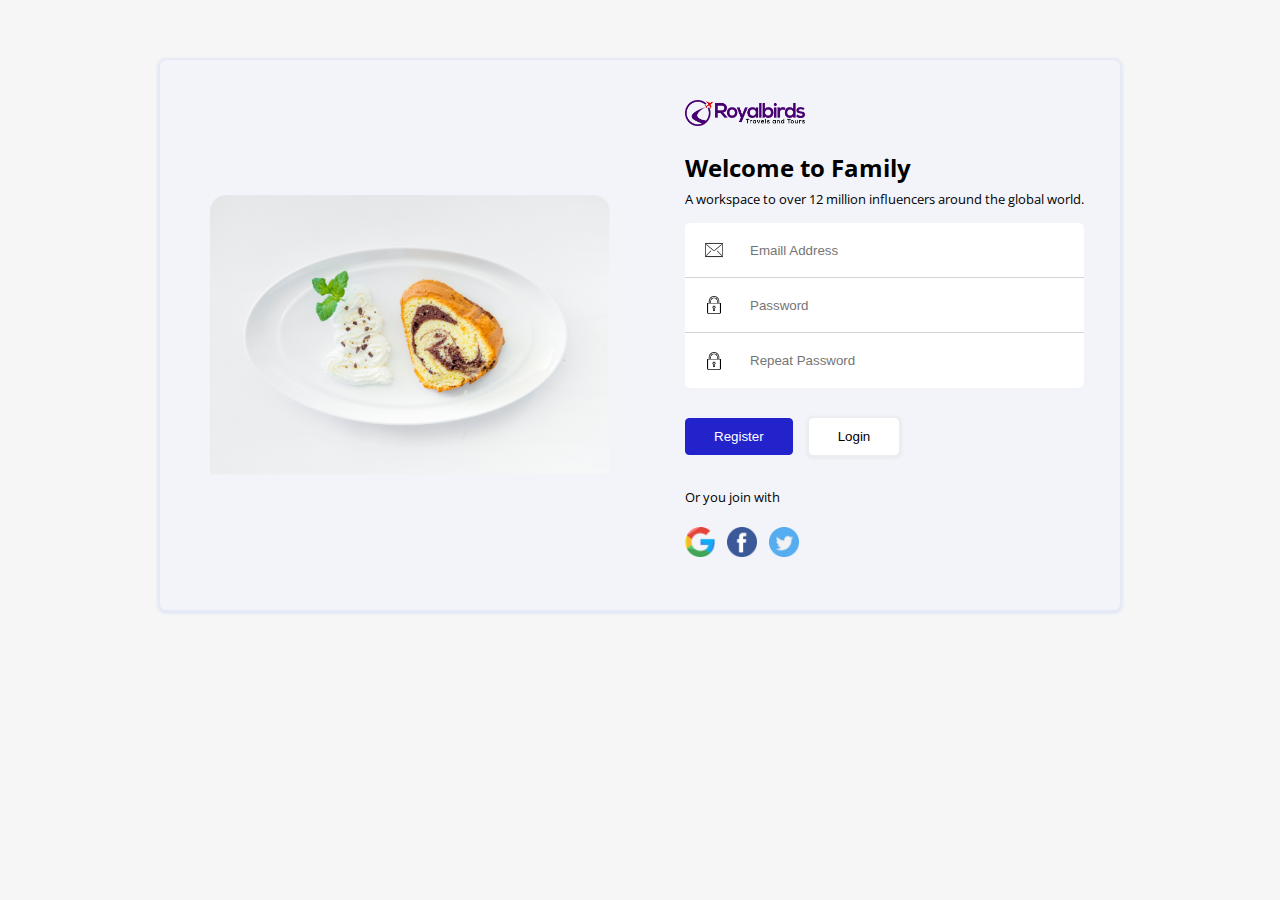
<file: UI/register.html>
<!DOCTYPE html>
<html lang="en">
<head>
    <meta charset="UTF-8">
    <meta name="viewport" content="width=device-width, initial-scale=1.0">
    <meta http-equiv="X-UA-Compatible" content="ie=edge">
    <link rel="stylesheet" href="css/style.css">
    <link href="https://fonts.googleapis.com/css?family=Open+Sans:400,600,700,800&display=swap" rel="stylesheet">
    <title>Register | Book A Meal</title>
</head>
<body>


<section class="register">
    <!--<div class="register__bg">
        <img src="img/step.png" alt="">
    </div>-->
    <div class="register__form__section">
        <div class="register__logo">
            <img src="img/logo.png" alt="">
        </div>
        <div class="register__header">
            <h2 class="register__header--title">Welcome to Family</h2>
            <p class="register__header--desc">A workspace to over 12 million influencers around the global world.</p>
        </div>

        <div class="register__form">
            <form action="">
                <input type="email" class="register__form--email" name="registerEmail" id="registerEmail" placeholder="Emaill Address">
                <input type="password" class="register__form--password" name="registerPassword" id="registerPassword" placeholder="Password">
                <input type="password" class="register__form--password" name="cRegisterPassword" id="cRegisterPassword" placeholder="Repeat Password">
                <!--<input type="phone" name="registerNumber" id="registerNumber" placeholder="Phone Number">-->
                <button type="submit" class="register__form__button button--register">register</button>
                <button type="button" class="register__form__button button--login">Login</button>
            </form>

            <div class="register__socials">
                <small>Or you join with</small>
                <div class="register__socials--icons">
                    <img src="img/google.png" class="register__socials--icon" alt="">
                    <img src="img/facebook.png" class="register__socials--icon" alt="">
                    <img src="img/twitter.png" class="register__socials--icon" alt="">
                </div>
            </div>
        </div>
    </div>
</section>
    
    <script src="js/app.js"></script>
</body>
</html>
</file>
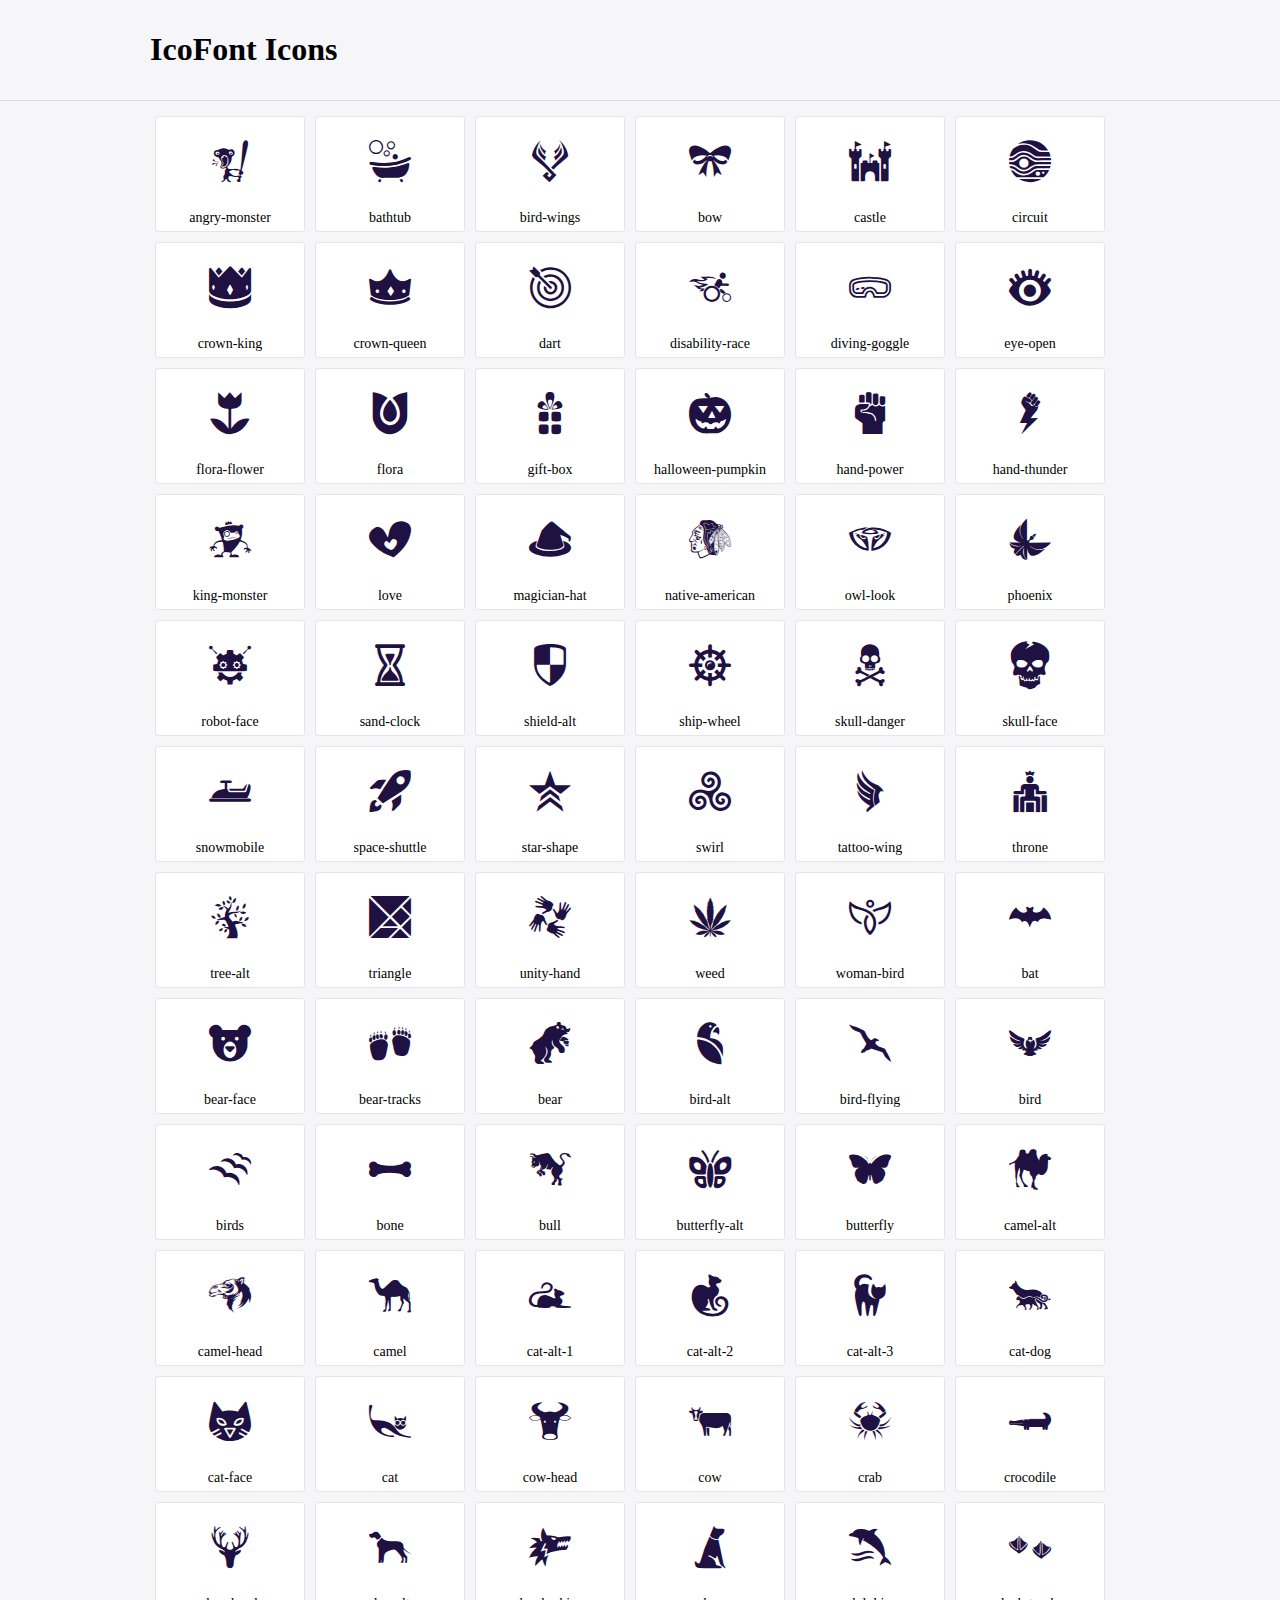
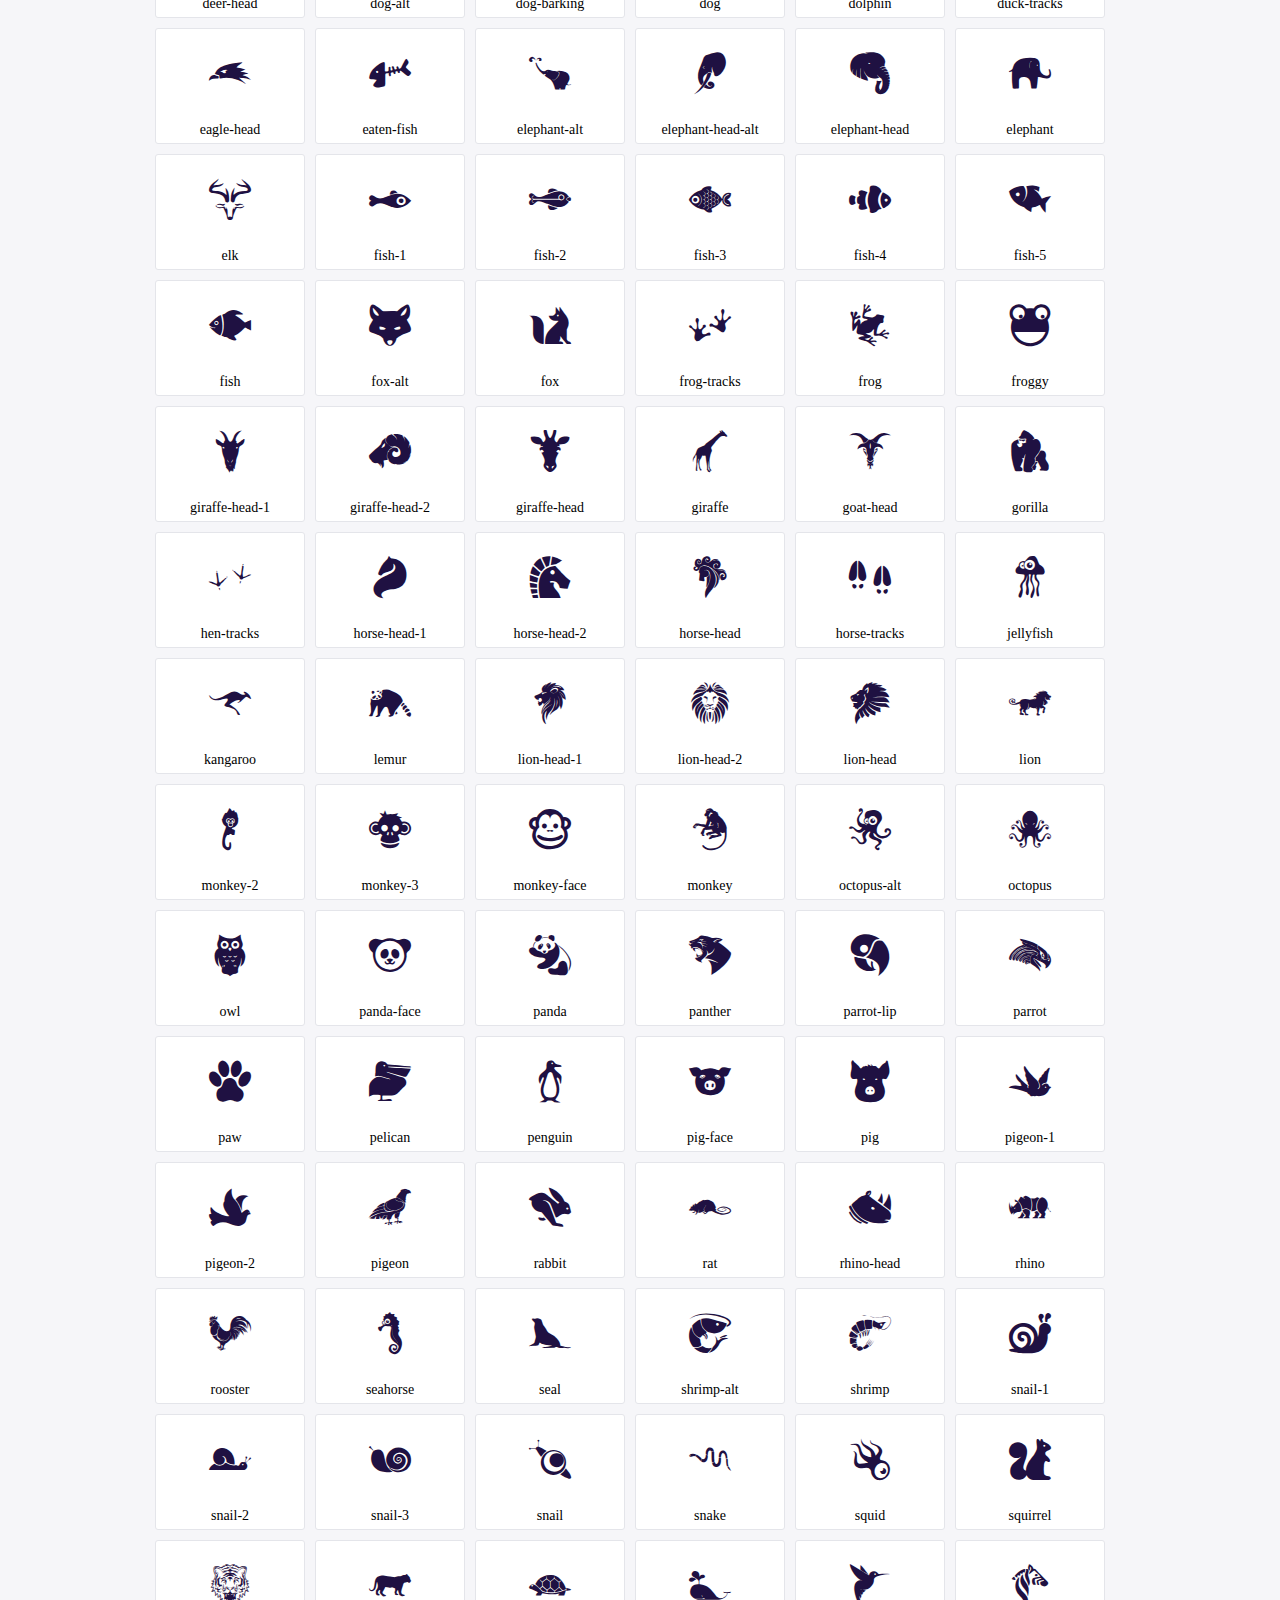
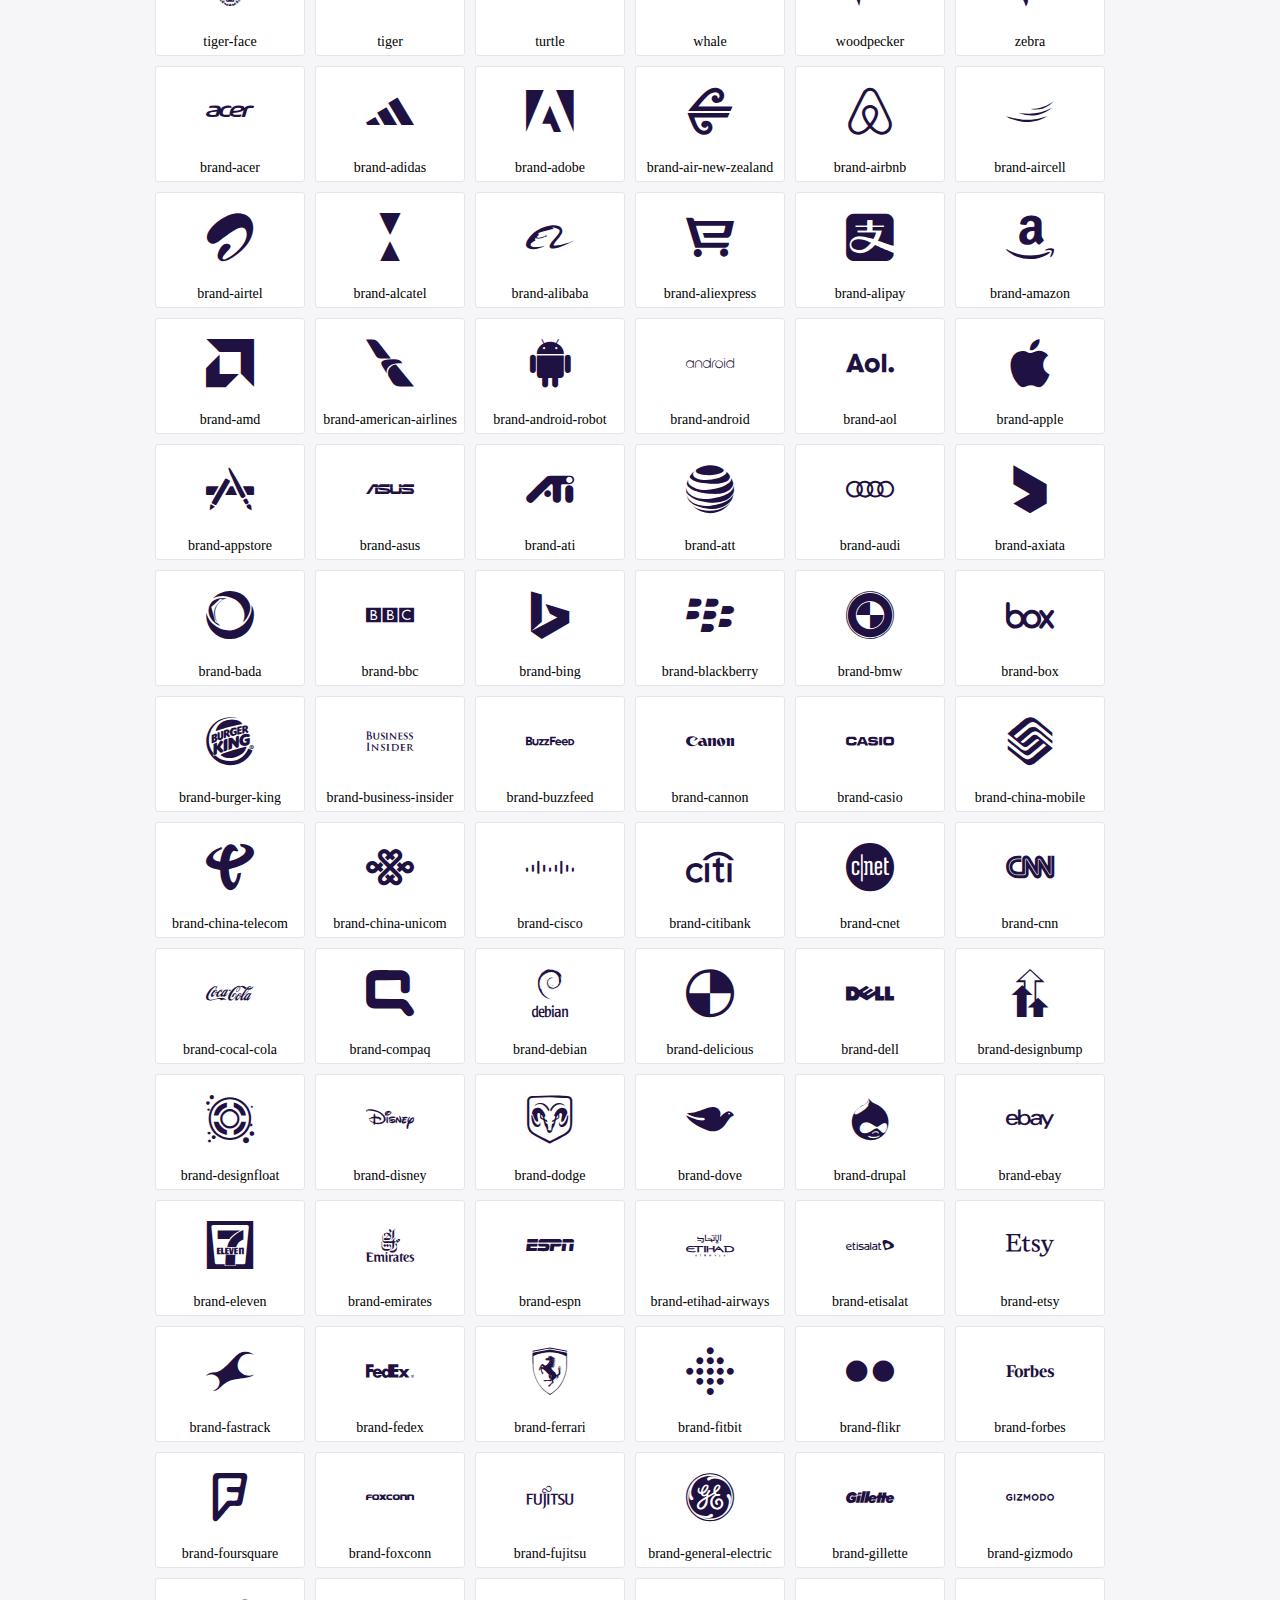
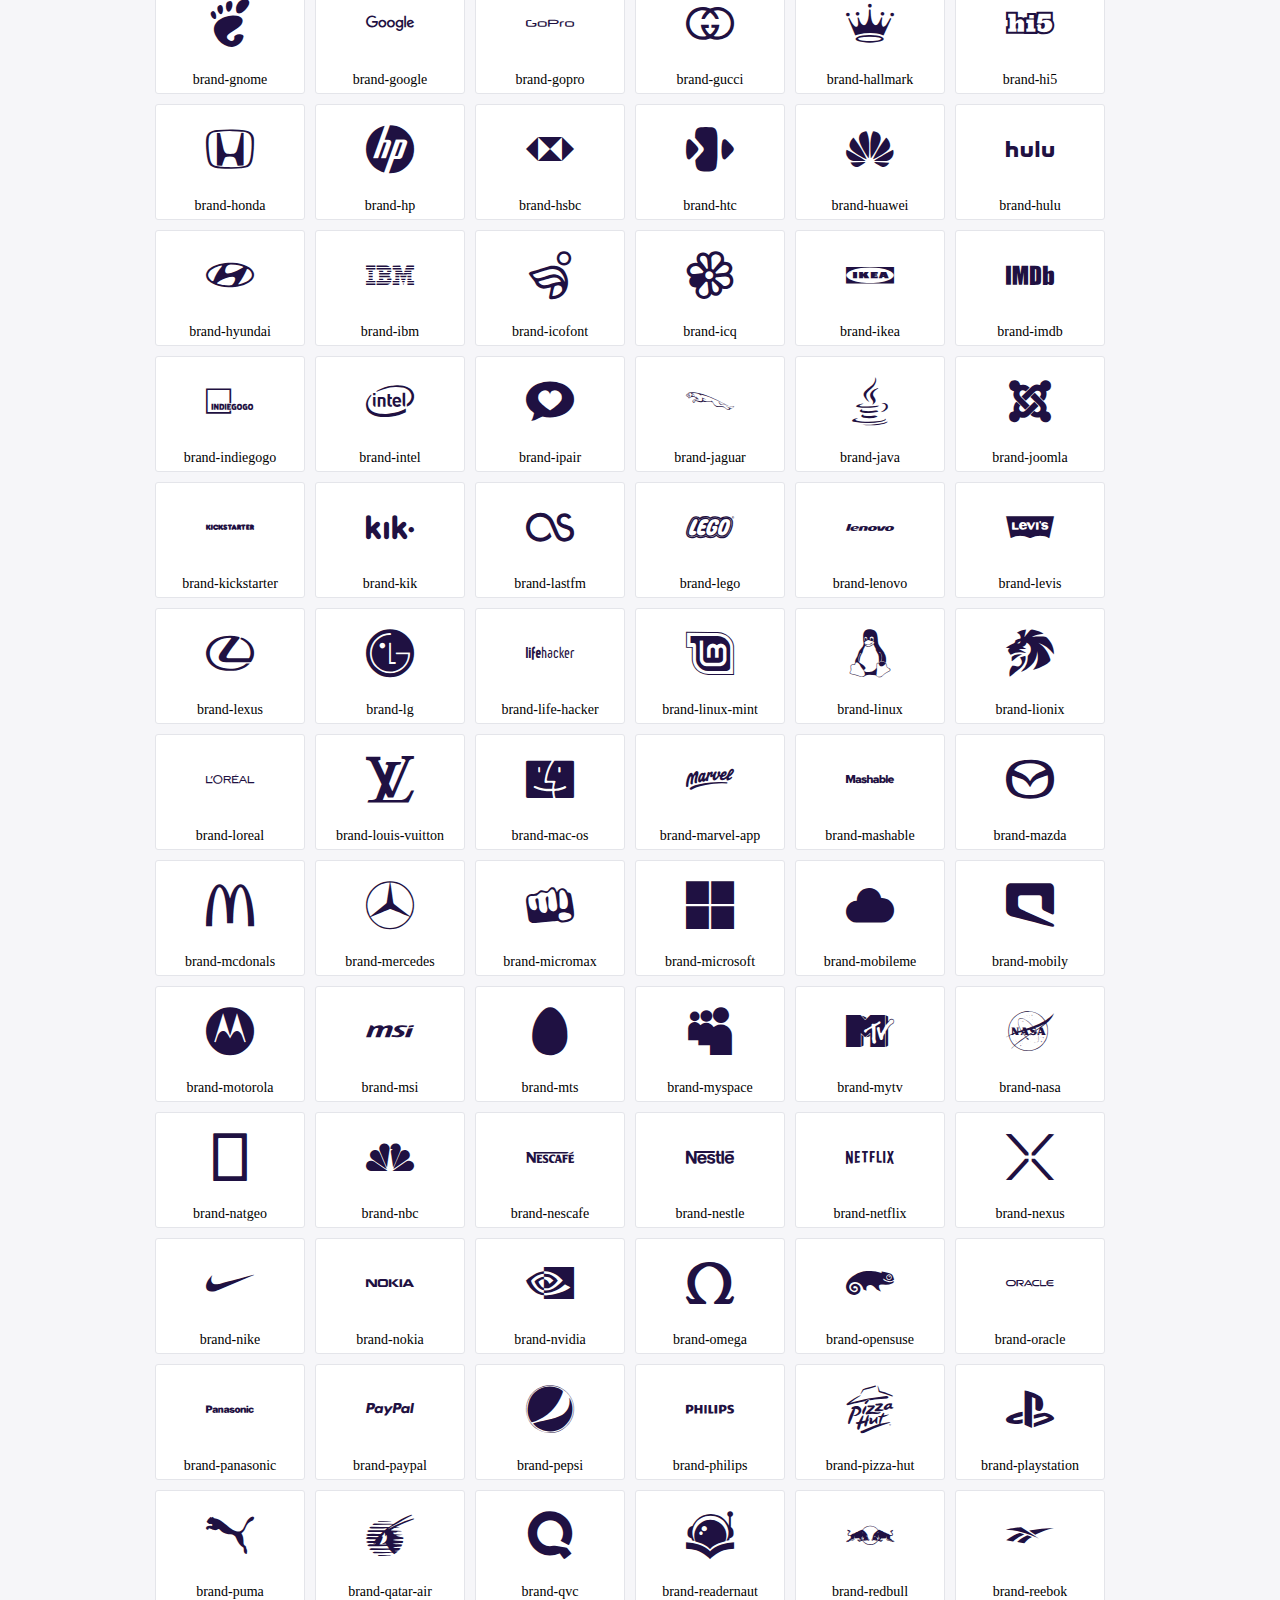
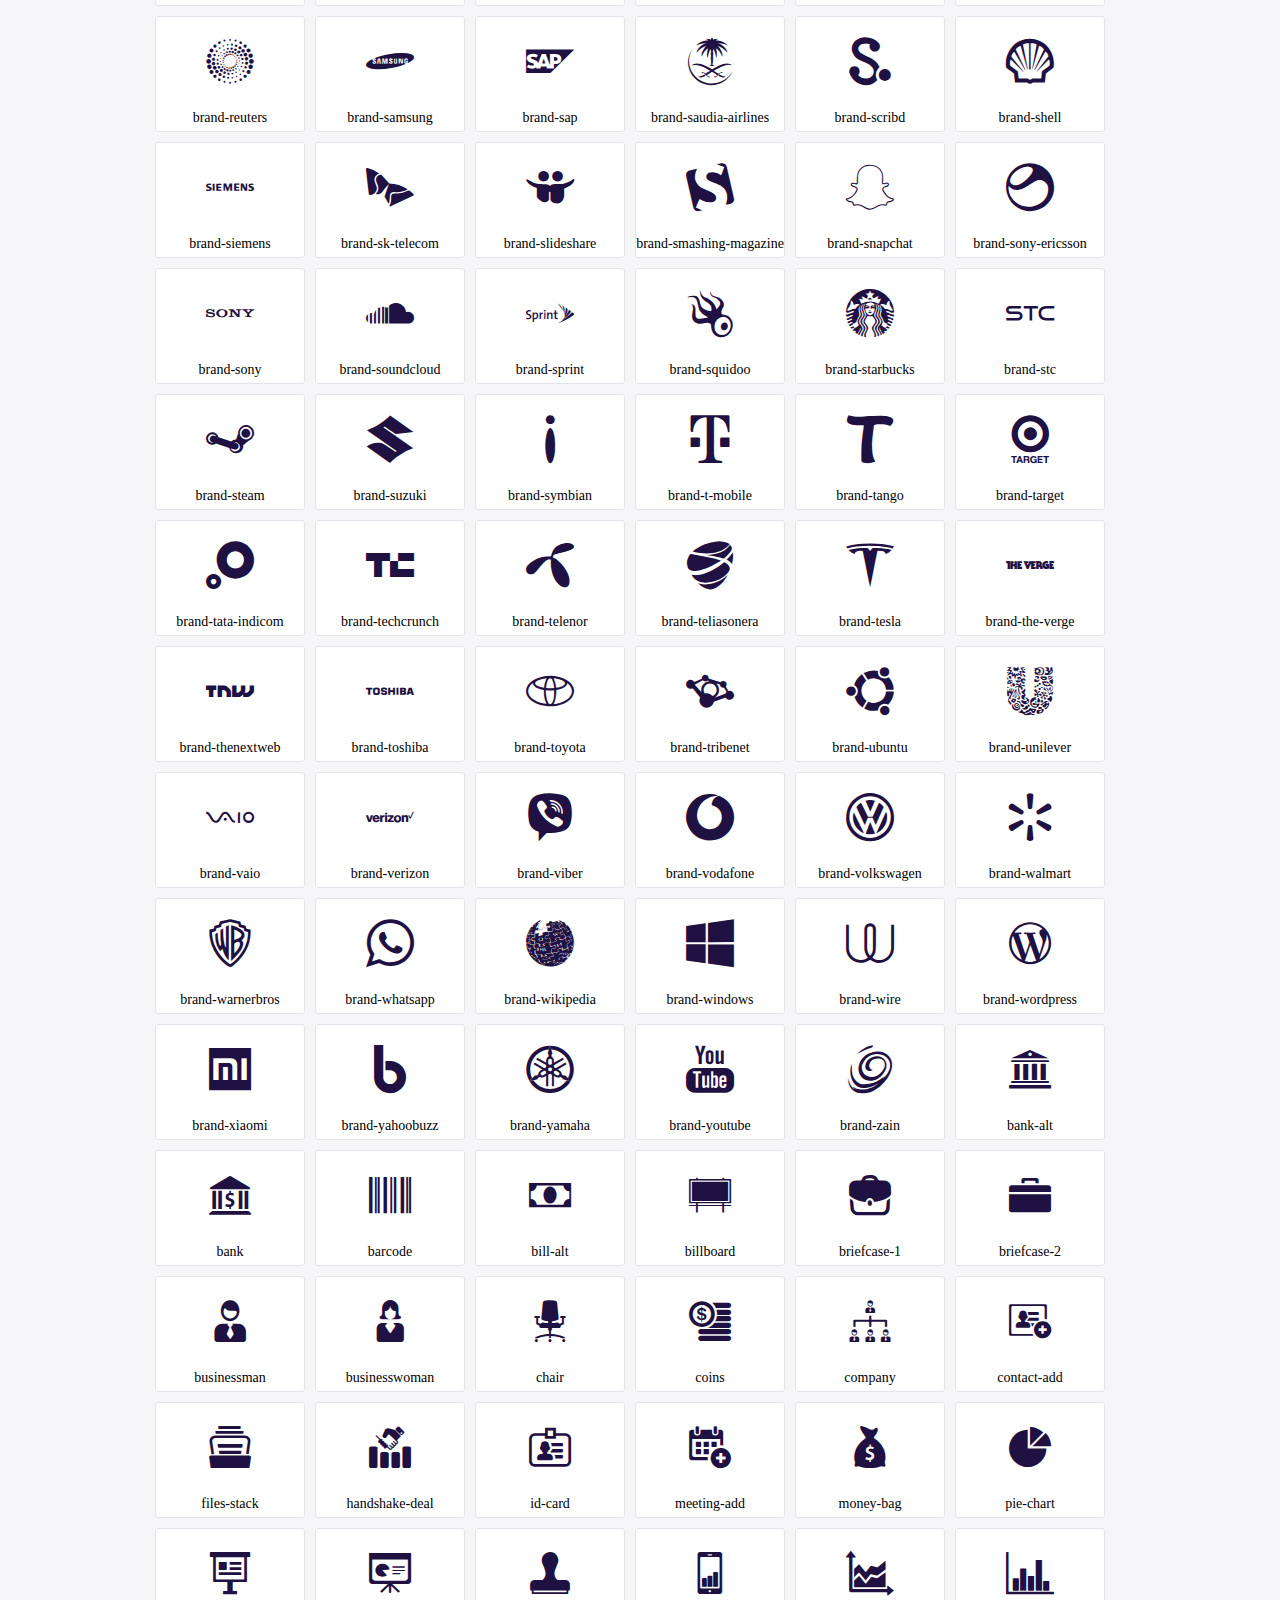
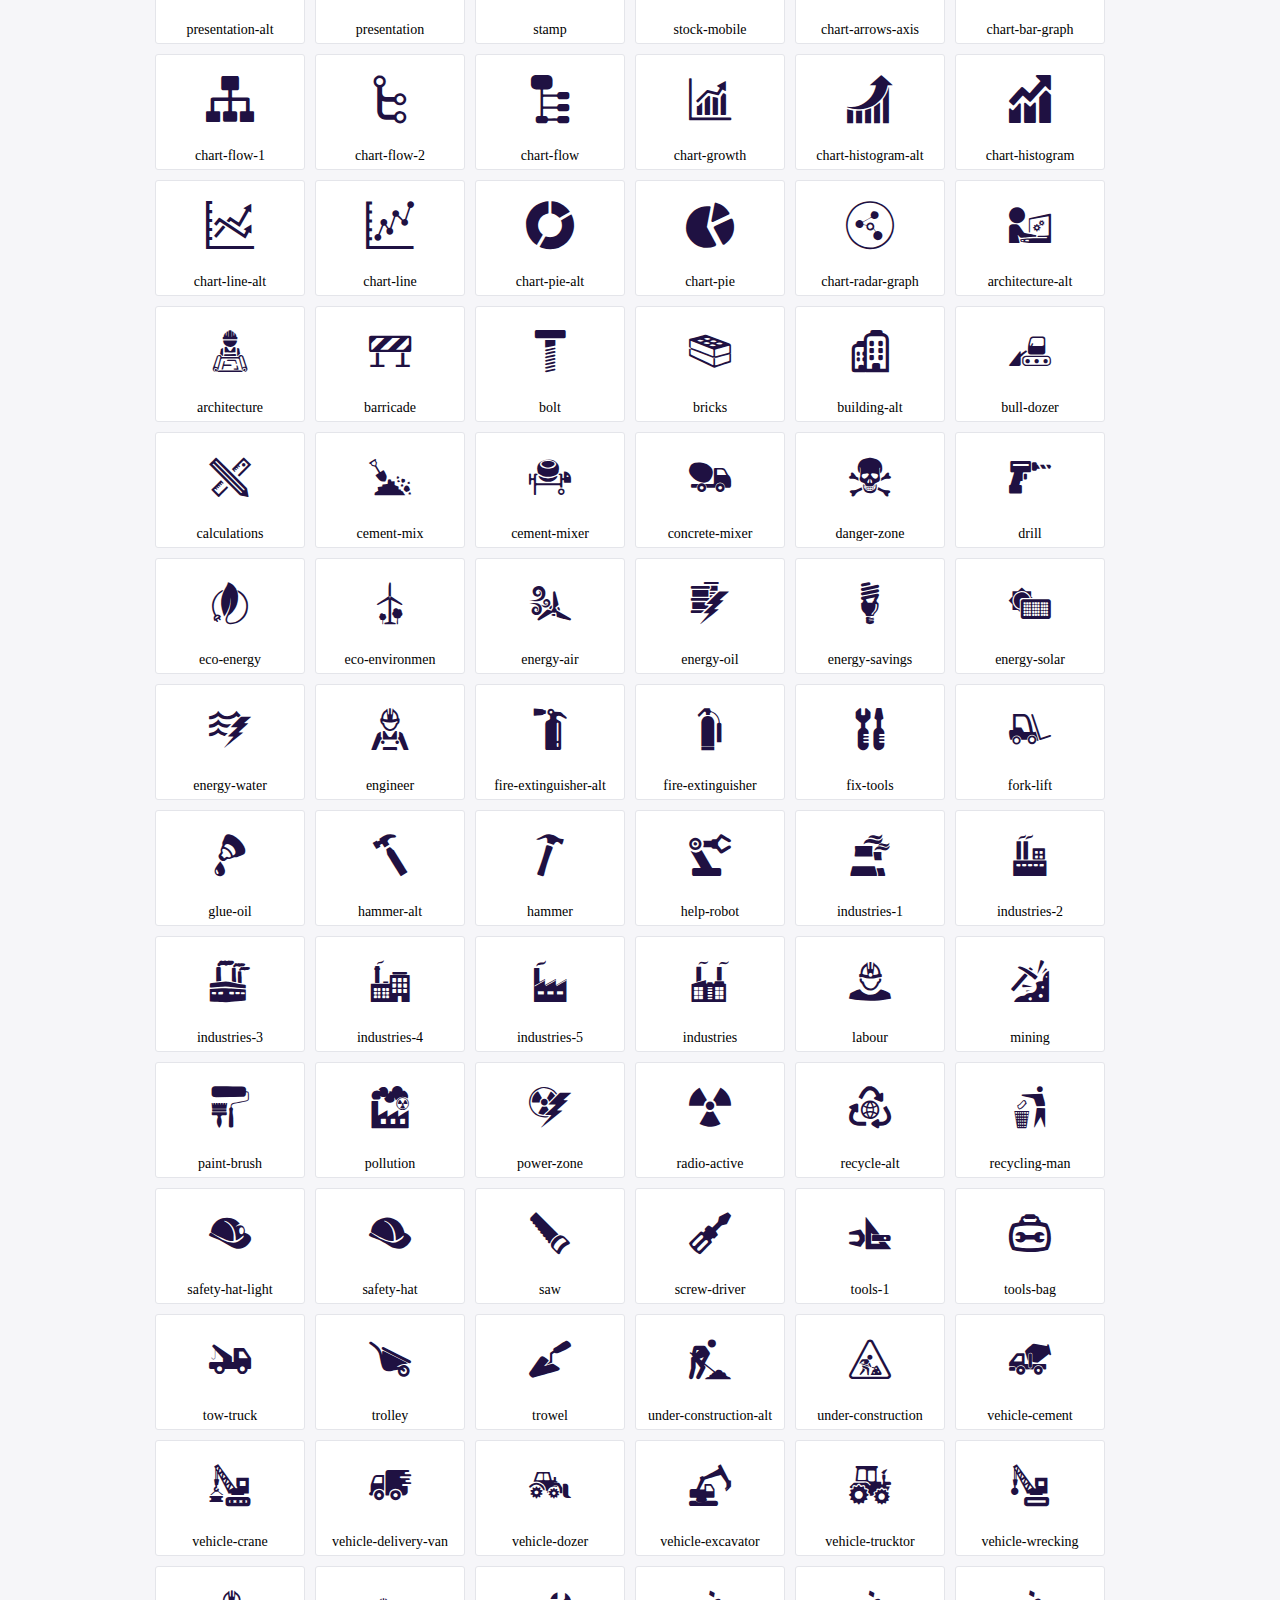
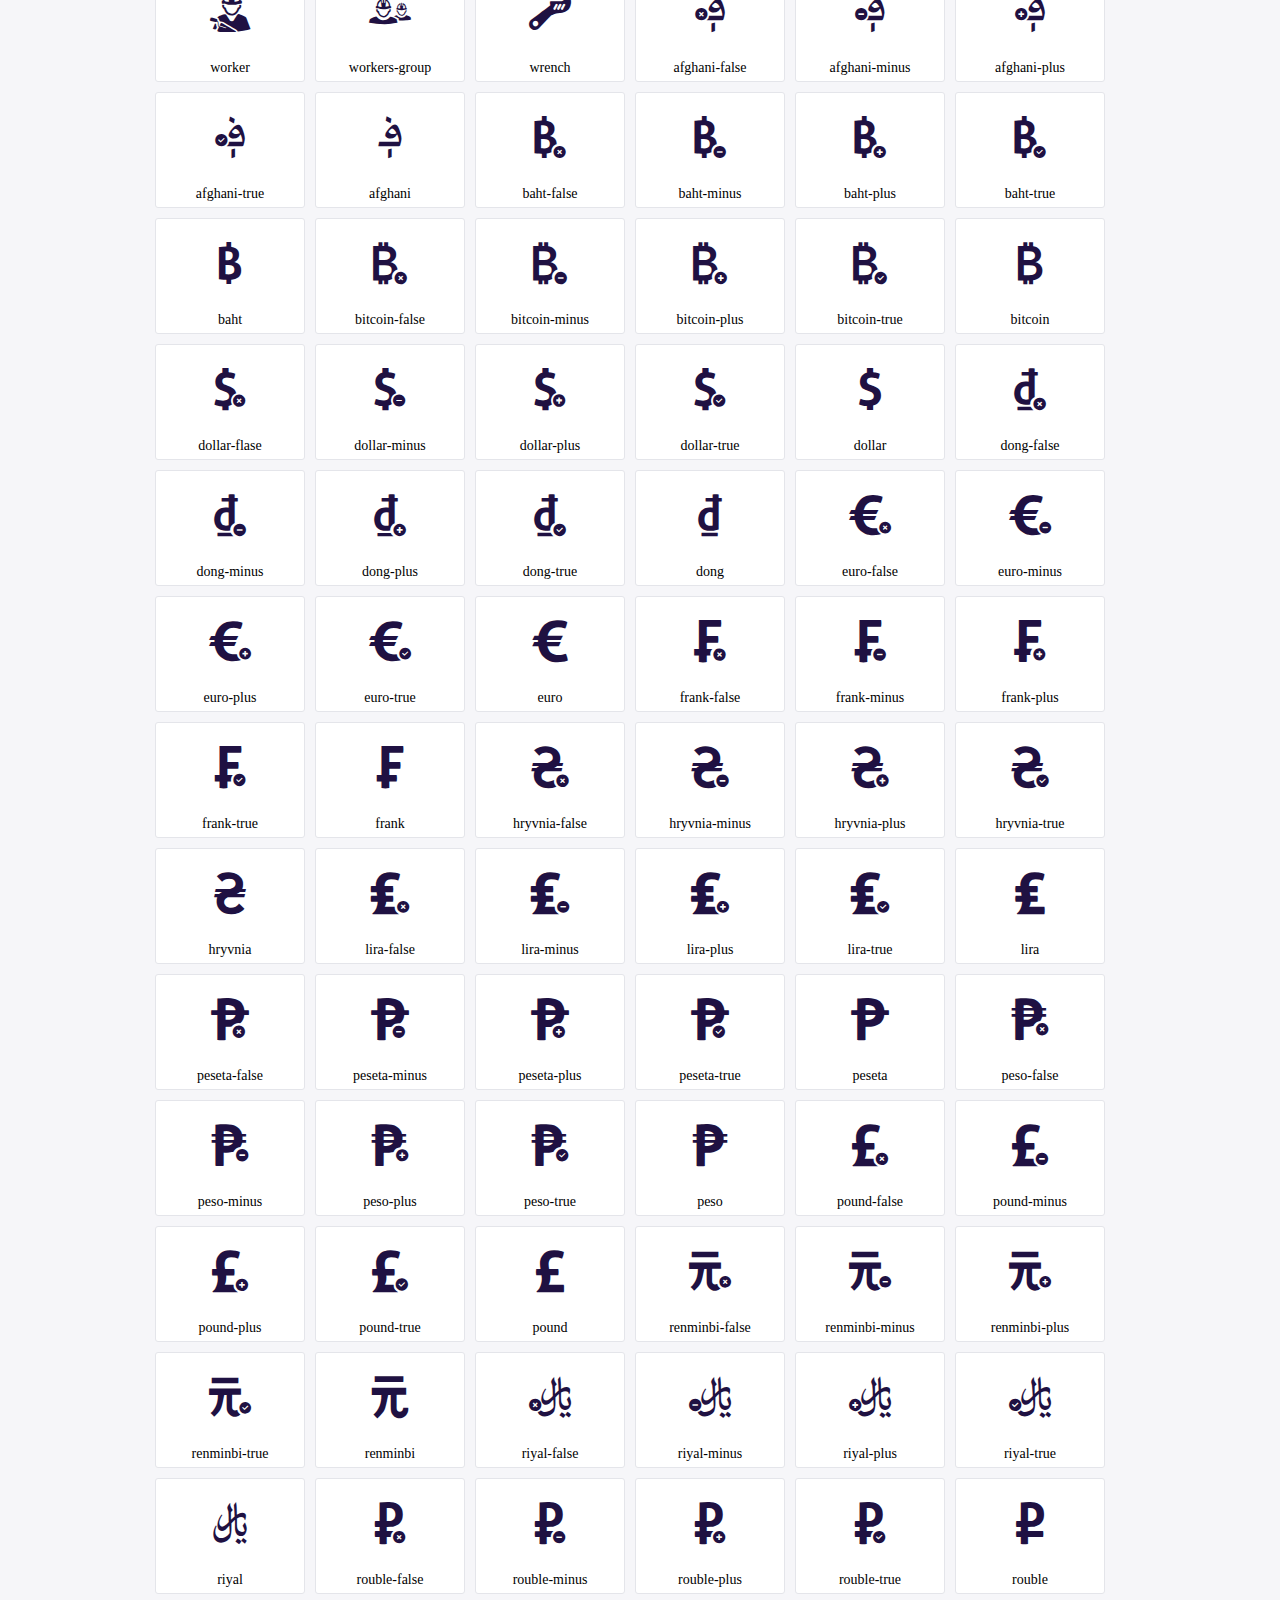
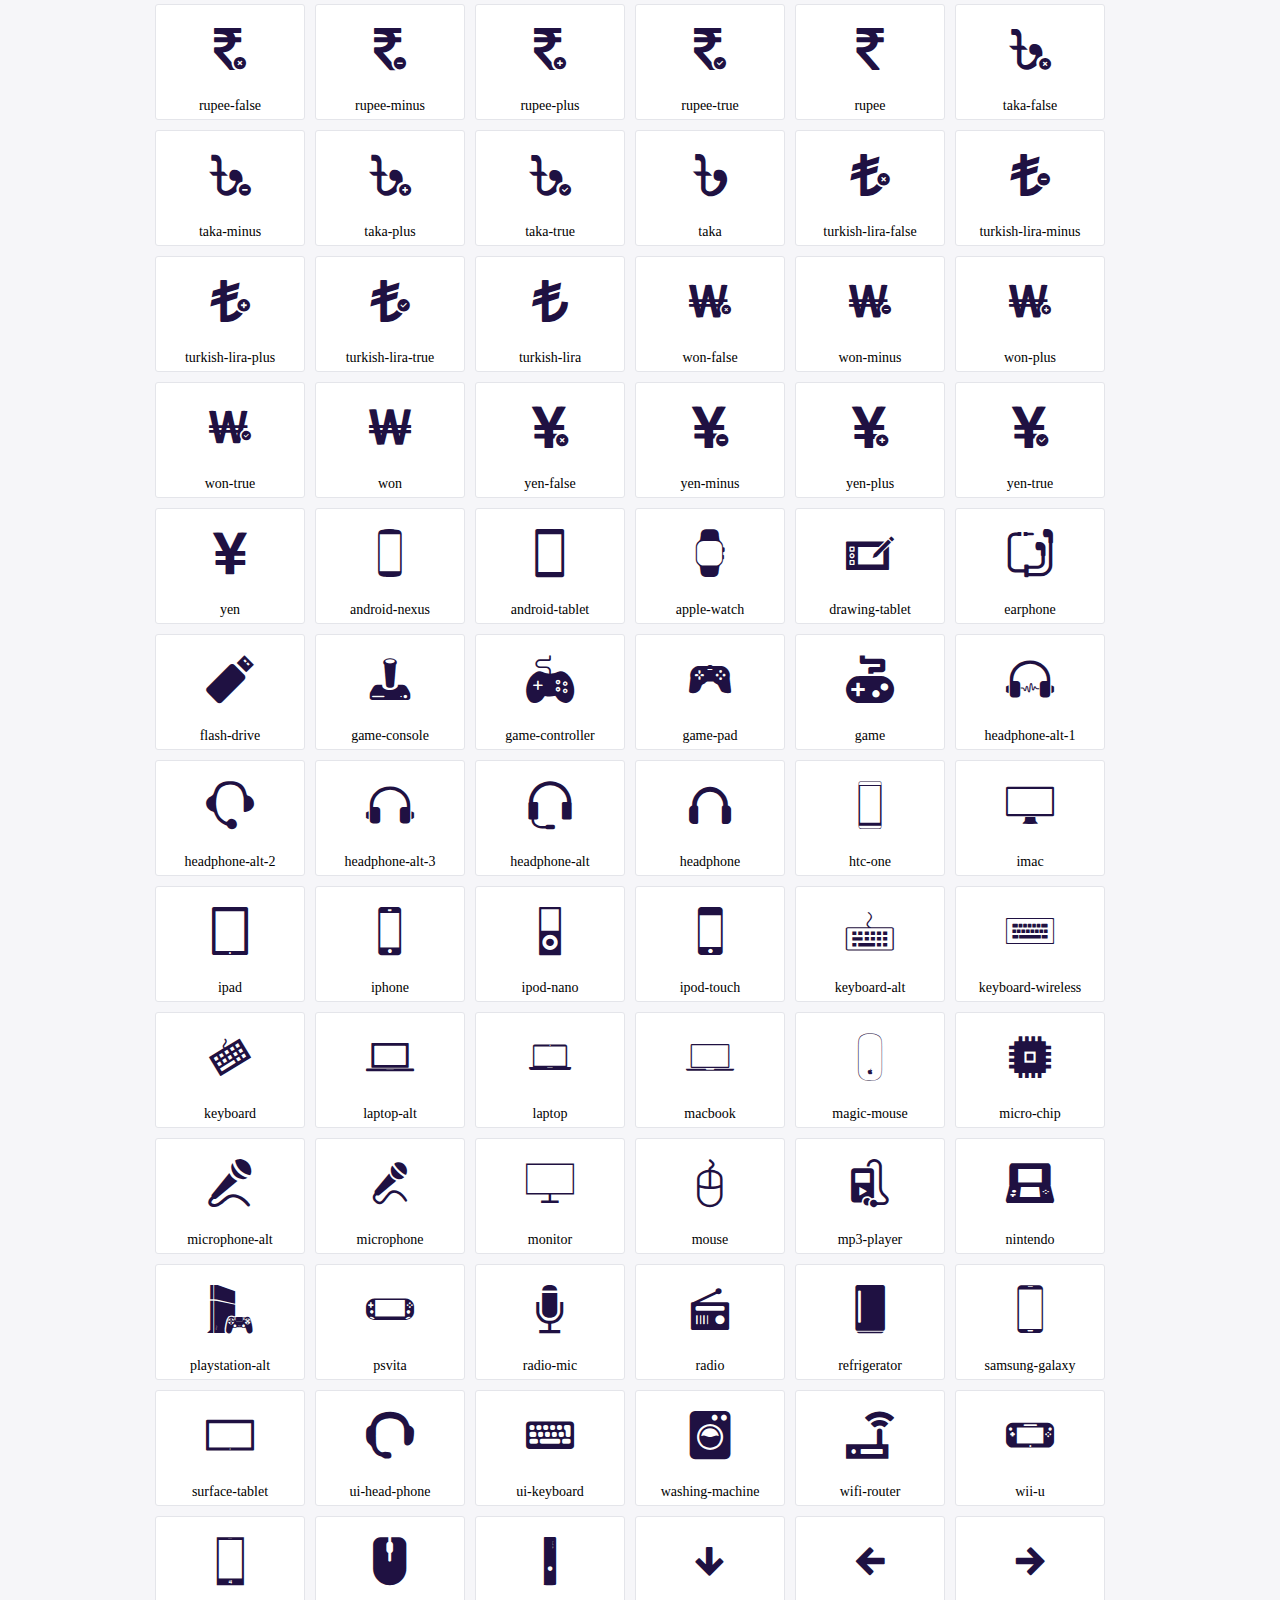
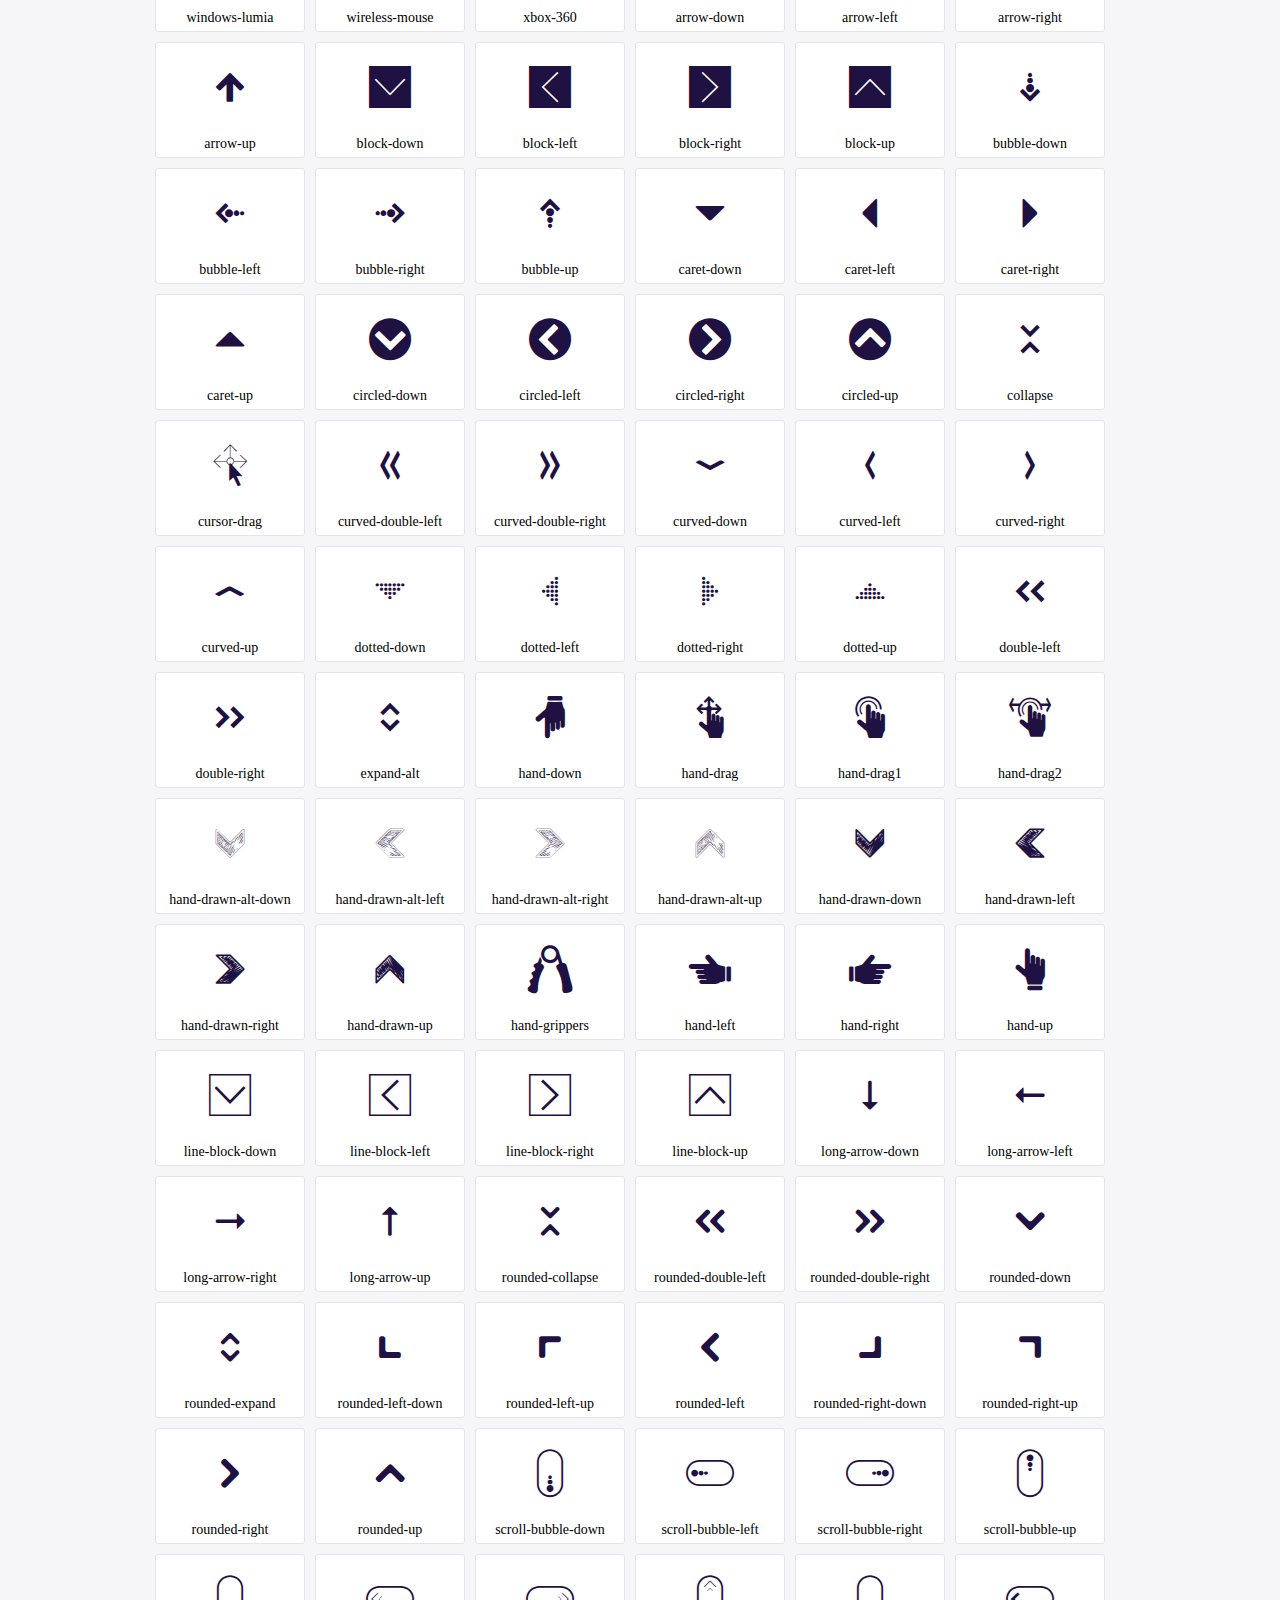
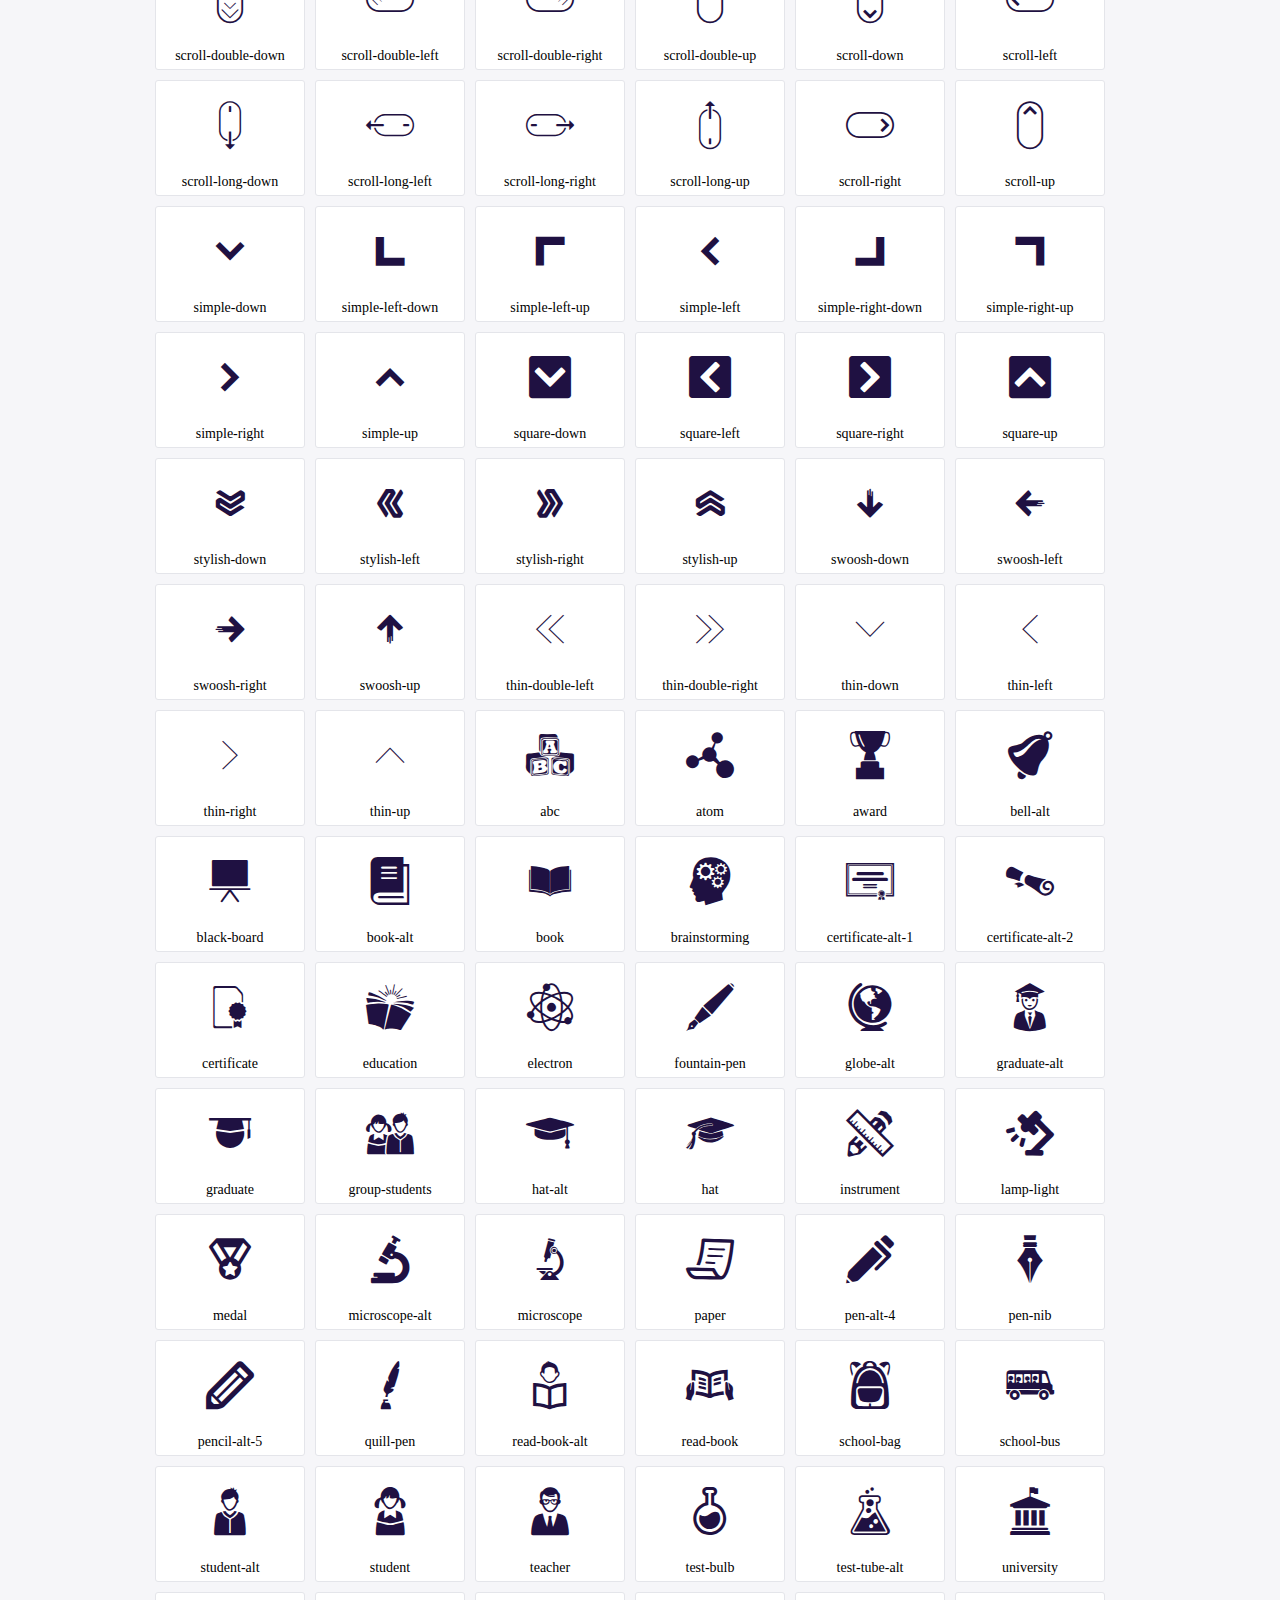
<file: UI/css/icofont/icofont/demo.html>
<!DOCTYPE html>
	<html>
	<head>
		<meta charset="utf-8">
		<title>Examples | IcoFont</title>
		<link rel="stylesheet" type="text/css" href="./icofont.min.css">
		<style type="text/css">
			body {
				margin: 0;
				padding: 0;
				background: #F6F6F9;
			}
			.header {
				border-bottom: 1px solid #DCDCE1;
				padding: 10px 0;
				margin-bottom: 10px;
			}
			.container {
				width: 980px;
				margin: 0 auto;
			}
			.ico-title {
				font-size: 2em;
			}
			.iconlist {
				margin: 0;
				padding: 0;
				list-style: none;
				text-align: center;
				width: 100%;
				display: flex;
				flex-wrap: wrap;
				flex-direction: row;
			}
			.iconlist li {
				position: relative;
				margin: 5px;
				width: 150px;
				cursor: pointer;
			}
			.iconlist li .icon-holder {
				position: relative;
				text-align: center;
				border-radius: 3px;
				overflow: hidden;
				padding-bottom: 5px;
				background: #ffffff;
				border: 1px solid #E4E5EA;
				transition: all 0.2s linear 0s;
			}
			.iconlist li .icon-holder:hover {
				background: #00C3DA;
				color: #ffffff;
			}
			.iconlist li .icon-holder:hover .icon i {
				color: #ffffff;
			}
			.iconlist li .icon-holder .icon {
				padding: 20px;
				text-align: center;
			}
			.iconlist li .icon-holder .icon i {
				font-size: 3em;
				color: #1F1142;
			}
			.iconlist li .icon-holder span {
				font-size: 14px;
				display: block;
				margin-top: 5px;
				border-radius: 3px;
			}
		</style>
	</head>
	<body>
	<div class="header">
		<div class="container">
			<h1 class="ico-title"> IcoFont Icons </h1>
		</div>
	</div>
	<div class="container">
		<ul class="iconlist">
		
		<li>
			<div class="icon-holder">
				<div class="icon"> 
					<i class="icofont-angry-monster"></i>
				</div> 
				<span> angry-monster </span>
			</div>
		</li>
		
		<li>
			<div class="icon-holder">
				<div class="icon"> 
					<i class="icofont-bathtub"></i>
				</div> 
				<span> bathtub </span>
			</div>
		</li>
		
		<li>
			<div class="icon-holder">
				<div class="icon"> 
					<i class="icofont-bird-wings"></i>
				</div> 
				<span> bird-wings </span>
			</div>
		</li>
		
		<li>
			<div class="icon-holder">
				<div class="icon"> 
					<i class="icofont-bow"></i>
				</div> 
				<span> bow </span>
			</div>
		</li>
		
		<li>
			<div class="icon-holder">
				<div class="icon"> 
					<i class="icofont-castle"></i>
				</div> 
				<span> castle </span>
			</div>
		</li>
		
		<li>
			<div class="icon-holder">
				<div class="icon"> 
					<i class="icofont-circuit"></i>
				</div> 
				<span> circuit </span>
			</div>
		</li>
		
		<li>
			<div class="icon-holder">
				<div class="icon"> 
					<i class="icofont-crown-king"></i>
				</div> 
				<span> crown-king </span>
			</div>
		</li>
		
		<li>
			<div class="icon-holder">
				<div class="icon"> 
					<i class="icofont-crown-queen"></i>
				</div> 
				<span> crown-queen </span>
			</div>
		</li>
		
		<li>
			<div class="icon-holder">
				<div class="icon"> 
					<i class="icofont-dart"></i>
				</div> 
				<span> dart </span>
			</div>
		</li>
		
		<li>
			<div class="icon-holder">
				<div class="icon"> 
					<i class="icofont-disability-race"></i>
				</div> 
				<span> disability-race </span>
			</div>
		</li>
		
		<li>
			<div class="icon-holder">
				<div class="icon"> 
					<i class="icofont-diving-goggle"></i>
				</div> 
				<span> diving-goggle </span>
			</div>
		</li>
		
		<li>
			<div class="icon-holder">
				<div class="icon"> 
					<i class="icofont-eye-open"></i>
				</div> 
				<span> eye-open </span>
			</div>
		</li>
		
		<li>
			<div class="icon-holder">
				<div class="icon"> 
					<i class="icofont-flora-flower"></i>
				</div> 
				<span> flora-flower </span>
			</div>
		</li>
		
		<li>
			<div class="icon-holder">
				<div class="icon"> 
					<i class="icofont-flora"></i>
				</div> 
				<span> flora </span>
			</div>
		</li>
		
		<li>
			<div class="icon-holder">
				<div class="icon"> 
					<i class="icofont-gift-box"></i>
				</div> 
				<span> gift-box </span>
			</div>
		</li>
		
		<li>
			<div class="icon-holder">
				<div class="icon"> 
					<i class="icofont-halloween-pumpkin"></i>
				</div> 
				<span> halloween-pumpkin </span>
			</div>
		</li>
		
		<li>
			<div class="icon-holder">
				<div class="icon"> 
					<i class="icofont-hand-power"></i>
				</div> 
				<span> hand-power </span>
			</div>
		</li>
		
		<li>
			<div class="icon-holder">
				<div class="icon"> 
					<i class="icofont-hand-thunder"></i>
				</div> 
				<span> hand-thunder </span>
			</div>
		</li>
		
		<li>
			<div class="icon-holder">
				<div class="icon"> 
					<i class="icofont-king-monster"></i>
				</div> 
				<span> king-monster </span>
			</div>
		</li>
		
		<li>
			<div class="icon-holder">
				<div class="icon"> 
					<i class="icofont-love"></i>
				</div> 
				<span> love </span>
			</div>
		</li>
		
		<li>
			<div class="icon-holder">
				<div class="icon"> 
					<i class="icofont-magician-hat"></i>
				</div> 
				<span> magician-hat </span>
			</div>
		</li>
		
		<li>
			<div class="icon-holder">
				<div class="icon"> 
					<i class="icofont-native-american"></i>
				</div> 
				<span> native-american </span>
			</div>
		</li>
		
		<li>
			<div class="icon-holder">
				<div class="icon"> 
					<i class="icofont-owl-look"></i>
				</div> 
				<span> owl-look </span>
			</div>
		</li>
		
		<li>
			<div class="icon-holder">
				<div class="icon"> 
					<i class="icofont-phoenix"></i>
				</div> 
				<span> phoenix </span>
			</div>
		</li>
		
		<li>
			<div class="icon-holder">
				<div class="icon"> 
					<i class="icofont-robot-face"></i>
				</div> 
				<span> robot-face </span>
			</div>
		</li>
		
		<li>
			<div class="icon-holder">
				<div class="icon"> 
					<i class="icofont-sand-clock"></i>
				</div> 
				<span> sand-clock </span>
			</div>
		</li>
		
		<li>
			<div class="icon-holder">
				<div class="icon"> 
					<i class="icofont-shield-alt"></i>
				</div> 
				<span> shield-alt </span>
			</div>
		</li>
		
		<li>
			<div class="icon-holder">
				<div class="icon"> 
					<i class="icofont-ship-wheel"></i>
				</div> 
				<span> ship-wheel </span>
			</div>
		</li>
		
		<li>
			<div class="icon-holder">
				<div class="icon"> 
					<i class="icofont-skull-danger"></i>
				</div> 
				<span> skull-danger </span>
			</div>
		</li>
		
		<li>
			<div class="icon-holder">
				<div class="icon"> 
					<i class="icofont-skull-face"></i>
				</div> 
				<span> skull-face </span>
			</div>
		</li>
		
		<li>
			<div class="icon-holder">
				<div class="icon"> 
					<i class="icofont-snowmobile"></i>
				</div> 
				<span> snowmobile </span>
			</div>
		</li>
		
		<li>
			<div class="icon-holder">
				<div class="icon"> 
					<i class="icofont-space-shuttle"></i>
				</div> 
				<span> space-shuttle </span>
			</div>
		</li>
		
		<li>
			<div class="icon-holder">
				<div class="icon"> 
					<i class="icofont-star-shape"></i>
				</div> 
				<span> star-shape </span>
			</div>
		</li>
		
		<li>
			<div class="icon-holder">
				<div class="icon"> 
					<i class="icofont-swirl"></i>
				</div> 
				<span> swirl </span>
			</div>
		</li>
		
		<li>
			<div class="icon-holder">
				<div class="icon"> 
					<i class="icofont-tattoo-wing"></i>
				</div> 
				<span> tattoo-wing </span>
			</div>
		</li>
		
		<li>
			<div class="icon-holder">
				<div class="icon"> 
					<i class="icofont-throne"></i>
				</div> 
				<span> throne </span>
			</div>
		</li>
		
		<li>
			<div class="icon-holder">
				<div class="icon"> 
					<i class="icofont-tree-alt"></i>
				</div> 
				<span> tree-alt </span>
			</div>
		</li>
		
		<li>
			<div class="icon-holder">
				<div class="icon"> 
					<i class="icofont-triangle"></i>
				</div> 
				<span> triangle </span>
			</div>
		</li>
		
		<li>
			<div class="icon-holder">
				<div class="icon"> 
					<i class="icofont-unity-hand"></i>
				</div> 
				<span> unity-hand </span>
			</div>
		</li>
		
		<li>
			<div class="icon-holder">
				<div class="icon"> 
					<i class="icofont-weed"></i>
				</div> 
				<span> weed </span>
			</div>
		</li>
		
		<li>
			<div class="icon-holder">
				<div class="icon"> 
					<i class="icofont-woman-bird"></i>
				</div> 
				<span> woman-bird </span>
			</div>
		</li>
		
		<li>
			<div class="icon-holder">
				<div class="icon"> 
					<i class="icofont-bat"></i>
				</div> 
				<span> bat </span>
			</div>
		</li>
		
		<li>
			<div class="icon-holder">
				<div class="icon"> 
					<i class="icofont-bear-face"></i>
				</div> 
				<span> bear-face </span>
			</div>
		</li>
		
		<li>
			<div class="icon-holder">
				<div class="icon"> 
					<i class="icofont-bear-tracks"></i>
				</div> 
				<span> bear-tracks </span>
			</div>
		</li>
		
		<li>
			<div class="icon-holder">
				<div class="icon"> 
					<i class="icofont-bear"></i>
				</div> 
				<span> bear </span>
			</div>
		</li>
		
		<li>
			<div class="icon-holder">
				<div class="icon"> 
					<i class="icofont-bird-alt"></i>
				</div> 
				<span> bird-alt </span>
			</div>
		</li>
		
		<li>
			<div class="icon-holder">
				<div class="icon"> 
					<i class="icofont-bird-flying"></i>
				</div> 
				<span> bird-flying </span>
			</div>
		</li>
		
		<li>
			<div class="icon-holder">
				<div class="icon"> 
					<i class="icofont-bird"></i>
				</div> 
				<span> bird </span>
			</div>
		</li>
		
		<li>
			<div class="icon-holder">
				<div class="icon"> 
					<i class="icofont-birds"></i>
				</div> 
				<span> birds </span>
			</div>
		</li>
		
		<li>
			<div class="icon-holder">
				<div class="icon"> 
					<i class="icofont-bone"></i>
				</div> 
				<span> bone </span>
			</div>
		</li>
		
		<li>
			<div class="icon-holder">
				<div class="icon"> 
					<i class="icofont-bull"></i>
				</div> 
				<span> bull </span>
			</div>
		</li>
		
		<li>
			<div class="icon-holder">
				<div class="icon"> 
					<i class="icofont-butterfly-alt"></i>
				</div> 
				<span> butterfly-alt </span>
			</div>
		</li>
		
		<li>
			<div class="icon-holder">
				<div class="icon"> 
					<i class="icofont-butterfly"></i>
				</div> 
				<span> butterfly </span>
			</div>
		</li>
		
		<li>
			<div class="icon-holder">
				<div class="icon"> 
					<i class="icofont-camel-alt"></i>
				</div> 
				<span> camel-alt </span>
			</div>
		</li>
		
		<li>
			<div class="icon-holder">
				<div class="icon"> 
					<i class="icofont-camel-head"></i>
				</div> 
				<span> camel-head </span>
			</div>
		</li>
		
		<li>
			<div class="icon-holder">
				<div class="icon"> 
					<i class="icofont-camel"></i>
				</div> 
				<span> camel </span>
			</div>
		</li>
		
		<li>
			<div class="icon-holder">
				<div class="icon"> 
					<i class="icofont-cat-alt-1"></i>
				</div> 
				<span> cat-alt-1 </span>
			</div>
		</li>
		
		<li>
			<div class="icon-holder">
				<div class="icon"> 
					<i class="icofont-cat-alt-2"></i>
				</div> 
				<span> cat-alt-2 </span>
			</div>
		</li>
		
		<li>
			<div class="icon-holder">
				<div class="icon"> 
					<i class="icofont-cat-alt-3"></i>
				</div> 
				<span> cat-alt-3 </span>
			</div>
		</li>
		
		<li>
			<div class="icon-holder">
				<div class="icon"> 
					<i class="icofont-cat-dog"></i>
				</div> 
				<span> cat-dog </span>
			</div>
		</li>
		
		<li>
			<div class="icon-holder">
				<div class="icon"> 
					<i class="icofont-cat-face"></i>
				</div> 
				<span> cat-face </span>
			</div>
		</li>
		
		<li>
			<div class="icon-holder">
				<div class="icon"> 
					<i class="icofont-cat"></i>
				</div> 
				<span> cat </span>
			</div>
		</li>
		
		<li>
			<div class="icon-holder">
				<div class="icon"> 
					<i class="icofont-cow-head"></i>
				</div> 
				<span> cow-head </span>
			</div>
		</li>
		
		<li>
			<div class="icon-holder">
				<div class="icon"> 
					<i class="icofont-cow"></i>
				</div> 
				<span> cow </span>
			</div>
		</li>
		
		<li>
			<div class="icon-holder">
				<div class="icon"> 
					<i class="icofont-crab"></i>
				</div> 
				<span> crab </span>
			</div>
		</li>
		
		<li>
			<div class="icon-holder">
				<div class="icon"> 
					<i class="icofont-crocodile"></i>
				</div> 
				<span> crocodile </span>
			</div>
		</li>
		
		<li>
			<div class="icon-holder">
				<div class="icon"> 
					<i class="icofont-deer-head"></i>
				</div> 
				<span> deer-head </span>
			</div>
		</li>
		
		<li>
			<div class="icon-holder">
				<div class="icon"> 
					<i class="icofont-dog-alt"></i>
				</div> 
				<span> dog-alt </span>
			</div>
		</li>
		
		<li>
			<div class="icon-holder">
				<div class="icon"> 
					<i class="icofont-dog-barking"></i>
				</div> 
				<span> dog-barking </span>
			</div>
		</li>
		
		<li>
			<div class="icon-holder">
				<div class="icon"> 
					<i class="icofont-dog"></i>
				</div> 
				<span> dog </span>
			</div>
		</li>
		
		<li>
			<div class="icon-holder">
				<div class="icon"> 
					<i class="icofont-dolphin"></i>
				</div> 
				<span> dolphin </span>
			</div>
		</li>
		
		<li>
			<div class="icon-holder">
				<div class="icon"> 
					<i class="icofont-duck-tracks"></i>
				</div> 
				<span> duck-tracks </span>
			</div>
		</li>
		
		<li>
			<div class="icon-holder">
				<div class="icon"> 
					<i class="icofont-eagle-head"></i>
				</div> 
				<span> eagle-head </span>
			</div>
		</li>
		
		<li>
			<div class="icon-holder">
				<div class="icon"> 
					<i class="icofont-eaten-fish"></i>
				</div> 
				<span> eaten-fish </span>
			</div>
		</li>
		
		<li>
			<div class="icon-holder">
				<div class="icon"> 
					<i class="icofont-elephant-alt"></i>
				</div> 
				<span> elephant-alt </span>
			</div>
		</li>
		
		<li>
			<div class="icon-holder">
				<div class="icon"> 
					<i class="icofont-elephant-head-alt"></i>
				</div> 
				<span> elephant-head-alt </span>
			</div>
		</li>
		
		<li>
			<div class="icon-holder">
				<div class="icon"> 
					<i class="icofont-elephant-head"></i>
				</div> 
				<span> elephant-head </span>
			</div>
		</li>
		
		<li>
			<div class="icon-holder">
				<div class="icon"> 
					<i class="icofont-elephant"></i>
				</div> 
				<span> elephant </span>
			</div>
		</li>
		
		<li>
			<div class="icon-holder">
				<div class="icon"> 
					<i class="icofont-elk"></i>
				</div> 
				<span> elk </span>
			</div>
		</li>
		
		<li>
			<div class="icon-holder">
				<div class="icon"> 
					<i class="icofont-fish-1"></i>
				</div> 
				<span> fish-1 </span>
			</div>
		</li>
		
		<li>
			<div class="icon-holder">
				<div class="icon"> 
					<i class="icofont-fish-2"></i>
				</div> 
				<span> fish-2 </span>
			</div>
		</li>
		
		<li>
			<div class="icon-holder">
				<div class="icon"> 
					<i class="icofont-fish-3"></i>
				</div> 
				<span> fish-3 </span>
			</div>
		</li>
		
		<li>
			<div class="icon-holder">
				<div class="icon"> 
					<i class="icofont-fish-4"></i>
				</div> 
				<span> fish-4 </span>
			</div>
		</li>
		
		<li>
			<div class="icon-holder">
				<div class="icon"> 
					<i class="icofont-fish-5"></i>
				</div> 
				<span> fish-5 </span>
			</div>
		</li>
		
		<li>
			<div class="icon-holder">
				<div class="icon"> 
					<i class="icofont-fish"></i>
				</div> 
				<span> fish </span>
			</div>
		</li>
		
		<li>
			<div class="icon-holder">
				<div class="icon"> 
					<i class="icofont-fox-alt"></i>
				</div> 
				<span> fox-alt </span>
			</div>
		</li>
		
		<li>
			<div class="icon-holder">
				<div class="icon"> 
					<i class="icofont-fox"></i>
				</div> 
				<span> fox </span>
			</div>
		</li>
		
		<li>
			<div class="icon-holder">
				<div class="icon"> 
					<i class="icofont-frog-tracks"></i>
				</div> 
				<span> frog-tracks </span>
			</div>
		</li>
		
		<li>
			<div class="icon-holder">
				<div class="icon"> 
					<i class="icofont-frog"></i>
				</div> 
				<span> frog </span>
			</div>
		</li>
		
		<li>
			<div class="icon-holder">
				<div class="icon"> 
					<i class="icofont-froggy"></i>
				</div> 
				<span> froggy </span>
			</div>
		</li>
		
		<li>
			<div class="icon-holder">
				<div class="icon"> 
					<i class="icofont-giraffe-head-1"></i>
				</div> 
				<span> giraffe-head-1 </span>
			</div>
		</li>
		
		<li>
			<div class="icon-holder">
				<div class="icon"> 
					<i class="icofont-giraffe-head-2"></i>
				</div> 
				<span> giraffe-head-2 </span>
			</div>
		</li>
		
		<li>
			<div class="icon-holder">
				<div class="icon"> 
					<i class="icofont-giraffe-head"></i>
				</div> 
				<span> giraffe-head </span>
			</div>
		</li>
		
		<li>
			<div class="icon-holder">
				<div class="icon"> 
					<i class="icofont-giraffe"></i>
				</div> 
				<span> giraffe </span>
			</div>
		</li>
		
		<li>
			<div class="icon-holder">
				<div class="icon"> 
					<i class="icofont-goat-head"></i>
				</div> 
				<span> goat-head </span>
			</div>
		</li>
		
		<li>
			<div class="icon-holder">
				<div class="icon"> 
					<i class="icofont-gorilla"></i>
				</div> 
				<span> gorilla </span>
			</div>
		</li>
		
		<li>
			<div class="icon-holder">
				<div class="icon"> 
					<i class="icofont-hen-tracks"></i>
				</div> 
				<span> hen-tracks </span>
			</div>
		</li>
		
		<li>
			<div class="icon-holder">
				<div class="icon"> 
					<i class="icofont-horse-head-1"></i>
				</div> 
				<span> horse-head-1 </span>
			</div>
		</li>
		
		<li>
			<div class="icon-holder">
				<div class="icon"> 
					<i class="icofont-horse-head-2"></i>
				</div> 
				<span> horse-head-2 </span>
			</div>
		</li>
		
		<li>
			<div class="icon-holder">
				<div class="icon"> 
					<i class="icofont-horse-head"></i>
				</div> 
				<span> horse-head </span>
			</div>
		</li>
		
		<li>
			<div class="icon-holder">
				<div class="icon"> 
					<i class="icofont-horse-tracks"></i>
				</div> 
				<span> horse-tracks </span>
			</div>
		</li>
		
		<li>
			<div class="icon-holder">
				<div class="icon"> 
					<i class="icofont-jellyfish"></i>
				</div> 
				<span> jellyfish </span>
			</div>
		</li>
		
		<li>
			<div class="icon-holder">
				<div class="icon"> 
					<i class="icofont-kangaroo"></i>
				</div> 
				<span> kangaroo </span>
			</div>
		</li>
		
		<li>
			<div class="icon-holder">
				<div class="icon"> 
					<i class="icofont-lemur"></i>
				</div> 
				<span> lemur </span>
			</div>
		</li>
		
		<li>
			<div class="icon-holder">
				<div class="icon"> 
					<i class="icofont-lion-head-1"></i>
				</div> 
				<span> lion-head-1 </span>
			</div>
		</li>
		
		<li>
			<div class="icon-holder">
				<div class="icon"> 
					<i class="icofont-lion-head-2"></i>
				</div> 
				<span> lion-head-2 </span>
			</div>
		</li>
		
		<li>
			<div class="icon-holder">
				<div class="icon"> 
					<i class="icofont-lion-head"></i>
				</div> 
				<span> lion-head </span>
			</div>
		</li>
		
		<li>
			<div class="icon-holder">
				<div class="icon"> 
					<i class="icofont-lion"></i>
				</div> 
				<span> lion </span>
			</div>
		</li>
		
		<li>
			<div class="icon-holder">
				<div class="icon"> 
					<i class="icofont-monkey-2"></i>
				</div> 
				<span> monkey-2 </span>
			</div>
		</li>
		
		<li>
			<div class="icon-holder">
				<div class="icon"> 
					<i class="icofont-monkey-3"></i>
				</div> 
				<span> monkey-3 </span>
			</div>
		</li>
		
		<li>
			<div class="icon-holder">
				<div class="icon"> 
					<i class="icofont-monkey-face"></i>
				</div> 
				<span> monkey-face </span>
			</div>
		</li>
		
		<li>
			<div class="icon-holder">
				<div class="icon"> 
					<i class="icofont-monkey"></i>
				</div> 
				<span> monkey </span>
			</div>
		</li>
		
		<li>
			<div class="icon-holder">
				<div class="icon"> 
					<i class="icofont-octopus-alt"></i>
				</div> 
				<span> octopus-alt </span>
			</div>
		</li>
		
		<li>
			<div class="icon-holder">
				<div class="icon"> 
					<i class="icofont-octopus"></i>
				</div> 
				<span> octopus </span>
			</div>
		</li>
		
		<li>
			<div class="icon-holder">
				<div class="icon"> 
					<i class="icofont-owl"></i>
				</div> 
				<span> owl </span>
			</div>
		</li>
		
		<li>
			<div class="icon-holder">
				<div class="icon"> 
					<i class="icofont-panda-face"></i>
				</div> 
				<span> panda-face </span>
			</div>
		</li>
		
		<li>
			<div class="icon-holder">
				<div class="icon"> 
					<i class="icofont-panda"></i>
				</div> 
				<span> panda </span>
			</div>
		</li>
		
		<li>
			<div class="icon-holder">
				<div class="icon"> 
					<i class="icofont-panther"></i>
				</div> 
				<span> panther </span>
			</div>
		</li>
		
		<li>
			<div class="icon-holder">
				<div class="icon"> 
					<i class="icofont-parrot-lip"></i>
				</div> 
				<span> parrot-lip </span>
			</div>
		</li>
		
		<li>
			<div class="icon-holder">
				<div class="icon"> 
					<i class="icofont-parrot"></i>
				</div> 
				<span> parrot </span>
			</div>
		</li>
		
		<li>
			<div class="icon-holder">
				<div class="icon"> 
					<i class="icofont-paw"></i>
				</div> 
				<span> paw </span>
			</div>
		</li>
		
		<li>
			<div class="icon-holder">
				<div class="icon"> 
					<i class="icofont-pelican"></i>
				</div> 
				<span> pelican </span>
			</div>
		</li>
		
		<li>
			<div class="icon-holder">
				<div class="icon"> 
					<i class="icofont-penguin"></i>
				</div> 
				<span> penguin </span>
			</div>
		</li>
		
		<li>
			<div class="icon-holder">
				<div class="icon"> 
					<i class="icofont-pig-face"></i>
				</div> 
				<span> pig-face </span>
			</div>
		</li>
		
		<li>
			<div class="icon-holder">
				<div class="icon"> 
					<i class="icofont-pig"></i>
				</div> 
				<span> pig </span>
			</div>
		</li>
		
		<li>
			<div class="icon-holder">
				<div class="icon"> 
					<i class="icofont-pigeon-1"></i>
				</div> 
				<span> pigeon-1 </span>
			</div>
		</li>
		
		<li>
			<div class="icon-holder">
				<div class="icon"> 
					<i class="icofont-pigeon-2"></i>
				</div> 
				<span> pigeon-2 </span>
			</div>
		</li>
		
		<li>
			<div class="icon-holder">
				<div class="icon"> 
					<i class="icofont-pigeon"></i>
				</div> 
				<span> pigeon </span>
			</div>
		</li>
		
		<li>
			<div class="icon-holder">
				<div class="icon"> 
					<i class="icofont-rabbit"></i>
				</div> 
				<span> rabbit </span>
			</div>
		</li>
		
		<li>
			<div class="icon-holder">
				<div class="icon"> 
					<i class="icofont-rat"></i>
				</div> 
				<span> rat </span>
			</div>
		</li>
		
		<li>
			<div class="icon-holder">
				<div class="icon"> 
					<i class="icofont-rhino-head"></i>
				</div> 
				<span> rhino-head </span>
			</div>
		</li>
		
		<li>
			<div class="icon-holder">
				<div class="icon"> 
					<i class="icofont-rhino"></i>
				</div> 
				<span> rhino </span>
			</div>
		</li>
		
		<li>
			<div class="icon-holder">
				<div class="icon"> 
					<i class="icofont-rooster"></i>
				</div> 
				<span> rooster </span>
			</div>
		</li>
		
		<li>
			<div class="icon-holder">
				<div class="icon"> 
					<i class="icofont-seahorse"></i>
				</div> 
				<span> seahorse </span>
			</div>
		</li>
		
		<li>
			<div class="icon-holder">
				<div class="icon"> 
					<i class="icofont-seal"></i>
				</div> 
				<span> seal </span>
			</div>
		</li>
		
		<li>
			<div class="icon-holder">
				<div class="icon"> 
					<i class="icofont-shrimp-alt"></i>
				</div> 
				<span> shrimp-alt </span>
			</div>
		</li>
		
		<li>
			<div class="icon-holder">
				<div class="icon"> 
					<i class="icofont-shrimp"></i>
				</div> 
				<span> shrimp </span>
			</div>
		</li>
		
		<li>
			<div class="icon-holder">
				<div class="icon"> 
					<i class="icofont-snail-1"></i>
				</div> 
				<span> snail-1 </span>
			</div>
		</li>
		
		<li>
			<div class="icon-holder">
				<div class="icon"> 
					<i class="icofont-snail-2"></i>
				</div> 
				<span> snail-2 </span>
			</div>
		</li>
		
		<li>
			<div class="icon-holder">
				<div class="icon"> 
					<i class="icofont-snail-3"></i>
				</div> 
				<span> snail-3 </span>
			</div>
		</li>
		
		<li>
			<div class="icon-holder">
				<div class="icon"> 
					<i class="icofont-snail"></i>
				</div> 
				<span> snail </span>
			</div>
		</li>
		
		<li>
			<div class="icon-holder">
				<div class="icon"> 
					<i class="icofont-snake"></i>
				</div> 
				<span> snake </span>
			</div>
		</li>
		
		<li>
			<div class="icon-holder">
				<div class="icon"> 
					<i class="icofont-squid"></i>
				</div> 
				<span> squid </span>
			</div>
		</li>
		
		<li>
			<div class="icon-holder">
				<div class="icon"> 
					<i class="icofont-squirrel"></i>
				</div> 
				<span> squirrel </span>
			</div>
		</li>
		
		<li>
			<div class="icon-holder">
				<div class="icon"> 
					<i class="icofont-tiger-face"></i>
				</div> 
				<span> tiger-face </span>
			</div>
		</li>
		
		<li>
			<div class="icon-holder">
				<div class="icon"> 
					<i class="icofont-tiger"></i>
				</div> 
				<span> tiger </span>
			</div>
		</li>
		
		<li>
			<div class="icon-holder">
				<div class="icon"> 
					<i class="icofont-turtle"></i>
				</div> 
				<span> turtle </span>
			</div>
		</li>
		
		<li>
			<div class="icon-holder">
				<div class="icon"> 
					<i class="icofont-whale"></i>
				</div> 
				<span> whale </span>
			</div>
		</li>
		
		<li>
			<div class="icon-holder">
				<div class="icon"> 
					<i class="icofont-woodpecker"></i>
				</div> 
				<span> woodpecker </span>
			</div>
		</li>
		
		<li>
			<div class="icon-holder">
				<div class="icon"> 
					<i class="icofont-zebra"></i>
				</div> 
				<span> zebra </span>
			</div>
		</li>
		
		<li>
			<div class="icon-holder">
				<div class="icon"> 
					<i class="icofont-brand-acer"></i>
				</div> 
				<span> brand-acer </span>
			</div>
		</li>
		
		<li>
			<div class="icon-holder">
				<div class="icon"> 
					<i class="icofont-brand-adidas"></i>
				</div> 
				<span> brand-adidas </span>
			</div>
		</li>
		
		<li>
			<div class="icon-holder">
				<div class="icon"> 
					<i class="icofont-brand-adobe"></i>
				</div> 
				<span> brand-adobe </span>
			</div>
		</li>
		
		<li>
			<div class="icon-holder">
				<div class="icon"> 
					<i class="icofont-brand-air-new-zealand"></i>
				</div> 
				<span> brand-air-new-zealand </span>
			</div>
		</li>
		
		<li>
			<div class="icon-holder">
				<div class="icon"> 
					<i class="icofont-brand-airbnb"></i>
				</div> 
				<span> brand-airbnb </span>
			</div>
		</li>
		
		<li>
			<div class="icon-holder">
				<div class="icon"> 
					<i class="icofont-brand-aircell"></i>
				</div> 
				<span> brand-aircell </span>
			</div>
		</li>
		
		<li>
			<div class="icon-holder">
				<div class="icon"> 
					<i class="icofont-brand-airtel"></i>
				</div> 
				<span> brand-airtel </span>
			</div>
		</li>
		
		<li>
			<div class="icon-holder">
				<div class="icon"> 
					<i class="icofont-brand-alcatel"></i>
				</div> 
				<span> brand-alcatel </span>
			</div>
		</li>
		
		<li>
			<div class="icon-holder">
				<div class="icon"> 
					<i class="icofont-brand-alibaba"></i>
				</div> 
				<span> brand-alibaba </span>
			</div>
		</li>
		
		<li>
			<div class="icon-holder">
				<div class="icon"> 
					<i class="icofont-brand-aliexpress"></i>
				</div> 
				<span> brand-aliexpress </span>
			</div>
		</li>
		
		<li>
			<div class="icon-holder">
				<div class="icon"> 
					<i class="icofont-brand-alipay"></i>
				</div> 
				<span> brand-alipay </span>
			</div>
		</li>
		
		<li>
			<div class="icon-holder">
				<div class="icon"> 
					<i class="icofont-brand-amazon"></i>
				</div> 
				<span> brand-amazon </span>
			</div>
		</li>
		
		<li>
			<div class="icon-holder">
				<div class="icon"> 
					<i class="icofont-brand-amd"></i>
				</div> 
				<span> brand-amd </span>
			</div>
		</li>
		
		<li>
			<div class="icon-holder">
				<div class="icon"> 
					<i class="icofont-brand-american-airlines"></i>
				</div> 
				<span> brand-american-airlines </span>
			</div>
		</li>
		
		<li>
			<div class="icon-holder">
				<div class="icon"> 
					<i class="icofont-brand-android-robot"></i>
				</div> 
				<span> brand-android-robot </span>
			</div>
		</li>
		
		<li>
			<div class="icon-holder">
				<div class="icon"> 
					<i class="icofont-brand-android"></i>
				</div> 
				<span> brand-android </span>
			</div>
		</li>
		
		<li>
			<div class="icon-holder">
				<div class="icon"> 
					<i class="icofont-brand-aol"></i>
				</div> 
				<span> brand-aol </span>
			</div>
		</li>
		
		<li>
			<div class="icon-holder">
				<div class="icon"> 
					<i class="icofont-brand-apple"></i>
				</div> 
				<span> brand-apple </span>
			</div>
		</li>
		
		<li>
			<div class="icon-holder">
				<div class="icon"> 
					<i class="icofont-brand-appstore"></i>
				</div> 
				<span> brand-appstore </span>
			</div>
		</li>
		
		<li>
			<div class="icon-holder">
				<div class="icon"> 
					<i class="icofont-brand-asus"></i>
				</div> 
				<span> brand-asus </span>
			</div>
		</li>
		
		<li>
			<div class="icon-holder">
				<div class="icon"> 
					<i class="icofont-brand-ati"></i>
				</div> 
				<span> brand-ati </span>
			</div>
		</li>
		
		<li>
			<div class="icon-holder">
				<div class="icon"> 
					<i class="icofont-brand-att"></i>
				</div> 
				<span> brand-att </span>
			</div>
		</li>
		
		<li>
			<div class="icon-holder">
				<div class="icon"> 
					<i class="icofont-brand-audi"></i>
				</div> 
				<span> brand-audi </span>
			</div>
		</li>
		
		<li>
			<div class="icon-holder">
				<div class="icon"> 
					<i class="icofont-brand-axiata"></i>
				</div> 
				<span> brand-axiata </span>
			</div>
		</li>
		
		<li>
			<div class="icon-holder">
				<div class="icon"> 
					<i class="icofont-brand-bada"></i>
				</div> 
				<span> brand-bada </span>
			</div>
		</li>
		
		<li>
			<div class="icon-holder">
				<div class="icon"> 
					<i class="icofont-brand-bbc"></i>
				</div> 
				<span> brand-bbc </span>
			</div>
		</li>
		
		<li>
			<div class="icon-holder">
				<div class="icon"> 
					<i class="icofont-brand-bing"></i>
				</div> 
				<span> brand-bing </span>
			</div>
		</li>
		
		<li>
			<div class="icon-holder">
				<div class="icon"> 
					<i class="icofont-brand-blackberry"></i>
				</div> 
				<span> brand-blackberry </span>
			</div>
		</li>
		
		<li>
			<div class="icon-holder">
				<div class="icon"> 
					<i class="icofont-brand-bmw"></i>
				</div> 
				<span> brand-bmw </span>
			</div>
		</li>
		
		<li>
			<div class="icon-holder">
				<div class="icon"> 
					<i class="icofont-brand-box"></i>
				</div> 
				<span> brand-box </span>
			</div>
		</li>
		
		<li>
			<div class="icon-holder">
				<div class="icon"> 
					<i class="icofont-brand-burger-king"></i>
				</div> 
				<span> brand-burger-king </span>
			</div>
		</li>
		
		<li>
			<div class="icon-holder">
				<div class="icon"> 
					<i class="icofont-brand-business-insider"></i>
				</div> 
				<span> brand-business-insider </span>
			</div>
		</li>
		
		<li>
			<div class="icon-holder">
				<div class="icon"> 
					<i class="icofont-brand-buzzfeed"></i>
				</div> 
				<span> brand-buzzfeed </span>
			</div>
		</li>
		
		<li>
			<div class="icon-holder">
				<div class="icon"> 
					<i class="icofont-brand-cannon"></i>
				</div> 
				<span> brand-cannon </span>
			</div>
		</li>
		
		<li>
			<div class="icon-holder">
				<div class="icon"> 
					<i class="icofont-brand-casio"></i>
				</div> 
				<span> brand-casio </span>
			</div>
		</li>
		
		<li>
			<div class="icon-holder">
				<div class="icon"> 
					<i class="icofont-brand-china-mobile"></i>
				</div> 
				<span> brand-china-mobile </span>
			</div>
		</li>
		
		<li>
			<div class="icon-holder">
				<div class="icon"> 
					<i class="icofont-brand-china-telecom"></i>
				</div> 
				<span> brand-china-telecom </span>
			</div>
		</li>
		
		<li>
			<div class="icon-holder">
				<div class="icon"> 
					<i class="icofont-brand-china-unicom"></i>
				</div> 
				<span> brand-china-unicom </span>
			</div>
		</li>
		
		<li>
			<div class="icon-holder">
				<div class="icon"> 
					<i class="icofont-brand-cisco"></i>
				</div> 
				<span> brand-cisco </span>
			</div>
		</li>
		
		<li>
			<div class="icon-holder">
				<div class="icon"> 
					<i class="icofont-brand-citibank"></i>
				</div> 
				<span> brand-citibank </span>
			</div>
		</li>
		
		<li>
			<div class="icon-holder">
				<div class="icon"> 
					<i class="icofont-brand-cnet"></i>
				</div> 
				<span> brand-cnet </span>
			</div>
		</li>
		
		<li>
			<div class="icon-holder">
				<div class="icon"> 
					<i class="icofont-brand-cnn"></i>
				</div> 
				<span> brand-cnn </span>
			</div>
		</li>
		
		<li>
			<div class="icon-holder">
				<div class="icon"> 
					<i class="icofont-brand-cocal-cola"></i>
				</div> 
				<span> brand-cocal-cola </span>
			</div>
		</li>
		
		<li>
			<div class="icon-holder">
				<div class="icon"> 
					<i class="icofont-brand-compaq"></i>
				</div> 
				<span> brand-compaq </span>
			</div>
		</li>
		
		<li>
			<div class="icon-holder">
				<div class="icon"> 
					<i class="icofont-brand-debian"></i>
				</div> 
				<span> brand-debian </span>
			</div>
		</li>
		
		<li>
			<div class="icon-holder">
				<div class="icon"> 
					<i class="icofont-brand-delicious"></i>
				</div> 
				<span> brand-delicious </span>
			</div>
		</li>
		
		<li>
			<div class="icon-holder">
				<div class="icon"> 
					<i class="icofont-brand-dell"></i>
				</div> 
				<span> brand-dell </span>
			</div>
		</li>
		
		<li>
			<div class="icon-holder">
				<div class="icon"> 
					<i class="icofont-brand-designbump"></i>
				</div> 
				<span> brand-designbump </span>
			</div>
		</li>
		
		<li>
			<div class="icon-holder">
				<div class="icon"> 
					<i class="icofont-brand-designfloat"></i>
				</div> 
				<span> brand-designfloat </span>
			</div>
		</li>
		
		<li>
			<div class="icon-holder">
				<div class="icon"> 
					<i class="icofont-brand-disney"></i>
				</div> 
				<span> brand-disney </span>
			</div>
		</li>
		
		<li>
			<div class="icon-holder">
				<div class="icon"> 
					<i class="icofont-brand-dodge"></i>
				</div> 
				<span> brand-dodge </span>
			</div>
		</li>
		
		<li>
			<div class="icon-holder">
				<div class="icon"> 
					<i class="icofont-brand-dove"></i>
				</div> 
				<span> brand-dove </span>
			</div>
		</li>
		
		<li>
			<div class="icon-holder">
				<div class="icon"> 
					<i class="icofont-brand-drupal"></i>
				</div> 
				<span> brand-drupal </span>
			</div>
		</li>
		
		<li>
			<div class="icon-holder">
				<div class="icon"> 
					<i class="icofont-brand-ebay"></i>
				</div> 
				<span> brand-ebay </span>
			</div>
		</li>
		
		<li>
			<div class="icon-holder">
				<div class="icon"> 
					<i class="icofont-brand-eleven"></i>
				</div> 
				<span> brand-eleven </span>
			</div>
		</li>
		
		<li>
			<div class="icon-holder">
				<div class="icon"> 
					<i class="icofont-brand-emirates"></i>
				</div> 
				<span> brand-emirates </span>
			</div>
		</li>
		
		<li>
			<div class="icon-holder">
				<div class="icon"> 
					<i class="icofont-brand-espn"></i>
				</div> 
				<span> brand-espn </span>
			</div>
		</li>
		
		<li>
			<div class="icon-holder">
				<div class="icon"> 
					<i class="icofont-brand-etihad-airways"></i>
				</div> 
				<span> brand-etihad-airways </span>
			</div>
		</li>
		
		<li>
			<div class="icon-holder">
				<div class="icon"> 
					<i class="icofont-brand-etisalat"></i>
				</div> 
				<span> brand-etisalat </span>
			</div>
		</li>
		
		<li>
			<div class="icon-holder">
				<div class="icon"> 
					<i class="icofont-brand-etsy"></i>
				</div> 
				<span> brand-etsy </span>
			</div>
		</li>
		
		<li>
			<div class="icon-holder">
				<div class="icon"> 
					<i class="icofont-brand-fastrack"></i>
				</div> 
				<span> brand-fastrack </span>
			</div>
		</li>
		
		<li>
			<div class="icon-holder">
				<div class="icon"> 
					<i class="icofont-brand-fedex"></i>
				</div> 
				<span> brand-fedex </span>
			</div>
		</li>
		
		<li>
			<div class="icon-holder">
				<div class="icon"> 
					<i class="icofont-brand-ferrari"></i>
				</div> 
				<span> brand-ferrari </span>
			</div>
		</li>
		
		<li>
			<div class="icon-holder">
				<div class="icon"> 
					<i class="icofont-brand-fitbit"></i>
				</div> 
				<span> brand-fitbit </span>
			</div>
		</li>
		
		<li>
			<div class="icon-holder">
				<div class="icon"> 
					<i class="icofont-brand-flikr"></i>
				</div> 
				<span> brand-flikr </span>
			</div>
		</li>
		
		<li>
			<div class="icon-holder">
				<div class="icon"> 
					<i class="icofont-brand-forbes"></i>
				</div> 
				<span> brand-forbes </span>
			</div>
		</li>
		
		<li>
			<div class="icon-holder">
				<div class="icon"> 
					<i class="icofont-brand-foursquare"></i>
				</div> 
				<span> brand-foursquare </span>
			</div>
		</li>
		
		<li>
			<div class="icon-holder">
				<div class="icon"> 
					<i class="icofont-brand-foxconn"></i>
				</div> 
				<span> brand-foxconn </span>
			</div>
		</li>
		
		<li>
			<div class="icon-holder">
				<div class="icon"> 
					<i class="icofont-brand-fujitsu"></i>
				</div> 
				<span> brand-fujitsu </span>
			</div>
		</li>
		
		<li>
			<div class="icon-holder">
				<div class="icon"> 
					<i class="icofont-brand-general-electric"></i>
				</div> 
				<span> brand-general-electric </span>
			</div>
		</li>
		
		<li>
			<div class="icon-holder">
				<div class="icon"> 
					<i class="icofont-brand-gillette"></i>
				</div> 
				<span> brand-gillette </span>
			</div>
		</li>
		
		<li>
			<div class="icon-holder">
				<div class="icon"> 
					<i class="icofont-brand-gizmodo"></i>
				</div> 
				<span> brand-gizmodo </span>
			</div>
		</li>
		
		<li>
			<div class="icon-holder">
				<div class="icon"> 
					<i class="icofont-brand-gnome"></i>
				</div> 
				<span> brand-gnome </span>
			</div>
		</li>
		
		<li>
			<div class="icon-holder">
				<div class="icon"> 
					<i class="icofont-brand-google"></i>
				</div> 
				<span> brand-google </span>
			</div>
		</li>
		
		<li>
			<div class="icon-holder">
				<div class="icon"> 
					<i class="icofont-brand-gopro"></i>
				</div> 
				<span> brand-gopro </span>
			</div>
		</li>
		
		<li>
			<div class="icon-holder">
				<div class="icon"> 
					<i class="icofont-brand-gucci"></i>
				</div> 
				<span> brand-gucci </span>
			</div>
		</li>
		
		<li>
			<div class="icon-holder">
				<div class="icon"> 
					<i class="icofont-brand-hallmark"></i>
				</div> 
				<span> brand-hallmark </span>
			</div>
		</li>
		
		<li>
			<div class="icon-holder">
				<div class="icon"> 
					<i class="icofont-brand-hi5"></i>
				</div> 
				<span> brand-hi5 </span>
			</div>
		</li>
		
		<li>
			<div class="icon-holder">
				<div class="icon"> 
					<i class="icofont-brand-honda"></i>
				</div> 
				<span> brand-honda </span>
			</div>
		</li>
		
		<li>
			<div class="icon-holder">
				<div class="icon"> 
					<i class="icofont-brand-hp"></i>
				</div> 
				<span> brand-hp </span>
			</div>
		</li>
		
		<li>
			<div class="icon-holder">
				<div class="icon"> 
					<i class="icofont-brand-hsbc"></i>
				</div> 
				<span> brand-hsbc </span>
			</div>
		</li>
		
		<li>
			<div class="icon-holder">
				<div class="icon"> 
					<i class="icofont-brand-htc"></i>
				</div> 
				<span> brand-htc </span>
			</div>
		</li>
		
		<li>
			<div class="icon-holder">
				<div class="icon"> 
					<i class="icofont-brand-huawei"></i>
				</div> 
				<span> brand-huawei </span>
			</div>
		</li>
		
		<li>
			<div class="icon-holder">
				<div class="icon"> 
					<i class="icofont-brand-hulu"></i>
				</div> 
				<span> brand-hulu </span>
			</div>
		</li>
		
		<li>
			<div class="icon-holder">
				<div class="icon"> 
					<i class="icofont-brand-hyundai"></i>
				</div> 
				<span> brand-hyundai </span>
			</div>
		</li>
		
		<li>
			<div class="icon-holder">
				<div class="icon"> 
					<i class="icofont-brand-ibm"></i>
				</div> 
				<span> brand-ibm </span>
			</div>
		</li>
		
		<li>
			<div class="icon-holder">
				<div class="icon"> 
					<i class="icofont-brand-icofont"></i>
				</div> 
				<span> brand-icofont </span>
			</div>
		</li>
		
		<li>
			<div class="icon-holder">
				<div class="icon"> 
					<i class="icofont-brand-icq"></i>
				</div> 
				<span> brand-icq </span>
			</div>
		</li>
		
		<li>
			<div class="icon-holder">
				<div class="icon"> 
					<i class="icofont-brand-ikea"></i>
				</div> 
				<span> brand-ikea </span>
			</div>
		</li>
		
		<li>
			<div class="icon-holder">
				<div class="icon"> 
					<i class="icofont-brand-imdb"></i>
				</div> 
				<span> brand-imdb </span>
			</div>
		</li>
		
		<li>
			<div class="icon-holder">
				<div class="icon"> 
					<i class="icofont-brand-indiegogo"></i>
				</div> 
				<span> brand-indiegogo </span>
			</div>
		</li>
		
		<li>
			<div class="icon-holder">
				<div class="icon"> 
					<i class="icofont-brand-intel"></i>
				</div> 
				<span> brand-intel </span>
			</div>
		</li>
		
		<li>
			<div class="icon-holder">
				<div class="icon"> 
					<i class="icofont-brand-ipair"></i>
				</div> 
				<span> brand-ipair </span>
			</div>
		</li>
		
		<li>
			<div class="icon-holder">
				<div class="icon"> 
					<i class="icofont-brand-jaguar"></i>
				</div> 
				<span> brand-jaguar </span>
			</div>
		</li>
		
		<li>
			<div class="icon-holder">
				<div class="icon"> 
					<i class="icofont-brand-java"></i>
				</div> 
				<span> brand-java </span>
			</div>
		</li>
		
		<li>
			<div class="icon-holder">
				<div class="icon"> 
					<i class="icofont-brand-joomla"></i>
				</div> 
				<span> brand-joomla </span>
			</div>
		</li>
		
		<li>
			<div class="icon-holder">
				<div class="icon"> 
					<i class="icofont-brand-kickstarter"></i>
				</div> 
				<span> brand-kickstarter </span>
			</div>
		</li>
		
		<li>
			<div class="icon-holder">
				<div class="icon"> 
					<i class="icofont-brand-kik"></i>
				</div> 
				<span> brand-kik </span>
			</div>
		</li>
		
		<li>
			<div class="icon-holder">
				<div class="icon"> 
					<i class="icofont-brand-lastfm"></i>
				</div> 
				<span> brand-lastfm </span>
			</div>
		</li>
		
		<li>
			<div class="icon-holder">
				<div class="icon"> 
					<i class="icofont-brand-lego"></i>
				</div> 
				<span> brand-lego </span>
			</div>
		</li>
		
		<li>
			<div class="icon-holder">
				<div class="icon"> 
					<i class="icofont-brand-lenovo"></i>
				</div> 
				<span> brand-lenovo </span>
			</div>
		</li>
		
		<li>
			<div class="icon-holder">
				<div class="icon"> 
					<i class="icofont-brand-levis"></i>
				</div> 
				<span> brand-levis </span>
			</div>
		</li>
		
		<li>
			<div class="icon-holder">
				<div class="icon"> 
					<i class="icofont-brand-lexus"></i>
				</div> 
				<span> brand-lexus </span>
			</div>
		</li>
		
		<li>
			<div class="icon-holder">
				<div class="icon"> 
					<i class="icofont-brand-lg"></i>
				</div> 
				<span> brand-lg </span>
			</div>
		</li>
		
		<li>
			<div class="icon-holder">
				<div class="icon"> 
					<i class="icofont-brand-life-hacker"></i>
				</div> 
				<span> brand-life-hacker </span>
			</div>
		</li>
		
		<li>
			<div class="icon-holder">
				<div class="icon"> 
					<i class="icofont-brand-linux-mint"></i>
				</div> 
				<span> brand-linux-mint </span>
			</div>
		</li>
		
		<li>
			<div class="icon-holder">
				<div class="icon"> 
					<i class="icofont-brand-linux"></i>
				</div> 
				<span> brand-linux </span>
			</div>
		</li>
		
		<li>
			<div class="icon-holder">
				<div class="icon"> 
					<i class="icofont-brand-lionix"></i>
				</div> 
				<span> brand-lionix </span>
			</div>
		</li>
		
		<li>
			<div class="icon-holder">
				<div class="icon"> 
					<i class="icofont-brand-loreal"></i>
				</div> 
				<span> brand-loreal </span>
			</div>
		</li>
		
		<li>
			<div class="icon-holder">
				<div class="icon"> 
					<i class="icofont-brand-louis-vuitton"></i>
				</div> 
				<span> brand-louis-vuitton </span>
			</div>
		</li>
		
		<li>
			<div class="icon-holder">
				<div class="icon"> 
					<i class="icofont-brand-mac-os"></i>
				</div> 
				<span> brand-mac-os </span>
			</div>
		</li>
		
		<li>
			<div class="icon-holder">
				<div class="icon"> 
					<i class="icofont-brand-marvel-app"></i>
				</div> 
				<span> brand-marvel-app </span>
			</div>
		</li>
		
		<li>
			<div class="icon-holder">
				<div class="icon"> 
					<i class="icofont-brand-mashable"></i>
				</div> 
				<span> brand-mashable </span>
			</div>
		</li>
		
		<li>
			<div class="icon-holder">
				<div class="icon"> 
					<i class="icofont-brand-mazda"></i>
				</div> 
				<span> brand-mazda </span>
			</div>
		</li>
		
		<li>
			<div class="icon-holder">
				<div class="icon"> 
					<i class="icofont-brand-mcdonals"></i>
				</div> 
				<span> brand-mcdonals </span>
			</div>
		</li>
		
		<li>
			<div class="icon-holder">
				<div class="icon"> 
					<i class="icofont-brand-mercedes"></i>
				</div> 
				<span> brand-mercedes </span>
			</div>
		</li>
		
		<li>
			<div class="icon-holder">
				<div class="icon"> 
					<i class="icofont-brand-micromax"></i>
				</div> 
				<span> brand-micromax </span>
			</div>
		</li>
		
		<li>
			<div class="icon-holder">
				<div class="icon"> 
					<i class="icofont-brand-microsoft"></i>
				</div> 
				<span> brand-microsoft </span>
			</div>
		</li>
		
		<li>
			<div class="icon-holder">
				<div class="icon"> 
					<i class="icofont-brand-mobileme"></i>
				</div> 
				<span> brand-mobileme </span>
			</div>
		</li>
		
		<li>
			<div class="icon-holder">
				<div class="icon"> 
					<i class="icofont-brand-mobily"></i>
				</div> 
				<span> brand-mobily </span>
			</div>
		</li>
		
		<li>
			<div class="icon-holder">
				<div class="icon"> 
					<i class="icofont-brand-motorola"></i>
				</div> 
				<span> brand-motorola </span>
			</div>
		</li>
		
		<li>
			<div class="icon-holder">
				<div class="icon"> 
					<i class="icofont-brand-msi"></i>
				</div> 
				<span> brand-msi </span>
			</div>
		</li>
		
		<li>
			<div class="icon-holder">
				<div class="icon"> 
					<i class="icofont-brand-mts"></i>
				</div> 
				<span> brand-mts </span>
			</div>
		</li>
		
		<li>
			<div class="icon-holder">
				<div class="icon"> 
					<i class="icofont-brand-myspace"></i>
				</div> 
				<span> brand-myspace </span>
			</div>
		</li>
		
		<li>
			<div class="icon-holder">
				<div class="icon"> 
					<i class="icofont-brand-mytv"></i>
				</div> 
				<span> brand-mytv </span>
			</div>
		</li>
		
		<li>
			<div class="icon-holder">
				<div class="icon"> 
					<i class="icofont-brand-nasa"></i>
				</div> 
				<span> brand-nasa </span>
			</div>
		</li>
		
		<li>
			<div class="icon-holder">
				<div class="icon"> 
					<i class="icofont-brand-natgeo"></i>
				</div> 
				<span> brand-natgeo </span>
			</div>
		</li>
		
		<li>
			<div class="icon-holder">
				<div class="icon"> 
					<i class="icofont-brand-nbc"></i>
				</div> 
				<span> brand-nbc </span>
			</div>
		</li>
		
		<li>
			<div class="icon-holder">
				<div class="icon"> 
					<i class="icofont-brand-nescafe"></i>
				</div> 
				<span> brand-nescafe </span>
			</div>
		</li>
		
		<li>
			<div class="icon-holder">
				<div class="icon"> 
					<i class="icofont-brand-nestle"></i>
				</div> 
				<span> brand-nestle </span>
			</div>
		</li>
		
		<li>
			<div class="icon-holder">
				<div class="icon"> 
					<i class="icofont-brand-netflix"></i>
				</div> 
				<span> brand-netflix </span>
			</div>
		</li>
		
		<li>
			<div class="icon-holder">
				<div class="icon"> 
					<i class="icofont-brand-nexus"></i>
				</div> 
				<span> brand-nexus </span>
			</div>
		</li>
		
		<li>
			<div class="icon-holder">
				<div class="icon"> 
					<i class="icofont-brand-nike"></i>
				</div> 
				<span> brand-nike </span>
			</div>
		</li>
		
		<li>
			<div class="icon-holder">
				<div class="icon"> 
					<i class="icofont-brand-nokia"></i>
				</div> 
				<span> brand-nokia </span>
			</div>
		</li>
		
		<li>
			<div class="icon-holder">
				<div class="icon"> 
					<i class="icofont-brand-nvidia"></i>
				</div> 
				<span> brand-nvidia </span>
			</div>
		</li>
		
		<li>
			<div class="icon-holder">
				<div class="icon"> 
					<i class="icofont-brand-omega"></i>
				</div> 
				<span> brand-omega </span>
			</div>
		</li>
		
		<li>
			<div class="icon-holder">
				<div class="icon"> 
					<i class="icofont-brand-opensuse"></i>
				</div> 
				<span> brand-opensuse </span>
			</div>
		</li>
		
		<li>
			<div class="icon-holder">
				<div class="icon"> 
					<i class="icofont-brand-oracle"></i>
				</div> 
				<span> brand-oracle </span>
			</div>
		</li>
		
		<li>
			<div class="icon-holder">
				<div class="icon"> 
					<i class="icofont-brand-panasonic"></i>
				</div> 
				<span> brand-panasonic </span>
			</div>
		</li>
		
		<li>
			<div class="icon-holder">
				<div class="icon"> 
					<i class="icofont-brand-paypal"></i>
				</div> 
				<span> brand-paypal </span>
			</div>
		</li>
		
		<li>
			<div class="icon-holder">
				<div class="icon"> 
					<i class="icofont-brand-pepsi"></i>
				</div> 
				<span> brand-pepsi </span>
			</div>
		</li>
		
		<li>
			<div class="icon-holder">
				<div class="icon"> 
					<i class="icofont-brand-philips"></i>
				</div> 
				<span> brand-philips </span>
			</div>
		</li>
		
		<li>
			<div class="icon-holder">
				<div class="icon"> 
					<i class="icofont-brand-pizza-hut"></i>
				</div> 
				<span> brand-pizza-hut </span>
			</div>
		</li>
		
		<li>
			<div class="icon-holder">
				<div class="icon"> 
					<i class="icofont-brand-playstation"></i>
				</div> 
				<span> brand-playstation </span>
			</div>
		</li>
		
		<li>
			<div class="icon-holder">
				<div class="icon"> 
					<i class="icofont-brand-puma"></i>
				</div> 
				<span> brand-puma </span>
			</div>
		</li>
		
		<li>
			<div class="icon-holder">
				<div class="icon"> 
					<i class="icofont-brand-qatar-air"></i>
				</div> 
				<span> brand-qatar-air </span>
			</div>
		</li>
		
		<li>
			<div class="icon-holder">
				<div class="icon"> 
					<i class="icofont-brand-qvc"></i>
				</div> 
				<span> brand-qvc </span>
			</div>
		</li>
		
		<li>
			<div class="icon-holder">
				<div class="icon"> 
					<i class="icofont-brand-readernaut"></i>
				</div> 
				<span> brand-readernaut </span>
			</div>
		</li>
		
		<li>
			<div class="icon-holder">
				<div class="icon"> 
					<i class="icofont-brand-redbull"></i>
				</div> 
				<span> brand-redbull </span>
			</div>
		</li>
		
		<li>
			<div class="icon-holder">
				<div class="icon"> 
					<i class="icofont-brand-reebok"></i>
				</div> 
				<span> brand-reebok </span>
			</div>
		</li>
		
		<li>
			<div class="icon-holder">
				<div class="icon"> 
					<i class="icofont-brand-reuters"></i>
				</div> 
				<span> brand-reuters </span>
			</div>
		</li>
		
		<li>
			<div class="icon-holder">
				<div class="icon"> 
					<i class="icofont-brand-samsung"></i>
				</div> 
				<span> brand-samsung </span>
			</div>
		</li>
		
		<li>
			<div class="icon-holder">
				<div class="icon"> 
					<i class="icofont-brand-sap"></i>
				</div> 
				<span> brand-sap </span>
			</div>
		</li>
		
		<li>
			<div class="icon-holder">
				<div class="icon"> 
					<i class="icofont-brand-saudia-airlines"></i>
				</div> 
				<span> brand-saudia-airlines </span>
			</div>
		</li>
		
		<li>
			<div class="icon-holder">
				<div class="icon"> 
					<i class="icofont-brand-scribd"></i>
				</div> 
				<span> brand-scribd </span>
			</div>
		</li>
		
		<li>
			<div class="icon-holder">
				<div class="icon"> 
					<i class="icofont-brand-shell"></i>
				</div> 
				<span> brand-shell </span>
			</div>
		</li>
		
		<li>
			<div class="icon-holder">
				<div class="icon"> 
					<i class="icofont-brand-siemens"></i>
				</div> 
				<span> brand-siemens </span>
			</div>
		</li>
		
		<li>
			<div class="icon-holder">
				<div class="icon"> 
					<i class="icofont-brand-sk-telecom"></i>
				</div> 
				<span> brand-sk-telecom </span>
			</div>
		</li>
		
		<li>
			<div class="icon-holder">
				<div class="icon"> 
					<i class="icofont-brand-slideshare"></i>
				</div> 
				<span> brand-slideshare </span>
			</div>
		</li>
		
		<li>
			<div class="icon-holder">
				<div class="icon"> 
					<i class="icofont-brand-smashing-magazine"></i>
				</div> 
				<span> brand-smashing-magazine </span>
			</div>
		</li>
		
		<li>
			<div class="icon-holder">
				<div class="icon"> 
					<i class="icofont-brand-snapchat"></i>
				</div> 
				<span> brand-snapchat </span>
			</div>
		</li>
		
		<li>
			<div class="icon-holder">
				<div class="icon"> 
					<i class="icofont-brand-sony-ericsson"></i>
				</div> 
				<span> brand-sony-ericsson </span>
			</div>
		</li>
		
		<li>
			<div class="icon-holder">
				<div class="icon"> 
					<i class="icofont-brand-sony"></i>
				</div> 
				<span> brand-sony </span>
			</div>
		</li>
		
		<li>
			<div class="icon-holder">
				<div class="icon"> 
					<i class="icofont-brand-soundcloud"></i>
				</div> 
				<span> brand-soundcloud </span>
			</div>
		</li>
		
		<li>
			<div class="icon-holder">
				<div class="icon"> 
					<i class="icofont-brand-sprint"></i>
				</div> 
				<span> brand-sprint </span>
			</div>
		</li>
		
		<li>
			<div class="icon-holder">
				<div class="icon"> 
					<i class="icofont-brand-squidoo"></i>
				</div> 
				<span> brand-squidoo </span>
			</div>
		</li>
		
		<li>
			<div class="icon-holder">
				<div class="icon"> 
					<i class="icofont-brand-starbucks"></i>
				</div> 
				<span> brand-starbucks </span>
			</div>
		</li>
		
		<li>
			<div class="icon-holder">
				<div class="icon"> 
					<i class="icofont-brand-stc"></i>
				</div> 
				<span> brand-stc </span>
			</div>
		</li>
		
		<li>
			<div class="icon-holder">
				<div class="icon"> 
					<i class="icofont-brand-steam"></i>
				</div> 
				<span> brand-steam </span>
			</div>
		</li>
		
		<li>
			<div class="icon-holder">
				<div class="icon"> 
					<i class="icofont-brand-suzuki"></i>
				</div> 
				<span> brand-suzuki </span>
			</div>
		</li>
		
		<li>
			<div class="icon-holder">
				<div class="icon"> 
					<i class="icofont-brand-symbian"></i>
				</div> 
				<span> brand-symbian </span>
			</div>
		</li>
		
		<li>
			<div class="icon-holder">
				<div class="icon"> 
					<i class="icofont-brand-t-mobile"></i>
				</div> 
				<span> brand-t-mobile </span>
			</div>
		</li>
		
		<li>
			<div class="icon-holder">
				<div class="icon"> 
					<i class="icofont-brand-tango"></i>
				</div> 
				<span> brand-tango </span>
			</div>
		</li>
		
		<li>
			<div class="icon-holder">
				<div class="icon"> 
					<i class="icofont-brand-target"></i>
				</div> 
				<span> brand-target </span>
			</div>
		</li>
		
		<li>
			<div class="icon-holder">
				<div class="icon"> 
					<i class="icofont-brand-tata-indicom"></i>
				</div> 
				<span> brand-tata-indicom </span>
			</div>
		</li>
		
		<li>
			<div class="icon-holder">
				<div class="icon"> 
					<i class="icofont-brand-techcrunch"></i>
				</div> 
				<span> brand-techcrunch </span>
			</div>
		</li>
		
		<li>
			<div class="icon-holder">
				<div class="icon"> 
					<i class="icofont-brand-telenor"></i>
				</div> 
				<span> brand-telenor </span>
			</div>
		</li>
		
		<li>
			<div class="icon-holder">
				<div class="icon"> 
					<i class="icofont-brand-teliasonera"></i>
				</div> 
				<span> brand-teliasonera </span>
			</div>
		</li>
		
		<li>
			<div class="icon-holder">
				<div class="icon"> 
					<i class="icofont-brand-tesla"></i>
				</div> 
				<span> brand-tesla </span>
			</div>
		</li>
		
		<li>
			<div class="icon-holder">
				<div class="icon"> 
					<i class="icofont-brand-the-verge"></i>
				</div> 
				<span> brand-the-verge </span>
			</div>
		</li>
		
		<li>
			<div class="icon-holder">
				<div class="icon"> 
					<i class="icofont-brand-thenextweb"></i>
				</div> 
				<span> brand-thenextweb </span>
			</div>
		</li>
		
		<li>
			<div class="icon-holder">
				<div class="icon"> 
					<i class="icofont-brand-toshiba"></i>
				</div> 
				<span> brand-toshiba </span>
			</div>
		</li>
		
		<li>
			<div class="icon-holder">
				<div class="icon"> 
					<i class="icofont-brand-toyota"></i>
				</div> 
				<span> brand-toyota </span>
			</div>
		</li>
		
		<li>
			<div class="icon-holder">
				<div class="icon"> 
					<i class="icofont-brand-tribenet"></i>
				</div> 
				<span> brand-tribenet </span>
			</div>
		</li>
		
		<li>
			<div class="icon-holder">
				<div class="icon"> 
					<i class="icofont-brand-ubuntu"></i>
				</div> 
				<span> brand-ubuntu </span>
			</div>
		</li>
		
		<li>
			<div class="icon-holder">
				<div class="icon"> 
					<i class="icofont-brand-unilever"></i>
				</div> 
				<span> brand-unilever </span>
			</div>
		</li>
		
		<li>
			<div class="icon-holder">
				<div class="icon"> 
					<i class="icofont-brand-vaio"></i>
				</div> 
				<span> brand-vaio </span>
			</div>
		</li>
		
		<li>
			<div class="icon-holder">
				<div class="icon"> 
					<i class="icofont-brand-verizon"></i>
				</div> 
				<span> brand-verizon </span>
			</div>
		</li>
		
		<li>
			<div class="icon-holder">
				<div class="icon"> 
					<i class="icofont-brand-viber"></i>
				</div> 
				<span> brand-viber </span>
			</div>
		</li>
		
		<li>
			<div class="icon-holder">
				<div class="icon"> 
					<i class="icofont-brand-vodafone"></i>
				</div> 
				<span> brand-vodafone </span>
			</div>
		</li>
		
		<li>
			<div class="icon-holder">
				<div class="icon"> 
					<i class="icofont-brand-volkswagen"></i>
				</div> 
				<span> brand-volkswagen </span>
			</div>
		</li>
		
		<li>
			<div class="icon-holder">
				<div class="icon"> 
					<i class="icofont-brand-walmart"></i>
				</div> 
				<span> brand-walmart </span>
			</div>
		</li>
		
		<li>
			<div class="icon-holder">
				<div class="icon"> 
					<i class="icofont-brand-warnerbros"></i>
				</div> 
				<span> brand-warnerbros </span>
			</div>
		</li>
		
		<li>
			<div class="icon-holder">
				<div class="icon"> 
					<i class="icofont-brand-whatsapp"></i>
				</div> 
				<span> brand-whatsapp </span>
			</div>
		</li>
		
		<li>
			<div class="icon-holder">
				<div class="icon"> 
					<i class="icofont-brand-wikipedia"></i>
				</div> 
				<span> brand-wikipedia </span>
			</div>
		</li>
		
		<li>
			<div class="icon-holder">
				<div class="icon"> 
					<i class="icofont-brand-windows"></i>
				</div> 
				<span> brand-windows </span>
			</div>
		</li>
		
		<li>
			<div class="icon-holder">
				<div class="icon"> 
					<i class="icofont-brand-wire"></i>
				</div> 
				<span> brand-wire </span>
			</div>
		</li>
		
		<li>
			<div class="icon-holder">
				<div class="icon"> 
					<i class="icofont-brand-wordpress"></i>
				</div> 
				<span> brand-wordpress </span>
			</div>
		</li>
		
		<li>
			<div class="icon-holder">
				<div class="icon"> 
					<i class="icofont-brand-xiaomi"></i>
				</div> 
				<span> brand-xiaomi </span>
			</div>
		</li>
		
		<li>
			<div class="icon-holder">
				<div class="icon"> 
					<i class="icofont-brand-yahoobuzz"></i>
				</div> 
				<span> brand-yahoobuzz </span>
			</div>
		</li>
		
		<li>
			<div class="icon-holder">
				<div class="icon"> 
					<i class="icofont-brand-yamaha"></i>
				</div> 
				<span> brand-yamaha </span>
			</div>
		</li>
		
		<li>
			<div class="icon-holder">
				<div class="icon"> 
					<i class="icofont-brand-youtube"></i>
				</div> 
				<span> brand-youtube </span>
			</div>
		</li>
		
		<li>
			<div class="icon-holder">
				<div class="icon"> 
					<i class="icofont-brand-zain"></i>
				</div> 
				<span> brand-zain </span>
			</div>
		</li>
		
		<li>
			<div class="icon-holder">
				<div class="icon"> 
					<i class="icofont-bank-alt"></i>
				</div> 
				<span> bank-alt </span>
			</div>
		</li>
		
		<li>
			<div class="icon-holder">
				<div class="icon"> 
					<i class="icofont-bank"></i>
				</div> 
				<span> bank </span>
			</div>
		</li>
		
		<li>
			<div class="icon-holder">
				<div class="icon"> 
					<i class="icofont-barcode"></i>
				</div> 
				<span> barcode </span>
			</div>
		</li>
		
		<li>
			<div class="icon-holder">
				<div class="icon"> 
					<i class="icofont-bill-alt"></i>
				</div> 
				<span> bill-alt </span>
			</div>
		</li>
		
		<li>
			<div class="icon-holder">
				<div class="icon"> 
					<i class="icofont-billboard"></i>
				</div> 
				<span> billboard </span>
			</div>
		</li>
		
		<li>
			<div class="icon-holder">
				<div class="icon"> 
					<i class="icofont-briefcase-1"></i>
				</div> 
				<span> briefcase-1 </span>
			</div>
		</li>
		
		<li>
			<div class="icon-holder">
				<div class="icon"> 
					<i class="icofont-briefcase-2"></i>
				</div> 
				<span> briefcase-2 </span>
			</div>
		</li>
		
		<li>
			<div class="icon-holder">
				<div class="icon"> 
					<i class="icofont-businessman"></i>
				</div> 
				<span> businessman </span>
			</div>
		</li>
		
		<li>
			<div class="icon-holder">
				<div class="icon"> 
					<i class="icofont-businesswoman"></i>
				</div> 
				<span> businesswoman </span>
			</div>
		</li>
		
		<li>
			<div class="icon-holder">
				<div class="icon"> 
					<i class="icofont-chair"></i>
				</div> 
				<span> chair </span>
			</div>
		</li>
		
		<li>
			<div class="icon-holder">
				<div class="icon"> 
					<i class="icofont-coins"></i>
				</div> 
				<span> coins </span>
			</div>
		</li>
		
		<li>
			<div class="icon-holder">
				<div class="icon"> 
					<i class="icofont-company"></i>
				</div> 
				<span> company </span>
			</div>
		</li>
		
		<li>
			<div class="icon-holder">
				<div class="icon"> 
					<i class="icofont-contact-add"></i>
				</div> 
				<span> contact-add </span>
			</div>
		</li>
		
		<li>
			<div class="icon-holder">
				<div class="icon"> 
					<i class="icofont-files-stack"></i>
				</div> 
				<span> files-stack </span>
			</div>
		</li>
		
		<li>
			<div class="icon-holder">
				<div class="icon"> 
					<i class="icofont-handshake-deal"></i>
				</div> 
				<span> handshake-deal </span>
			</div>
		</li>
		
		<li>
			<div class="icon-holder">
				<div class="icon"> 
					<i class="icofont-id-card"></i>
				</div> 
				<span> id-card </span>
			</div>
		</li>
		
		<li>
			<div class="icon-holder">
				<div class="icon"> 
					<i class="icofont-meeting-add"></i>
				</div> 
				<span> meeting-add </span>
			</div>
		</li>
		
		<li>
			<div class="icon-holder">
				<div class="icon"> 
					<i class="icofont-money-bag"></i>
				</div> 
				<span> money-bag </span>
			</div>
		</li>
		
		<li>
			<div class="icon-holder">
				<div class="icon"> 
					<i class="icofont-pie-chart"></i>
				</div> 
				<span> pie-chart </span>
			</div>
		</li>
		
		<li>
			<div class="icon-holder">
				<div class="icon"> 
					<i class="icofont-presentation-alt"></i>
				</div> 
				<span> presentation-alt </span>
			</div>
		</li>
		
		<li>
			<div class="icon-holder">
				<div class="icon"> 
					<i class="icofont-presentation"></i>
				</div> 
				<span> presentation </span>
			</div>
		</li>
		
		<li>
			<div class="icon-holder">
				<div class="icon"> 
					<i class="icofont-stamp"></i>
				</div> 
				<span> stamp </span>
			</div>
		</li>
		
		<li>
			<div class="icon-holder">
				<div class="icon"> 
					<i class="icofont-stock-mobile"></i>
				</div> 
				<span> stock-mobile </span>
			</div>
		</li>
		
		<li>
			<div class="icon-holder">
				<div class="icon"> 
					<i class="icofont-chart-arrows-axis"></i>
				</div> 
				<span> chart-arrows-axis </span>
			</div>
		</li>
		
		<li>
			<div class="icon-holder">
				<div class="icon"> 
					<i class="icofont-chart-bar-graph"></i>
				</div> 
				<span> chart-bar-graph </span>
			</div>
		</li>
		
		<li>
			<div class="icon-holder">
				<div class="icon"> 
					<i class="icofont-chart-flow-1"></i>
				</div> 
				<span> chart-flow-1 </span>
			</div>
		</li>
		
		<li>
			<div class="icon-holder">
				<div class="icon"> 
					<i class="icofont-chart-flow-2"></i>
				</div> 
				<span> chart-flow-2 </span>
			</div>
		</li>
		
		<li>
			<div class="icon-holder">
				<div class="icon"> 
					<i class="icofont-chart-flow"></i>
				</div> 
				<span> chart-flow </span>
			</div>
		</li>
		
		<li>
			<div class="icon-holder">
				<div class="icon"> 
					<i class="icofont-chart-growth"></i>
				</div> 
				<span> chart-growth </span>
			</div>
		</li>
		
		<li>
			<div class="icon-holder">
				<div class="icon"> 
					<i class="icofont-chart-histogram-alt"></i>
				</div> 
				<span> chart-histogram-alt </span>
			</div>
		</li>
		
		<li>
			<div class="icon-holder">
				<div class="icon"> 
					<i class="icofont-chart-histogram"></i>
				</div> 
				<span> chart-histogram </span>
			</div>
		</li>
		
		<li>
			<div class="icon-holder">
				<div class="icon"> 
					<i class="icofont-chart-line-alt"></i>
				</div> 
				<span> chart-line-alt </span>
			</div>
		</li>
		
		<li>
			<div class="icon-holder">
				<div class="icon"> 
					<i class="icofont-chart-line"></i>
				</div> 
				<span> chart-line </span>
			</div>
		</li>
		
		<li>
			<div class="icon-holder">
				<div class="icon"> 
					<i class="icofont-chart-pie-alt"></i>
				</div> 
				<span> chart-pie-alt </span>
			</div>
		</li>
		
		<li>
			<div class="icon-holder">
				<div class="icon"> 
					<i class="icofont-chart-pie"></i>
				</div> 
				<span> chart-pie </span>
			</div>
		</li>
		
		<li>
			<div class="icon-holder">
				<div class="icon"> 
					<i class="icofont-chart-radar-graph"></i>
				</div> 
				<span> chart-radar-graph </span>
			</div>
		</li>
		
		<li>
			<div class="icon-holder">
				<div class="icon"> 
					<i class="icofont-architecture-alt"></i>
				</div> 
				<span> architecture-alt </span>
			</div>
		</li>
		
		<li>
			<div class="icon-holder">
				<div class="icon"> 
					<i class="icofont-architecture"></i>
				</div> 
				<span> architecture </span>
			</div>
		</li>
		
		<li>
			<div class="icon-holder">
				<div class="icon"> 
					<i class="icofont-barricade"></i>
				</div> 
				<span> barricade </span>
			</div>
		</li>
		
		<li>
			<div class="icon-holder">
				<div class="icon"> 
					<i class="icofont-bolt"></i>
				</div> 
				<span> bolt </span>
			</div>
		</li>
		
		<li>
			<div class="icon-holder">
				<div class="icon"> 
					<i class="icofont-bricks"></i>
				</div> 
				<span> bricks </span>
			</div>
		</li>
		
		<li>
			<div class="icon-holder">
				<div class="icon"> 
					<i class="icofont-building-alt"></i>
				</div> 
				<span> building-alt </span>
			</div>
		</li>
		
		<li>
			<div class="icon-holder">
				<div class="icon"> 
					<i class="icofont-bull-dozer"></i>
				</div> 
				<span> bull-dozer </span>
			</div>
		</li>
		
		<li>
			<div class="icon-holder">
				<div class="icon"> 
					<i class="icofont-calculations"></i>
				</div> 
				<span> calculations </span>
			</div>
		</li>
		
		<li>
			<div class="icon-holder">
				<div class="icon"> 
					<i class="icofont-cement-mix"></i>
				</div> 
				<span> cement-mix </span>
			</div>
		</li>
		
		<li>
			<div class="icon-holder">
				<div class="icon"> 
					<i class="icofont-cement-mixer"></i>
				</div> 
				<span> cement-mixer </span>
			</div>
		</li>
		
		<li>
			<div class="icon-holder">
				<div class="icon"> 
					<i class="icofont-concrete-mixer"></i>
				</div> 
				<span> concrete-mixer </span>
			</div>
		</li>
		
		<li>
			<div class="icon-holder">
				<div class="icon"> 
					<i class="icofont-danger-zone"></i>
				</div> 
				<span> danger-zone </span>
			</div>
		</li>
		
		<li>
			<div class="icon-holder">
				<div class="icon"> 
					<i class="icofont-drill"></i>
				</div> 
				<span> drill </span>
			</div>
		</li>
		
		<li>
			<div class="icon-holder">
				<div class="icon"> 
					<i class="icofont-eco-energy"></i>
				</div> 
				<span> eco-energy </span>
			</div>
		</li>
		
		<li>
			<div class="icon-holder">
				<div class="icon"> 
					<i class="icofont-eco-environmen"></i>
				</div> 
				<span> eco-environmen </span>
			</div>
		</li>
		
		<li>
			<div class="icon-holder">
				<div class="icon"> 
					<i class="icofont-energy-air"></i>
				</div> 
				<span> energy-air </span>
			</div>
		</li>
		
		<li>
			<div class="icon-holder">
				<div class="icon"> 
					<i class="icofont-energy-oil"></i>
				</div> 
				<span> energy-oil </span>
			</div>
		</li>
		
		<li>
			<div class="icon-holder">
				<div class="icon"> 
					<i class="icofont-energy-savings"></i>
				</div> 
				<span> energy-savings </span>
			</div>
		</li>
		
		<li>
			<div class="icon-holder">
				<div class="icon"> 
					<i class="icofont-energy-solar"></i>
				</div> 
				<span> energy-solar </span>
			</div>
		</li>
		
		<li>
			<div class="icon-holder">
				<div class="icon"> 
					<i class="icofont-energy-water"></i>
				</div> 
				<span> energy-water </span>
			</div>
		</li>
		
		<li>
			<div class="icon-holder">
				<div class="icon"> 
					<i class="icofont-engineer"></i>
				</div> 
				<span> engineer </span>
			</div>
		</li>
		
		<li>
			<div class="icon-holder">
				<div class="icon"> 
					<i class="icofont-fire-extinguisher-alt"></i>
				</div> 
				<span> fire-extinguisher-alt </span>
			</div>
		</li>
		
		<li>
			<div class="icon-holder">
				<div class="icon"> 
					<i class="icofont-fire-extinguisher"></i>
				</div> 
				<span> fire-extinguisher </span>
			</div>
		</li>
		
		<li>
			<div class="icon-holder">
				<div class="icon"> 
					<i class="icofont-fix-tools"></i>
				</div> 
				<span> fix-tools </span>
			</div>
		</li>
		
		<li>
			<div class="icon-holder">
				<div class="icon"> 
					<i class="icofont-fork-lift"></i>
				</div> 
				<span> fork-lift </span>
			</div>
		</li>
		
		<li>
			<div class="icon-holder">
				<div class="icon"> 
					<i class="icofont-glue-oil"></i>
				</div> 
				<span> glue-oil </span>
			</div>
		</li>
		
		<li>
			<div class="icon-holder">
				<div class="icon"> 
					<i class="icofont-hammer-alt"></i>
				</div> 
				<span> hammer-alt </span>
			</div>
		</li>
		
		<li>
			<div class="icon-holder">
				<div class="icon"> 
					<i class="icofont-hammer"></i>
				</div> 
				<span> hammer </span>
			</div>
		</li>
		
		<li>
			<div class="icon-holder">
				<div class="icon"> 
					<i class="icofont-help-robot"></i>
				</div> 
				<span> help-robot </span>
			</div>
		</li>
		
		<li>
			<div class="icon-holder">
				<div class="icon"> 
					<i class="icofont-industries-1"></i>
				</div> 
				<span> industries-1 </span>
			</div>
		</li>
		
		<li>
			<div class="icon-holder">
				<div class="icon"> 
					<i class="icofont-industries-2"></i>
				</div> 
				<span> industries-2 </span>
			</div>
		</li>
		
		<li>
			<div class="icon-holder">
				<div class="icon"> 
					<i class="icofont-industries-3"></i>
				</div> 
				<span> industries-3 </span>
			</div>
		</li>
		
		<li>
			<div class="icon-holder">
				<div class="icon"> 
					<i class="icofont-industries-4"></i>
				</div> 
				<span> industries-4 </span>
			</div>
		</li>
		
		<li>
			<div class="icon-holder">
				<div class="icon"> 
					<i class="icofont-industries-5"></i>
				</div> 
				<span> industries-5 </span>
			</div>
		</li>
		
		<li>
			<div class="icon-holder">
				<div class="icon"> 
					<i class="icofont-industries"></i>
				</div> 
				<span> industries </span>
			</div>
		</li>
		
		<li>
			<div class="icon-holder">
				<div class="icon"> 
					<i class="icofont-labour"></i>
				</div> 
				<span> labour </span>
			</div>
		</li>
		
		<li>
			<div class="icon-holder">
				<div class="icon"> 
					<i class="icofont-mining"></i>
				</div> 
				<span> mining </span>
			</div>
		</li>
		
		<li>
			<div class="icon-holder">
				<div class="icon"> 
					<i class="icofont-paint-brush"></i>
				</div> 
				<span> paint-brush </span>
			</div>
		</li>
		
		<li>
			<div class="icon-holder">
				<div class="icon"> 
					<i class="icofont-pollution"></i>
				</div> 
				<span> pollution </span>
			</div>
		</li>
		
		<li>
			<div class="icon-holder">
				<div class="icon"> 
					<i class="icofont-power-zone"></i>
				</div> 
				<span> power-zone </span>
			</div>
		</li>
		
		<li>
			<div class="icon-holder">
				<div class="icon"> 
					<i class="icofont-radio-active"></i>
				</div> 
				<span> radio-active </span>
			</div>
		</li>
		
		<li>
			<div class="icon-holder">
				<div class="icon"> 
					<i class="icofont-recycle-alt"></i>
				</div> 
				<span> recycle-alt </span>
			</div>
		</li>
		
		<li>
			<div class="icon-holder">
				<div class="icon"> 
					<i class="icofont-recycling-man"></i>
				</div> 
				<span> recycling-man </span>
			</div>
		</li>
		
		<li>
			<div class="icon-holder">
				<div class="icon"> 
					<i class="icofont-safety-hat-light"></i>
				</div> 
				<span> safety-hat-light </span>
			</div>
		</li>
		
		<li>
			<div class="icon-holder">
				<div class="icon"> 
					<i class="icofont-safety-hat"></i>
				</div> 
				<span> safety-hat </span>
			</div>
		</li>
		
		<li>
			<div class="icon-holder">
				<div class="icon"> 
					<i class="icofont-saw"></i>
				</div> 
				<span> saw </span>
			</div>
		</li>
		
		<li>
			<div class="icon-holder">
				<div class="icon"> 
					<i class="icofont-screw-driver"></i>
				</div> 
				<span> screw-driver </span>
			</div>
		</li>
		
		<li>
			<div class="icon-holder">
				<div class="icon"> 
					<i class="icofont-tools-1"></i>
				</div> 
				<span> tools-1 </span>
			</div>
		</li>
		
		<li>
			<div class="icon-holder">
				<div class="icon"> 
					<i class="icofont-tools-bag"></i>
				</div> 
				<span> tools-bag </span>
			</div>
		</li>
		
		<li>
			<div class="icon-holder">
				<div class="icon"> 
					<i class="icofont-tow-truck"></i>
				</div> 
				<span> tow-truck </span>
			</div>
		</li>
		
		<li>
			<div class="icon-holder">
				<div class="icon"> 
					<i class="icofont-trolley"></i>
				</div> 
				<span> trolley </span>
			</div>
		</li>
		
		<li>
			<div class="icon-holder">
				<div class="icon"> 
					<i class="icofont-trowel"></i>
				</div> 
				<span> trowel </span>
			</div>
		</li>
		
		<li>
			<div class="icon-holder">
				<div class="icon"> 
					<i class="icofont-under-construction-alt"></i>
				</div> 
				<span> under-construction-alt </span>
			</div>
		</li>
		
		<li>
			<div class="icon-holder">
				<div class="icon"> 
					<i class="icofont-under-construction"></i>
				</div> 
				<span> under-construction </span>
			</div>
		</li>
		
		<li>
			<div class="icon-holder">
				<div class="icon"> 
					<i class="icofont-vehicle-cement"></i>
				</div> 
				<span> vehicle-cement </span>
			</div>
		</li>
		
		<li>
			<div class="icon-holder">
				<div class="icon"> 
					<i class="icofont-vehicle-crane"></i>
				</div> 
				<span> vehicle-crane </span>
			</div>
		</li>
		
		<li>
			<div class="icon-holder">
				<div class="icon"> 
					<i class="icofont-vehicle-delivery-van"></i>
				</div> 
				<span> vehicle-delivery-van </span>
			</div>
		</li>
		
		<li>
			<div class="icon-holder">
				<div class="icon"> 
					<i class="icofont-vehicle-dozer"></i>
				</div> 
				<span> vehicle-dozer </span>
			</div>
		</li>
		
		<li>
			<div class="icon-holder">
				<div class="icon"> 
					<i class="icofont-vehicle-excavator"></i>
				</div> 
				<span> vehicle-excavator </span>
			</div>
		</li>
		
		<li>
			<div class="icon-holder">
				<div class="icon"> 
					<i class="icofont-vehicle-trucktor"></i>
				</div> 
				<span> vehicle-trucktor </span>
			</div>
		</li>
		
		<li>
			<div class="icon-holder">
				<div class="icon"> 
					<i class="icofont-vehicle-wrecking"></i>
				</div> 
				<span> vehicle-wrecking </span>
			</div>
		</li>
		
		<li>
			<div class="icon-holder">
				<div class="icon"> 
					<i class="icofont-worker"></i>
				</div> 
				<span> worker </span>
			</div>
		</li>
		
		<li>
			<div class="icon-holder">
				<div class="icon"> 
					<i class="icofont-workers-group"></i>
				</div> 
				<span> workers-group </span>
			</div>
		</li>
		
		<li>
			<div class="icon-holder">
				<div class="icon"> 
					<i class="icofont-wrench"></i>
				</div> 
				<span> wrench </span>
			</div>
		</li>
		
		<li>
			<div class="icon-holder">
				<div class="icon"> 
					<i class="icofont-afghani-false"></i>
				</div> 
				<span> afghani-false </span>
			</div>
		</li>
		
		<li>
			<div class="icon-holder">
				<div class="icon"> 
					<i class="icofont-afghani-minus"></i>
				</div> 
				<span> afghani-minus </span>
			</div>
		</li>
		
		<li>
			<div class="icon-holder">
				<div class="icon"> 
					<i class="icofont-afghani-plus"></i>
				</div> 
				<span> afghani-plus </span>
			</div>
		</li>
		
		<li>
			<div class="icon-holder">
				<div class="icon"> 
					<i class="icofont-afghani-true"></i>
				</div> 
				<span> afghani-true </span>
			</div>
		</li>
		
		<li>
			<div class="icon-holder">
				<div class="icon"> 
					<i class="icofont-afghani"></i>
				</div> 
				<span> afghani </span>
			</div>
		</li>
		
		<li>
			<div class="icon-holder">
				<div class="icon"> 
					<i class="icofont-baht-false"></i>
				</div> 
				<span> baht-false </span>
			</div>
		</li>
		
		<li>
			<div class="icon-holder">
				<div class="icon"> 
					<i class="icofont-baht-minus"></i>
				</div> 
				<span> baht-minus </span>
			</div>
		</li>
		
		<li>
			<div class="icon-holder">
				<div class="icon"> 
					<i class="icofont-baht-plus"></i>
				</div> 
				<span> baht-plus </span>
			</div>
		</li>
		
		<li>
			<div class="icon-holder">
				<div class="icon"> 
					<i class="icofont-baht-true"></i>
				</div> 
				<span> baht-true </span>
			</div>
		</li>
		
		<li>
			<div class="icon-holder">
				<div class="icon"> 
					<i class="icofont-baht"></i>
				</div> 
				<span> baht </span>
			</div>
		</li>
		
		<li>
			<div class="icon-holder">
				<div class="icon"> 
					<i class="icofont-bitcoin-false"></i>
				</div> 
				<span> bitcoin-false </span>
			</div>
		</li>
		
		<li>
			<div class="icon-holder">
				<div class="icon"> 
					<i class="icofont-bitcoin-minus"></i>
				</div> 
				<span> bitcoin-minus </span>
			</div>
		</li>
		
		<li>
			<div class="icon-holder">
				<div class="icon"> 
					<i class="icofont-bitcoin-plus"></i>
				</div> 
				<span> bitcoin-plus </span>
			</div>
		</li>
		
		<li>
			<div class="icon-holder">
				<div class="icon"> 
					<i class="icofont-bitcoin-true"></i>
				</div> 
				<span> bitcoin-true </span>
			</div>
		</li>
		
		<li>
			<div class="icon-holder">
				<div class="icon"> 
					<i class="icofont-bitcoin"></i>
				</div> 
				<span> bitcoin </span>
			</div>
		</li>
		
		<li>
			<div class="icon-holder">
				<div class="icon"> 
					<i class="icofont-dollar-flase"></i>
				</div> 
				<span> dollar-flase </span>
			</div>
		</li>
		
		<li>
			<div class="icon-holder">
				<div class="icon"> 
					<i class="icofont-dollar-minus"></i>
				</div> 
				<span> dollar-minus </span>
			</div>
		</li>
		
		<li>
			<div class="icon-holder">
				<div class="icon"> 
					<i class="icofont-dollar-plus"></i>
				</div> 
				<span> dollar-plus </span>
			</div>
		</li>
		
		<li>
			<div class="icon-holder">
				<div class="icon"> 
					<i class="icofont-dollar-true"></i>
				</div> 
				<span> dollar-true </span>
			</div>
		</li>
		
		<li>
			<div class="icon-holder">
				<div class="icon"> 
					<i class="icofont-dollar"></i>
				</div> 
				<span> dollar </span>
			</div>
		</li>
		
		<li>
			<div class="icon-holder">
				<div class="icon"> 
					<i class="icofont-dong-false"></i>
				</div> 
				<span> dong-false </span>
			</div>
		</li>
		
		<li>
			<div class="icon-holder">
				<div class="icon"> 
					<i class="icofont-dong-minus"></i>
				</div> 
				<span> dong-minus </span>
			</div>
		</li>
		
		<li>
			<div class="icon-holder">
				<div class="icon"> 
					<i class="icofont-dong-plus"></i>
				</div> 
				<span> dong-plus </span>
			</div>
		</li>
		
		<li>
			<div class="icon-holder">
				<div class="icon"> 
					<i class="icofont-dong-true"></i>
				</div> 
				<span> dong-true </span>
			</div>
		</li>
		
		<li>
			<div class="icon-holder">
				<div class="icon"> 
					<i class="icofont-dong"></i>
				</div> 
				<span> dong </span>
			</div>
		</li>
		
		<li>
			<div class="icon-holder">
				<div class="icon"> 
					<i class="icofont-euro-false"></i>
				</div> 
				<span> euro-false </span>
			</div>
		</li>
		
		<li>
			<div class="icon-holder">
				<div class="icon"> 
					<i class="icofont-euro-minus"></i>
				</div> 
				<span> euro-minus </span>
			</div>
		</li>
		
		<li>
			<div class="icon-holder">
				<div class="icon"> 
					<i class="icofont-euro-plus"></i>
				</div> 
				<span> euro-plus </span>
			</div>
		</li>
		
		<li>
			<div class="icon-holder">
				<div class="icon"> 
					<i class="icofont-euro-true"></i>
				</div> 
				<span> euro-true </span>
			</div>
		</li>
		
		<li>
			<div class="icon-holder">
				<div class="icon"> 
					<i class="icofont-euro"></i>
				</div> 
				<span> euro </span>
			</div>
		</li>
		
		<li>
			<div class="icon-holder">
				<div class="icon"> 
					<i class="icofont-frank-false"></i>
				</div> 
				<span> frank-false </span>
			</div>
		</li>
		
		<li>
			<div class="icon-holder">
				<div class="icon"> 
					<i class="icofont-frank-minus"></i>
				</div> 
				<span> frank-minus </span>
			</div>
		</li>
		
		<li>
			<div class="icon-holder">
				<div class="icon"> 
					<i class="icofont-frank-plus"></i>
				</div> 
				<span> frank-plus </span>
			</div>
		</li>
		
		<li>
			<div class="icon-holder">
				<div class="icon"> 
					<i class="icofont-frank-true"></i>
				</div> 
				<span> frank-true </span>
			</div>
		</li>
		
		<li>
			<div class="icon-holder">
				<div class="icon"> 
					<i class="icofont-frank"></i>
				</div> 
				<span> frank </span>
			</div>
		</li>
		
		<li>
			<div class="icon-holder">
				<div class="icon"> 
					<i class="icofont-hryvnia-false"></i>
				</div> 
				<span> hryvnia-false </span>
			</div>
		</li>
		
		<li>
			<div class="icon-holder">
				<div class="icon"> 
					<i class="icofont-hryvnia-minus"></i>
				</div> 
				<span> hryvnia-minus </span>
			</div>
		</li>
		
		<li>
			<div class="icon-holder">
				<div class="icon"> 
					<i class="icofont-hryvnia-plus"></i>
				</div> 
				<span> hryvnia-plus </span>
			</div>
		</li>
		
		<li>
			<div class="icon-holder">
				<div class="icon"> 
					<i class="icofont-hryvnia-true"></i>
				</div> 
				<span> hryvnia-true </span>
			</div>
		</li>
		
		<li>
			<div class="icon-holder">
				<div class="icon"> 
					<i class="icofont-hryvnia"></i>
				</div> 
				<span> hryvnia </span>
			</div>
		</li>
		
		<li>
			<div class="icon-holder">
				<div class="icon"> 
					<i class="icofont-lira-false"></i>
				</div> 
				<span> lira-false </span>
			</div>
		</li>
		
		<li>
			<div class="icon-holder">
				<div class="icon"> 
					<i class="icofont-lira-minus"></i>
				</div> 
				<span> lira-minus </span>
			</div>
		</li>
		
		<li>
			<div class="icon-holder">
				<div class="icon"> 
					<i class="icofont-lira-plus"></i>
				</div> 
				<span> lira-plus </span>
			</div>
		</li>
		
		<li>
			<div class="icon-holder">
				<div class="icon"> 
					<i class="icofont-lira-true"></i>
				</div> 
				<span> lira-true </span>
			</div>
		</li>
		
		<li>
			<div class="icon-holder">
				<div class="icon"> 
					<i class="icofont-lira"></i>
				</div> 
				<span> lira </span>
			</div>
		</li>
		
		<li>
			<div class="icon-holder">
				<div class="icon"> 
					<i class="icofont-peseta-false"></i>
				</div> 
				<span> peseta-false </span>
			</div>
		</li>
		
		<li>
			<div class="icon-holder">
				<div class="icon"> 
					<i class="icofont-peseta-minus"></i>
				</div> 
				<span> peseta-minus </span>
			</div>
		</li>
		
		<li>
			<div class="icon-holder">
				<div class="icon"> 
					<i class="icofont-peseta-plus"></i>
				</div> 
				<span> peseta-plus </span>
			</div>
		</li>
		
		<li>
			<div class="icon-holder">
				<div class="icon"> 
					<i class="icofont-peseta-true"></i>
				</div> 
				<span> peseta-true </span>
			</div>
		</li>
		
		<li>
			<div class="icon-holder">
				<div class="icon"> 
					<i class="icofont-peseta"></i>
				</div> 
				<span> peseta </span>
			</div>
		</li>
		
		<li>
			<div class="icon-holder">
				<div class="icon"> 
					<i class="icofont-peso-false"></i>
				</div> 
				<span> peso-false </span>
			</div>
		</li>
		
		<li>
			<div class="icon-holder">
				<div class="icon"> 
					<i class="icofont-peso-minus"></i>
				</div> 
				<span> peso-minus </span>
			</div>
		</li>
		
		<li>
			<div class="icon-holder">
				<div class="icon"> 
					<i class="icofont-peso-plus"></i>
				</div> 
				<span> peso-plus </span>
			</div>
		</li>
		
		<li>
			<div class="icon-holder">
				<div class="icon"> 
					<i class="icofont-peso-true"></i>
				</div> 
				<span> peso-true </span>
			</div>
		</li>
		
		<li>
			<div class="icon-holder">
				<div class="icon"> 
					<i class="icofont-peso"></i>
				</div> 
				<span> peso </span>
			</div>
		</li>
		
		<li>
			<div class="icon-holder">
				<div class="icon"> 
					<i class="icofont-pound-false"></i>
				</div> 
				<span> pound-false </span>
			</div>
		</li>
		
		<li>
			<div class="icon-holder">
				<div class="icon"> 
					<i class="icofont-pound-minus"></i>
				</div> 
				<span> pound-minus </span>
			</div>
		</li>
		
		<li>
			<div class="icon-holder">
				<div class="icon"> 
					<i class="icofont-pound-plus"></i>
				</div> 
				<span> pound-plus </span>
			</div>
		</li>
		
		<li>
			<div class="icon-holder">
				<div class="icon"> 
					<i class="icofont-pound-true"></i>
				</div> 
				<span> pound-true </span>
			</div>
		</li>
		
		<li>
			<div class="icon-holder">
				<div class="icon"> 
					<i class="icofont-pound"></i>
				</div> 
				<span> pound </span>
			</div>
		</li>
		
		<li>
			<div class="icon-holder">
				<div class="icon"> 
					<i class="icofont-renminbi-false"></i>
				</div> 
				<span> renminbi-false </span>
			</div>
		</li>
		
		<li>
			<div class="icon-holder">
				<div class="icon"> 
					<i class="icofont-renminbi-minus"></i>
				</div> 
				<span> renminbi-minus </span>
			</div>
		</li>
		
		<li>
			<div class="icon-holder">
				<div class="icon"> 
					<i class="icofont-renminbi-plus"></i>
				</div> 
				<span> renminbi-plus </span>
			</div>
		</li>
		
		<li>
			<div class="icon-holder">
				<div class="icon"> 
					<i class="icofont-renminbi-true"></i>
				</div> 
				<span> renminbi-true </span>
			</div>
		</li>
		
		<li>
			<div class="icon-holder">
				<div class="icon"> 
					<i class="icofont-renminbi"></i>
				</div> 
				<span> renminbi </span>
			</div>
		</li>
		
		<li>
			<div class="icon-holder">
				<div class="icon"> 
					<i class="icofont-riyal-false"></i>
				</div> 
				<span> riyal-false </span>
			</div>
		</li>
		
		<li>
			<div class="icon-holder">
				<div class="icon"> 
					<i class="icofont-riyal-minus"></i>
				</div> 
				<span> riyal-minus </span>
			</div>
		</li>
		
		<li>
			<div class="icon-holder">
				<div class="icon"> 
					<i class="icofont-riyal-plus"></i>
				</div> 
				<span> riyal-plus </span>
			</div>
		</li>
		
		<li>
			<div class="icon-holder">
				<div class="icon"> 
					<i class="icofont-riyal-true"></i>
				</div> 
				<span> riyal-true </span>
			</div>
		</li>
		
		<li>
			<div class="icon-holder">
				<div class="icon"> 
					<i class="icofont-riyal"></i>
				</div> 
				<span> riyal </span>
			</div>
		</li>
		
		<li>
			<div class="icon-holder">
				<div class="icon"> 
					<i class="icofont-rouble-false"></i>
				</div> 
				<span> rouble-false </span>
			</div>
		</li>
		
		<li>
			<div class="icon-holder">
				<div class="icon"> 
					<i class="icofont-rouble-minus"></i>
				</div> 
				<span> rouble-minus </span>
			</div>
		</li>
		
		<li>
			<div class="icon-holder">
				<div class="icon"> 
					<i class="icofont-rouble-plus"></i>
				</div> 
				<span> rouble-plus </span>
			</div>
		</li>
		
		<li>
			<div class="icon-holder">
				<div class="icon"> 
					<i class="icofont-rouble-true"></i>
				</div> 
				<span> rouble-true </span>
			</div>
		</li>
		
		<li>
			<div class="icon-holder">
				<div class="icon"> 
					<i class="icofont-rouble"></i>
				</div> 
				<span> rouble </span>
			</div>
		</li>
		
		<li>
			<div class="icon-holder">
				<div class="icon"> 
					<i class="icofont-rupee-false"></i>
				</div> 
				<span> rupee-false </span>
			</div>
		</li>
		
		<li>
			<div class="icon-holder">
				<div class="icon"> 
					<i class="icofont-rupee-minus"></i>
				</div> 
				<span> rupee-minus </span>
			</div>
		</li>
		
		<li>
			<div class="icon-holder">
				<div class="icon"> 
					<i class="icofont-rupee-plus"></i>
				</div> 
				<span> rupee-plus </span>
			</div>
		</li>
		
		<li>
			<div class="icon-holder">
				<div class="icon"> 
					<i class="icofont-rupee-true"></i>
				</div> 
				<span> rupee-true </span>
			</div>
		</li>
		
		<li>
			<div class="icon-holder">
				<div class="icon"> 
					<i class="icofont-rupee"></i>
				</div> 
				<span> rupee </span>
			</div>
		</li>
		
		<li>
			<div class="icon-holder">
				<div class="icon"> 
					<i class="icofont-taka-false"></i>
				</div> 
				<span> taka-false </span>
			</div>
		</li>
		
		<li>
			<div class="icon-holder">
				<div class="icon"> 
					<i class="icofont-taka-minus"></i>
				</div> 
				<span> taka-minus </span>
			</div>
		</li>
		
		<li>
			<div class="icon-holder">
				<div class="icon"> 
					<i class="icofont-taka-plus"></i>
				</div> 
				<span> taka-plus </span>
			</div>
		</li>
		
		<li>
			<div class="icon-holder">
				<div class="icon"> 
					<i class="icofont-taka-true"></i>
				</div> 
				<span> taka-true </span>
			</div>
		</li>
		
		<li>
			<div class="icon-holder">
				<div class="icon"> 
					<i class="icofont-taka"></i>
				</div> 
				<span> taka </span>
			</div>
		</li>
		
		<li>
			<div class="icon-holder">
				<div class="icon"> 
					<i class="icofont-turkish-lira-false"></i>
				</div> 
				<span> turkish-lira-false </span>
			</div>
		</li>
		
		<li>
			<div class="icon-holder">
				<div class="icon"> 
					<i class="icofont-turkish-lira-minus"></i>
				</div> 
				<span> turkish-lira-minus </span>
			</div>
		</li>
		
		<li>
			<div class="icon-holder">
				<div class="icon"> 
					<i class="icofont-turkish-lira-plus"></i>
				</div> 
				<span> turkish-lira-plus </span>
			</div>
		</li>
		
		<li>
			<div class="icon-holder">
				<div class="icon"> 
					<i class="icofont-turkish-lira-true"></i>
				</div> 
				<span> turkish-lira-true </span>
			</div>
		</li>
		
		<li>
			<div class="icon-holder">
				<div class="icon"> 
					<i class="icofont-turkish-lira"></i>
				</div> 
				<span> turkish-lira </span>
			</div>
		</li>
		
		<li>
			<div class="icon-holder">
				<div class="icon"> 
					<i class="icofont-won-false"></i>
				</div> 
				<span> won-false </span>
			</div>
		</li>
		
		<li>
			<div class="icon-holder">
				<div class="icon"> 
					<i class="icofont-won-minus"></i>
				</div> 
				<span> won-minus </span>
			</div>
		</li>
		
		<li>
			<div class="icon-holder">
				<div class="icon"> 
					<i class="icofont-won-plus"></i>
				</div> 
				<span> won-plus </span>
			</div>
		</li>
		
		<li>
			<div class="icon-holder">
				<div class="icon"> 
					<i class="icofont-won-true"></i>
				</div> 
				<span> won-true </span>
			</div>
		</li>
		
		<li>
			<div class="icon-holder">
				<div class="icon"> 
					<i class="icofont-won"></i>
				</div> 
				<span> won </span>
			</div>
		</li>
		
		<li>
			<div class="icon-holder">
				<div class="icon"> 
					<i class="icofont-yen-false"></i>
				</div> 
				<span> yen-false </span>
			</div>
		</li>
		
		<li>
			<div class="icon-holder">
				<div class="icon"> 
					<i class="icofont-yen-minus"></i>
				</div> 
				<span> yen-minus </span>
			</div>
		</li>
		
		<li>
			<div class="icon-holder">
				<div class="icon"> 
					<i class="icofont-yen-plus"></i>
				</div> 
				<span> yen-plus </span>
			</div>
		</li>
		
		<li>
			<div class="icon-holder">
				<div class="icon"> 
					<i class="icofont-yen-true"></i>
				</div> 
				<span> yen-true </span>
			</div>
		</li>
		
		<li>
			<div class="icon-holder">
				<div class="icon"> 
					<i class="icofont-yen"></i>
				</div> 
				<span> yen </span>
			</div>
		</li>
		
		<li>
			<div class="icon-holder">
				<div class="icon"> 
					<i class="icofont-android-nexus"></i>
				</div> 
				<span> android-nexus </span>
			</div>
		</li>
		
		<li>
			<div class="icon-holder">
				<div class="icon"> 
					<i class="icofont-android-tablet"></i>
				</div> 
				<span> android-tablet </span>
			</div>
		</li>
		
		<li>
			<div class="icon-holder">
				<div class="icon"> 
					<i class="icofont-apple-watch"></i>
				</div> 
				<span> apple-watch </span>
			</div>
		</li>
		
		<li>
			<div class="icon-holder">
				<div class="icon"> 
					<i class="icofont-drawing-tablet"></i>
				</div> 
				<span> drawing-tablet </span>
			</div>
		</li>
		
		<li>
			<div class="icon-holder">
				<div class="icon"> 
					<i class="icofont-earphone"></i>
				</div> 
				<span> earphone </span>
			</div>
		</li>
		
		<li>
			<div class="icon-holder">
				<div class="icon"> 
					<i class="icofont-flash-drive"></i>
				</div> 
				<span> flash-drive </span>
			</div>
		</li>
		
		<li>
			<div class="icon-holder">
				<div class="icon"> 
					<i class="icofont-game-console"></i>
				</div> 
				<span> game-console </span>
			</div>
		</li>
		
		<li>
			<div class="icon-holder">
				<div class="icon"> 
					<i class="icofont-game-controller"></i>
				</div> 
				<span> game-controller </span>
			</div>
		</li>
		
		<li>
			<div class="icon-holder">
				<div class="icon"> 
					<i class="icofont-game-pad"></i>
				</div> 
				<span> game-pad </span>
			</div>
		</li>
		
		<li>
			<div class="icon-holder">
				<div class="icon"> 
					<i class="icofont-game"></i>
				</div> 
				<span> game </span>
			</div>
		</li>
		
		<li>
			<div class="icon-holder">
				<div class="icon"> 
					<i class="icofont-headphone-alt-1"></i>
				</div> 
				<span> headphone-alt-1 </span>
			</div>
		</li>
		
		<li>
			<div class="icon-holder">
				<div class="icon"> 
					<i class="icofont-headphone-alt-2"></i>
				</div> 
				<span> headphone-alt-2 </span>
			</div>
		</li>
		
		<li>
			<div class="icon-holder">
				<div class="icon"> 
					<i class="icofont-headphone-alt-3"></i>
				</div> 
				<span> headphone-alt-3 </span>
			</div>
		</li>
		
		<li>
			<div class="icon-holder">
				<div class="icon"> 
					<i class="icofont-headphone-alt"></i>
				</div> 
				<span> headphone-alt </span>
			</div>
		</li>
		
		<li>
			<div class="icon-holder">
				<div class="icon"> 
					<i class="icofont-headphone"></i>
				</div> 
				<span> headphone </span>
			</div>
		</li>
		
		<li>
			<div class="icon-holder">
				<div class="icon"> 
					<i class="icofont-htc-one"></i>
				</div> 
				<span> htc-one </span>
			</div>
		</li>
		
		<li>
			<div class="icon-holder">
				<div class="icon"> 
					<i class="icofont-imac"></i>
				</div> 
				<span> imac </span>
			</div>
		</li>
		
		<li>
			<div class="icon-holder">
				<div class="icon"> 
					<i class="icofont-ipad"></i>
				</div> 
				<span> ipad </span>
			</div>
		</li>
		
		<li>
			<div class="icon-holder">
				<div class="icon"> 
					<i class="icofont-iphone"></i>
				</div> 
				<span> iphone </span>
			</div>
		</li>
		
		<li>
			<div class="icon-holder">
				<div class="icon"> 
					<i class="icofont-ipod-nano"></i>
				</div> 
				<span> ipod-nano </span>
			</div>
		</li>
		
		<li>
			<div class="icon-holder">
				<div class="icon"> 
					<i class="icofont-ipod-touch"></i>
				</div> 
				<span> ipod-touch </span>
			</div>
		</li>
		
		<li>
			<div class="icon-holder">
				<div class="icon"> 
					<i class="icofont-keyboard-alt"></i>
				</div> 
				<span> keyboard-alt </span>
			</div>
		</li>
		
		<li>
			<div class="icon-holder">
				<div class="icon"> 
					<i class="icofont-keyboard-wireless"></i>
				</div> 
				<span> keyboard-wireless </span>
			</div>
		</li>
		
		<li>
			<div class="icon-holder">
				<div class="icon"> 
					<i class="icofont-keyboard"></i>
				</div> 
				<span> keyboard </span>
			</div>
		</li>
		
		<li>
			<div class="icon-holder">
				<div class="icon"> 
					<i class="icofont-laptop-alt"></i>
				</div> 
				<span> laptop-alt </span>
			</div>
		</li>
		
		<li>
			<div class="icon-holder">
				<div class="icon"> 
					<i class="icofont-laptop"></i>
				</div> 
				<span> laptop </span>
			</div>
		</li>
		
		<li>
			<div class="icon-holder">
				<div class="icon"> 
					<i class="icofont-macbook"></i>
				</div> 
				<span> macbook </span>
			</div>
		</li>
		
		<li>
			<div class="icon-holder">
				<div class="icon"> 
					<i class="icofont-magic-mouse"></i>
				</div> 
				<span> magic-mouse </span>
			</div>
		</li>
		
		<li>
			<div class="icon-holder">
				<div class="icon"> 
					<i class="icofont-micro-chip"></i>
				</div> 
				<span> micro-chip </span>
			</div>
		</li>
		
		<li>
			<div class="icon-holder">
				<div class="icon"> 
					<i class="icofont-microphone-alt"></i>
				</div> 
				<span> microphone-alt </span>
			</div>
		</li>
		
		<li>
			<div class="icon-holder">
				<div class="icon"> 
					<i class="icofont-microphone"></i>
				</div> 
				<span> microphone </span>
			</div>
		</li>
		
		<li>
			<div class="icon-holder">
				<div class="icon"> 
					<i class="icofont-monitor"></i>
				</div> 
				<span> monitor </span>
			</div>
		</li>
		
		<li>
			<div class="icon-holder">
				<div class="icon"> 
					<i class="icofont-mouse"></i>
				</div> 
				<span> mouse </span>
			</div>
		</li>
		
		<li>
			<div class="icon-holder">
				<div class="icon"> 
					<i class="icofont-mp3-player"></i>
				</div> 
				<span> mp3-player </span>
			</div>
		</li>
		
		<li>
			<div class="icon-holder">
				<div class="icon"> 
					<i class="icofont-nintendo"></i>
				</div> 
				<span> nintendo </span>
			</div>
		</li>
		
		<li>
			<div class="icon-holder">
				<div class="icon"> 
					<i class="icofont-playstation-alt"></i>
				</div> 
				<span> playstation-alt </span>
			</div>
		</li>
		
		<li>
			<div class="icon-holder">
				<div class="icon"> 
					<i class="icofont-psvita"></i>
				</div> 
				<span> psvita </span>
			</div>
		</li>
		
		<li>
			<div class="icon-holder">
				<div class="icon"> 
					<i class="icofont-radio-mic"></i>
				</div> 
				<span> radio-mic </span>
			</div>
		</li>
		
		<li>
			<div class="icon-holder">
				<div class="icon"> 
					<i class="icofont-radio"></i>
				</div> 
				<span> radio </span>
			</div>
		</li>
		
		<li>
			<div class="icon-holder">
				<div class="icon"> 
					<i class="icofont-refrigerator"></i>
				</div> 
				<span> refrigerator </span>
			</div>
		</li>
		
		<li>
			<div class="icon-holder">
				<div class="icon"> 
					<i class="icofont-samsung-galaxy"></i>
				</div> 
				<span> samsung-galaxy </span>
			</div>
		</li>
		
		<li>
			<div class="icon-holder">
				<div class="icon"> 
					<i class="icofont-surface-tablet"></i>
				</div> 
				<span> surface-tablet </span>
			</div>
		</li>
		
		<li>
			<div class="icon-holder">
				<div class="icon"> 
					<i class="icofont-ui-head-phone"></i>
				</div> 
				<span> ui-head-phone </span>
			</div>
		</li>
		
		<li>
			<div class="icon-holder">
				<div class="icon"> 
					<i class="icofont-ui-keyboard"></i>
				</div> 
				<span> ui-keyboard </span>
			</div>
		</li>
		
		<li>
			<div class="icon-holder">
				<div class="icon"> 
					<i class="icofont-washing-machine"></i>
				</div> 
				<span> washing-machine </span>
			</div>
		</li>
		
		<li>
			<div class="icon-holder">
				<div class="icon"> 
					<i class="icofont-wifi-router"></i>
				</div> 
				<span> wifi-router </span>
			</div>
		</li>
		
		<li>
			<div class="icon-holder">
				<div class="icon"> 
					<i class="icofont-wii-u"></i>
				</div> 
				<span> wii-u </span>
			</div>
		</li>
		
		<li>
			<div class="icon-holder">
				<div class="icon"> 
					<i class="icofont-windows-lumia"></i>
				</div> 
				<span> windows-lumia </span>
			</div>
		</li>
		
		<li>
			<div class="icon-holder">
				<div class="icon"> 
					<i class="icofont-wireless-mouse"></i>
				</div> 
				<span> wireless-mouse </span>
			</div>
		</li>
		
		<li>
			<div class="icon-holder">
				<div class="icon"> 
					<i class="icofont-xbox-360"></i>
				</div> 
				<span> xbox-360 </span>
			</div>
		</li>
		
		<li>
			<div class="icon-holder">
				<div class="icon"> 
					<i class="icofont-arrow-down"></i>
				</div> 
				<span> arrow-down </span>
			</div>
		</li>
		
		<li>
			<div class="icon-holder">
				<div class="icon"> 
					<i class="icofont-arrow-left"></i>
				</div> 
				<span> arrow-left </span>
			</div>
		</li>
		
		<li>
			<div class="icon-holder">
				<div class="icon"> 
					<i class="icofont-arrow-right"></i>
				</div> 
				<span> arrow-right </span>
			</div>
		</li>
		
		<li>
			<div class="icon-holder">
				<div class="icon"> 
					<i class="icofont-arrow-up"></i>
				</div> 
				<span> arrow-up </span>
			</div>
		</li>
		
		<li>
			<div class="icon-holder">
				<div class="icon"> 
					<i class="icofont-block-down"></i>
				</div> 
				<span> block-down </span>
			</div>
		</li>
		
		<li>
			<div class="icon-holder">
				<div class="icon"> 
					<i class="icofont-block-left"></i>
				</div> 
				<span> block-left </span>
			</div>
		</li>
		
		<li>
			<div class="icon-holder">
				<div class="icon"> 
					<i class="icofont-block-right"></i>
				</div> 
				<span> block-right </span>
			</div>
		</li>
		
		<li>
			<div class="icon-holder">
				<div class="icon"> 
					<i class="icofont-block-up"></i>
				</div> 
				<span> block-up </span>
			</div>
		</li>
		
		<li>
			<div class="icon-holder">
				<div class="icon"> 
					<i class="icofont-bubble-down"></i>
				</div> 
				<span> bubble-down </span>
			</div>
		</li>
		
		<li>
			<div class="icon-holder">
				<div class="icon"> 
					<i class="icofont-bubble-left"></i>
				</div> 
				<span> bubble-left </span>
			</div>
		</li>
		
		<li>
			<div class="icon-holder">
				<div class="icon"> 
					<i class="icofont-bubble-right"></i>
				</div> 
				<span> bubble-right </span>
			</div>
		</li>
		
		<li>
			<div class="icon-holder">
				<div class="icon"> 
					<i class="icofont-bubble-up"></i>
				</div> 
				<span> bubble-up </span>
			</div>
		</li>
		
		<li>
			<div class="icon-holder">
				<div class="icon"> 
					<i class="icofont-caret-down"></i>
				</div> 
				<span> caret-down </span>
			</div>
		</li>
		
		<li>
			<div class="icon-holder">
				<div class="icon"> 
					<i class="icofont-caret-left"></i>
				</div> 
				<span> caret-left </span>
			</div>
		</li>
		
		<li>
			<div class="icon-holder">
				<div class="icon"> 
					<i class="icofont-caret-right"></i>
				</div> 
				<span> caret-right </span>
			</div>
		</li>
		
		<li>
			<div class="icon-holder">
				<div class="icon"> 
					<i class="icofont-caret-up"></i>
				</div> 
				<span> caret-up </span>
			</div>
		</li>
		
		<li>
			<div class="icon-holder">
				<div class="icon"> 
					<i class="icofont-circled-down"></i>
				</div> 
				<span> circled-down </span>
			</div>
		</li>
		
		<li>
			<div class="icon-holder">
				<div class="icon"> 
					<i class="icofont-circled-left"></i>
				</div> 
				<span> circled-left </span>
			</div>
		</li>
		
		<li>
			<div class="icon-holder">
				<div class="icon"> 
					<i class="icofont-circled-right"></i>
				</div> 
				<span> circled-right </span>
			</div>
		</li>
		
		<li>
			<div class="icon-holder">
				<div class="icon"> 
					<i class="icofont-circled-up"></i>
				</div> 
				<span> circled-up </span>
			</div>
		</li>
		
		<li>
			<div class="icon-holder">
				<div class="icon"> 
					<i class="icofont-collapse"></i>
				</div> 
				<span> collapse </span>
			</div>
		</li>
		
		<li>
			<div class="icon-holder">
				<div class="icon"> 
					<i class="icofont-cursor-drag"></i>
				</div> 
				<span> cursor-drag </span>
			</div>
		</li>
		
		<li>
			<div class="icon-holder">
				<div class="icon"> 
					<i class="icofont-curved-double-left"></i>
				</div> 
				<span> curved-double-left </span>
			</div>
		</li>
		
		<li>
			<div class="icon-holder">
				<div class="icon"> 
					<i class="icofont-curved-double-right"></i>
				</div> 
				<span> curved-double-right </span>
			</div>
		</li>
		
		<li>
			<div class="icon-holder">
				<div class="icon"> 
					<i class="icofont-curved-down"></i>
				</div> 
				<span> curved-down </span>
			</div>
		</li>
		
		<li>
			<div class="icon-holder">
				<div class="icon"> 
					<i class="icofont-curved-left"></i>
				</div> 
				<span> curved-left </span>
			</div>
		</li>
		
		<li>
			<div class="icon-holder">
				<div class="icon"> 
					<i class="icofont-curved-right"></i>
				</div> 
				<span> curved-right </span>
			</div>
		</li>
		
		<li>
			<div class="icon-holder">
				<div class="icon"> 
					<i class="icofont-curved-up"></i>
				</div> 
				<span> curved-up </span>
			</div>
		</li>
		
		<li>
			<div class="icon-holder">
				<div class="icon"> 
					<i class="icofont-dotted-down"></i>
				</div> 
				<span> dotted-down </span>
			</div>
		</li>
		
		<li>
			<div class="icon-holder">
				<div class="icon"> 
					<i class="icofont-dotted-left"></i>
				</div> 
				<span> dotted-left </span>
			</div>
		</li>
		
		<li>
			<div class="icon-holder">
				<div class="icon"> 
					<i class="icofont-dotted-right"></i>
				</div> 
				<span> dotted-right </span>
			</div>
		</li>
		
		<li>
			<div class="icon-holder">
				<div class="icon"> 
					<i class="icofont-dotted-up"></i>
				</div> 
				<span> dotted-up </span>
			</div>
		</li>
		
		<li>
			<div class="icon-holder">
				<div class="icon"> 
					<i class="icofont-double-left"></i>
				</div> 
				<span> double-left </span>
			</div>
		</li>
		
		<li>
			<div class="icon-holder">
				<div class="icon"> 
					<i class="icofont-double-right"></i>
				</div> 
				<span> double-right </span>
			</div>
		</li>
		
		<li>
			<div class="icon-holder">
				<div class="icon"> 
					<i class="icofont-expand-alt"></i>
				</div> 
				<span> expand-alt </span>
			</div>
		</li>
		
		<li>
			<div class="icon-holder">
				<div class="icon"> 
					<i class="icofont-hand-down"></i>
				</div> 
				<span> hand-down </span>
			</div>
		</li>
		
		<li>
			<div class="icon-holder">
				<div class="icon"> 
					<i class="icofont-hand-drag"></i>
				</div> 
				<span> hand-drag </span>
			</div>
		</li>
		
		<li>
			<div class="icon-holder">
				<div class="icon"> 
					<i class="icofont-hand-drag1"></i>
				</div> 
				<span> hand-drag1 </span>
			</div>
		</li>
		
		<li>
			<div class="icon-holder">
				<div class="icon"> 
					<i class="icofont-hand-drag2"></i>
				</div> 
				<span> hand-drag2 </span>
			</div>
		</li>
		
		<li>
			<div class="icon-holder">
				<div class="icon"> 
					<i class="icofont-hand-drawn-alt-down"></i>
				</div> 
				<span> hand-drawn-alt-down </span>
			</div>
		</li>
		
		<li>
			<div class="icon-holder">
				<div class="icon"> 
					<i class="icofont-hand-drawn-alt-left"></i>
				</div> 
				<span> hand-drawn-alt-left </span>
			</div>
		</li>
		
		<li>
			<div class="icon-holder">
				<div class="icon"> 
					<i class="icofont-hand-drawn-alt-right"></i>
				</div> 
				<span> hand-drawn-alt-right </span>
			</div>
		</li>
		
		<li>
			<div class="icon-holder">
				<div class="icon"> 
					<i class="icofont-hand-drawn-alt-up"></i>
				</div> 
				<span> hand-drawn-alt-up </span>
			</div>
		</li>
		
		<li>
			<div class="icon-holder">
				<div class="icon"> 
					<i class="icofont-hand-drawn-down"></i>
				</div> 
				<span> hand-drawn-down </span>
			</div>
		</li>
		
		<li>
			<div class="icon-holder">
				<div class="icon"> 
					<i class="icofont-hand-drawn-left"></i>
				</div> 
				<span> hand-drawn-left </span>
			</div>
		</li>
		
		<li>
			<div class="icon-holder">
				<div class="icon"> 
					<i class="icofont-hand-drawn-right"></i>
				</div> 
				<span> hand-drawn-right </span>
			</div>
		</li>
		
		<li>
			<div class="icon-holder">
				<div class="icon"> 
					<i class="icofont-hand-drawn-up"></i>
				</div> 
				<span> hand-drawn-up </span>
			</div>
		</li>
		
		<li>
			<div class="icon-holder">
				<div class="icon"> 
					<i class="icofont-hand-grippers"></i>
				</div> 
				<span> hand-grippers </span>
			</div>
		</li>
		
		<li>
			<div class="icon-holder">
				<div class="icon"> 
					<i class="icofont-hand-left"></i>
				</div> 
				<span> hand-left </span>
			</div>
		</li>
		
		<li>
			<div class="icon-holder">
				<div class="icon"> 
					<i class="icofont-hand-right"></i>
				</div> 
				<span> hand-right </span>
			</div>
		</li>
		
		<li>
			<div class="icon-holder">
				<div class="icon"> 
					<i class="icofont-hand-up"></i>
				</div> 
				<span> hand-up </span>
			</div>
		</li>
		
		<li>
			<div class="icon-holder">
				<div class="icon"> 
					<i class="icofont-line-block-down"></i>
				</div> 
				<span> line-block-down </span>
			</div>
		</li>
		
		<li>
			<div class="icon-holder">
				<div class="icon"> 
					<i class="icofont-line-block-left"></i>
				</div> 
				<span> line-block-left </span>
			</div>
		</li>
		
		<li>
			<div class="icon-holder">
				<div class="icon"> 
					<i class="icofont-line-block-right"></i>
				</div> 
				<span> line-block-right </span>
			</div>
		</li>
		
		<li>
			<div class="icon-holder">
				<div class="icon"> 
					<i class="icofont-line-block-up"></i>
				</div> 
				<span> line-block-up </span>
			</div>
		</li>
		
		<li>
			<div class="icon-holder">
				<div class="icon"> 
					<i class="icofont-long-arrow-down"></i>
				</div> 
				<span> long-arrow-down </span>
			</div>
		</li>
		
		<li>
			<div class="icon-holder">
				<div class="icon"> 
					<i class="icofont-long-arrow-left"></i>
				</div> 
				<span> long-arrow-left </span>
			</div>
		</li>
		
		<li>
			<div class="icon-holder">
				<div class="icon"> 
					<i class="icofont-long-arrow-right"></i>
				</div> 
				<span> long-arrow-right </span>
			</div>
		</li>
		
		<li>
			<div class="icon-holder">
				<div class="icon"> 
					<i class="icofont-long-arrow-up"></i>
				</div> 
				<span> long-arrow-up </span>
			</div>
		</li>
		
		<li>
			<div class="icon-holder">
				<div class="icon"> 
					<i class="icofont-rounded-collapse"></i>
				</div> 
				<span> rounded-collapse </span>
			</div>
		</li>
		
		<li>
			<div class="icon-holder">
				<div class="icon"> 
					<i class="icofont-rounded-double-left"></i>
				</div> 
				<span> rounded-double-left </span>
			</div>
		</li>
		
		<li>
			<div class="icon-holder">
				<div class="icon"> 
					<i class="icofont-rounded-double-right"></i>
				</div> 
				<span> rounded-double-right </span>
			</div>
		</li>
		
		<li>
			<div class="icon-holder">
				<div class="icon"> 
					<i class="icofont-rounded-down"></i>
				</div> 
				<span> rounded-down </span>
			</div>
		</li>
		
		<li>
			<div class="icon-holder">
				<div class="icon"> 
					<i class="icofont-rounded-expand"></i>
				</div> 
				<span> rounded-expand </span>
			</div>
		</li>
		
		<li>
			<div class="icon-holder">
				<div class="icon"> 
					<i class="icofont-rounded-left-down"></i>
				</div> 
				<span> rounded-left-down </span>
			</div>
		</li>
		
		<li>
			<div class="icon-holder">
				<div class="icon"> 
					<i class="icofont-rounded-left-up"></i>
				</div> 
				<span> rounded-left-up </span>
			</div>
		</li>
		
		<li>
			<div class="icon-holder">
				<div class="icon"> 
					<i class="icofont-rounded-left"></i>
				</div> 
				<span> rounded-left </span>
			</div>
		</li>
		
		<li>
			<div class="icon-holder">
				<div class="icon"> 
					<i class="icofont-rounded-right-down"></i>
				</div> 
				<span> rounded-right-down </span>
			</div>
		</li>
		
		<li>
			<div class="icon-holder">
				<div class="icon"> 
					<i class="icofont-rounded-right-up"></i>
				</div> 
				<span> rounded-right-up </span>
			</div>
		</li>
		
		<li>
			<div class="icon-holder">
				<div class="icon"> 
					<i class="icofont-rounded-right"></i>
				</div> 
				<span> rounded-right </span>
			</div>
		</li>
		
		<li>
			<div class="icon-holder">
				<div class="icon"> 
					<i class="icofont-rounded-up"></i>
				</div> 
				<span> rounded-up </span>
			</div>
		</li>
		
		<li>
			<div class="icon-holder">
				<div class="icon"> 
					<i class="icofont-scroll-bubble-down"></i>
				</div> 
				<span> scroll-bubble-down </span>
			</div>
		</li>
		
		<li>
			<div class="icon-holder">
				<div class="icon"> 
					<i class="icofont-scroll-bubble-left"></i>
				</div> 
				<span> scroll-bubble-left </span>
			</div>
		</li>
		
		<li>
			<div class="icon-holder">
				<div class="icon"> 
					<i class="icofont-scroll-bubble-right"></i>
				</div> 
				<span> scroll-bubble-right </span>
			</div>
		</li>
		
		<li>
			<div class="icon-holder">
				<div class="icon"> 
					<i class="icofont-scroll-bubble-up"></i>
				</div> 
				<span> scroll-bubble-up </span>
			</div>
		</li>
		
		<li>
			<div class="icon-holder">
				<div class="icon"> 
					<i class="icofont-scroll-double-down"></i>
				</div> 
				<span> scroll-double-down </span>
			</div>
		</li>
		
		<li>
			<div class="icon-holder">
				<div class="icon"> 
					<i class="icofont-scroll-double-left"></i>
				</div> 
				<span> scroll-double-left </span>
			</div>
		</li>
		
		<li>
			<div class="icon-holder">
				<div class="icon"> 
					<i class="icofont-scroll-double-right"></i>
				</div> 
				<span> scroll-double-right </span>
			</div>
		</li>
		
		<li>
			<div class="icon-holder">
				<div class="icon"> 
					<i class="icofont-scroll-double-up"></i>
				</div> 
				<span> scroll-double-up </span>
			</div>
		</li>
		
		<li>
			<div class="icon-holder">
				<div class="icon"> 
					<i class="icofont-scroll-down"></i>
				</div> 
				<span> scroll-down </span>
			</div>
		</li>
		
		<li>
			<div class="icon-holder">
				<div class="icon"> 
					<i class="icofont-scroll-left"></i>
				</div> 
				<span> scroll-left </span>
			</div>
		</li>
		
		<li>
			<div class="icon-holder">
				<div class="icon"> 
					<i class="icofont-scroll-long-down"></i>
				</div> 
				<span> scroll-long-down </span>
			</div>
		</li>
		
		<li>
			<div class="icon-holder">
				<div class="icon"> 
					<i class="icofont-scroll-long-left"></i>
				</div> 
				<span> scroll-long-left </span>
			</div>
		</li>
		
		<li>
			<div class="icon-holder">
				<div class="icon"> 
					<i class="icofont-scroll-long-right"></i>
				</div> 
				<span> scroll-long-right </span>
			</div>
		</li>
		
		<li>
			<div class="icon-holder">
				<div class="icon"> 
					<i class="icofont-scroll-long-up"></i>
				</div> 
				<span> scroll-long-up </span>
			</div>
		</li>
		
		<li>
			<div class="icon-holder">
				<div class="icon"> 
					<i class="icofont-scroll-right"></i>
				</div> 
				<span> scroll-right </span>
			</div>
		</li>
		
		<li>
			<div class="icon-holder">
				<div class="icon"> 
					<i class="icofont-scroll-up"></i>
				</div> 
				<span> scroll-up </span>
			</div>
		</li>
		
		<li>
			<div class="icon-holder">
				<div class="icon"> 
					<i class="icofont-simple-down"></i>
				</div> 
				<span> simple-down </span>
			</div>
		</li>
		
		<li>
			<div class="icon-holder">
				<div class="icon"> 
					<i class="icofont-simple-left-down"></i>
				</div> 
				<span> simple-left-down </span>
			</div>
		</li>
		
		<li>
			<div class="icon-holder">
				<div class="icon"> 
					<i class="icofont-simple-left-up"></i>
				</div> 
				<span> simple-left-up </span>
			</div>
		</li>
		
		<li>
			<div class="icon-holder">
				<div class="icon"> 
					<i class="icofont-simple-left"></i>
				</div> 
				<span> simple-left </span>
			</div>
		</li>
		
		<li>
			<div class="icon-holder">
				<div class="icon"> 
					<i class="icofont-simple-right-down"></i>
				</div> 
				<span> simple-right-down </span>
			</div>
		</li>
		
		<li>
			<div class="icon-holder">
				<div class="icon"> 
					<i class="icofont-simple-right-up"></i>
				</div> 
				<span> simple-right-up </span>
			</div>
		</li>
		
		<li>
			<div class="icon-holder">
				<div class="icon"> 
					<i class="icofont-simple-right"></i>
				</div> 
				<span> simple-right </span>
			</div>
		</li>
		
		<li>
			<div class="icon-holder">
				<div class="icon"> 
					<i class="icofont-simple-up"></i>
				</div> 
				<span> simple-up </span>
			</div>
		</li>
		
		<li>
			<div class="icon-holder">
				<div class="icon"> 
					<i class="icofont-square-down"></i>
				</div> 
				<span> square-down </span>
			</div>
		</li>
		
		<li>
			<div class="icon-holder">
				<div class="icon"> 
					<i class="icofont-square-left"></i>
				</div> 
				<span> square-left </span>
			</div>
		</li>
		
		<li>
			<div class="icon-holder">
				<div class="icon"> 
					<i class="icofont-square-right"></i>
				</div> 
				<span> square-right </span>
			</div>
		</li>
		
		<li>
			<div class="icon-holder">
				<div class="icon"> 
					<i class="icofont-square-up"></i>
				</div> 
				<span> square-up </span>
			</div>
		</li>
		
		<li>
			<div class="icon-holder">
				<div class="icon"> 
					<i class="icofont-stylish-down"></i>
				</div> 
				<span> stylish-down </span>
			</div>
		</li>
		
		<li>
			<div class="icon-holder">
				<div class="icon"> 
					<i class="icofont-stylish-left"></i>
				</div> 
				<span> stylish-left </span>
			</div>
		</li>
		
		<li>
			<div class="icon-holder">
				<div class="icon"> 
					<i class="icofont-stylish-right"></i>
				</div> 
				<span> stylish-right </span>
			</div>
		</li>
		
		<li>
			<div class="icon-holder">
				<div class="icon"> 
					<i class="icofont-stylish-up"></i>
				</div> 
				<span> stylish-up </span>
			</div>
		</li>
		
		<li>
			<div class="icon-holder">
				<div class="icon"> 
					<i class="icofont-swoosh-down"></i>
				</div> 
				<span> swoosh-down </span>
			</div>
		</li>
		
		<li>
			<div class="icon-holder">
				<div class="icon"> 
					<i class="icofont-swoosh-left"></i>
				</div> 
				<span> swoosh-left </span>
			</div>
		</li>
		
		<li>
			<div class="icon-holder">
				<div class="icon"> 
					<i class="icofont-swoosh-right"></i>
				</div> 
				<span> swoosh-right </span>
			</div>
		</li>
		
		<li>
			<div class="icon-holder">
				<div class="icon"> 
					<i class="icofont-swoosh-up"></i>
				</div> 
				<span> swoosh-up </span>
			</div>
		</li>
		
		<li>
			<div class="icon-holder">
				<div class="icon"> 
					<i class="icofont-thin-double-left"></i>
				</div> 
				<span> thin-double-left </span>
			</div>
		</li>
		
		<li>
			<div class="icon-holder">
				<div class="icon"> 
					<i class="icofont-thin-double-right"></i>
				</div> 
				<span> thin-double-right </span>
			</div>
		</li>
		
		<li>
			<div class="icon-holder">
				<div class="icon"> 
					<i class="icofont-thin-down"></i>
				</div> 
				<span> thin-down </span>
			</div>
		</li>
		
		<li>
			<div class="icon-holder">
				<div class="icon"> 
					<i class="icofont-thin-left"></i>
				</div> 
				<span> thin-left </span>
			</div>
		</li>
		
		<li>
			<div class="icon-holder">
				<div class="icon"> 
					<i class="icofont-thin-right"></i>
				</div> 
				<span> thin-right </span>
			</div>
		</li>
		
		<li>
			<div class="icon-holder">
				<div class="icon"> 
					<i class="icofont-thin-up"></i>
				</div> 
				<span> thin-up </span>
			</div>
		</li>
		
		<li>
			<div class="icon-holder">
				<div class="icon"> 
					<i class="icofont-abc"></i>
				</div> 
				<span> abc </span>
			</div>
		</li>
		
		<li>
			<div class="icon-holder">
				<div class="icon"> 
					<i class="icofont-atom"></i>
				</div> 
				<span> atom </span>
			</div>
		</li>
		
		<li>
			<div class="icon-holder">
				<div class="icon"> 
					<i class="icofont-award"></i>
				</div> 
				<span> award </span>
			</div>
		</li>
		
		<li>
			<div class="icon-holder">
				<div class="icon"> 
					<i class="icofont-bell-alt"></i>
				</div> 
				<span> bell-alt </span>
			</div>
		</li>
		
		<li>
			<div class="icon-holder">
				<div class="icon"> 
					<i class="icofont-black-board"></i>
				</div> 
				<span> black-board </span>
			</div>
		</li>
		
		<li>
			<div class="icon-holder">
				<div class="icon"> 
					<i class="icofont-book-alt"></i>
				</div> 
				<span> book-alt </span>
			</div>
		</li>
		
		<li>
			<div class="icon-holder">
				<div class="icon"> 
					<i class="icofont-book"></i>
				</div> 
				<span> book </span>
			</div>
		</li>
		
		<li>
			<div class="icon-holder">
				<div class="icon"> 
					<i class="icofont-brainstorming"></i>
				</div> 
				<span> brainstorming </span>
			</div>
		</li>
		
		<li>
			<div class="icon-holder">
				<div class="icon"> 
					<i class="icofont-certificate-alt-1"></i>
				</div> 
				<span> certificate-alt-1 </span>
			</div>
		</li>
		
		<li>
			<div class="icon-holder">
				<div class="icon"> 
					<i class="icofont-certificate-alt-2"></i>
				</div> 
				<span> certificate-alt-2 </span>
			</div>
		</li>
		
		<li>
			<div class="icon-holder">
				<div class="icon"> 
					<i class="icofont-certificate"></i>
				</div> 
				<span> certificate </span>
			</div>
		</li>
		
		<li>
			<div class="icon-holder">
				<div class="icon"> 
					<i class="icofont-education"></i>
				</div> 
				<span> education </span>
			</div>
		</li>
		
		<li>
			<div class="icon-holder">
				<div class="icon"> 
					<i class="icofont-electron"></i>
				</div> 
				<span> electron </span>
			</div>
		</li>
		
		<li>
			<div class="icon-holder">
				<div class="icon"> 
					<i class="icofont-fountain-pen"></i>
				</div> 
				<span> fountain-pen </span>
			</div>
		</li>
		
		<li>
			<div class="icon-holder">
				<div class="icon"> 
					<i class="icofont-globe-alt"></i>
				</div> 
				<span> globe-alt </span>
			</div>
		</li>
		
		<li>
			<div class="icon-holder">
				<div class="icon"> 
					<i class="icofont-graduate-alt"></i>
				</div> 
				<span> graduate-alt </span>
			</div>
		</li>
		
		<li>
			<div class="icon-holder">
				<div class="icon"> 
					<i class="icofont-graduate"></i>
				</div> 
				<span> graduate </span>
			</div>
		</li>
		
		<li>
			<div class="icon-holder">
				<div class="icon"> 
					<i class="icofont-group-students"></i>
				</div> 
				<span> group-students </span>
			</div>
		</li>
		
		<li>
			<div class="icon-holder">
				<div class="icon"> 
					<i class="icofont-hat-alt"></i>
				</div> 
				<span> hat-alt </span>
			</div>
		</li>
		
		<li>
			<div class="icon-holder">
				<div class="icon"> 
					<i class="icofont-hat"></i>
				</div> 
				<span> hat </span>
			</div>
		</li>
		
		<li>
			<div class="icon-holder">
				<div class="icon"> 
					<i class="icofont-instrument"></i>
				</div> 
				<span> instrument </span>
			</div>
		</li>
		
		<li>
			<div class="icon-holder">
				<div class="icon"> 
					<i class="icofont-lamp-light"></i>
				</div> 
				<span> lamp-light </span>
			</div>
		</li>
		
		<li>
			<div class="icon-holder">
				<div class="icon"> 
					<i class="icofont-medal"></i>
				</div> 
				<span> medal </span>
			</div>
		</li>
		
		<li>
			<div class="icon-holder">
				<div class="icon"> 
					<i class="icofont-microscope-alt"></i>
				</div> 
				<span> microscope-alt </span>
			</div>
		</li>
		
		<li>
			<div class="icon-holder">
				<div class="icon"> 
					<i class="icofont-microscope"></i>
				</div> 
				<span> microscope </span>
			</div>
		</li>
		
		<li>
			<div class="icon-holder">
				<div class="icon"> 
					<i class="icofont-paper"></i>
				</div> 
				<span> paper </span>
			</div>
		</li>
		
		<li>
			<div class="icon-holder">
				<div class="icon"> 
					<i class="icofont-pen-alt-4"></i>
				</div> 
				<span> pen-alt-4 </span>
			</div>
		</li>
		
		<li>
			<div class="icon-holder">
				<div class="icon"> 
					<i class="icofont-pen-nib"></i>
				</div> 
				<span> pen-nib </span>
			</div>
		</li>
		
		<li>
			<div class="icon-holder">
				<div class="icon"> 
					<i class="icofont-pencil-alt-5"></i>
				</div> 
				<span> pencil-alt-5 </span>
			</div>
		</li>
		
		<li>
			<div class="icon-holder">
				<div class="icon"> 
					<i class="icofont-quill-pen"></i>
				</div> 
				<span> quill-pen </span>
			</div>
		</li>
		
		<li>
			<div class="icon-holder">
				<div class="icon"> 
					<i class="icofont-read-book-alt"></i>
				</div> 
				<span> read-book-alt </span>
			</div>
		</li>
		
		<li>
			<div class="icon-holder">
				<div class="icon"> 
					<i class="icofont-read-book"></i>
				</div> 
				<span> read-book </span>
			</div>
		</li>
		
		<li>
			<div class="icon-holder">
				<div class="icon"> 
					<i class="icofont-school-bag"></i>
				</div> 
				<span> school-bag </span>
			</div>
		</li>
		
		<li>
			<div class="icon-holder">
				<div class="icon"> 
					<i class="icofont-school-bus"></i>
				</div> 
				<span> school-bus </span>
			</div>
		</li>
		
		<li>
			<div class="icon-holder">
				<div class="icon"> 
					<i class="icofont-student-alt"></i>
				</div> 
				<span> student-alt </span>
			</div>
		</li>
		
		<li>
			<div class="icon-holder">
				<div class="icon"> 
					<i class="icofont-student"></i>
				</div> 
				<span> student </span>
			</div>
		</li>
		
		<li>
			<div class="icon-holder">
				<div class="icon"> 
					<i class="icofont-teacher"></i>
				</div> 
				<span> teacher </span>
			</div>
		</li>
		
		<li>
			<div class="icon-holder">
				<div class="icon"> 
					<i class="icofont-test-bulb"></i>
				</div> 
				<span> test-bulb </span>
			</div>
		</li>
		
		<li>
			<div class="icon-holder">
				<div class="icon"> 
					<i class="icofont-test-tube-alt"></i>
				</div> 
				<span> test-tube-alt </span>
			</div>
		</li>
		
		<li>
			<div class="icon-holder">
				<div class="icon"> 
					<i class="icofont-university"></i>
				</div> 
				<span> university </span>
			</div>
		</li>
		
		<li>
			<div class="icon-holder">
				<div class="icon"> 
					<i class="icofont-angry"></i>
				</div> 
				<span> angry </span>
			</div>
		</li>
		
		<li>
			<div class="icon-holder">
				<div class="icon"> 
					<i class="icofont-astonished"></i>
				</div> 
				<span> astonished </span>
			</div>
		</li>
		
		<li>
			<div class="icon-holder">
				<div class="icon"> 
					<i class="icofont-confounded"></i>
				</div> 
				<span> confounded </span>
			</div>
		</li>
		
		<li>
			<div class="icon-holder">
				<div class="icon"> 
					<i class="icofont-confused"></i>
				</div> 
				<span> confused </span>
			</div>
		</li>
		
		<li>
			<div class="icon-holder">
				<div class="icon"> 
					<i class="icofont-crying"></i>
				</div> 
				<span> crying </span>
			</div>
		</li>
		
		<li>
			<div class="icon-holder">
				<div class="icon"> 
					<i class="icofont-dizzy"></i>
				</div> 
				<span> dizzy </span>
			</div>
		</li>
		
		<li>
			<div class="icon-holder">
				<div class="icon"> 
					<i class="icofont-expressionless"></i>
				</div> 
				<span> expressionless </span>
			</div>
		</li>
		
		<li>
			<div class="icon-holder">
				<div class="icon"> 
					<i class="icofont-heart-eyes"></i>
				</div> 
				<span> heart-eyes </span>
			</div>
		</li>
		
		<li>
			<div class="icon-holder">
				<div class="icon"> 
					<i class="icofont-laughing"></i>
				</div> 
				<span> laughing </span>
			</div>
		</li>
		
		<li>
			<div class="icon-holder">
				<div class="icon"> 
					<i class="icofont-nerd-smile"></i>
				</div> 
				<span> nerd-smile </span>
			</div>
		</li>
		
		<li>
			<div class="icon-holder">
				<div class="icon"> 
					<i class="icofont-open-mouth"></i>
				</div> 
				<span> open-mouth </span>
			</div>
		</li>
		
		<li>
			<div class="icon-holder">
				<div class="icon"> 
					<i class="icofont-rage"></i>
				</div> 
				<span> rage </span>
			</div>
		</li>
		
		<li>
			<div class="icon-holder">
				<div class="icon"> 
					<i class="icofont-rolling-eyes"></i>
				</div> 
				<span> rolling-eyes </span>
			</div>
		</li>
		
		<li>
			<div class="icon-holder">
				<div class="icon"> 
					<i class="icofont-sad"></i>
				</div> 
				<span> sad </span>
			</div>
		</li>
		
		<li>
			<div class="icon-holder">
				<div class="icon"> 
					<i class="icofont-simple-smile"></i>
				</div> 
				<span> simple-smile </span>
			</div>
		</li>
		
		<li>
			<div class="icon-holder">
				<div class="icon"> 
					<i class="icofont-slightly-smile"></i>
				</div> 
				<span> slightly-smile </span>
			</div>
		</li>
		
		<li>
			<div class="icon-holder">
				<div class="icon"> 
					<i class="icofont-smirk"></i>
				</div> 
				<span> smirk </span>
			</div>
		</li>
		
		<li>
			<div class="icon-holder">
				<div class="icon"> 
					<i class="icofont-stuck-out-tongue"></i>
				</div> 
				<span> stuck-out-tongue </span>
			</div>
		</li>
		
		<li>
			<div class="icon-holder">
				<div class="icon"> 
					<i class="icofont-wink-smile"></i>
				</div> 
				<span> wink-smile </span>
			</div>
		</li>
		
		<li>
			<div class="icon-holder">
				<div class="icon"> 
					<i class="icofont-worried"></i>
				</div> 
				<span> worried </span>
			</div>
		</li>
		
		<li>
			<div class="icon-holder">
				<div class="icon"> 
					<i class="icofont-file-alt"></i>
				</div> 
				<span> file-alt </span>
			</div>
		</li>
		
		<li>
			<div class="icon-holder">
				<div class="icon"> 
					<i class="icofont-file-audio"></i>
				</div> 
				<span> file-audio </span>
			</div>
		</li>
		
		<li>
			<div class="icon-holder">
				<div class="icon"> 
					<i class="icofont-file-avi-mp4"></i>
				</div> 
				<span> file-avi-mp4 </span>
			</div>
		</li>
		
		<li>
			<div class="icon-holder">
				<div class="icon"> 
					<i class="icofont-file-bmp"></i>
				</div> 
				<span> file-bmp </span>
			</div>
		</li>
		
		<li>
			<div class="icon-holder">
				<div class="icon"> 
					<i class="icofont-file-code"></i>
				</div> 
				<span> file-code </span>
			</div>
		</li>
		
		<li>
			<div class="icon-holder">
				<div class="icon"> 
					<i class="icofont-file-css"></i>
				</div> 
				<span> file-css </span>
			</div>
		</li>
		
		<li>
			<div class="icon-holder">
				<div class="icon"> 
					<i class="icofont-file-document"></i>
				</div> 
				<span> file-document </span>
			</div>
		</li>
		
		<li>
			<div class="icon-holder">
				<div class="icon"> 
					<i class="icofont-file-eps"></i>
				</div> 
				<span> file-eps </span>
			</div>
		</li>
		
		<li>
			<div class="icon-holder">
				<div class="icon"> 
					<i class="icofont-file-excel"></i>
				</div> 
				<span> file-excel </span>
			</div>
		</li>
		
		<li>
			<div class="icon-holder">
				<div class="icon"> 
					<i class="icofont-file-exe"></i>
				</div> 
				<span> file-exe </span>
			</div>
		</li>
		
		<li>
			<div class="icon-holder">
				<div class="icon"> 
					<i class="icofont-file-file"></i>
				</div> 
				<span> file-file </span>
			</div>
		</li>
		
		<li>
			<div class="icon-holder">
				<div class="icon"> 
					<i class="icofont-file-flv"></i>
				</div> 
				<span> file-flv </span>
			</div>
		</li>
		
		<li>
			<div class="icon-holder">
				<div class="icon"> 
					<i class="icofont-file-gif"></i>
				</div> 
				<span> file-gif </span>
			</div>
		</li>
		
		<li>
			<div class="icon-holder">
				<div class="icon"> 
					<i class="icofont-file-html5"></i>
				</div> 
				<span> file-html5 </span>
			</div>
		</li>
		
		<li>
			<div class="icon-holder">
				<div class="icon"> 
					<i class="icofont-file-image"></i>
				</div> 
				<span> file-image </span>
			</div>
		</li>
		
		<li>
			<div class="icon-holder">
				<div class="icon"> 
					<i class="icofont-file-iso"></i>
				</div> 
				<span> file-iso </span>
			</div>
		</li>
		
		<li>
			<div class="icon-holder">
				<div class="icon"> 
					<i class="icofont-file-java"></i>
				</div> 
				<span> file-java </span>
			</div>
		</li>
		
		<li>
			<div class="icon-holder">
				<div class="icon"> 
					<i class="icofont-file-javascript"></i>
				</div> 
				<span> file-javascript </span>
			</div>
		</li>
		
		<li>
			<div class="icon-holder">
				<div class="icon"> 
					<i class="icofont-file-jpg"></i>
				</div> 
				<span> file-jpg </span>
			</div>
		</li>
		
		<li>
			<div class="icon-holder">
				<div class="icon"> 
					<i class="icofont-file-midi"></i>
				</div> 
				<span> file-midi </span>
			</div>
		</li>
		
		<li>
			<div class="icon-holder">
				<div class="icon"> 
					<i class="icofont-file-mov"></i>
				</div> 
				<span> file-mov </span>
			</div>
		</li>
		
		<li>
			<div class="icon-holder">
				<div class="icon"> 
					<i class="icofont-file-mp3"></i>
				</div> 
				<span> file-mp3 </span>
			</div>
		</li>
		
		<li>
			<div class="icon-holder">
				<div class="icon"> 
					<i class="icofont-file-pdf"></i>
				</div> 
				<span> file-pdf </span>
			</div>
		</li>
		
		<li>
			<div class="icon-holder">
				<div class="icon"> 
					<i class="icofont-file-php"></i>
				</div> 
				<span> file-php </span>
			</div>
		</li>
		
		<li>
			<div class="icon-holder">
				<div class="icon"> 
					<i class="icofont-file-png"></i>
				</div> 
				<span> file-png </span>
			</div>
		</li>
		
		<li>
			<div class="icon-holder">
				<div class="icon"> 
					<i class="icofont-file-powerpoint"></i>
				</div> 
				<span> file-powerpoint </span>
			</div>
		</li>
		
		<li>
			<div class="icon-holder">
				<div class="icon"> 
					<i class="icofont-file-presentation"></i>
				</div> 
				<span> file-presentation </span>
			</div>
		</li>
		
		<li>
			<div class="icon-holder">
				<div class="icon"> 
					<i class="icofont-file-psb"></i>
				</div> 
				<span> file-psb </span>
			</div>
		</li>
		
		<li>
			<div class="icon-holder">
				<div class="icon"> 
					<i class="icofont-file-psd"></i>
				</div> 
				<span> file-psd </span>
			</div>
		</li>
		
		<li>
			<div class="icon-holder">
				<div class="icon"> 
					<i class="icofont-file-python"></i>
				</div> 
				<span> file-python </span>
			</div>
		</li>
		
		<li>
			<div class="icon-holder">
				<div class="icon"> 
					<i class="icofont-file-ruby"></i>
				</div> 
				<span> file-ruby </span>
			</div>
		</li>
		
		<li>
			<div class="icon-holder">
				<div class="icon"> 
					<i class="icofont-file-spreadsheet"></i>
				</div> 
				<span> file-spreadsheet </span>
			</div>
		</li>
		
		<li>
			<div class="icon-holder">
				<div class="icon"> 
					<i class="icofont-file-sql"></i>
				</div> 
				<span> file-sql </span>
			</div>
		</li>
		
		<li>
			<div class="icon-holder">
				<div class="icon"> 
					<i class="icofont-file-svg"></i>
				</div> 
				<span> file-svg </span>
			</div>
		</li>
		
		<li>
			<div class="icon-holder">
				<div class="icon"> 
					<i class="icofont-file-text"></i>
				</div> 
				<span> file-text </span>
			</div>
		</li>
		
		<li>
			<div class="icon-holder">
				<div class="icon"> 
					<i class="icofont-file-tiff"></i>
				</div> 
				<span> file-tiff </span>
			</div>
		</li>
		
		<li>
			<div class="icon-holder">
				<div class="icon"> 
					<i class="icofont-file-video"></i>
				</div> 
				<span> file-video </span>
			</div>
		</li>
		
		<li>
			<div class="icon-holder">
				<div class="icon"> 
					<i class="icofont-file-wave"></i>
				</div> 
				<span> file-wave </span>
			</div>
		</li>
		
		<li>
			<div class="icon-holder">
				<div class="icon"> 
					<i class="icofont-file-wmv"></i>
				</div> 
				<span> file-wmv </span>
			</div>
		</li>
		
		<li>
			<div class="icon-holder">
				<div class="icon"> 
					<i class="icofont-file-word"></i>
				</div> 
				<span> file-word </span>
			</div>
		</li>
		
		<li>
			<div class="icon-holder">
				<div class="icon"> 
					<i class="icofont-file-zip"></i>
				</div> 
				<span> file-zip </span>
			</div>
		</li>
		
		<li>
			<div class="icon-holder">
				<div class="icon"> 
					<i class="icofont-cycling-alt"></i>
				</div> 
				<span> cycling-alt </span>
			</div>
		</li>
		
		<li>
			<div class="icon-holder">
				<div class="icon"> 
					<i class="icofont-cycling"></i>
				</div> 
				<span> cycling </span>
			</div>
		</li>
		
		<li>
			<div class="icon-holder">
				<div class="icon"> 
					<i class="icofont-dumbbell"></i>
				</div> 
				<span> dumbbell </span>
			</div>
		</li>
		
		<li>
			<div class="icon-holder">
				<div class="icon"> 
					<i class="icofont-dumbbells"></i>
				</div> 
				<span> dumbbells </span>
			</div>
		</li>
		
		<li>
			<div class="icon-holder">
				<div class="icon"> 
					<i class="icofont-gym-alt-1"></i>
				</div> 
				<span> gym-alt-1 </span>
			</div>
		</li>
		
		<li>
			<div class="icon-holder">
				<div class="icon"> 
					<i class="icofont-gym-alt-2"></i>
				</div> 
				<span> gym-alt-2 </span>
			</div>
		</li>
		
		<li>
			<div class="icon-holder">
				<div class="icon"> 
					<i class="icofont-gym-alt-3"></i>
				</div> 
				<span> gym-alt-3 </span>
			</div>
		</li>
		
		<li>
			<div class="icon-holder">
				<div class="icon"> 
					<i class="icofont-gym"></i>
				</div> 
				<span> gym </span>
			</div>
		</li>
		
		<li>
			<div class="icon-holder">
				<div class="icon"> 
					<i class="icofont-muscle-weight"></i>
				</div> 
				<span> muscle-weight </span>
			</div>
		</li>
		
		<li>
			<div class="icon-holder">
				<div class="icon"> 
					<i class="icofont-muscle"></i>
				</div> 
				<span> muscle </span>
			</div>
		</li>
		
		<li>
			<div class="icon-holder">
				<div class="icon"> 
					<i class="icofont-apple"></i>
				</div> 
				<span> apple </span>
			</div>
		</li>
		
		<li>
			<div class="icon-holder">
				<div class="icon"> 
					<i class="icofont-arabian-coffee"></i>
				</div> 
				<span> arabian-coffee </span>
			</div>
		</li>
		
		<li>
			<div class="icon-holder">
				<div class="icon"> 
					<i class="icofont-artichoke"></i>
				</div> 
				<span> artichoke </span>
			</div>
		</li>
		
		<li>
			<div class="icon-holder">
				<div class="icon"> 
					<i class="icofont-asparagus"></i>
				</div> 
				<span> asparagus </span>
			</div>
		</li>
		
		<li>
			<div class="icon-holder">
				<div class="icon"> 
					<i class="icofont-avocado"></i>
				</div> 
				<span> avocado </span>
			</div>
		</li>
		
		<li>
			<div class="icon-holder">
				<div class="icon"> 
					<i class="icofont-baby-food"></i>
				</div> 
				<span> baby-food </span>
			</div>
		</li>
		
		<li>
			<div class="icon-holder">
				<div class="icon"> 
					<i class="icofont-banana"></i>
				</div> 
				<span> banana </span>
			</div>
		</li>
		
		<li>
			<div class="icon-holder">
				<div class="icon"> 
					<i class="icofont-bbq"></i>
				</div> 
				<span> bbq </span>
			</div>
		</li>
		
		<li>
			<div class="icon-holder">
				<div class="icon"> 
					<i class="icofont-beans"></i>
				</div> 
				<span> beans </span>
			</div>
		</li>
		
		<li>
			<div class="icon-holder">
				<div class="icon"> 
					<i class="icofont-beer"></i>
				</div> 
				<span> beer </span>
			</div>
		</li>
		
		<li>
			<div class="icon-holder">
				<div class="icon"> 
					<i class="icofont-bell-pepper-capsicum"></i>
				</div> 
				<span> bell-pepper-capsicum </span>
			</div>
		</li>
		
		<li>
			<div class="icon-holder">
				<div class="icon"> 
					<i class="icofont-birthday-cake"></i>
				</div> 
				<span> birthday-cake </span>
			</div>
		</li>
		
		<li>
			<div class="icon-holder">
				<div class="icon"> 
					<i class="icofont-bread"></i>
				</div> 
				<span> bread </span>
			</div>
		</li>
		
		<li>
			<div class="icon-holder">
				<div class="icon"> 
					<i class="icofont-broccoli"></i>
				</div> 
				<span> broccoli </span>
			</div>
		</li>
		
		<li>
			<div class="icon-holder">
				<div class="icon"> 
					<i class="icofont-burger"></i>
				</div> 
				<span> burger </span>
			</div>
		</li>
		
		<li>
			<div class="icon-holder">
				<div class="icon"> 
					<i class="icofont-cabbage"></i>
				</div> 
				<span> cabbage </span>
			</div>
		</li>
		
		<li>
			<div class="icon-holder">
				<div class="icon"> 
					<i class="icofont-carrot"></i>
				</div> 
				<span> carrot </span>
			</div>
		</li>
		
		<li>
			<div class="icon-holder">
				<div class="icon"> 
					<i class="icofont-cauli-flower"></i>
				</div> 
				<span> cauli-flower </span>
			</div>
		</li>
		
		<li>
			<div class="icon-holder">
				<div class="icon"> 
					<i class="icofont-cheese"></i>
				</div> 
				<span> cheese </span>
			</div>
		</li>
		
		<li>
			<div class="icon-holder">
				<div class="icon"> 
					<i class="icofont-chef"></i>
				</div> 
				<span> chef </span>
			</div>
		</li>
		
		<li>
			<div class="icon-holder">
				<div class="icon"> 
					<i class="icofont-cherry"></i>
				</div> 
				<span> cherry </span>
			</div>
		</li>
		
		<li>
			<div class="icon-holder">
				<div class="icon"> 
					<i class="icofont-chicken-fry"></i>
				</div> 
				<span> chicken-fry </span>
			</div>
		</li>
		
		<li>
			<div class="icon-holder">
				<div class="icon"> 
					<i class="icofont-chicken"></i>
				</div> 
				<span> chicken </span>
			</div>
		</li>
		
		<li>
			<div class="icon-holder">
				<div class="icon"> 
					<i class="icofont-cocktail"></i>
				</div> 
				<span> cocktail </span>
			</div>
		</li>
		
		<li>
			<div class="icon-holder">
				<div class="icon"> 
					<i class="icofont-coconut-water"></i>
				</div> 
				<span> coconut-water </span>
			</div>
		</li>
		
		<li>
			<div class="icon-holder">
				<div class="icon"> 
					<i class="icofont-coconut"></i>
				</div> 
				<span> coconut </span>
			</div>
		</li>
		
		<li>
			<div class="icon-holder">
				<div class="icon"> 
					<i class="icofont-coffee-alt"></i>
				</div> 
				<span> coffee-alt </span>
			</div>
		</li>
		
		<li>
			<div class="icon-holder">
				<div class="icon"> 
					<i class="icofont-coffee-cup"></i>
				</div> 
				<span> coffee-cup </span>
			</div>
		</li>
		
		<li>
			<div class="icon-holder">
				<div class="icon"> 
					<i class="icofont-coffee-mug"></i>
				</div> 
				<span> coffee-mug </span>
			</div>
		</li>
		
		<li>
			<div class="icon-holder">
				<div class="icon"> 
					<i class="icofont-coffee-pot"></i>
				</div> 
				<span> coffee-pot </span>
			</div>
		</li>
		
		<li>
			<div class="icon-holder">
				<div class="icon"> 
					<i class="icofont-cola"></i>
				</div> 
				<span> cola </span>
			</div>
		</li>
		
		<li>
			<div class="icon-holder">
				<div class="icon"> 
					<i class="icofont-corn"></i>
				</div> 
				<span> corn </span>
			</div>
		</li>
		
		<li>
			<div class="icon-holder">
				<div class="icon"> 
					<i class="icofont-croissant"></i>
				</div> 
				<span> croissant </span>
			</div>
		</li>
		
		<li>
			<div class="icon-holder">
				<div class="icon"> 
					<i class="icofont-crop-plant"></i>
				</div> 
				<span> crop-plant </span>
			</div>
		</li>
		
		<li>
			<div class="icon-holder">
				<div class="icon"> 
					<i class="icofont-cucumber"></i>
				</div> 
				<span> cucumber </span>
			</div>
		</li>
		
		<li>
			<div class="icon-holder">
				<div class="icon"> 
					<i class="icofont-culinary"></i>
				</div> 
				<span> culinary </span>
			</div>
		</li>
		
		<li>
			<div class="icon-holder">
				<div class="icon"> 
					<i class="icofont-cup-cake"></i>
				</div> 
				<span> cup-cake </span>
			</div>
		</li>
		
		<li>
			<div class="icon-holder">
				<div class="icon"> 
					<i class="icofont-dining-table"></i>
				</div> 
				<span> dining-table </span>
			</div>
		</li>
		
		<li>
			<div class="icon-holder">
				<div class="icon"> 
					<i class="icofont-donut"></i>
				</div> 
				<span> donut </span>
			</div>
		</li>
		
		<li>
			<div class="icon-holder">
				<div class="icon"> 
					<i class="icofont-egg-plant"></i>
				</div> 
				<span> egg-plant </span>
			</div>
		</li>
		
		<li>
			<div class="icon-holder">
				<div class="icon"> 
					<i class="icofont-egg-poached"></i>
				</div> 
				<span> egg-poached </span>
			</div>
		</li>
		
		<li>
			<div class="icon-holder">
				<div class="icon"> 
					<i class="icofont-farmer-alt"></i>
				</div> 
				<span> farmer-alt </span>
			</div>
		</li>
		
		<li>
			<div class="icon-holder">
				<div class="icon"> 
					<i class="icofont-farmer"></i>
				</div> 
				<span> farmer </span>
			</div>
		</li>
		
		<li>
			<div class="icon-holder">
				<div class="icon"> 
					<i class="icofont-fast-food"></i>
				</div> 
				<span> fast-food </span>
			</div>
		</li>
		
		<li>
			<div class="icon-holder">
				<div class="icon"> 
					<i class="icofont-food-basket"></i>
				</div> 
				<span> food-basket </span>
			</div>
		</li>
		
		<li>
			<div class="icon-holder">
				<div class="icon"> 
					<i class="icofont-food-cart"></i>
				</div> 
				<span> food-cart </span>
			</div>
		</li>
		
		<li>
			<div class="icon-holder">
				<div class="icon"> 
					<i class="icofont-fork-and-knife"></i>
				</div> 
				<span> fork-and-knife </span>
			</div>
		</li>
		
		<li>
			<div class="icon-holder">
				<div class="icon"> 
					<i class="icofont-french-fries"></i>
				</div> 
				<span> french-fries </span>
			</div>
		</li>
		
		<li>
			<div class="icon-holder">
				<div class="icon"> 
					<i class="icofont-fruits"></i>
				</div> 
				<span> fruits </span>
			</div>
		</li>
		
		<li>
			<div class="icon-holder">
				<div class="icon"> 
					<i class="icofont-grapes"></i>
				</div> 
				<span> grapes </span>
			</div>
		</li>
		
		<li>
			<div class="icon-holder">
				<div class="icon"> 
					<i class="icofont-honey"></i>
				</div> 
				<span> honey </span>
			</div>
		</li>
		
		<li>
			<div class="icon-holder">
				<div class="icon"> 
					<i class="icofont-hot-dog"></i>
				</div> 
				<span> hot-dog </span>
			</div>
		</li>
		
		<li>
			<div class="icon-holder">
				<div class="icon"> 
					<i class="icofont-ice-cream-alt"></i>
				</div> 
				<span> ice-cream-alt </span>
			</div>
		</li>
		
		<li>
			<div class="icon-holder">
				<div class="icon"> 
					<i class="icofont-ice-cream"></i>
				</div> 
				<span> ice-cream </span>
			</div>
		</li>
		
		<li>
			<div class="icon-holder">
				<div class="icon"> 
					<i class="icofont-juice"></i>
				</div> 
				<span> juice </span>
			</div>
		</li>
		
		<li>
			<div class="icon-holder">
				<div class="icon"> 
					<i class="icofont-ketchup"></i>
				</div> 
				<span> ketchup </span>
			</div>
		</li>
		
		<li>
			<div class="icon-holder">
				<div class="icon"> 
					<i class="icofont-kiwi"></i>
				</div> 
				<span> kiwi </span>
			</div>
		</li>
		
		<li>
			<div class="icon-holder">
				<div class="icon"> 
					<i class="icofont-layered-cake"></i>
				</div> 
				<span> layered-cake </span>
			</div>
		</li>
		
		<li>
			<div class="icon-holder">
				<div class="icon"> 
					<i class="icofont-lemon-alt"></i>
				</div> 
				<span> lemon-alt </span>
			</div>
		</li>
		
		<li>
			<div class="icon-holder">
				<div class="icon"> 
					<i class="icofont-lemon"></i>
				</div> 
				<span> lemon </span>
			</div>
		</li>
		
		<li>
			<div class="icon-holder">
				<div class="icon"> 
					<i class="icofont-lobster"></i>
				</div> 
				<span> lobster </span>
			</div>
		</li>
		
		<li>
			<div class="icon-holder">
				<div class="icon"> 
					<i class="icofont-mango"></i>
				</div> 
				<span> mango </span>
			</div>
		</li>
		
		<li>
			<div class="icon-holder">
				<div class="icon"> 
					<i class="icofont-milk"></i>
				</div> 
				<span> milk </span>
			</div>
		</li>
		
		<li>
			<div class="icon-holder">
				<div class="icon"> 
					<i class="icofont-mushroom"></i>
				</div> 
				<span> mushroom </span>
			</div>
		</li>
		
		<li>
			<div class="icon-holder">
				<div class="icon"> 
					<i class="icofont-noodles"></i>
				</div> 
				<span> noodles </span>
			</div>
		</li>
		
		<li>
			<div class="icon-holder">
				<div class="icon"> 
					<i class="icofont-onion"></i>
				</div> 
				<span> onion </span>
			</div>
		</li>
		
		<li>
			<div class="icon-holder">
				<div class="icon"> 
					<i class="icofont-orange"></i>
				</div> 
				<span> orange </span>
			</div>
		</li>
		
		<li>
			<div class="icon-holder">
				<div class="icon"> 
					<i class="icofont-pear"></i>
				</div> 
				<span> pear </span>
			</div>
		</li>
		
		<li>
			<div class="icon-holder">
				<div class="icon"> 
					<i class="icofont-peas"></i>
				</div> 
				<span> peas </span>
			</div>
		</li>
		
		<li>
			<div class="icon-holder">
				<div class="icon"> 
					<i class="icofont-pepper"></i>
				</div> 
				<span> pepper </span>
			</div>
		</li>
		
		<li>
			<div class="icon-holder">
				<div class="icon"> 
					<i class="icofont-pie-alt"></i>
				</div> 
				<span> pie-alt </span>
			</div>
		</li>
		
		<li>
			<div class="icon-holder">
				<div class="icon"> 
					<i class="icofont-pie"></i>
				</div> 
				<span> pie </span>
			</div>
		</li>
		
		<li>
			<div class="icon-holder">
				<div class="icon"> 
					<i class="icofont-pineapple"></i>
				</div> 
				<span> pineapple </span>
			</div>
		</li>
		
		<li>
			<div class="icon-holder">
				<div class="icon"> 
					<i class="icofont-pizza-slice"></i>
				</div> 
				<span> pizza-slice </span>
			</div>
		</li>
		
		<li>
			<div class="icon-holder">
				<div class="icon"> 
					<i class="icofont-pizza"></i>
				</div> 
				<span> pizza </span>
			</div>
		</li>
		
		<li>
			<div class="icon-holder">
				<div class="icon"> 
					<i class="icofont-plant"></i>
				</div> 
				<span> plant </span>
			</div>
		</li>
		
		<li>
			<div class="icon-holder">
				<div class="icon"> 
					<i class="icofont-popcorn"></i>
				</div> 
				<span> popcorn </span>
			</div>
		</li>
		
		<li>
			<div class="icon-holder">
				<div class="icon"> 
					<i class="icofont-potato"></i>
				</div> 
				<span> potato </span>
			</div>
		</li>
		
		<li>
			<div class="icon-holder">
				<div class="icon"> 
					<i class="icofont-pumpkin"></i>
				</div> 
				<span> pumpkin </span>
			</div>
		</li>
		
		<li>
			<div class="icon-holder">
				<div class="icon"> 
					<i class="icofont-raddish"></i>
				</div> 
				<span> raddish </span>
			</div>
		</li>
		
		<li>
			<div class="icon-holder">
				<div class="icon"> 
					<i class="icofont-restaurant-menu"></i>
				</div> 
				<span> restaurant-menu </span>
			</div>
		</li>
		
		<li>
			<div class="icon-holder">
				<div class="icon"> 
					<i class="icofont-restaurant"></i>
				</div> 
				<span> restaurant </span>
			</div>
		</li>
		
		<li>
			<div class="icon-holder">
				<div class="icon"> 
					<i class="icofont-salt-and-pepper"></i>
				</div> 
				<span> salt-and-pepper </span>
			</div>
		</li>
		
		<li>
			<div class="icon-holder">
				<div class="icon"> 
					<i class="icofont-sandwich"></i>
				</div> 
				<span> sandwich </span>
			</div>
		</li>
		
		<li>
			<div class="icon-holder">
				<div class="icon"> 
					<i class="icofont-sausage"></i>
				</div> 
				<span> sausage </span>
			</div>
		</li>
		
		<li>
			<div class="icon-holder">
				<div class="icon"> 
					<i class="icofont-soft-drinks"></i>
				</div> 
				<span> soft-drinks </span>
			</div>
		</li>
		
		<li>
			<div class="icon-holder">
				<div class="icon"> 
					<i class="icofont-soup-bowl"></i>
				</div> 
				<span> soup-bowl </span>
			</div>
		</li>
		
		<li>
			<div class="icon-holder">
				<div class="icon"> 
					<i class="icofont-spoon-and-fork"></i>
				</div> 
				<span> spoon-and-fork </span>
			</div>
		</li>
		
		<li>
			<div class="icon-holder">
				<div class="icon"> 
					<i class="icofont-steak"></i>
				</div> 
				<span> steak </span>
			</div>
		</li>
		
		<li>
			<div class="icon-holder">
				<div class="icon"> 
					<i class="icofont-strawberry"></i>
				</div> 
				<span> strawberry </span>
			</div>
		</li>
		
		<li>
			<div class="icon-holder">
				<div class="icon"> 
					<i class="icofont-sub-sandwich"></i>
				</div> 
				<span> sub-sandwich </span>
			</div>
		</li>
		
		<li>
			<div class="icon-holder">
				<div class="icon"> 
					<i class="icofont-sushi"></i>
				</div> 
				<span> sushi </span>
			</div>
		</li>
		
		<li>
			<div class="icon-holder">
				<div class="icon"> 
					<i class="icofont-taco"></i>
				</div> 
				<span> taco </span>
			</div>
		</li>
		
		<li>
			<div class="icon-holder">
				<div class="icon"> 
					<i class="icofont-tea-pot"></i>
				</div> 
				<span> tea-pot </span>
			</div>
		</li>
		
		<li>
			<div class="icon-holder">
				<div class="icon"> 
					<i class="icofont-tea"></i>
				</div> 
				<span> tea </span>
			</div>
		</li>
		
		<li>
			<div class="icon-holder">
				<div class="icon"> 
					<i class="icofont-tomato"></i>
				</div> 
				<span> tomato </span>
			</div>
		</li>
		
		<li>
			<div class="icon-holder">
				<div class="icon"> 
					<i class="icofont-watermelon"></i>
				</div> 
				<span> watermelon </span>
			</div>
		</li>
		
		<li>
			<div class="icon-holder">
				<div class="icon"> 
					<i class="icofont-wheat"></i>
				</div> 
				<span> wheat </span>
			</div>
		</li>
		
		<li>
			<div class="icon-holder">
				<div class="icon"> 
					<i class="icofont-baby-backpack"></i>
				</div> 
				<span> baby-backpack </span>
			</div>
		</li>
		
		<li>
			<div class="icon-holder">
				<div class="icon"> 
					<i class="icofont-baby-cloth"></i>
				</div> 
				<span> baby-cloth </span>
			</div>
		</li>
		
		<li>
			<div class="icon-holder">
				<div class="icon"> 
					<i class="icofont-baby-milk-bottle"></i>
				</div> 
				<span> baby-milk-bottle </span>
			</div>
		</li>
		
		<li>
			<div class="icon-holder">
				<div class="icon"> 
					<i class="icofont-baby-trolley"></i>
				</div> 
				<span> baby-trolley </span>
			</div>
		</li>
		
		<li>
			<div class="icon-holder">
				<div class="icon"> 
					<i class="icofont-baby"></i>
				</div> 
				<span> baby </span>
			</div>
		</li>
		
		<li>
			<div class="icon-holder">
				<div class="icon"> 
					<i class="icofont-candy"></i>
				</div> 
				<span> candy </span>
			</div>
		</li>
		
		<li>
			<div class="icon-holder">
				<div class="icon"> 
					<i class="icofont-holding-hands"></i>
				</div> 
				<span> holding-hands </span>
			</div>
		</li>
		
		<li>
			<div class="icon-holder">
				<div class="icon"> 
					<i class="icofont-infant-nipple"></i>
				</div> 
				<span> infant-nipple </span>
			</div>
		</li>
		
		<li>
			<div class="icon-holder">
				<div class="icon"> 
					<i class="icofont-kids-scooter"></i>
				</div> 
				<span> kids-scooter </span>
			</div>
		</li>
		
		<li>
			<div class="icon-holder">
				<div class="icon"> 
					<i class="icofont-safety-pin"></i>
				</div> 
				<span> safety-pin </span>
			</div>
		</li>
		
		<li>
			<div class="icon-holder">
				<div class="icon"> 
					<i class="icofont-teddy-bear"></i>
				</div> 
				<span> teddy-bear </span>
			</div>
		</li>
		
		<li>
			<div class="icon-holder">
				<div class="icon"> 
					<i class="icofont-toy-ball"></i>
				</div> 
				<span> toy-ball </span>
			</div>
		</li>
		
		<li>
			<div class="icon-holder">
				<div class="icon"> 
					<i class="icofont-toy-cat"></i>
				</div> 
				<span> toy-cat </span>
			</div>
		</li>
		
		<li>
			<div class="icon-holder">
				<div class="icon"> 
					<i class="icofont-toy-duck"></i>
				</div> 
				<span> toy-duck </span>
			</div>
		</li>
		
		<li>
			<div class="icon-holder">
				<div class="icon"> 
					<i class="icofont-toy-elephant"></i>
				</div> 
				<span> toy-elephant </span>
			</div>
		</li>
		
		<li>
			<div class="icon-holder">
				<div class="icon"> 
					<i class="icofont-toy-hand"></i>
				</div> 
				<span> toy-hand </span>
			</div>
		</li>
		
		<li>
			<div class="icon-holder">
				<div class="icon"> 
					<i class="icofont-toy-horse"></i>
				</div> 
				<span> toy-horse </span>
			</div>
		</li>
		
		<li>
			<div class="icon-holder">
				<div class="icon"> 
					<i class="icofont-toy-lattu"></i>
				</div> 
				<span> toy-lattu </span>
			</div>
		</li>
		
		<li>
			<div class="icon-holder">
				<div class="icon"> 
					<i class="icofont-toy-train"></i>
				</div> 
				<span> toy-train </span>
			</div>
		</li>
		
		<li>
			<div class="icon-holder">
				<div class="icon"> 
					<i class="icofont-burglar"></i>
				</div> 
				<span> burglar </span>
			</div>
		</li>
		
		<li>
			<div class="icon-holder">
				<div class="icon"> 
					<i class="icofont-cannon-firing"></i>
				</div> 
				<span> cannon-firing </span>
			</div>
		</li>
		
		<li>
			<div class="icon-holder">
				<div class="icon"> 
					<i class="icofont-cc-camera"></i>
				</div> 
				<span> cc-camera </span>
			</div>
		</li>
		
		<li>
			<div class="icon-holder">
				<div class="icon"> 
					<i class="icofont-cop-badge"></i>
				</div> 
				<span> cop-badge </span>
			</div>
		</li>
		
		<li>
			<div class="icon-holder">
				<div class="icon"> 
					<i class="icofont-cop"></i>
				</div> 
				<span> cop </span>
			</div>
		</li>
		
		<li>
			<div class="icon-holder">
				<div class="icon"> 
					<i class="icofont-court-hammer"></i>
				</div> 
				<span> court-hammer </span>
			</div>
		</li>
		
		<li>
			<div class="icon-holder">
				<div class="icon"> 
					<i class="icofont-court"></i>
				</div> 
				<span> court </span>
			</div>
		</li>
		
		<li>
			<div class="icon-holder">
				<div class="icon"> 
					<i class="icofont-finger-print"></i>
				</div> 
				<span> finger-print </span>
			</div>
		</li>
		
		<li>
			<div class="icon-holder">
				<div class="icon"> 
					<i class="icofont-gavel"></i>
				</div> 
				<span> gavel </span>
			</div>
		</li>
		
		<li>
			<div class="icon-holder">
				<div class="icon"> 
					<i class="icofont-handcuff-alt"></i>
				</div> 
				<span> handcuff-alt </span>
			</div>
		</li>
		
		<li>
			<div class="icon-holder">
				<div class="icon"> 
					<i class="icofont-handcuff"></i>
				</div> 
				<span> handcuff </span>
			</div>
		</li>
		
		<li>
			<div class="icon-holder">
				<div class="icon"> 
					<i class="icofont-investigation"></i>
				</div> 
				<span> investigation </span>
			</div>
		</li>
		
		<li>
			<div class="icon-holder">
				<div class="icon"> 
					<i class="icofont-investigator"></i>
				</div> 
				<span> investigator </span>
			</div>
		</li>
		
		<li>
			<div class="icon-holder">
				<div class="icon"> 
					<i class="icofont-jail"></i>
				</div> 
				<span> jail </span>
			</div>
		</li>
		
		<li>
			<div class="icon-holder">
				<div class="icon"> 
					<i class="icofont-judge"></i>
				</div> 
				<span> judge </span>
			</div>
		</li>
		
		<li>
			<div class="icon-holder">
				<div class="icon"> 
					<i class="icofont-law-alt-1"></i>
				</div> 
				<span> law-alt-1 </span>
			</div>
		</li>
		
		<li>
			<div class="icon-holder">
				<div class="icon"> 
					<i class="icofont-law-alt-2"></i>
				</div> 
				<span> law-alt-2 </span>
			</div>
		</li>
		
		<li>
			<div class="icon-holder">
				<div class="icon"> 
					<i class="icofont-law-alt-3"></i>
				</div> 
				<span> law-alt-3 </span>
			</div>
		</li>
		
		<li>
			<div class="icon-holder">
				<div class="icon"> 
					<i class="icofont-law-book"></i>
				</div> 
				<span> law-book </span>
			</div>
		</li>
		
		<li>
			<div class="icon-holder">
				<div class="icon"> 
					<i class="icofont-law-document"></i>
				</div> 
				<span> law-document </span>
			</div>
		</li>
		
		<li>
			<div class="icon-holder">
				<div class="icon"> 
					<i class="icofont-law-order"></i>
				</div> 
				<span> law-order </span>
			</div>
		</li>
		
		<li>
			<div class="icon-holder">
				<div class="icon"> 
					<i class="icofont-law-protect"></i>
				</div> 
				<span> law-protect </span>
			</div>
		</li>
		
		<li>
			<div class="icon-holder">
				<div class="icon"> 
					<i class="icofont-law-scales"></i>
				</div> 
				<span> law-scales </span>
			</div>
		</li>
		
		<li>
			<div class="icon-holder">
				<div class="icon"> 
					<i class="icofont-law"></i>
				</div> 
				<span> law </span>
			</div>
		</li>
		
		<li>
			<div class="icon-holder">
				<div class="icon"> 
					<i class="icofont-lawyer-alt-1"></i>
				</div> 
				<span> lawyer-alt-1 </span>
			</div>
		</li>
		
		<li>
			<div class="icon-holder">
				<div class="icon"> 
					<i class="icofont-lawyer-alt-2"></i>
				</div> 
				<span> lawyer-alt-2 </span>
			</div>
		</li>
		
		<li>
			<div class="icon-holder">
				<div class="icon"> 
					<i class="icofont-lawyer"></i>
				</div> 
				<span> lawyer </span>
			</div>
		</li>
		
		<li>
			<div class="icon-holder">
				<div class="icon"> 
					<i class="icofont-legal"></i>
				</div> 
				<span> legal </span>
			</div>
		</li>
		
		<li>
			<div class="icon-holder">
				<div class="icon"> 
					<i class="icofont-pistol"></i>
				</div> 
				<span> pistol </span>
			</div>
		</li>
		
		<li>
			<div class="icon-holder">
				<div class="icon"> 
					<i class="icofont-police-badge"></i>
				</div> 
				<span> police-badge </span>
			</div>
		</li>
		
		<li>
			<div class="icon-holder">
				<div class="icon"> 
					<i class="icofont-police-cap"></i>
				</div> 
				<span> police-cap </span>
			</div>
		</li>
		
		<li>
			<div class="icon-holder">
				<div class="icon"> 
					<i class="icofont-police-car-alt-1"></i>
				</div> 
				<span> police-car-alt-1 </span>
			</div>
		</li>
		
		<li>
			<div class="icon-holder">
				<div class="icon"> 
					<i class="icofont-police-car-alt-2"></i>
				</div> 
				<span> police-car-alt-2 </span>
			</div>
		</li>
		
		<li>
			<div class="icon-holder">
				<div class="icon"> 
					<i class="icofont-police-car"></i>
				</div> 
				<span> police-car </span>
			</div>
		</li>
		
		<li>
			<div class="icon-holder">
				<div class="icon"> 
					<i class="icofont-police-hat"></i>
				</div> 
				<span> police-hat </span>
			</div>
		</li>
		
		<li>
			<div class="icon-holder">
				<div class="icon"> 
					<i class="icofont-police-van"></i>
				</div> 
				<span> police-van </span>
			</div>
		</li>
		
		<li>
			<div class="icon-holder">
				<div class="icon"> 
					<i class="icofont-police"></i>
				</div> 
				<span> police </span>
			</div>
		</li>
		
		<li>
			<div class="icon-holder">
				<div class="icon"> 
					<i class="icofont-thief-alt"></i>
				</div> 
				<span> thief-alt </span>
			</div>
		</li>
		
		<li>
			<div class="icon-holder">
				<div class="icon"> 
					<i class="icofont-thief"></i>
				</div> 
				<span> thief </span>
			</div>
		</li>
		
		<li>
			<div class="icon-holder">
				<div class="icon"> 
					<i class="icofont-abacus-alt"></i>
				</div> 
				<span> abacus-alt </span>
			</div>
		</li>
		
		<li>
			<div class="icon-holder">
				<div class="icon"> 
					<i class="icofont-abacus"></i>
				</div> 
				<span> abacus </span>
			</div>
		</li>
		
		<li>
			<div class="icon-holder">
				<div class="icon"> 
					<i class="icofont-angle-180"></i>
				</div> 
				<span> angle-180 </span>
			</div>
		</li>
		
		<li>
			<div class="icon-holder">
				<div class="icon"> 
					<i class="icofont-angle-45"></i>
				</div> 
				<span> angle-45 </span>
			</div>
		</li>
		
		<li>
			<div class="icon-holder">
				<div class="icon"> 
					<i class="icofont-angle-90"></i>
				</div> 
				<span> angle-90 </span>
			</div>
		</li>
		
		<li>
			<div class="icon-holder">
				<div class="icon"> 
					<i class="icofont-angle"></i>
				</div> 
				<span> angle </span>
			</div>
		</li>
		
		<li>
			<div class="icon-holder">
				<div class="icon"> 
					<i class="icofont-calculator-alt-1"></i>
				</div> 
				<span> calculator-alt-1 </span>
			</div>
		</li>
		
		<li>
			<div class="icon-holder">
				<div class="icon"> 
					<i class="icofont-calculator-alt-2"></i>
				</div> 
				<span> calculator-alt-2 </span>
			</div>
		</li>
		
		<li>
			<div class="icon-holder">
				<div class="icon"> 
					<i class="icofont-calculator"></i>
				</div> 
				<span> calculator </span>
			</div>
		</li>
		
		<li>
			<div class="icon-holder">
				<div class="icon"> 
					<i class="icofont-circle-ruler-alt"></i>
				</div> 
				<span> circle-ruler-alt </span>
			</div>
		</li>
		
		<li>
			<div class="icon-holder">
				<div class="icon"> 
					<i class="icofont-circle-ruler"></i>
				</div> 
				<span> circle-ruler </span>
			</div>
		</li>
		
		<li>
			<div class="icon-holder">
				<div class="icon"> 
					<i class="icofont-compass-alt-1"></i>
				</div> 
				<span> compass-alt-1 </span>
			</div>
		</li>
		
		<li>
			<div class="icon-holder">
				<div class="icon"> 
					<i class="icofont-compass-alt-2"></i>
				</div> 
				<span> compass-alt-2 </span>
			</div>
		</li>
		
		<li>
			<div class="icon-holder">
				<div class="icon"> 
					<i class="icofont-compass-alt-3"></i>
				</div> 
				<span> compass-alt-3 </span>
			</div>
		</li>
		
		<li>
			<div class="icon-holder">
				<div class="icon"> 
					<i class="icofont-compass-alt-4"></i>
				</div> 
				<span> compass-alt-4 </span>
			</div>
		</li>
		
		<li>
			<div class="icon-holder">
				<div class="icon"> 
					<i class="icofont-golden-ratio"></i>
				</div> 
				<span> golden-ratio </span>
			</div>
		</li>
		
		<li>
			<div class="icon-holder">
				<div class="icon"> 
					<i class="icofont-marker-alt-1"></i>
				</div> 
				<span> marker-alt-1 </span>
			</div>
		</li>
		
		<li>
			<div class="icon-holder">
				<div class="icon"> 
					<i class="icofont-marker-alt-2"></i>
				</div> 
				<span> marker-alt-2 </span>
			</div>
		</li>
		
		<li>
			<div class="icon-holder">
				<div class="icon"> 
					<i class="icofont-marker-alt-3"></i>
				</div> 
				<span> marker-alt-3 </span>
			</div>
		</li>
		
		<li>
			<div class="icon-holder">
				<div class="icon"> 
					<i class="icofont-marker"></i>
				</div> 
				<span> marker </span>
			</div>
		</li>
		
		<li>
			<div class="icon-holder">
				<div class="icon"> 
					<i class="icofont-math"></i>
				</div> 
				<span> math </span>
			</div>
		</li>
		
		<li>
			<div class="icon-holder">
				<div class="icon"> 
					<i class="icofont-mathematical-alt-1"></i>
				</div> 
				<span> mathematical-alt-1 </span>
			</div>
		</li>
		
		<li>
			<div class="icon-holder">
				<div class="icon"> 
					<i class="icofont-mathematical-alt-2"></i>
				</div> 
				<span> mathematical-alt-2 </span>
			</div>
		</li>
		
		<li>
			<div class="icon-holder">
				<div class="icon"> 
					<i class="icofont-mathematical"></i>
				</div> 
				<span> mathematical </span>
			</div>
		</li>
		
		<li>
			<div class="icon-holder">
				<div class="icon"> 
					<i class="icofont-pen-alt-1"></i>
				</div> 
				<span> pen-alt-1 </span>
			</div>
		</li>
		
		<li>
			<div class="icon-holder">
				<div class="icon"> 
					<i class="icofont-pen-alt-2"></i>
				</div> 
				<span> pen-alt-2 </span>
			</div>
		</li>
		
		<li>
			<div class="icon-holder">
				<div class="icon"> 
					<i class="icofont-pen-alt-3"></i>
				</div> 
				<span> pen-alt-3 </span>
			</div>
		</li>
		
		<li>
			<div class="icon-holder">
				<div class="icon"> 
					<i class="icofont-pen-holder-alt-1"></i>
				</div> 
				<span> pen-holder-alt-1 </span>
			</div>
		</li>
		
		<li>
			<div class="icon-holder">
				<div class="icon"> 
					<i class="icofont-pen-holder"></i>
				</div> 
				<span> pen-holder </span>
			</div>
		</li>
		
		<li>
			<div class="icon-holder">
				<div class="icon"> 
					<i class="icofont-pen"></i>
				</div> 
				<span> pen </span>
			</div>
		</li>
		
		<li>
			<div class="icon-holder">
				<div class="icon"> 
					<i class="icofont-pencil-alt-1"></i>
				</div> 
				<span> pencil-alt-1 </span>
			</div>
		</li>
		
		<li>
			<div class="icon-holder">
				<div class="icon"> 
					<i class="icofont-pencil-alt-2"></i>
				</div> 
				<span> pencil-alt-2 </span>
			</div>
		</li>
		
		<li>
			<div class="icon-holder">
				<div class="icon"> 
					<i class="icofont-pencil-alt-3"></i>
				</div> 
				<span> pencil-alt-3 </span>
			</div>
		</li>
		
		<li>
			<div class="icon-holder">
				<div class="icon"> 
					<i class="icofont-pencil-alt-4"></i>
				</div> 
				<span> pencil-alt-4 </span>
			</div>
		</li>
		
		<li>
			<div class="icon-holder">
				<div class="icon"> 
					<i class="icofont-pencil"></i>
				</div> 
				<span> pencil </span>
			</div>
		</li>
		
		<li>
			<div class="icon-holder">
				<div class="icon"> 
					<i class="icofont-ruler-alt-1"></i>
				</div> 
				<span> ruler-alt-1 </span>
			</div>
		</li>
		
		<li>
			<div class="icon-holder">
				<div class="icon"> 
					<i class="icofont-ruler-alt-2"></i>
				</div> 
				<span> ruler-alt-2 </span>
			</div>
		</li>
		
		<li>
			<div class="icon-holder">
				<div class="icon"> 
					<i class="icofont-ruler-compass-alt"></i>
				</div> 
				<span> ruler-compass-alt </span>
			</div>
		</li>
		
		<li>
			<div class="icon-holder">
				<div class="icon"> 
					<i class="icofont-ruler-compass"></i>
				</div> 
				<span> ruler-compass </span>
			</div>
		</li>
		
		<li>
			<div class="icon-holder">
				<div class="icon"> 
					<i class="icofont-ruler-pencil-alt-1"></i>
				</div> 
				<span> ruler-pencil-alt-1 </span>
			</div>
		</li>
		
		<li>
			<div class="icon-holder">
				<div class="icon"> 
					<i class="icofont-ruler-pencil-alt-2"></i>
				</div> 
				<span> ruler-pencil-alt-2 </span>
			</div>
		</li>
		
		<li>
			<div class="icon-holder">
				<div class="icon"> 
					<i class="icofont-ruler-pencil"></i>
				</div> 
				<span> ruler-pencil </span>
			</div>
		</li>
		
		<li>
			<div class="icon-holder">
				<div class="icon"> 
					<i class="icofont-ruler"></i>
				</div> 
				<span> ruler </span>
			</div>
		</li>
		
		<li>
			<div class="icon-holder">
				<div class="icon"> 
					<i class="icofont-rulers-alt"></i>
				</div> 
				<span> rulers-alt </span>
			</div>
		</li>
		
		<li>
			<div class="icon-holder">
				<div class="icon"> 
					<i class="icofont-rulers"></i>
				</div> 
				<span> rulers </span>
			</div>
		</li>
		
		<li>
			<div class="icon-holder">
				<div class="icon"> 
					<i class="icofont-square-root"></i>
				</div> 
				<span> square-root </span>
			</div>
		</li>
		
		<li>
			<div class="icon-holder">
				<div class="icon"> 
					<i class="icofont-ui-calculator"></i>
				</div> 
				<span> ui-calculator </span>
			</div>
		</li>
		
		<li>
			<div class="icon-holder">
				<div class="icon"> 
					<i class="icofont-aids"></i>
				</div> 
				<span> aids </span>
			</div>
		</li>
		
		<li>
			<div class="icon-holder">
				<div class="icon"> 
					<i class="icofont-ambulance-crescent"></i>
				</div> 
				<span> ambulance-crescent </span>
			</div>
		</li>
		
		<li>
			<div class="icon-holder">
				<div class="icon"> 
					<i class="icofont-ambulance-cross"></i>
				</div> 
				<span> ambulance-cross </span>
			</div>
		</li>
		
		<li>
			<div class="icon-holder">
				<div class="icon"> 
					<i class="icofont-ambulance"></i>
				</div> 
				<span> ambulance </span>
			</div>
		</li>
		
		<li>
			<div class="icon-holder">
				<div class="icon"> 
					<i class="icofont-autism"></i>
				</div> 
				<span> autism </span>
			</div>
		</li>
		
		<li>
			<div class="icon-holder">
				<div class="icon"> 
					<i class="icofont-bandage"></i>
				</div> 
				<span> bandage </span>
			</div>
		</li>
		
		<li>
			<div class="icon-holder">
				<div class="icon"> 
					<i class="icofont-blind"></i>
				</div> 
				<span> blind </span>
			</div>
		</li>
		
		<li>
			<div class="icon-holder">
				<div class="icon"> 
					<i class="icofont-blood-drop"></i>
				</div> 
				<span> blood-drop </span>
			</div>
		</li>
		
		<li>
			<div class="icon-holder">
				<div class="icon"> 
					<i class="icofont-blood-test"></i>
				</div> 
				<span> blood-test </span>
			</div>
		</li>
		
		<li>
			<div class="icon-holder">
				<div class="icon"> 
					<i class="icofont-blood"></i>
				</div> 
				<span> blood </span>
			</div>
		</li>
		
		<li>
			<div class="icon-holder">
				<div class="icon"> 
					<i class="icofont-brain-alt"></i>
				</div> 
				<span> brain-alt </span>
			</div>
		</li>
		
		<li>
			<div class="icon-holder">
				<div class="icon"> 
					<i class="icofont-brain"></i>
				</div> 
				<span> brain </span>
			</div>
		</li>
		
		<li>
			<div class="icon-holder">
				<div class="icon"> 
					<i class="icofont-capsule"></i>
				</div> 
				<span> capsule </span>
			</div>
		</li>
		
		<li>
			<div class="icon-holder">
				<div class="icon"> 
					<i class="icofont-crutch"></i>
				</div> 
				<span> crutch </span>
			</div>
		</li>
		
		<li>
			<div class="icon-holder">
				<div class="icon"> 
					<i class="icofont-disabled"></i>
				</div> 
				<span> disabled </span>
			</div>
		</li>
		
		<li>
			<div class="icon-holder">
				<div class="icon"> 
					<i class="icofont-dna-alt-1"></i>
				</div> 
				<span> dna-alt-1 </span>
			</div>
		</li>
		
		<li>
			<div class="icon-holder">
				<div class="icon"> 
					<i class="icofont-dna-alt-2"></i>
				</div> 
				<span> dna-alt-2 </span>
			</div>
		</li>
		
		<li>
			<div class="icon-holder">
				<div class="icon"> 
					<i class="icofont-dna"></i>
				</div> 
				<span> dna </span>
			</div>
		</li>
		
		<li>
			<div class="icon-holder">
				<div class="icon"> 
					<i class="icofont-doctor-alt"></i>
				</div> 
				<span> doctor-alt </span>
			</div>
		</li>
		
		<li>
			<div class="icon-holder">
				<div class="icon"> 
					<i class="icofont-doctor"></i>
				</div> 
				<span> doctor </span>
			</div>
		</li>
		
		<li>
			<div class="icon-holder">
				<div class="icon"> 
					<i class="icofont-drug-pack"></i>
				</div> 
				<span> drug-pack </span>
			</div>
		</li>
		
		<li>
			<div class="icon-holder">
				<div class="icon"> 
					<i class="icofont-drug"></i>
				</div> 
				<span> drug </span>
			</div>
		</li>
		
		<li>
			<div class="icon-holder">
				<div class="icon"> 
					<i class="icofont-first-aid-alt"></i>
				</div> 
				<span> first-aid-alt </span>
			</div>
		</li>
		
		<li>
			<div class="icon-holder">
				<div class="icon"> 
					<i class="icofont-first-aid"></i>
				</div> 
				<span> first-aid </span>
			</div>
		</li>
		
		<li>
			<div class="icon-holder">
				<div class="icon"> 
					<i class="icofont-heart-beat-alt"></i>
				</div> 
				<span> heart-beat-alt </span>
			</div>
		</li>
		
		<li>
			<div class="icon-holder">
				<div class="icon"> 
					<i class="icofont-heart-beat"></i>
				</div> 
				<span> heart-beat </span>
			</div>
		</li>
		
		<li>
			<div class="icon-holder">
				<div class="icon"> 
					<i class="icofont-heartbeat"></i>
				</div> 
				<span> heartbeat </span>
			</div>
		</li>
		
		<li>
			<div class="icon-holder">
				<div class="icon"> 
					<i class="icofont-herbal"></i>
				</div> 
				<span> herbal </span>
			</div>
		</li>
		
		<li>
			<div class="icon-holder">
				<div class="icon"> 
					<i class="icofont-hospital"></i>
				</div> 
				<span> hospital </span>
			</div>
		</li>
		
		<li>
			<div class="icon-holder">
				<div class="icon"> 
					<i class="icofont-icu"></i>
				</div> 
				<span> icu </span>
			</div>
		</li>
		
		<li>
			<div class="icon-holder">
				<div class="icon"> 
					<i class="icofont-injection-syringe"></i>
				</div> 
				<span> injection-syringe </span>
			</div>
		</li>
		
		<li>
			<div class="icon-holder">
				<div class="icon"> 
					<i class="icofont-laboratory"></i>
				</div> 
				<span> laboratory </span>
			</div>
		</li>
		
		<li>
			<div class="icon-holder">
				<div class="icon"> 
					<i class="icofont-medical-sign-alt"></i>
				</div> 
				<span> medical-sign-alt </span>
			</div>
		</li>
		
		<li>
			<div class="icon-holder">
				<div class="icon"> 
					<i class="icofont-medical-sign"></i>
				</div> 
				<span> medical-sign </span>
			</div>
		</li>
		
		<li>
			<div class="icon-holder">
				<div class="icon"> 
					<i class="icofont-nurse-alt"></i>
				</div> 
				<span> nurse-alt </span>
			</div>
		</li>
		
		<li>
			<div class="icon-holder">
				<div class="icon"> 
					<i class="icofont-nurse"></i>
				</div> 
				<span> nurse </span>
			</div>
		</li>
		
		<li>
			<div class="icon-holder">
				<div class="icon"> 
					<i class="icofont-nursing-home"></i>
				</div> 
				<span> nursing-home </span>
			</div>
		</li>
		
		<li>
			<div class="icon-holder">
				<div class="icon"> 
					<i class="icofont-operation-theater"></i>
				</div> 
				<span> operation-theater </span>
			</div>
		</li>
		
		<li>
			<div class="icon-holder">
				<div class="icon"> 
					<i class="icofont-paralysis-disability"></i>
				</div> 
				<span> paralysis-disability </span>
			</div>
		</li>
		
		<li>
			<div class="icon-holder">
				<div class="icon"> 
					<i class="icofont-patient-bed"></i>
				</div> 
				<span> patient-bed </span>
			</div>
		</li>
		
		<li>
			<div class="icon-holder">
				<div class="icon"> 
					<i class="icofont-patient-file"></i>
				</div> 
				<span> patient-file </span>
			</div>
		</li>
		
		<li>
			<div class="icon-holder">
				<div class="icon"> 
					<i class="icofont-pills"></i>
				</div> 
				<span> pills </span>
			</div>
		</li>
		
		<li>
			<div class="icon-holder">
				<div class="icon"> 
					<i class="icofont-prescription"></i>
				</div> 
				<span> prescription </span>
			</div>
		</li>
		
		<li>
			<div class="icon-holder">
				<div class="icon"> 
					<i class="icofont-pulse"></i>
				</div> 
				<span> pulse </span>
			</div>
		</li>
		
		<li>
			<div class="icon-holder">
				<div class="icon"> 
					<i class="icofont-stethoscope-alt"></i>
				</div> 
				<span> stethoscope-alt </span>
			</div>
		</li>
		
		<li>
			<div class="icon-holder">
				<div class="icon"> 
					<i class="icofont-stethoscope"></i>
				</div> 
				<span> stethoscope </span>
			</div>
		</li>
		
		<li>
			<div class="icon-holder">
				<div class="icon"> 
					<i class="icofont-stretcher"></i>
				</div> 
				<span> stretcher </span>
			</div>
		</li>
		
		<li>
			<div class="icon-holder">
				<div class="icon"> 
					<i class="icofont-surgeon-alt"></i>
				</div> 
				<span> surgeon-alt </span>
			</div>
		</li>
		
		<li>
			<div class="icon-holder">
				<div class="icon"> 
					<i class="icofont-surgeon"></i>
				</div> 
				<span> surgeon </span>
			</div>
		</li>
		
		<li>
			<div class="icon-holder">
				<div class="icon"> 
					<i class="icofont-tablets"></i>
				</div> 
				<span> tablets </span>
			</div>
		</li>
		
		<li>
			<div class="icon-holder">
				<div class="icon"> 
					<i class="icofont-test-bottle"></i>
				</div> 
				<span> test-bottle </span>
			</div>
		</li>
		
		<li>
			<div class="icon-holder">
				<div class="icon"> 
					<i class="icofont-test-tube"></i>
				</div> 
				<span> test-tube </span>
			</div>
		</li>
		
		<li>
			<div class="icon-holder">
				<div class="icon"> 
					<i class="icofont-thermometer-alt"></i>
				</div> 
				<span> thermometer-alt </span>
			</div>
		</li>
		
		<li>
			<div class="icon-holder">
				<div class="icon"> 
					<i class="icofont-thermometer"></i>
				</div> 
				<span> thermometer </span>
			</div>
		</li>
		
		<li>
			<div class="icon-holder">
				<div class="icon"> 
					<i class="icofont-tooth"></i>
				</div> 
				<span> tooth </span>
			</div>
		</li>
		
		<li>
			<div class="icon-holder">
				<div class="icon"> 
					<i class="icofont-xray"></i>
				</div> 
				<span> xray </span>
			</div>
		</li>
		
		<li>
			<div class="icon-holder">
				<div class="icon"> 
					<i class="icofont-ui-add"></i>
				</div> 
				<span> ui-add </span>
			</div>
		</li>
		
		<li>
			<div class="icon-holder">
				<div class="icon"> 
					<i class="icofont-ui-alarm"></i>
				</div> 
				<span> ui-alarm </span>
			</div>
		</li>
		
		<li>
			<div class="icon-holder">
				<div class="icon"> 
					<i class="icofont-ui-battery"></i>
				</div> 
				<span> ui-battery </span>
			</div>
		</li>
		
		<li>
			<div class="icon-holder">
				<div class="icon"> 
					<i class="icofont-ui-block"></i>
				</div> 
				<span> ui-block </span>
			</div>
		</li>
		
		<li>
			<div class="icon-holder">
				<div class="icon"> 
					<i class="icofont-ui-bluetooth"></i>
				</div> 
				<span> ui-bluetooth </span>
			</div>
		</li>
		
		<li>
			<div class="icon-holder">
				<div class="icon"> 
					<i class="icofont-ui-brightness"></i>
				</div> 
				<span> ui-brightness </span>
			</div>
		</li>
		
		<li>
			<div class="icon-holder">
				<div class="icon"> 
					<i class="icofont-ui-browser"></i>
				</div> 
				<span> ui-browser </span>
			</div>
		</li>
		
		<li>
			<div class="icon-holder">
				<div class="icon"> 
					<i class="icofont-ui-calendar"></i>
				</div> 
				<span> ui-calendar </span>
			</div>
		</li>
		
		<li>
			<div class="icon-holder">
				<div class="icon"> 
					<i class="icofont-ui-call"></i>
				</div> 
				<span> ui-call </span>
			</div>
		</li>
		
		<li>
			<div class="icon-holder">
				<div class="icon"> 
					<i class="icofont-ui-camera"></i>
				</div> 
				<span> ui-camera </span>
			</div>
		</li>
		
		<li>
			<div class="icon-holder">
				<div class="icon"> 
					<i class="icofont-ui-cart"></i>
				</div> 
				<span> ui-cart </span>
			</div>
		</li>
		
		<li>
			<div class="icon-holder">
				<div class="icon"> 
					<i class="icofont-ui-cell-phone"></i>
				</div> 
				<span> ui-cell-phone </span>
			</div>
		</li>
		
		<li>
			<div class="icon-holder">
				<div class="icon"> 
					<i class="icofont-ui-chat"></i>
				</div> 
				<span> ui-chat </span>
			</div>
		</li>
		
		<li>
			<div class="icon-holder">
				<div class="icon"> 
					<i class="icofont-ui-check"></i>
				</div> 
				<span> ui-check </span>
			</div>
		</li>
		
		<li>
			<div class="icon-holder">
				<div class="icon"> 
					<i class="icofont-ui-clip-board"></i>
				</div> 
				<span> ui-clip-board </span>
			</div>
		</li>
		
		<li>
			<div class="icon-holder">
				<div class="icon"> 
					<i class="icofont-ui-clip"></i>
				</div> 
				<span> ui-clip </span>
			</div>
		</li>
		
		<li>
			<div class="icon-holder">
				<div class="icon"> 
					<i class="icofont-ui-clock"></i>
				</div> 
				<span> ui-clock </span>
			</div>
		</li>
		
		<li>
			<div class="icon-holder">
				<div class="icon"> 
					<i class="icofont-ui-close"></i>
				</div> 
				<span> ui-close </span>
			</div>
		</li>
		
		<li>
			<div class="icon-holder">
				<div class="icon"> 
					<i class="icofont-ui-contact-list"></i>
				</div> 
				<span> ui-contact-list </span>
			</div>
		</li>
		
		<li>
			<div class="icon-holder">
				<div class="icon"> 
					<i class="icofont-ui-copy"></i>
				</div> 
				<span> ui-copy </span>
			</div>
		</li>
		
		<li>
			<div class="icon-holder">
				<div class="icon"> 
					<i class="icofont-ui-cut"></i>
				</div> 
				<span> ui-cut </span>
			</div>
		</li>
		
		<li>
			<div class="icon-holder">
				<div class="icon"> 
					<i class="icofont-ui-delete"></i>
				</div> 
				<span> ui-delete </span>
			</div>
		</li>
		
		<li>
			<div class="icon-holder">
				<div class="icon"> 
					<i class="icofont-ui-dial-phone"></i>
				</div> 
				<span> ui-dial-phone </span>
			</div>
		</li>
		
		<li>
			<div class="icon-holder">
				<div class="icon"> 
					<i class="icofont-ui-edit"></i>
				</div> 
				<span> ui-edit </span>
			</div>
		</li>
		
		<li>
			<div class="icon-holder">
				<div class="icon"> 
					<i class="icofont-ui-email"></i>
				</div> 
				<span> ui-email </span>
			</div>
		</li>
		
		<li>
			<div class="icon-holder">
				<div class="icon"> 
					<i class="icofont-ui-file"></i>
				</div> 
				<span> ui-file </span>
			</div>
		</li>
		
		<li>
			<div class="icon-holder">
				<div class="icon"> 
					<i class="icofont-ui-fire-wall"></i>
				</div> 
				<span> ui-fire-wall </span>
			</div>
		</li>
		
		<li>
			<div class="icon-holder">
				<div class="icon"> 
					<i class="icofont-ui-flash-light"></i>
				</div> 
				<span> ui-flash-light </span>
			</div>
		</li>
		
		<li>
			<div class="icon-holder">
				<div class="icon"> 
					<i class="icofont-ui-flight"></i>
				</div> 
				<span> ui-flight </span>
			</div>
		</li>
		
		<li>
			<div class="icon-holder">
				<div class="icon"> 
					<i class="icofont-ui-folder"></i>
				</div> 
				<span> ui-folder </span>
			</div>
		</li>
		
		<li>
			<div class="icon-holder">
				<div class="icon"> 
					<i class="icofont-ui-game"></i>
				</div> 
				<span> ui-game </span>
			</div>
		</li>
		
		<li>
			<div class="icon-holder">
				<div class="icon"> 
					<i class="icofont-ui-handicapped"></i>
				</div> 
				<span> ui-handicapped </span>
			</div>
		</li>
		
		<li>
			<div class="icon-holder">
				<div class="icon"> 
					<i class="icofont-ui-home"></i>
				</div> 
				<span> ui-home </span>
			</div>
		</li>
		
		<li>
			<div class="icon-holder">
				<div class="icon"> 
					<i class="icofont-ui-image"></i>
				</div> 
				<span> ui-image </span>
			</div>
		</li>
		
		<li>
			<div class="icon-holder">
				<div class="icon"> 
					<i class="icofont-ui-laoding"></i>
				</div> 
				<span> ui-laoding </span>
			</div>
		</li>
		
		<li>
			<div class="icon-holder">
				<div class="icon"> 
					<i class="icofont-ui-lock"></i>
				</div> 
				<span> ui-lock </span>
			</div>
		</li>
		
		<li>
			<div class="icon-holder">
				<div class="icon"> 
					<i class="icofont-ui-love-add"></i>
				</div> 
				<span> ui-love-add </span>
			</div>
		</li>
		
		<li>
			<div class="icon-holder">
				<div class="icon"> 
					<i class="icofont-ui-love-broken"></i>
				</div> 
				<span> ui-love-broken </span>
			</div>
		</li>
		
		<li>
			<div class="icon-holder">
				<div class="icon"> 
					<i class="icofont-ui-love-remove"></i>
				</div> 
				<span> ui-love-remove </span>
			</div>
		</li>
		
		<li>
			<div class="icon-holder">
				<div class="icon"> 
					<i class="icofont-ui-love"></i>
				</div> 
				<span> ui-love </span>
			</div>
		</li>
		
		<li>
			<div class="icon-holder">
				<div class="icon"> 
					<i class="icofont-ui-map"></i>
				</div> 
				<span> ui-map </span>
			</div>
		</li>
		
		<li>
			<div class="icon-holder">
				<div class="icon"> 
					<i class="icofont-ui-message"></i>
				</div> 
				<span> ui-message </span>
			</div>
		</li>
		
		<li>
			<div class="icon-holder">
				<div class="icon"> 
					<i class="icofont-ui-messaging"></i>
				</div> 
				<span> ui-messaging </span>
			</div>
		</li>
		
		<li>
			<div class="icon-holder">
				<div class="icon"> 
					<i class="icofont-ui-movie"></i>
				</div> 
				<span> ui-movie </span>
			</div>
		</li>
		
		<li>
			<div class="icon-holder">
				<div class="icon"> 
					<i class="icofont-ui-music-player"></i>
				</div> 
				<span> ui-music-player </span>
			</div>
		</li>
		
		<li>
			<div class="icon-holder">
				<div class="icon"> 
					<i class="icofont-ui-music"></i>
				</div> 
				<span> ui-music </span>
			</div>
		</li>
		
		<li>
			<div class="icon-holder">
				<div class="icon"> 
					<i class="icofont-ui-mute"></i>
				</div> 
				<span> ui-mute </span>
			</div>
		</li>
		
		<li>
			<div class="icon-holder">
				<div class="icon"> 
					<i class="icofont-ui-network"></i>
				</div> 
				<span> ui-network </span>
			</div>
		</li>
		
		<li>
			<div class="icon-holder">
				<div class="icon"> 
					<i class="icofont-ui-next"></i>
				</div> 
				<span> ui-next </span>
			</div>
		</li>
		
		<li>
			<div class="icon-holder">
				<div class="icon"> 
					<i class="icofont-ui-note"></i>
				</div> 
				<span> ui-note </span>
			</div>
		</li>
		
		<li>
			<div class="icon-holder">
				<div class="icon"> 
					<i class="icofont-ui-office"></i>
				</div> 
				<span> ui-office </span>
			</div>
		</li>
		
		<li>
			<div class="icon-holder">
				<div class="icon"> 
					<i class="icofont-ui-password"></i>
				</div> 
				<span> ui-password </span>
			</div>
		</li>
		
		<li>
			<div class="icon-holder">
				<div class="icon"> 
					<i class="icofont-ui-pause"></i>
				</div> 
				<span> ui-pause </span>
			</div>
		</li>
		
		<li>
			<div class="icon-holder">
				<div class="icon"> 
					<i class="icofont-ui-play-stop"></i>
				</div> 
				<span> ui-play-stop </span>
			</div>
		</li>
		
		<li>
			<div class="icon-holder">
				<div class="icon"> 
					<i class="icofont-ui-play"></i>
				</div> 
				<span> ui-play </span>
			</div>
		</li>
		
		<li>
			<div class="icon-holder">
				<div class="icon"> 
					<i class="icofont-ui-pointer"></i>
				</div> 
				<span> ui-pointer </span>
			</div>
		</li>
		
		<li>
			<div class="icon-holder">
				<div class="icon"> 
					<i class="icofont-ui-power"></i>
				</div> 
				<span> ui-power </span>
			</div>
		</li>
		
		<li>
			<div class="icon-holder">
				<div class="icon"> 
					<i class="icofont-ui-press"></i>
				</div> 
				<span> ui-press </span>
			</div>
		</li>
		
		<li>
			<div class="icon-holder">
				<div class="icon"> 
					<i class="icofont-ui-previous"></i>
				</div> 
				<span> ui-previous </span>
			</div>
		</li>
		
		<li>
			<div class="icon-holder">
				<div class="icon"> 
					<i class="icofont-ui-rate-add"></i>
				</div> 
				<span> ui-rate-add </span>
			</div>
		</li>
		
		<li>
			<div class="icon-holder">
				<div class="icon"> 
					<i class="icofont-ui-rate-blank"></i>
				</div> 
				<span> ui-rate-blank </span>
			</div>
		</li>
		
		<li>
			<div class="icon-holder">
				<div class="icon"> 
					<i class="icofont-ui-rate-remove"></i>
				</div> 
				<span> ui-rate-remove </span>
			</div>
		</li>
		
		<li>
			<div class="icon-holder">
				<div class="icon"> 
					<i class="icofont-ui-rating"></i>
				</div> 
				<span> ui-rating </span>
			</div>
		</li>
		
		<li>
			<div class="icon-holder">
				<div class="icon"> 
					<i class="icofont-ui-record"></i>
				</div> 
				<span> ui-record </span>
			</div>
		</li>
		
		<li>
			<div class="icon-holder">
				<div class="icon"> 
					<i class="icofont-ui-remove"></i>
				</div> 
				<span> ui-remove </span>
			</div>
		</li>
		
		<li>
			<div class="icon-holder">
				<div class="icon"> 
					<i class="icofont-ui-reply"></i>
				</div> 
				<span> ui-reply </span>
			</div>
		</li>
		
		<li>
			<div class="icon-holder">
				<div class="icon"> 
					<i class="icofont-ui-rotation"></i>
				</div> 
				<span> ui-rotation </span>
			</div>
		</li>
		
		<li>
			<div class="icon-holder">
				<div class="icon"> 
					<i class="icofont-ui-rss"></i>
				</div> 
				<span> ui-rss </span>
			</div>
		</li>
		
		<li>
			<div class="icon-holder">
				<div class="icon"> 
					<i class="icofont-ui-search"></i>
				</div> 
				<span> ui-search </span>
			</div>
		</li>
		
		<li>
			<div class="icon-holder">
				<div class="icon"> 
					<i class="icofont-ui-settings"></i>
				</div> 
				<span> ui-settings </span>
			</div>
		</li>
		
		<li>
			<div class="icon-holder">
				<div class="icon"> 
					<i class="icofont-ui-social-link"></i>
				</div> 
				<span> ui-social-link </span>
			</div>
		</li>
		
		<li>
			<div class="icon-holder">
				<div class="icon"> 
					<i class="icofont-ui-tag"></i>
				</div> 
				<span> ui-tag </span>
			</div>
		</li>
		
		<li>
			<div class="icon-holder">
				<div class="icon"> 
					<i class="icofont-ui-text-chat"></i>
				</div> 
				<span> ui-text-chat </span>
			</div>
		</li>
		
		<li>
			<div class="icon-holder">
				<div class="icon"> 
					<i class="icofont-ui-text-loading"></i>
				</div> 
				<span> ui-text-loading </span>
			</div>
		</li>
		
		<li>
			<div class="icon-holder">
				<div class="icon"> 
					<i class="icofont-ui-theme"></i>
				</div> 
				<span> ui-theme </span>
			</div>
		</li>
		
		<li>
			<div class="icon-holder">
				<div class="icon"> 
					<i class="icofont-ui-timer"></i>
				</div> 
				<span> ui-timer </span>
			</div>
		</li>
		
		<li>
			<div class="icon-holder">
				<div class="icon"> 
					<i class="icofont-ui-touch-phone"></i>
				</div> 
				<span> ui-touch-phone </span>
			</div>
		</li>
		
		<li>
			<div class="icon-holder">
				<div class="icon"> 
					<i class="icofont-ui-travel"></i>
				</div> 
				<span> ui-travel </span>
			</div>
		</li>
		
		<li>
			<div class="icon-holder">
				<div class="icon"> 
					<i class="icofont-ui-unlock"></i>
				</div> 
				<span> ui-unlock </span>
			</div>
		</li>
		
		<li>
			<div class="icon-holder">
				<div class="icon"> 
					<i class="icofont-ui-user-group"></i>
				</div> 
				<span> ui-user-group </span>
			</div>
		</li>
		
		<li>
			<div class="icon-holder">
				<div class="icon"> 
					<i class="icofont-ui-user"></i>
				</div> 
				<span> ui-user </span>
			</div>
		</li>
		
		<li>
			<div class="icon-holder">
				<div class="icon"> 
					<i class="icofont-ui-v-card"></i>
				</div> 
				<span> ui-v-card </span>
			</div>
		</li>
		
		<li>
			<div class="icon-holder">
				<div class="icon"> 
					<i class="icofont-ui-video-chat"></i>
				</div> 
				<span> ui-video-chat </span>
			</div>
		</li>
		
		<li>
			<div class="icon-holder">
				<div class="icon"> 
					<i class="icofont-ui-video-message"></i>
				</div> 
				<span> ui-video-message </span>
			</div>
		</li>
		
		<li>
			<div class="icon-holder">
				<div class="icon"> 
					<i class="icofont-ui-video-play"></i>
				</div> 
				<span> ui-video-play </span>
			</div>
		</li>
		
		<li>
			<div class="icon-holder">
				<div class="icon"> 
					<i class="icofont-ui-video"></i>
				</div> 
				<span> ui-video </span>
			</div>
		</li>
		
		<li>
			<div class="icon-holder">
				<div class="icon"> 
					<i class="icofont-ui-volume"></i>
				</div> 
				<span> ui-volume </span>
			</div>
		</li>
		
		<li>
			<div class="icon-holder">
				<div class="icon"> 
					<i class="icofont-ui-weather"></i>
				</div> 
				<span> ui-weather </span>
			</div>
		</li>
		
		<li>
			<div class="icon-holder">
				<div class="icon"> 
					<i class="icofont-ui-wifi"></i>
				</div> 
				<span> ui-wifi </span>
			</div>
		</li>
		
		<li>
			<div class="icon-holder">
				<div class="icon"> 
					<i class="icofont-ui-zoom-in"></i>
				</div> 
				<span> ui-zoom-in </span>
			</div>
		</li>
		
		<li>
			<div class="icon-holder">
				<div class="icon"> 
					<i class="icofont-ui-zoom-out"></i>
				</div> 
				<span> ui-zoom-out </span>
			</div>
		</li>
		
		<li>
			<div class="icon-holder">
				<div class="icon"> 
					<i class="icofont-cassette-player"></i>
				</div> 
				<span> cassette-player </span>
			</div>
		</li>
		
		<li>
			<div class="icon-holder">
				<div class="icon"> 
					<i class="icofont-cassette"></i>
				</div> 
				<span> cassette </span>
			</div>
		</li>
		
		<li>
			<div class="icon-holder">
				<div class="icon"> 
					<i class="icofont-forward"></i>
				</div> 
				<span> forward </span>
			</div>
		</li>
		
		<li>
			<div class="icon-holder">
				<div class="icon"> 
					<i class="icofont-guiter"></i>
				</div> 
				<span> guiter </span>
			</div>
		</li>
		
		<li>
			<div class="icon-holder">
				<div class="icon"> 
					<i class="icofont-movie"></i>
				</div> 
				<span> movie </span>
			</div>
		</li>
		
		<li>
			<div class="icon-holder">
				<div class="icon"> 
					<i class="icofont-multimedia"></i>
				</div> 
				<span> multimedia </span>
			</div>
		</li>
		
		<li>
			<div class="icon-holder">
				<div class="icon"> 
					<i class="icofont-music-alt"></i>
				</div> 
				<span> music-alt </span>
			</div>
		</li>
		
		<li>
			<div class="icon-holder">
				<div class="icon"> 
					<i class="icofont-music-disk"></i>
				</div> 
				<span> music-disk </span>
			</div>
		</li>
		
		<li>
			<div class="icon-holder">
				<div class="icon"> 
					<i class="icofont-music-note"></i>
				</div> 
				<span> music-note </span>
			</div>
		</li>
		
		<li>
			<div class="icon-holder">
				<div class="icon"> 
					<i class="icofont-music-notes"></i>
				</div> 
				<span> music-notes </span>
			</div>
		</li>
		
		<li>
			<div class="icon-holder">
				<div class="icon"> 
					<i class="icofont-music"></i>
				</div> 
				<span> music </span>
			</div>
		</li>
		
		<li>
			<div class="icon-holder">
				<div class="icon"> 
					<i class="icofont-mute-volume"></i>
				</div> 
				<span> mute-volume </span>
			</div>
		</li>
		
		<li>
			<div class="icon-holder">
				<div class="icon"> 
					<i class="icofont-pause"></i>
				</div> 
				<span> pause </span>
			</div>
		</li>
		
		<li>
			<div class="icon-holder">
				<div class="icon"> 
					<i class="icofont-play-alt-1"></i>
				</div> 
				<span> play-alt-1 </span>
			</div>
		</li>
		
		<li>
			<div class="icon-holder">
				<div class="icon"> 
					<i class="icofont-play-alt-2"></i>
				</div> 
				<span> play-alt-2 </span>
			</div>
		</li>
		
		<li>
			<div class="icon-holder">
				<div class="icon"> 
					<i class="icofont-play-alt-3"></i>
				</div> 
				<span> play-alt-3 </span>
			</div>
		</li>
		
		<li>
			<div class="icon-holder">
				<div class="icon"> 
					<i class="icofont-play-pause"></i>
				</div> 
				<span> play-pause </span>
			</div>
		</li>
		
		<li>
			<div class="icon-holder">
				<div class="icon"> 
					<i class="icofont-play"></i>
				</div> 
				<span> play </span>
			</div>
		</li>
		
		<li>
			<div class="icon-holder">
				<div class="icon"> 
					<i class="icofont-record"></i>
				</div> 
				<span> record </span>
			</div>
		</li>
		
		<li>
			<div class="icon-holder">
				<div class="icon"> 
					<i class="icofont-retro-music-disk"></i>
				</div> 
				<span> retro-music-disk </span>
			</div>
		</li>
		
		<li>
			<div class="icon-holder">
				<div class="icon"> 
					<i class="icofont-rewind"></i>
				</div> 
				<span> rewind </span>
			</div>
		</li>
		
		<li>
			<div class="icon-holder">
				<div class="icon"> 
					<i class="icofont-song-notes"></i>
				</div> 
				<span> song-notes </span>
			</div>
		</li>
		
		<li>
			<div class="icon-holder">
				<div class="icon"> 
					<i class="icofont-sound-wave-alt"></i>
				</div> 
				<span> sound-wave-alt </span>
			</div>
		</li>
		
		<li>
			<div class="icon-holder">
				<div class="icon"> 
					<i class="icofont-sound-wave"></i>
				</div> 
				<span> sound-wave </span>
			</div>
		</li>
		
		<li>
			<div class="icon-holder">
				<div class="icon"> 
					<i class="icofont-stop"></i>
				</div> 
				<span> stop </span>
			</div>
		</li>
		
		<li>
			<div class="icon-holder">
				<div class="icon"> 
					<i class="icofont-video-alt"></i>
				</div> 
				<span> video-alt </span>
			</div>
		</li>
		
		<li>
			<div class="icon-holder">
				<div class="icon"> 
					<i class="icofont-video-cam"></i>
				</div> 
				<span> video-cam </span>
			</div>
		</li>
		
		<li>
			<div class="icon-holder">
				<div class="icon"> 
					<i class="icofont-video-clapper"></i>
				</div> 
				<span> video-clapper </span>
			</div>
		</li>
		
		<li>
			<div class="icon-holder">
				<div class="icon"> 
					<i class="icofont-video"></i>
				</div> 
				<span> video </span>
			</div>
		</li>
		
		<li>
			<div class="icon-holder">
				<div class="icon"> 
					<i class="icofont-volume-bar"></i>
				</div> 
				<span> volume-bar </span>
			</div>
		</li>
		
		<li>
			<div class="icon-holder">
				<div class="icon"> 
					<i class="icofont-volume-down"></i>
				</div> 
				<span> volume-down </span>
			</div>
		</li>
		
		<li>
			<div class="icon-holder">
				<div class="icon"> 
					<i class="icofont-volume-mute"></i>
				</div> 
				<span> volume-mute </span>
			</div>
		</li>
		
		<li>
			<div class="icon-holder">
				<div class="icon"> 
					<i class="icofont-volume-off"></i>
				</div> 
				<span> volume-off </span>
			</div>
		</li>
		
		<li>
			<div class="icon-holder">
				<div class="icon"> 
					<i class="icofont-volume-up"></i>
				</div> 
				<span> volume-up </span>
			</div>
		</li>
		
		<li>
			<div class="icon-holder">
				<div class="icon"> 
					<i class="icofont-youtube-play"></i>
				</div> 
				<span> youtube-play </span>
			</div>
		</li>
		
		<li>
			<div class="icon-holder">
				<div class="icon"> 
					<i class="icofont-2checkout-alt"></i>
				</div> 
				<span> 2checkout-alt </span>
			</div>
		</li>
		
		<li>
			<div class="icon-holder">
				<div class="icon"> 
					<i class="icofont-2checkout"></i>
				</div> 
				<span> 2checkout </span>
			</div>
		</li>
		
		<li>
			<div class="icon-holder">
				<div class="icon"> 
					<i class="icofont-amazon-alt"></i>
				</div> 
				<span> amazon-alt </span>
			</div>
		</li>
		
		<li>
			<div class="icon-holder">
				<div class="icon"> 
					<i class="icofont-amazon"></i>
				</div> 
				<span> amazon </span>
			</div>
		</li>
		
		<li>
			<div class="icon-holder">
				<div class="icon"> 
					<i class="icofont-american-express-alt"></i>
				</div> 
				<span> american-express-alt </span>
			</div>
		</li>
		
		<li>
			<div class="icon-holder">
				<div class="icon"> 
					<i class="icofont-american-express"></i>
				</div> 
				<span> american-express </span>
			</div>
		</li>
		
		<li>
			<div class="icon-holder">
				<div class="icon"> 
					<i class="icofont-apple-pay-alt"></i>
				</div> 
				<span> apple-pay-alt </span>
			</div>
		</li>
		
		<li>
			<div class="icon-holder">
				<div class="icon"> 
					<i class="icofont-apple-pay"></i>
				</div> 
				<span> apple-pay </span>
			</div>
		</li>
		
		<li>
			<div class="icon-holder">
				<div class="icon"> 
					<i class="icofont-bank-transfer-alt"></i>
				</div> 
				<span> bank-transfer-alt </span>
			</div>
		</li>
		
		<li>
			<div class="icon-holder">
				<div class="icon"> 
					<i class="icofont-bank-transfer"></i>
				</div> 
				<span> bank-transfer </span>
			</div>
		</li>
		
		<li>
			<div class="icon-holder">
				<div class="icon"> 
					<i class="icofont-braintree-alt"></i>
				</div> 
				<span> braintree-alt </span>
			</div>
		</li>
		
		<li>
			<div class="icon-holder">
				<div class="icon"> 
					<i class="icofont-braintree"></i>
				</div> 
				<span> braintree </span>
			</div>
		</li>
		
		<li>
			<div class="icon-holder">
				<div class="icon"> 
					<i class="icofont-cash-on-delivery-alt"></i>
				</div> 
				<span> cash-on-delivery-alt </span>
			</div>
		</li>
		
		<li>
			<div class="icon-holder">
				<div class="icon"> 
					<i class="icofont-cash-on-delivery"></i>
				</div> 
				<span> cash-on-delivery </span>
			</div>
		</li>
		
		<li>
			<div class="icon-holder">
				<div class="icon"> 
					<i class="icofont-diners-club-alt-1"></i>
				</div> 
				<span> diners-club-alt-1 </span>
			</div>
		</li>
		
		<li>
			<div class="icon-holder">
				<div class="icon"> 
					<i class="icofont-diners-club-alt-2"></i>
				</div> 
				<span> diners-club-alt-2 </span>
			</div>
		</li>
		
		<li>
			<div class="icon-holder">
				<div class="icon"> 
					<i class="icofont-diners-club-alt-3"></i>
				</div> 
				<span> diners-club-alt-3 </span>
			</div>
		</li>
		
		<li>
			<div class="icon-holder">
				<div class="icon"> 
					<i class="icofont-diners-club"></i>
				</div> 
				<span> diners-club </span>
			</div>
		</li>
		
		<li>
			<div class="icon-holder">
				<div class="icon"> 
					<i class="icofont-discover-alt"></i>
				</div> 
				<span> discover-alt </span>
			</div>
		</li>
		
		<li>
			<div class="icon-holder">
				<div class="icon"> 
					<i class="icofont-discover"></i>
				</div> 
				<span> discover </span>
			</div>
		</li>
		
		<li>
			<div class="icon-holder">
				<div class="icon"> 
					<i class="icofont-eway-alt"></i>
				</div> 
				<span> eway-alt </span>
			</div>
		</li>
		
		<li>
			<div class="icon-holder">
				<div class="icon"> 
					<i class="icofont-eway"></i>
				</div> 
				<span> eway </span>
			</div>
		</li>
		
		<li>
			<div class="icon-holder">
				<div class="icon"> 
					<i class="icofont-google-wallet-alt-1"></i>
				</div> 
				<span> google-wallet-alt-1 </span>
			</div>
		</li>
		
		<li>
			<div class="icon-holder">
				<div class="icon"> 
					<i class="icofont-google-wallet-alt-2"></i>
				</div> 
				<span> google-wallet-alt-2 </span>
			</div>
		</li>
		
		<li>
			<div class="icon-holder">
				<div class="icon"> 
					<i class="icofont-google-wallet-alt-3"></i>
				</div> 
				<span> google-wallet-alt-3 </span>
			</div>
		</li>
		
		<li>
			<div class="icon-holder">
				<div class="icon"> 
					<i class="icofont-google-wallet"></i>
				</div> 
				<span> google-wallet </span>
			</div>
		</li>
		
		<li>
			<div class="icon-holder">
				<div class="icon"> 
					<i class="icofont-jcb-alt"></i>
				</div> 
				<span> jcb-alt </span>
			</div>
		</li>
		
		<li>
			<div class="icon-holder">
				<div class="icon"> 
					<i class="icofont-jcb"></i>
				</div> 
				<span> jcb </span>
			</div>
		</li>
		
		<li>
			<div class="icon-holder">
				<div class="icon"> 
					<i class="icofont-maestro-alt"></i>
				</div> 
				<span> maestro-alt </span>
			</div>
		</li>
		
		<li>
			<div class="icon-holder">
				<div class="icon"> 
					<i class="icofont-maestro"></i>
				</div> 
				<span> maestro </span>
			</div>
		</li>
		
		<li>
			<div class="icon-holder">
				<div class="icon"> 
					<i class="icofont-mastercard-alt"></i>
				</div> 
				<span> mastercard-alt </span>
			</div>
		</li>
		
		<li>
			<div class="icon-holder">
				<div class="icon"> 
					<i class="icofont-mastercard"></i>
				</div> 
				<span> mastercard </span>
			</div>
		</li>
		
		<li>
			<div class="icon-holder">
				<div class="icon"> 
					<i class="icofont-payoneer-alt"></i>
				</div> 
				<span> payoneer-alt </span>
			</div>
		</li>
		
		<li>
			<div class="icon-holder">
				<div class="icon"> 
					<i class="icofont-payoneer"></i>
				</div> 
				<span> payoneer </span>
			</div>
		</li>
		
		<li>
			<div class="icon-holder">
				<div class="icon"> 
					<i class="icofont-paypal-alt"></i>
				</div> 
				<span> paypal-alt </span>
			</div>
		</li>
		
		<li>
			<div class="icon-holder">
				<div class="icon"> 
					<i class="icofont-paypal"></i>
				</div> 
				<span> paypal </span>
			</div>
		</li>
		
		<li>
			<div class="icon-holder">
				<div class="icon"> 
					<i class="icofont-sage-alt"></i>
				</div> 
				<span> sage-alt </span>
			</div>
		</li>
		
		<li>
			<div class="icon-holder">
				<div class="icon"> 
					<i class="icofont-sage"></i>
				</div> 
				<span> sage </span>
			</div>
		</li>
		
		<li>
			<div class="icon-holder">
				<div class="icon"> 
					<i class="icofont-skrill-alt"></i>
				</div> 
				<span> skrill-alt </span>
			</div>
		</li>
		
		<li>
			<div class="icon-holder">
				<div class="icon"> 
					<i class="icofont-skrill"></i>
				</div> 
				<span> skrill </span>
			</div>
		</li>
		
		<li>
			<div class="icon-holder">
				<div class="icon"> 
					<i class="icofont-stripe-alt"></i>
				</div> 
				<span> stripe-alt </span>
			</div>
		</li>
		
		<li>
			<div class="icon-holder">
				<div class="icon"> 
					<i class="icofont-stripe"></i>
				</div> 
				<span> stripe </span>
			</div>
		</li>
		
		<li>
			<div class="icon-holder">
				<div class="icon"> 
					<i class="icofont-visa-alt"></i>
				</div> 
				<span> visa-alt </span>
			</div>
		</li>
		
		<li>
			<div class="icon-holder">
				<div class="icon"> 
					<i class="icofont-visa-electron"></i>
				</div> 
				<span> visa-electron </span>
			</div>
		</li>
		
		<li>
			<div class="icon-holder">
				<div class="icon"> 
					<i class="icofont-visa"></i>
				</div> 
				<span> visa </span>
			</div>
		</li>
		
		<li>
			<div class="icon-holder">
				<div class="icon"> 
					<i class="icofont-western-union-alt"></i>
				</div> 
				<span> western-union-alt </span>
			</div>
		</li>
		
		<li>
			<div class="icon-holder">
				<div class="icon"> 
					<i class="icofont-western-union"></i>
				</div> 
				<span> western-union </span>
			</div>
		</li>
		
		<li>
			<div class="icon-holder">
				<div class="icon"> 
					<i class="icofont-boy"></i>
				</div> 
				<span> boy </span>
			</div>
		</li>
		
		<li>
			<div class="icon-holder">
				<div class="icon"> 
					<i class="icofont-business-man-alt-1"></i>
				</div> 
				<span> business-man-alt-1 </span>
			</div>
		</li>
		
		<li>
			<div class="icon-holder">
				<div class="icon"> 
					<i class="icofont-business-man-alt-2"></i>
				</div> 
				<span> business-man-alt-2 </span>
			</div>
		</li>
		
		<li>
			<div class="icon-holder">
				<div class="icon"> 
					<i class="icofont-business-man-alt-3"></i>
				</div> 
				<span> business-man-alt-3 </span>
			</div>
		</li>
		
		<li>
			<div class="icon-holder">
				<div class="icon"> 
					<i class="icofont-business-man"></i>
				</div> 
				<span> business-man </span>
			</div>
		</li>
		
		<li>
			<div class="icon-holder">
				<div class="icon"> 
					<i class="icofont-female"></i>
				</div> 
				<span> female </span>
			</div>
		</li>
		
		<li>
			<div class="icon-holder">
				<div class="icon"> 
					<i class="icofont-funky-man"></i>
				</div> 
				<span> funky-man </span>
			</div>
		</li>
		
		<li>
			<div class="icon-holder">
				<div class="icon"> 
					<i class="icofont-girl-alt"></i>
				</div> 
				<span> girl-alt </span>
			</div>
		</li>
		
		<li>
			<div class="icon-holder">
				<div class="icon"> 
					<i class="icofont-girl"></i>
				</div> 
				<span> girl </span>
			</div>
		</li>
		
		<li>
			<div class="icon-holder">
				<div class="icon"> 
					<i class="icofont-group"></i>
				</div> 
				<span> group </span>
			</div>
		</li>
		
		<li>
			<div class="icon-holder">
				<div class="icon"> 
					<i class="icofont-hotel-boy-alt"></i>
				</div> 
				<span> hotel-boy-alt </span>
			</div>
		</li>
		
		<li>
			<div class="icon-holder">
				<div class="icon"> 
					<i class="icofont-hotel-boy"></i>
				</div> 
				<span> hotel-boy </span>
			</div>
		</li>
		
		<li>
			<div class="icon-holder">
				<div class="icon"> 
					<i class="icofont-kid"></i>
				</div> 
				<span> kid </span>
			</div>
		</li>
		
		<li>
			<div class="icon-holder">
				<div class="icon"> 
					<i class="icofont-man-in-glasses"></i>
				</div> 
				<span> man-in-glasses </span>
			</div>
		</li>
		
		<li>
			<div class="icon-holder">
				<div class="icon"> 
					<i class="icofont-people"></i>
				</div> 
				<span> people </span>
			</div>
		</li>
		
		<li>
			<div class="icon-holder">
				<div class="icon"> 
					<i class="icofont-support"></i>
				</div> 
				<span> support </span>
			</div>
		</li>
		
		<li>
			<div class="icon-holder">
				<div class="icon"> 
					<i class="icofont-user-alt-1"></i>
				</div> 
				<span> user-alt-1 </span>
			</div>
		</li>
		
		<li>
			<div class="icon-holder">
				<div class="icon"> 
					<i class="icofont-user-alt-2"></i>
				</div> 
				<span> user-alt-2 </span>
			</div>
		</li>
		
		<li>
			<div class="icon-holder">
				<div class="icon"> 
					<i class="icofont-user-alt-3"></i>
				</div> 
				<span> user-alt-3 </span>
			</div>
		</li>
		
		<li>
			<div class="icon-holder">
				<div class="icon"> 
					<i class="icofont-user-alt-4"></i>
				</div> 
				<span> user-alt-4 </span>
			</div>
		</li>
		
		<li>
			<div class="icon-holder">
				<div class="icon"> 
					<i class="icofont-user-alt-5"></i>
				</div> 
				<span> user-alt-5 </span>
			</div>
		</li>
		
		<li>
			<div class="icon-holder">
				<div class="icon"> 
					<i class="icofont-user-alt-6"></i>
				</div> 
				<span> user-alt-6 </span>
			</div>
		</li>
		
		<li>
			<div class="icon-holder">
				<div class="icon"> 
					<i class="icofont-user-alt-7"></i>
				</div> 
				<span> user-alt-7 </span>
			</div>
		</li>
		
		<li>
			<div class="icon-holder">
				<div class="icon"> 
					<i class="icofont-user-female"></i>
				</div> 
				<span> user-female </span>
			</div>
		</li>
		
		<li>
			<div class="icon-holder">
				<div class="icon"> 
					<i class="icofont-user-male"></i>
				</div> 
				<span> user-male </span>
			</div>
		</li>
		
		<li>
			<div class="icon-holder">
				<div class="icon"> 
					<i class="icofont-user-suited"></i>
				</div> 
				<span> user-suited </span>
			</div>
		</li>
		
		<li>
			<div class="icon-holder">
				<div class="icon"> 
					<i class="icofont-user"></i>
				</div> 
				<span> user </span>
			</div>
		</li>
		
		<li>
			<div class="icon-holder">
				<div class="icon"> 
					<i class="icofont-users-alt-1"></i>
				</div> 
				<span> users-alt-1 </span>
			</div>
		</li>
		
		<li>
			<div class="icon-holder">
				<div class="icon"> 
					<i class="icofont-users-alt-2"></i>
				</div> 
				<span> users-alt-2 </span>
			</div>
		</li>
		
		<li>
			<div class="icon-holder">
				<div class="icon"> 
					<i class="icofont-users-alt-3"></i>
				</div> 
				<span> users-alt-3 </span>
			</div>
		</li>
		
		<li>
			<div class="icon-holder">
				<div class="icon"> 
					<i class="icofont-users-alt-4"></i>
				</div> 
				<span> users-alt-4 </span>
			</div>
		</li>
		
		<li>
			<div class="icon-holder">
				<div class="icon"> 
					<i class="icofont-users-alt-5"></i>
				</div> 
				<span> users-alt-5 </span>
			</div>
		</li>
		
		<li>
			<div class="icon-holder">
				<div class="icon"> 
					<i class="icofont-users-alt-6"></i>
				</div> 
				<span> users-alt-6 </span>
			</div>
		</li>
		
		<li>
			<div class="icon-holder">
				<div class="icon"> 
					<i class="icofont-users-social"></i>
				</div> 
				<span> users-social </span>
			</div>
		</li>
		
		<li>
			<div class="icon-holder">
				<div class="icon"> 
					<i class="icofont-users"></i>
				</div> 
				<span> users </span>
			</div>
		</li>
		
		<li>
			<div class="icon-holder">
				<div class="icon"> 
					<i class="icofont-waiter-alt"></i>
				</div> 
				<span> waiter-alt </span>
			</div>
		</li>
		
		<li>
			<div class="icon-holder">
				<div class="icon"> 
					<i class="icofont-waiter"></i>
				</div> 
				<span> waiter </span>
			</div>
		</li>
		
		<li>
			<div class="icon-holder">
				<div class="icon"> 
					<i class="icofont-woman-in-glasses"></i>
				</div> 
				<span> woman-in-glasses </span>
			</div>
		</li>
		
		<li>
			<div class="icon-holder">
				<div class="icon"> 
					<i class="icofont-search-1"></i>
				</div> 
				<span> search-1 </span>
			</div>
		</li>
		
		<li>
			<div class="icon-holder">
				<div class="icon"> 
					<i class="icofont-search-2"></i>
				</div> 
				<span> search-2 </span>
			</div>
		</li>
		
		<li>
			<div class="icon-holder">
				<div class="icon"> 
					<i class="icofont-search-document"></i>
				</div> 
				<span> search-document </span>
			</div>
		</li>
		
		<li>
			<div class="icon-holder">
				<div class="icon"> 
					<i class="icofont-search-folder"></i>
				</div> 
				<span> search-folder </span>
			</div>
		</li>
		
		<li>
			<div class="icon-holder">
				<div class="icon"> 
					<i class="icofont-search-job"></i>
				</div> 
				<span> search-job </span>
			</div>
		</li>
		
		<li>
			<div class="icon-holder">
				<div class="icon"> 
					<i class="icofont-search-map"></i>
				</div> 
				<span> search-map </span>
			</div>
		</li>
		
		<li>
			<div class="icon-holder">
				<div class="icon"> 
					<i class="icofont-search-property"></i>
				</div> 
				<span> search-property </span>
			</div>
		</li>
		
		<li>
			<div class="icon-holder">
				<div class="icon"> 
					<i class="icofont-search-restaurant"></i>
				</div> 
				<span> search-restaurant </span>
			</div>
		</li>
		
		<li>
			<div class="icon-holder">
				<div class="icon"> 
					<i class="icofont-search-stock"></i>
				</div> 
				<span> search-stock </span>
			</div>
		</li>
		
		<li>
			<div class="icon-holder">
				<div class="icon"> 
					<i class="icofont-search-user"></i>
				</div> 
				<span> search-user </span>
			</div>
		</li>
		
		<li>
			<div class="icon-holder">
				<div class="icon"> 
					<i class="icofont-search"></i>
				</div> 
				<span> search </span>
			</div>
		</li>
		
		<li>
			<div class="icon-holder">
				<div class="icon"> 
					<i class="icofont-500px"></i>
				</div> 
				<span> 500px </span>
			</div>
		</li>
		
		<li>
			<div class="icon-holder">
				<div class="icon"> 
					<i class="icofont-aim"></i>
				</div> 
				<span> aim </span>
			</div>
		</li>
		
		<li>
			<div class="icon-holder">
				<div class="icon"> 
					<i class="icofont-badoo"></i>
				</div> 
				<span> badoo </span>
			</div>
		</li>
		
		<li>
			<div class="icon-holder">
				<div class="icon"> 
					<i class="icofont-baidu-tieba"></i>
				</div> 
				<span> baidu-tieba </span>
			</div>
		</li>
		
		<li>
			<div class="icon-holder">
				<div class="icon"> 
					<i class="icofont-bbm-messenger"></i>
				</div> 
				<span> bbm-messenger </span>
			</div>
		</li>
		
		<li>
			<div class="icon-holder">
				<div class="icon"> 
					<i class="icofont-bebo"></i>
				</div> 
				<span> bebo </span>
			</div>
		</li>
		
		<li>
			<div class="icon-holder">
				<div class="icon"> 
					<i class="icofont-behance"></i>
				</div> 
				<span> behance </span>
			</div>
		</li>
		
		<li>
			<div class="icon-holder">
				<div class="icon"> 
					<i class="icofont-blogger"></i>
				</div> 
				<span> blogger </span>
			</div>
		</li>
		
		<li>
			<div class="icon-holder">
				<div class="icon"> 
					<i class="icofont-bootstrap"></i>
				</div> 
				<span> bootstrap </span>
			</div>
		</li>
		
		<li>
			<div class="icon-holder">
				<div class="icon"> 
					<i class="icofont-brightkite"></i>
				</div> 
				<span> brightkite </span>
			</div>
		</li>
		
		<li>
			<div class="icon-holder">
				<div class="icon"> 
					<i class="icofont-cloudapp"></i>
				</div> 
				<span> cloudapp </span>
			</div>
		</li>
		
		<li>
			<div class="icon-holder">
				<div class="icon"> 
					<i class="icofont-concrete5"></i>
				</div> 
				<span> concrete5 </span>
			</div>
		</li>
		
		<li>
			<div class="icon-holder">
				<div class="icon"> 
					<i class="icofont-delicious"></i>
				</div> 
				<span> delicious </span>
			</div>
		</li>
		
		<li>
			<div class="icon-holder">
				<div class="icon"> 
					<i class="icofont-designbump"></i>
				</div> 
				<span> designbump </span>
			</div>
		</li>
		
		<li>
			<div class="icon-holder">
				<div class="icon"> 
					<i class="icofont-designfloat"></i>
				</div> 
				<span> designfloat </span>
			</div>
		</li>
		
		<li>
			<div class="icon-holder">
				<div class="icon"> 
					<i class="icofont-deviantart"></i>
				</div> 
				<span> deviantart </span>
			</div>
		</li>
		
		<li>
			<div class="icon-holder">
				<div class="icon"> 
					<i class="icofont-digg"></i>
				</div> 
				<span> digg </span>
			</div>
		</li>
		
		<li>
			<div class="icon-holder">
				<div class="icon"> 
					<i class="icofont-dotcms"></i>
				</div> 
				<span> dotcms </span>
			</div>
		</li>
		
		<li>
			<div class="icon-holder">
				<div class="icon"> 
					<i class="icofont-dribbble"></i>
				</div> 
				<span> dribbble </span>
			</div>
		</li>
		
		<li>
			<div class="icon-holder">
				<div class="icon"> 
					<i class="icofont-dribble"></i>
				</div> 
				<span> dribble </span>
			</div>
		</li>
		
		<li>
			<div class="icon-holder">
				<div class="icon"> 
					<i class="icofont-dropbox"></i>
				</div> 
				<span> dropbox </span>
			</div>
		</li>
		
		<li>
			<div class="icon-holder">
				<div class="icon"> 
					<i class="icofont-ebuddy"></i>
				</div> 
				<span> ebuddy </span>
			</div>
		</li>
		
		<li>
			<div class="icon-holder">
				<div class="icon"> 
					<i class="icofont-ello"></i>
				</div> 
				<span> ello </span>
			</div>
		</li>
		
		<li>
			<div class="icon-holder">
				<div class="icon"> 
					<i class="icofont-ember"></i>
				</div> 
				<span> ember </span>
			</div>
		</li>
		
		<li>
			<div class="icon-holder">
				<div class="icon"> 
					<i class="icofont-envato"></i>
				</div> 
				<span> envato </span>
			</div>
		</li>
		
		<li>
			<div class="icon-holder">
				<div class="icon"> 
					<i class="icofont-evernote"></i>
				</div> 
				<span> evernote </span>
			</div>
		</li>
		
		<li>
			<div class="icon-holder">
				<div class="icon"> 
					<i class="icofont-facebook-messenger"></i>
				</div> 
				<span> facebook-messenger </span>
			</div>
		</li>
		
		<li>
			<div class="icon-holder">
				<div class="icon"> 
					<i class="icofont-facebook"></i>
				</div> 
				<span> facebook </span>
			</div>
		</li>
		
		<li>
			<div class="icon-holder">
				<div class="icon"> 
					<i class="icofont-feedburner"></i>
				</div> 
				<span> feedburner </span>
			</div>
		</li>
		
		<li>
			<div class="icon-holder">
				<div class="icon"> 
					<i class="icofont-flikr"></i>
				</div> 
				<span> flikr </span>
			</div>
		</li>
		
		<li>
			<div class="icon-holder">
				<div class="icon"> 
					<i class="icofont-folkd"></i>
				</div> 
				<span> folkd </span>
			</div>
		</li>
		
		<li>
			<div class="icon-holder">
				<div class="icon"> 
					<i class="icofont-foursquare"></i>
				</div> 
				<span> foursquare </span>
			</div>
		</li>
		
		<li>
			<div class="icon-holder">
				<div class="icon"> 
					<i class="icofont-friendfeed"></i>
				</div> 
				<span> friendfeed </span>
			</div>
		</li>
		
		<li>
			<div class="icon-holder">
				<div class="icon"> 
					<i class="icofont-ghost"></i>
				</div> 
				<span> ghost </span>
			</div>
		</li>
		
		<li>
			<div class="icon-holder">
				<div class="icon"> 
					<i class="icofont-github"></i>
				</div> 
				<span> github </span>
			</div>
		</li>
		
		<li>
			<div class="icon-holder">
				<div class="icon"> 
					<i class="icofont-gnome"></i>
				</div> 
				<span> gnome </span>
			</div>
		</li>
		
		<li>
			<div class="icon-holder">
				<div class="icon"> 
					<i class="icofont-google-buzz"></i>
				</div> 
				<span> google-buzz </span>
			</div>
		</li>
		
		<li>
			<div class="icon-holder">
				<div class="icon"> 
					<i class="icofont-google-hangouts"></i>
				</div> 
				<span> google-hangouts </span>
			</div>
		</li>
		
		<li>
			<div class="icon-holder">
				<div class="icon"> 
					<i class="icofont-google-map"></i>
				</div> 
				<span> google-map </span>
			</div>
		</li>
		
		<li>
			<div class="icon-holder">
				<div class="icon"> 
					<i class="icofont-google-plus"></i>
				</div> 
				<span> google-plus </span>
			</div>
		</li>
		
		<li>
			<div class="icon-holder">
				<div class="icon"> 
					<i class="icofont-google-talk"></i>
				</div> 
				<span> google-talk </span>
			</div>
		</li>
		
		<li>
			<div class="icon-holder">
				<div class="icon"> 
					<i class="icofont-hype-machine"></i>
				</div> 
				<span> hype-machine </span>
			</div>
		</li>
		
		<li>
			<div class="icon-holder">
				<div class="icon"> 
					<i class="icofont-instagram"></i>
				</div> 
				<span> instagram </span>
			</div>
		</li>
		
		<li>
			<div class="icon-holder">
				<div class="icon"> 
					<i class="icofont-kakaotalk"></i>
				</div> 
				<span> kakaotalk </span>
			</div>
		</li>
		
		<li>
			<div class="icon-holder">
				<div class="icon"> 
					<i class="icofont-kickstarter"></i>
				</div> 
				<span> kickstarter </span>
			</div>
		</li>
		
		<li>
			<div class="icon-holder">
				<div class="icon"> 
					<i class="icofont-kik"></i>
				</div> 
				<span> kik </span>
			</div>
		</li>
		
		<li>
			<div class="icon-holder">
				<div class="icon"> 
					<i class="icofont-kiwibox"></i>
				</div> 
				<span> kiwibox </span>
			</div>
		</li>
		
		<li>
			<div class="icon-holder">
				<div class="icon"> 
					<i class="icofont-line-messenger"></i>
				</div> 
				<span> line-messenger </span>
			</div>
		</li>
		
		<li>
			<div class="icon-holder">
				<div class="icon"> 
					<i class="icofont-line"></i>
				</div> 
				<span> line </span>
			</div>
		</li>
		
		<li>
			<div class="icon-holder">
				<div class="icon"> 
					<i class="icofont-linkedin"></i>
				</div> 
				<span> linkedin </span>
			</div>
		</li>
		
		<li>
			<div class="icon-holder">
				<div class="icon"> 
					<i class="icofont-linux-mint"></i>
				</div> 
				<span> linux-mint </span>
			</div>
		</li>
		
		<li>
			<div class="icon-holder">
				<div class="icon"> 
					<i class="icofont-live-messenger"></i>
				</div> 
				<span> live-messenger </span>
			</div>
		</li>
		
		<li>
			<div class="icon-holder">
				<div class="icon"> 
					<i class="icofont-livejournal"></i>
				</div> 
				<span> livejournal </span>
			</div>
		</li>
		
		<li>
			<div class="icon-holder">
				<div class="icon"> 
					<i class="icofont-magento"></i>
				</div> 
				<span> magento </span>
			</div>
		</li>
		
		<li>
			<div class="icon-holder">
				<div class="icon"> 
					<i class="icofont-meetme"></i>
				</div> 
				<span> meetme </span>
			</div>
		</li>
		
		<li>
			<div class="icon-holder">
				<div class="icon"> 
					<i class="icofont-meetup"></i>
				</div> 
				<span> meetup </span>
			</div>
		</li>
		
		<li>
			<div class="icon-holder">
				<div class="icon"> 
					<i class="icofont-mixx"></i>
				</div> 
				<span> mixx </span>
			</div>
		</li>
		
		<li>
			<div class="icon-holder">
				<div class="icon"> 
					<i class="icofont-newsvine"></i>
				</div> 
				<span> newsvine </span>
			</div>
		</li>
		
		<li>
			<div class="icon-holder">
				<div class="icon"> 
					<i class="icofont-nimbuss"></i>
				</div> 
				<span> nimbuss </span>
			</div>
		</li>
		
		<li>
			<div class="icon-holder">
				<div class="icon"> 
					<i class="icofont-odnoklassniki"></i>
				</div> 
				<span> odnoklassniki </span>
			</div>
		</li>
		
		<li>
			<div class="icon-holder">
				<div class="icon"> 
					<i class="icofont-opencart"></i>
				</div> 
				<span> opencart </span>
			</div>
		</li>
		
		<li>
			<div class="icon-holder">
				<div class="icon"> 
					<i class="icofont-oscommerce"></i>
				</div> 
				<span> oscommerce </span>
			</div>
		</li>
		
		<li>
			<div class="icon-holder">
				<div class="icon"> 
					<i class="icofont-pandora"></i>
				</div> 
				<span> pandora </span>
			</div>
		</li>
		
		<li>
			<div class="icon-holder">
				<div class="icon"> 
					<i class="icofont-photobucket"></i>
				</div> 
				<span> photobucket </span>
			</div>
		</li>
		
		<li>
			<div class="icon-holder">
				<div class="icon"> 
					<i class="icofont-picasa"></i>
				</div> 
				<span> picasa </span>
			</div>
		</li>
		
		<li>
			<div class="icon-holder">
				<div class="icon"> 
					<i class="icofont-pinterest"></i>
				</div> 
				<span> pinterest </span>
			</div>
		</li>
		
		<li>
			<div class="icon-holder">
				<div class="icon"> 
					<i class="icofont-prestashop"></i>
				</div> 
				<span> prestashop </span>
			</div>
		</li>
		
		<li>
			<div class="icon-holder">
				<div class="icon"> 
					<i class="icofont-qik"></i>
				</div> 
				<span> qik </span>
			</div>
		</li>
		
		<li>
			<div class="icon-holder">
				<div class="icon"> 
					<i class="icofont-qq"></i>
				</div> 
				<span> qq </span>
			</div>
		</li>
		
		<li>
			<div class="icon-holder">
				<div class="icon"> 
					<i class="icofont-readernaut"></i>
				</div> 
				<span> readernaut </span>
			</div>
		</li>
		
		<li>
			<div class="icon-holder">
				<div class="icon"> 
					<i class="icofont-reddit"></i>
				</div> 
				<span> reddit </span>
			</div>
		</li>
		
		<li>
			<div class="icon-holder">
				<div class="icon"> 
					<i class="icofont-renren"></i>
				</div> 
				<span> renren </span>
			</div>
		</li>
		
		<li>
			<div class="icon-holder">
				<div class="icon"> 
					<i class="icofont-rss"></i>
				</div> 
				<span> rss </span>
			</div>
		</li>
		
		<li>
			<div class="icon-holder">
				<div class="icon"> 
					<i class="icofont-shopify"></i>
				</div> 
				<span> shopify </span>
			</div>
		</li>
		
		<li>
			<div class="icon-holder">
				<div class="icon"> 
					<i class="icofont-silverstripe"></i>
				</div> 
				<span> silverstripe </span>
			</div>
		</li>
		
		<li>
			<div class="icon-holder">
				<div class="icon"> 
					<i class="icofont-skype"></i>
				</div> 
				<span> skype </span>
			</div>
		</li>
		
		<li>
			<div class="icon-holder">
				<div class="icon"> 
					<i class="icofont-slack"></i>
				</div> 
				<span> slack </span>
			</div>
		</li>
		
		<li>
			<div class="icon-holder">
				<div class="icon"> 
					<i class="icofont-slashdot"></i>
				</div> 
				<span> slashdot </span>
			</div>
		</li>
		
		<li>
			<div class="icon-holder">
				<div class="icon"> 
					<i class="icofont-slidshare"></i>
				</div> 
				<span> slidshare </span>
			</div>
		</li>
		
		<li>
			<div class="icon-holder">
				<div class="icon"> 
					<i class="icofont-smugmug"></i>
				</div> 
				<span> smugmug </span>
			</div>
		</li>
		
		<li>
			<div class="icon-holder">
				<div class="icon"> 
					<i class="icofont-snapchat"></i>
				</div> 
				<span> snapchat </span>
			</div>
		</li>
		
		<li>
			<div class="icon-holder">
				<div class="icon"> 
					<i class="icofont-soundcloud"></i>
				</div> 
				<span> soundcloud </span>
			</div>
		</li>
		
		<li>
			<div class="icon-holder">
				<div class="icon"> 
					<i class="icofont-spotify"></i>
				</div> 
				<span> spotify </span>
			</div>
		</li>
		
		<li>
			<div class="icon-holder">
				<div class="icon"> 
					<i class="icofont-stack-exchange"></i>
				</div> 
				<span> stack-exchange </span>
			</div>
		</li>
		
		<li>
			<div class="icon-holder">
				<div class="icon"> 
					<i class="icofont-stack-overflow"></i>
				</div> 
				<span> stack-overflow </span>
			</div>
		</li>
		
		<li>
			<div class="icon-holder">
				<div class="icon"> 
					<i class="icofont-steam"></i>
				</div> 
				<span> steam </span>
			</div>
		</li>
		
		<li>
			<div class="icon-holder">
				<div class="icon"> 
					<i class="icofont-stumbleupon"></i>
				</div> 
				<span> stumbleupon </span>
			</div>
		</li>
		
		<li>
			<div class="icon-holder">
				<div class="icon"> 
					<i class="icofont-tagged"></i>
				</div> 
				<span> tagged </span>
			</div>
		</li>
		
		<li>
			<div class="icon-holder">
				<div class="icon"> 
					<i class="icofont-technorati"></i>
				</div> 
				<span> technorati </span>
			</div>
		</li>
		
		<li>
			<div class="icon-holder">
				<div class="icon"> 
					<i class="icofont-telegram"></i>
				</div> 
				<span> telegram </span>
			</div>
		</li>
		
		<li>
			<div class="icon-holder">
				<div class="icon"> 
					<i class="icofont-tinder"></i>
				</div> 
				<span> tinder </span>
			</div>
		</li>
		
		<li>
			<div class="icon-holder">
				<div class="icon"> 
					<i class="icofont-trello"></i>
				</div> 
				<span> trello </span>
			</div>
		</li>
		
		<li>
			<div class="icon-holder">
				<div class="icon"> 
					<i class="icofont-tumblr"></i>
				</div> 
				<span> tumblr </span>
			</div>
		</li>
		
		<li>
			<div class="icon-holder">
				<div class="icon"> 
					<i class="icofont-twitch"></i>
				</div> 
				<span> twitch </span>
			</div>
		</li>
		
		<li>
			<div class="icon-holder">
				<div class="icon"> 
					<i class="icofont-twitter"></i>
				</div> 
				<span> twitter </span>
			</div>
		</li>
		
		<li>
			<div class="icon-holder">
				<div class="icon"> 
					<i class="icofont-typo3"></i>
				</div> 
				<span> typo3 </span>
			</div>
		</li>
		
		<li>
			<div class="icon-holder">
				<div class="icon"> 
					<i class="icofont-ubercart"></i>
				</div> 
				<span> ubercart </span>
			</div>
		</li>
		
		<li>
			<div class="icon-holder">
				<div class="icon"> 
					<i class="icofont-viber"></i>
				</div> 
				<span> viber </span>
			</div>
		</li>
		
		<li>
			<div class="icon-holder">
				<div class="icon"> 
					<i class="icofont-viddler"></i>
				</div> 
				<span> viddler </span>
			</div>
		</li>
		
		<li>
			<div class="icon-holder">
				<div class="icon"> 
					<i class="icofont-vimeo"></i>
				</div> 
				<span> vimeo </span>
			</div>
		</li>
		
		<li>
			<div class="icon-holder">
				<div class="icon"> 
					<i class="icofont-vine"></i>
				</div> 
				<span> vine </span>
			</div>
		</li>
		
		<li>
			<div class="icon-holder">
				<div class="icon"> 
					<i class="icofont-virb"></i>
				</div> 
				<span> virb </span>
			</div>
		</li>
		
		<li>
			<div class="icon-holder">
				<div class="icon"> 
					<i class="icofont-virtuemart"></i>
				</div> 
				<span> virtuemart </span>
			</div>
		</li>
		
		<li>
			<div class="icon-holder">
				<div class="icon"> 
					<i class="icofont-vk"></i>
				</div> 
				<span> vk </span>
			</div>
		</li>
		
		<li>
			<div class="icon-holder">
				<div class="icon"> 
					<i class="icofont-wechat"></i>
				</div> 
				<span> wechat </span>
			</div>
		</li>
		
		<li>
			<div class="icon-holder">
				<div class="icon"> 
					<i class="icofont-weibo"></i>
				</div> 
				<span> weibo </span>
			</div>
		</li>
		
		<li>
			<div class="icon-holder">
				<div class="icon"> 
					<i class="icofont-whatsapp"></i>
				</div> 
				<span> whatsapp </span>
			</div>
		</li>
		
		<li>
			<div class="icon-holder">
				<div class="icon"> 
					<i class="icofont-xing"></i>
				</div> 
				<span> xing </span>
			</div>
		</li>
		
		<li>
			<div class="icon-holder">
				<div class="icon"> 
					<i class="icofont-yahoo"></i>
				</div> 
				<span> yahoo </span>
			</div>
		</li>
		
		<li>
			<div class="icon-holder">
				<div class="icon"> 
					<i class="icofont-yelp"></i>
				</div> 
				<span> yelp </span>
			</div>
		</li>
		
		<li>
			<div class="icon-holder">
				<div class="icon"> 
					<i class="icofont-youku"></i>
				</div> 
				<span> youku </span>
			</div>
		</li>
		
		<li>
			<div class="icon-holder">
				<div class="icon"> 
					<i class="icofont-youtube"></i>
				</div> 
				<span> youtube </span>
			</div>
		</li>
		
		<li>
			<div class="icon-holder">
				<div class="icon"> 
					<i class="icofont-zencart"></i>
				</div> 
				<span> zencart </span>
			</div>
		</li>
		
		<li>
			<div class="icon-holder">
				<div class="icon"> 
					<i class="icofont-badminton-birdie"></i>
				</div> 
				<span> badminton-birdie </span>
			</div>
		</li>
		
		<li>
			<div class="icon-holder">
				<div class="icon"> 
					<i class="icofont-baseball"></i>
				</div> 
				<span> baseball </span>
			</div>
		</li>
		
		<li>
			<div class="icon-holder">
				<div class="icon"> 
					<i class="icofont-baseballer"></i>
				</div> 
				<span> baseballer </span>
			</div>
		</li>
		
		<li>
			<div class="icon-holder">
				<div class="icon"> 
					<i class="icofont-basketball-hoop"></i>
				</div> 
				<span> basketball-hoop </span>
			</div>
		</li>
		
		<li>
			<div class="icon-holder">
				<div class="icon"> 
					<i class="icofont-basketball"></i>
				</div> 
				<span> basketball </span>
			</div>
		</li>
		
		<li>
			<div class="icon-holder">
				<div class="icon"> 
					<i class="icofont-billiard-ball"></i>
				</div> 
				<span> billiard-ball </span>
			</div>
		</li>
		
		<li>
			<div class="icon-holder">
				<div class="icon"> 
					<i class="icofont-boot-alt-1"></i>
				</div> 
				<span> boot-alt-1 </span>
			</div>
		</li>
		
		<li>
			<div class="icon-holder">
				<div class="icon"> 
					<i class="icofont-boot-alt-2"></i>
				</div> 
				<span> boot-alt-2 </span>
			</div>
		</li>
		
		<li>
			<div class="icon-holder">
				<div class="icon"> 
					<i class="icofont-boot"></i>
				</div> 
				<span> boot </span>
			</div>
		</li>
		
		<li>
			<div class="icon-holder">
				<div class="icon"> 
					<i class="icofont-bowling-alt"></i>
				</div> 
				<span> bowling-alt </span>
			</div>
		</li>
		
		<li>
			<div class="icon-holder">
				<div class="icon"> 
					<i class="icofont-bowling"></i>
				</div> 
				<span> bowling </span>
			</div>
		</li>
		
		<li>
			<div class="icon-holder">
				<div class="icon"> 
					<i class="icofont-canoe"></i>
				</div> 
				<span> canoe </span>
			</div>
		</li>
		
		<li>
			<div class="icon-holder">
				<div class="icon"> 
					<i class="icofont-cheer-leader"></i>
				</div> 
				<span> cheer-leader </span>
			</div>
		</li>
		
		<li>
			<div class="icon-holder">
				<div class="icon"> 
					<i class="icofont-climbing"></i>
				</div> 
				<span> climbing </span>
			</div>
		</li>
		
		<li>
			<div class="icon-holder">
				<div class="icon"> 
					<i class="icofont-corner"></i>
				</div> 
				<span> corner </span>
			</div>
		</li>
		
		<li>
			<div class="icon-holder">
				<div class="icon"> 
					<i class="icofont-field-alt"></i>
				</div> 
				<span> field-alt </span>
			</div>
		</li>
		
		<li>
			<div class="icon-holder">
				<div class="icon"> 
					<i class="icofont-field"></i>
				</div> 
				<span> field </span>
			</div>
		</li>
		
		<li>
			<div class="icon-holder">
				<div class="icon"> 
					<i class="icofont-football-alt"></i>
				</div> 
				<span> football-alt </span>
			</div>
		</li>
		
		<li>
			<div class="icon-holder">
				<div class="icon"> 
					<i class="icofont-football-american"></i>
				</div> 
				<span> football-american </span>
			</div>
		</li>
		
		<li>
			<div class="icon-holder">
				<div class="icon"> 
					<i class="icofont-football"></i>
				</div> 
				<span> football </span>
			</div>
		</li>
		
		<li>
			<div class="icon-holder">
				<div class="icon"> 
					<i class="icofont-foul"></i>
				</div> 
				<span> foul </span>
			</div>
		</li>
		
		<li>
			<div class="icon-holder">
				<div class="icon"> 
					<i class="icofont-goal-keeper"></i>
				</div> 
				<span> goal-keeper </span>
			</div>
		</li>
		
		<li>
			<div class="icon-holder">
				<div class="icon"> 
					<i class="icofont-goal"></i>
				</div> 
				<span> goal </span>
			</div>
		</li>
		
		<li>
			<div class="icon-holder">
				<div class="icon"> 
					<i class="icofont-golf-alt"></i>
				</div> 
				<span> golf-alt </span>
			</div>
		</li>
		
		<li>
			<div class="icon-holder">
				<div class="icon"> 
					<i class="icofont-golf-bag"></i>
				</div> 
				<span> golf-bag </span>
			</div>
		</li>
		
		<li>
			<div class="icon-holder">
				<div class="icon"> 
					<i class="icofont-golf-cart"></i>
				</div> 
				<span> golf-cart </span>
			</div>
		</li>
		
		<li>
			<div class="icon-holder">
				<div class="icon"> 
					<i class="icofont-golf-field"></i>
				</div> 
				<span> golf-field </span>
			</div>
		</li>
		
		<li>
			<div class="icon-holder">
				<div class="icon"> 
					<i class="icofont-golf"></i>
				</div> 
				<span> golf </span>
			</div>
		</li>
		
		<li>
			<div class="icon-holder">
				<div class="icon"> 
					<i class="icofont-golfer"></i>
				</div> 
				<span> golfer </span>
			</div>
		</li>
		
		<li>
			<div class="icon-holder">
				<div class="icon"> 
					<i class="icofont-helmet"></i>
				</div> 
				<span> helmet </span>
			</div>
		</li>
		
		<li>
			<div class="icon-holder">
				<div class="icon"> 
					<i class="icofont-hockey-alt"></i>
				</div> 
				<span> hockey-alt </span>
			</div>
		</li>
		
		<li>
			<div class="icon-holder">
				<div class="icon"> 
					<i class="icofont-hockey"></i>
				</div> 
				<span> hockey </span>
			</div>
		</li>
		
		<li>
			<div class="icon-holder">
				<div class="icon"> 
					<i class="icofont-ice-skate"></i>
				</div> 
				<span> ice-skate </span>
			</div>
		</li>
		
		<li>
			<div class="icon-holder">
				<div class="icon"> 
					<i class="icofont-jersey-alt"></i>
				</div> 
				<span> jersey-alt </span>
			</div>
		</li>
		
		<li>
			<div class="icon-holder">
				<div class="icon"> 
					<i class="icofont-jersey"></i>
				</div> 
				<span> jersey </span>
			</div>
		</li>
		
		<li>
			<div class="icon-holder">
				<div class="icon"> 
					<i class="icofont-jumping"></i>
				</div> 
				<span> jumping </span>
			</div>
		</li>
		
		<li>
			<div class="icon-holder">
				<div class="icon"> 
					<i class="icofont-kick"></i>
				</div> 
				<span> kick </span>
			</div>
		</li>
		
		<li>
			<div class="icon-holder">
				<div class="icon"> 
					<i class="icofont-leg"></i>
				</div> 
				<span> leg </span>
			</div>
		</li>
		
		<li>
			<div class="icon-holder">
				<div class="icon"> 
					<i class="icofont-match-review"></i>
				</div> 
				<span> match-review </span>
			</div>
		</li>
		
		<li>
			<div class="icon-holder">
				<div class="icon"> 
					<i class="icofont-medal-sport"></i>
				</div> 
				<span> medal-sport </span>
			</div>
		</li>
		
		<li>
			<div class="icon-holder">
				<div class="icon"> 
					<i class="icofont-offside"></i>
				</div> 
				<span> offside </span>
			</div>
		</li>
		
		<li>
			<div class="icon-holder">
				<div class="icon"> 
					<i class="icofont-olympic-logo"></i>
				</div> 
				<span> olympic-logo </span>
			</div>
		</li>
		
		<li>
			<div class="icon-holder">
				<div class="icon"> 
					<i class="icofont-olympic"></i>
				</div> 
				<span> olympic </span>
			</div>
		</li>
		
		<li>
			<div class="icon-holder">
				<div class="icon"> 
					<i class="icofont-padding"></i>
				</div> 
				<span> padding </span>
			</div>
		</li>
		
		<li>
			<div class="icon-holder">
				<div class="icon"> 
					<i class="icofont-penalty-card"></i>
				</div> 
				<span> penalty-card </span>
			</div>
		</li>
		
		<li>
			<div class="icon-holder">
				<div class="icon"> 
					<i class="icofont-racer"></i>
				</div> 
				<span> racer </span>
			</div>
		</li>
		
		<li>
			<div class="icon-holder">
				<div class="icon"> 
					<i class="icofont-racing-car"></i>
				</div> 
				<span> racing-car </span>
			</div>
		</li>
		
		<li>
			<div class="icon-holder">
				<div class="icon"> 
					<i class="icofont-racing-flag-alt"></i>
				</div> 
				<span> racing-flag-alt </span>
			</div>
		</li>
		
		<li>
			<div class="icon-holder">
				<div class="icon"> 
					<i class="icofont-racing-flag"></i>
				</div> 
				<span> racing-flag </span>
			</div>
		</li>
		
		<li>
			<div class="icon-holder">
				<div class="icon"> 
					<i class="icofont-racings-wheel"></i>
				</div> 
				<span> racings-wheel </span>
			</div>
		</li>
		
		<li>
			<div class="icon-holder">
				<div class="icon"> 
					<i class="icofont-referee"></i>
				</div> 
				<span> referee </span>
			</div>
		</li>
		
		<li>
			<div class="icon-holder">
				<div class="icon"> 
					<i class="icofont-refree-jersey"></i>
				</div> 
				<span> refree-jersey </span>
			</div>
		</li>
		
		<li>
			<div class="icon-holder">
				<div class="icon"> 
					<i class="icofont-result-sport"></i>
				</div> 
				<span> result-sport </span>
			</div>
		</li>
		
		<li>
			<div class="icon-holder">
				<div class="icon"> 
					<i class="icofont-rugby-ball"></i>
				</div> 
				<span> rugby-ball </span>
			</div>
		</li>
		
		<li>
			<div class="icon-holder">
				<div class="icon"> 
					<i class="icofont-rugby-player"></i>
				</div> 
				<span> rugby-player </span>
			</div>
		</li>
		
		<li>
			<div class="icon-holder">
				<div class="icon"> 
					<i class="icofont-rugby"></i>
				</div> 
				<span> rugby </span>
			</div>
		</li>
		
		<li>
			<div class="icon-holder">
				<div class="icon"> 
					<i class="icofont-runner-alt-1"></i>
				</div> 
				<span> runner-alt-1 </span>
			</div>
		</li>
		
		<li>
			<div class="icon-holder">
				<div class="icon"> 
					<i class="icofont-runner-alt-2"></i>
				</div> 
				<span> runner-alt-2 </span>
			</div>
		</li>
		
		<li>
			<div class="icon-holder">
				<div class="icon"> 
					<i class="icofont-runner"></i>
				</div> 
				<span> runner </span>
			</div>
		</li>
		
		<li>
			<div class="icon-holder">
				<div class="icon"> 
					<i class="icofont-score-board"></i>
				</div> 
				<span> score-board </span>
			</div>
		</li>
		
		<li>
			<div class="icon-holder">
				<div class="icon"> 
					<i class="icofont-skiing-man"></i>
				</div> 
				<span> skiing-man </span>
			</div>
		</li>
		
		<li>
			<div class="icon-holder">
				<div class="icon"> 
					<i class="icofont-skydiving-goggles"></i>
				</div> 
				<span> skydiving-goggles </span>
			</div>
		</li>
		
		<li>
			<div class="icon-holder">
				<div class="icon"> 
					<i class="icofont-snow-mobile"></i>
				</div> 
				<span> snow-mobile </span>
			</div>
		</li>
		
		<li>
			<div class="icon-holder">
				<div class="icon"> 
					<i class="icofont-steering"></i>
				</div> 
				<span> steering </span>
			</div>
		</li>
		
		<li>
			<div class="icon-holder">
				<div class="icon"> 
					<i class="icofont-stopwatch"></i>
				</div> 
				<span> stopwatch </span>
			</div>
		</li>
		
		<li>
			<div class="icon-holder">
				<div class="icon"> 
					<i class="icofont-substitute"></i>
				</div> 
				<span> substitute </span>
			</div>
		</li>
		
		<li>
			<div class="icon-holder">
				<div class="icon"> 
					<i class="icofont-swimmer"></i>
				</div> 
				<span> swimmer </span>
			</div>
		</li>
		
		<li>
			<div class="icon-holder">
				<div class="icon"> 
					<i class="icofont-table-tennis"></i>
				</div> 
				<span> table-tennis </span>
			</div>
		</li>
		
		<li>
			<div class="icon-holder">
				<div class="icon"> 
					<i class="icofont-team-alt"></i>
				</div> 
				<span> team-alt </span>
			</div>
		</li>
		
		<li>
			<div class="icon-holder">
				<div class="icon"> 
					<i class="icofont-team"></i>
				</div> 
				<span> team </span>
			</div>
		</li>
		
		<li>
			<div class="icon-holder">
				<div class="icon"> 
					<i class="icofont-tennis-player"></i>
				</div> 
				<span> tennis-player </span>
			</div>
		</li>
		
		<li>
			<div class="icon-holder">
				<div class="icon"> 
					<i class="icofont-tennis"></i>
				</div> 
				<span> tennis </span>
			</div>
		</li>
		
		<li>
			<div class="icon-holder">
				<div class="icon"> 
					<i class="icofont-tracking"></i>
				</div> 
				<span> tracking </span>
			</div>
		</li>
		
		<li>
			<div class="icon-holder">
				<div class="icon"> 
					<i class="icofont-trophy-alt"></i>
				</div> 
				<span> trophy-alt </span>
			</div>
		</li>
		
		<li>
			<div class="icon-holder">
				<div class="icon"> 
					<i class="icofont-trophy"></i>
				</div> 
				<span> trophy </span>
			</div>
		</li>
		
		<li>
			<div class="icon-holder">
				<div class="icon"> 
					<i class="icofont-volleyball-alt"></i>
				</div> 
				<span> volleyball-alt </span>
			</div>
		</li>
		
		<li>
			<div class="icon-holder">
				<div class="icon"> 
					<i class="icofont-volleyball-fire"></i>
				</div> 
				<span> volleyball-fire </span>
			</div>
		</li>
		
		<li>
			<div class="icon-holder">
				<div class="icon"> 
					<i class="icofont-volleyball"></i>
				</div> 
				<span> volleyball </span>
			</div>
		</li>
		
		<li>
			<div class="icon-holder">
				<div class="icon"> 
					<i class="icofont-water-bottle"></i>
				</div> 
				<span> water-bottle </span>
			</div>
		</li>
		
		<li>
			<div class="icon-holder">
				<div class="icon"> 
					<i class="icofont-whistle-alt"></i>
				</div> 
				<span> whistle-alt </span>
			</div>
		</li>
		
		<li>
			<div class="icon-holder">
				<div class="icon"> 
					<i class="icofont-whistle"></i>
				</div> 
				<span> whistle </span>
			</div>
		</li>
		
		<li>
			<div class="icon-holder">
				<div class="icon"> 
					<i class="icofont-win-trophy"></i>
				</div> 
				<span> win-trophy </span>
			</div>
		</li>
		
		<li>
			<div class="icon-holder">
				<div class="icon"> 
					<i class="icofont-align-center"></i>
				</div> 
				<span> align-center </span>
			</div>
		</li>
		
		<li>
			<div class="icon-holder">
				<div class="icon"> 
					<i class="icofont-align-left"></i>
				</div> 
				<span> align-left </span>
			</div>
		</li>
		
		<li>
			<div class="icon-holder">
				<div class="icon"> 
					<i class="icofont-align-right"></i>
				</div> 
				<span> align-right </span>
			</div>
		</li>
		
		<li>
			<div class="icon-holder">
				<div class="icon"> 
					<i class="icofont-all-caps"></i>
				</div> 
				<span> all-caps </span>
			</div>
		</li>
		
		<li>
			<div class="icon-holder">
				<div class="icon"> 
					<i class="icofont-bold"></i>
				</div> 
				<span> bold </span>
			</div>
		</li>
		
		<li>
			<div class="icon-holder">
				<div class="icon"> 
					<i class="icofont-brush"></i>
				</div> 
				<span> brush </span>
			</div>
		</li>
		
		<li>
			<div class="icon-holder">
				<div class="icon"> 
					<i class="icofont-clip-board"></i>
				</div> 
				<span> clip-board </span>
			</div>
		</li>
		
		<li>
			<div class="icon-holder">
				<div class="icon"> 
					<i class="icofont-code-alt"></i>
				</div> 
				<span> code-alt </span>
			</div>
		</li>
		
		<li>
			<div class="icon-holder">
				<div class="icon"> 
					<i class="icofont-color-bucket"></i>
				</div> 
				<span> color-bucket </span>
			</div>
		</li>
		
		<li>
			<div class="icon-holder">
				<div class="icon"> 
					<i class="icofont-color-picker"></i>
				</div> 
				<span> color-picker </span>
			</div>
		</li>
		
		<li>
			<div class="icon-holder">
				<div class="icon"> 
					<i class="icofont-copy-invert"></i>
				</div> 
				<span> copy-invert </span>
			</div>
		</li>
		
		<li>
			<div class="icon-holder">
				<div class="icon"> 
					<i class="icofont-copy"></i>
				</div> 
				<span> copy </span>
			</div>
		</li>
		
		<li>
			<div class="icon-holder">
				<div class="icon"> 
					<i class="icofont-cut"></i>
				</div> 
				<span> cut </span>
			</div>
		</li>
		
		<li>
			<div class="icon-holder">
				<div class="icon"> 
					<i class="icofont-delete-alt"></i>
				</div> 
				<span> delete-alt </span>
			</div>
		</li>
		
		<li>
			<div class="icon-holder">
				<div class="icon"> 
					<i class="icofont-edit-alt"></i>
				</div> 
				<span> edit-alt </span>
			</div>
		</li>
		
		<li>
			<div class="icon-holder">
				<div class="icon"> 
					<i class="icofont-eraser-alt"></i>
				</div> 
				<span> eraser-alt </span>
			</div>
		</li>
		
		<li>
			<div class="icon-holder">
				<div class="icon"> 
					<i class="icofont-font"></i>
				</div> 
				<span> font </span>
			</div>
		</li>
		
		<li>
			<div class="icon-holder">
				<div class="icon"> 
					<i class="icofont-heading"></i>
				</div> 
				<span> heading </span>
			</div>
		</li>
		
		<li>
			<div class="icon-holder">
				<div class="icon"> 
					<i class="icofont-indent"></i>
				</div> 
				<span> indent </span>
			</div>
		</li>
		
		<li>
			<div class="icon-holder">
				<div class="icon"> 
					<i class="icofont-italic-alt"></i>
				</div> 
				<span> italic-alt </span>
			</div>
		</li>
		
		<li>
			<div class="icon-holder">
				<div class="icon"> 
					<i class="icofont-italic"></i>
				</div> 
				<span> italic </span>
			</div>
		</li>
		
		<li>
			<div class="icon-holder">
				<div class="icon"> 
					<i class="icofont-justify-all"></i>
				</div> 
				<span> justify-all </span>
			</div>
		</li>
		
		<li>
			<div class="icon-holder">
				<div class="icon"> 
					<i class="icofont-justify-center"></i>
				</div> 
				<span> justify-center </span>
			</div>
		</li>
		
		<li>
			<div class="icon-holder">
				<div class="icon"> 
					<i class="icofont-justify-left"></i>
				</div> 
				<span> justify-left </span>
			</div>
		</li>
		
		<li>
			<div class="icon-holder">
				<div class="icon"> 
					<i class="icofont-justify-right"></i>
				</div> 
				<span> justify-right </span>
			</div>
		</li>
		
		<li>
			<div class="icon-holder">
				<div class="icon"> 
					<i class="icofont-link-broken"></i>
				</div> 
				<span> link-broken </span>
			</div>
		</li>
		
		<li>
			<div class="icon-holder">
				<div class="icon"> 
					<i class="icofont-outdent"></i>
				</div> 
				<span> outdent </span>
			</div>
		</li>
		
		<li>
			<div class="icon-holder">
				<div class="icon"> 
					<i class="icofont-paper-clip"></i>
				</div> 
				<span> paper-clip </span>
			</div>
		</li>
		
		<li>
			<div class="icon-holder">
				<div class="icon"> 
					<i class="icofont-paragraph"></i>
				</div> 
				<span> paragraph </span>
			</div>
		</li>
		
		<li>
			<div class="icon-holder">
				<div class="icon"> 
					<i class="icofont-pin"></i>
				</div> 
				<span> pin </span>
			</div>
		</li>
		
		<li>
			<div class="icon-holder">
				<div class="icon"> 
					<i class="icofont-printer"></i>
				</div> 
				<span> printer </span>
			</div>
		</li>
		
		<li>
			<div class="icon-holder">
				<div class="icon"> 
					<i class="icofont-redo"></i>
				</div> 
				<span> redo </span>
			</div>
		</li>
		
		<li>
			<div class="icon-holder">
				<div class="icon"> 
					<i class="icofont-rotation"></i>
				</div> 
				<span> rotation </span>
			</div>
		</li>
		
		<li>
			<div class="icon-holder">
				<div class="icon"> 
					<i class="icofont-save"></i>
				</div> 
				<span> save </span>
			</div>
		</li>
		
		<li>
			<div class="icon-holder">
				<div class="icon"> 
					<i class="icofont-small-cap"></i>
				</div> 
				<span> small-cap </span>
			</div>
		</li>
		
		<li>
			<div class="icon-holder">
				<div class="icon"> 
					<i class="icofont-strike-through"></i>
				</div> 
				<span> strike-through </span>
			</div>
		</li>
		
		<li>
			<div class="icon-holder">
				<div class="icon"> 
					<i class="icofont-sub-listing"></i>
				</div> 
				<span> sub-listing </span>
			</div>
		</li>
		
		<li>
			<div class="icon-holder">
				<div class="icon"> 
					<i class="icofont-subscript"></i>
				</div> 
				<span> subscript </span>
			</div>
		</li>
		
		<li>
			<div class="icon-holder">
				<div class="icon"> 
					<i class="icofont-superscript"></i>
				</div> 
				<span> superscript </span>
			</div>
		</li>
		
		<li>
			<div class="icon-holder">
				<div class="icon"> 
					<i class="icofont-table"></i>
				</div> 
				<span> table </span>
			</div>
		</li>
		
		<li>
			<div class="icon-holder">
				<div class="icon"> 
					<i class="icofont-text-height"></i>
				</div> 
				<span> text-height </span>
			</div>
		</li>
		
		<li>
			<div class="icon-holder">
				<div class="icon"> 
					<i class="icofont-text-width"></i>
				</div> 
				<span> text-width </span>
			</div>
		</li>
		
		<li>
			<div class="icon-holder">
				<div class="icon"> 
					<i class="icofont-trash"></i>
				</div> 
				<span> trash </span>
			</div>
		</li>
		
		<li>
			<div class="icon-holder">
				<div class="icon"> 
					<i class="icofont-underline"></i>
				</div> 
				<span> underline </span>
			</div>
		</li>
		
		<li>
			<div class="icon-holder">
				<div class="icon"> 
					<i class="icofont-undo"></i>
				</div> 
				<span> undo </span>
			</div>
		</li>
		
		<li>
			<div class="icon-holder">
				<div class="icon"> 
					<i class="icofont-air-balloon"></i>
				</div> 
				<span> air-balloon </span>
			</div>
		</li>
		
		<li>
			<div class="icon-holder">
				<div class="icon"> 
					<i class="icofont-airplane-alt"></i>
				</div> 
				<span> airplane-alt </span>
			</div>
		</li>
		
		<li>
			<div class="icon-holder">
				<div class="icon"> 
					<i class="icofont-airplane"></i>
				</div> 
				<span> airplane </span>
			</div>
		</li>
		
		<li>
			<div class="icon-holder">
				<div class="icon"> 
					<i class="icofont-articulated-truck"></i>
				</div> 
				<span> articulated-truck </span>
			</div>
		</li>
		
		<li>
			<div class="icon-holder">
				<div class="icon"> 
					<i class="icofont-auto-mobile"></i>
				</div> 
				<span> auto-mobile </span>
			</div>
		</li>
		
		<li>
			<div class="icon-holder">
				<div class="icon"> 
					<i class="icofont-auto-rickshaw"></i>
				</div> 
				<span> auto-rickshaw </span>
			</div>
		</li>
		
		<li>
			<div class="icon-holder">
				<div class="icon"> 
					<i class="icofont-bicycle-alt-1"></i>
				</div> 
				<span> bicycle-alt-1 </span>
			</div>
		</li>
		
		<li>
			<div class="icon-holder">
				<div class="icon"> 
					<i class="icofont-bicycle-alt-2"></i>
				</div> 
				<span> bicycle-alt-2 </span>
			</div>
		</li>
		
		<li>
			<div class="icon-holder">
				<div class="icon"> 
					<i class="icofont-bicycle"></i>
				</div> 
				<span> bicycle </span>
			</div>
		</li>
		
		<li>
			<div class="icon-holder">
				<div class="icon"> 
					<i class="icofont-bus-alt-1"></i>
				</div> 
				<span> bus-alt-1 </span>
			</div>
		</li>
		
		<li>
			<div class="icon-holder">
				<div class="icon"> 
					<i class="icofont-bus-alt-2"></i>
				</div> 
				<span> bus-alt-2 </span>
			</div>
		</li>
		
		<li>
			<div class="icon-holder">
				<div class="icon"> 
					<i class="icofont-bus-alt-3"></i>
				</div> 
				<span> bus-alt-3 </span>
			</div>
		</li>
		
		<li>
			<div class="icon-holder">
				<div class="icon"> 
					<i class="icofont-bus"></i>
				</div> 
				<span> bus </span>
			</div>
		</li>
		
		<li>
			<div class="icon-holder">
				<div class="icon"> 
					<i class="icofont-cab"></i>
				</div> 
				<span> cab </span>
			</div>
		</li>
		
		<li>
			<div class="icon-holder">
				<div class="icon"> 
					<i class="icofont-cable-car"></i>
				</div> 
				<span> cable-car </span>
			</div>
		</li>
		
		<li>
			<div class="icon-holder">
				<div class="icon"> 
					<i class="icofont-car-alt-1"></i>
				</div> 
				<span> car-alt-1 </span>
			</div>
		</li>
		
		<li>
			<div class="icon-holder">
				<div class="icon"> 
					<i class="icofont-car-alt-2"></i>
				</div> 
				<span> car-alt-2 </span>
			</div>
		</li>
		
		<li>
			<div class="icon-holder">
				<div class="icon"> 
					<i class="icofont-car-alt-3"></i>
				</div> 
				<span> car-alt-3 </span>
			</div>
		</li>
		
		<li>
			<div class="icon-holder">
				<div class="icon"> 
					<i class="icofont-car-alt-4"></i>
				</div> 
				<span> car-alt-4 </span>
			</div>
		</li>
		
		<li>
			<div class="icon-holder">
				<div class="icon"> 
					<i class="icofont-car"></i>
				</div> 
				<span> car </span>
			</div>
		</li>
		
		<li>
			<div class="icon-holder">
				<div class="icon"> 
					<i class="icofont-delivery-time"></i>
				</div> 
				<span> delivery-time </span>
			</div>
		</li>
		
		<li>
			<div class="icon-holder">
				<div class="icon"> 
					<i class="icofont-fast-delivery"></i>
				</div> 
				<span> fast-delivery </span>
			</div>
		</li>
		
		<li>
			<div class="icon-holder">
				<div class="icon"> 
					<i class="icofont-fire-truck-alt"></i>
				</div> 
				<span> fire-truck-alt </span>
			</div>
		</li>
		
		<li>
			<div class="icon-holder">
				<div class="icon"> 
					<i class="icofont-fire-truck"></i>
				</div> 
				<span> fire-truck </span>
			</div>
		</li>
		
		<li>
			<div class="icon-holder">
				<div class="icon"> 
					<i class="icofont-free-delivery"></i>
				</div> 
				<span> free-delivery </span>
			</div>
		</li>
		
		<li>
			<div class="icon-holder">
				<div class="icon"> 
					<i class="icofont-helicopter"></i>
				</div> 
				<span> helicopter </span>
			</div>
		</li>
		
		<li>
			<div class="icon-holder">
				<div class="icon"> 
					<i class="icofont-motor-bike-alt"></i>
				</div> 
				<span> motor-bike-alt </span>
			</div>
		</li>
		
		<li>
			<div class="icon-holder">
				<div class="icon"> 
					<i class="icofont-motor-bike"></i>
				</div> 
				<span> motor-bike </span>
			</div>
		</li>
		
		<li>
			<div class="icon-holder">
				<div class="icon"> 
					<i class="icofont-motor-biker"></i>
				</div> 
				<span> motor-biker </span>
			</div>
		</li>
		
		<li>
			<div class="icon-holder">
				<div class="icon"> 
					<i class="icofont-oil-truck"></i>
				</div> 
				<span> oil-truck </span>
			</div>
		</li>
		
		<li>
			<div class="icon-holder">
				<div class="icon"> 
					<i class="icofont-rickshaw"></i>
				</div> 
				<span> rickshaw </span>
			</div>
		</li>
		
		<li>
			<div class="icon-holder">
				<div class="icon"> 
					<i class="icofont-rocket-alt-1"></i>
				</div> 
				<span> rocket-alt-1 </span>
			</div>
		</li>
		
		<li>
			<div class="icon-holder">
				<div class="icon"> 
					<i class="icofont-rocket-alt-2"></i>
				</div> 
				<span> rocket-alt-2 </span>
			</div>
		</li>
		
		<li>
			<div class="icon-holder">
				<div class="icon"> 
					<i class="icofont-rocket"></i>
				</div> 
				<span> rocket </span>
			</div>
		</li>
		
		<li>
			<div class="icon-holder">
				<div class="icon"> 
					<i class="icofont-sail-boat-alt-1"></i>
				</div> 
				<span> sail-boat-alt-1 </span>
			</div>
		</li>
		
		<li>
			<div class="icon-holder">
				<div class="icon"> 
					<i class="icofont-sail-boat-alt-2"></i>
				</div> 
				<span> sail-boat-alt-2 </span>
			</div>
		</li>
		
		<li>
			<div class="icon-holder">
				<div class="icon"> 
					<i class="icofont-sail-boat"></i>
				</div> 
				<span> sail-boat </span>
			</div>
		</li>
		
		<li>
			<div class="icon-holder">
				<div class="icon"> 
					<i class="icofont-scooter"></i>
				</div> 
				<span> scooter </span>
			</div>
		</li>
		
		<li>
			<div class="icon-holder">
				<div class="icon"> 
					<i class="icofont-sea-plane"></i>
				</div> 
				<span> sea-plane </span>
			</div>
		</li>
		
		<li>
			<div class="icon-holder">
				<div class="icon"> 
					<i class="icofont-ship-alt"></i>
				</div> 
				<span> ship-alt </span>
			</div>
		</li>
		
		<li>
			<div class="icon-holder">
				<div class="icon"> 
					<i class="icofont-ship"></i>
				</div> 
				<span> ship </span>
			</div>
		</li>
		
		<li>
			<div class="icon-holder">
				<div class="icon"> 
					<i class="icofont-speed-boat"></i>
				</div> 
				<span> speed-boat </span>
			</div>
		</li>
		
		<li>
			<div class="icon-holder">
				<div class="icon"> 
					<i class="icofont-taxi"></i>
				</div> 
				<span> taxi </span>
			</div>
		</li>
		
		<li>
			<div class="icon-holder">
				<div class="icon"> 
					<i class="icofont-tractor"></i>
				</div> 
				<span> tractor </span>
			</div>
		</li>
		
		<li>
			<div class="icon-holder">
				<div class="icon"> 
					<i class="icofont-train-line"></i>
				</div> 
				<span> train-line </span>
			</div>
		</li>
		
		<li>
			<div class="icon-holder">
				<div class="icon"> 
					<i class="icofont-train-steam"></i>
				</div> 
				<span> train-steam </span>
			</div>
		</li>
		
		<li>
			<div class="icon-holder">
				<div class="icon"> 
					<i class="icofont-tram"></i>
				</div> 
				<span> tram </span>
			</div>
		</li>
		
		<li>
			<div class="icon-holder">
				<div class="icon"> 
					<i class="icofont-truck-alt"></i>
				</div> 
				<span> truck-alt </span>
			</div>
		</li>
		
		<li>
			<div class="icon-holder">
				<div class="icon"> 
					<i class="icofont-truck-loaded"></i>
				</div> 
				<span> truck-loaded </span>
			</div>
		</li>
		
		<li>
			<div class="icon-holder">
				<div class="icon"> 
					<i class="icofont-truck"></i>
				</div> 
				<span> truck </span>
			</div>
		</li>
		
		<li>
			<div class="icon-holder">
				<div class="icon"> 
					<i class="icofont-van-alt"></i>
				</div> 
				<span> van-alt </span>
			</div>
		</li>
		
		<li>
			<div class="icon-holder">
				<div class="icon"> 
					<i class="icofont-van"></i>
				</div> 
				<span> van </span>
			</div>
		</li>
		
		<li>
			<div class="icon-holder">
				<div class="icon"> 
					<i class="icofont-yacht"></i>
				</div> 
				<span> yacht </span>
			</div>
		</li>
		
		<li>
			<div class="icon-holder">
				<div class="icon"> 
					<i class="icofont-5-star-hotel"></i>
				</div> 
				<span> 5-star-hotel </span>
			</div>
		</li>
		
		<li>
			<div class="icon-holder">
				<div class="icon"> 
					<i class="icofont-air-ticket"></i>
				</div> 
				<span> air-ticket </span>
			</div>
		</li>
		
		<li>
			<div class="icon-holder">
				<div class="icon"> 
					<i class="icofont-beach-bed"></i>
				</div> 
				<span> beach-bed </span>
			</div>
		</li>
		
		<li>
			<div class="icon-holder">
				<div class="icon"> 
					<i class="icofont-beach"></i>
				</div> 
				<span> beach </span>
			</div>
		</li>
		
		<li>
			<div class="icon-holder">
				<div class="icon"> 
					<i class="icofont-camping-vest"></i>
				</div> 
				<span> camping-vest </span>
			</div>
		</li>
		
		<li>
			<div class="icon-holder">
				<div class="icon"> 
					<i class="icofont-direction-sign"></i>
				</div> 
				<span> direction-sign </span>
			</div>
		</li>
		
		<li>
			<div class="icon-holder">
				<div class="icon"> 
					<i class="icofont-hill-side"></i>
				</div> 
				<span> hill-side </span>
			</div>
		</li>
		
		<li>
			<div class="icon-holder">
				<div class="icon"> 
					<i class="icofont-hill"></i>
				</div> 
				<span> hill </span>
			</div>
		</li>
		
		<li>
			<div class="icon-holder">
				<div class="icon"> 
					<i class="icofont-hotel"></i>
				</div> 
				<span> hotel </span>
			</div>
		</li>
		
		<li>
			<div class="icon-holder">
				<div class="icon"> 
					<i class="icofont-island-alt"></i>
				</div> 
				<span> island-alt </span>
			</div>
		</li>
		
		<li>
			<div class="icon-holder">
				<div class="icon"> 
					<i class="icofont-island"></i>
				</div> 
				<span> island </span>
			</div>
		</li>
		
		<li>
			<div class="icon-holder">
				<div class="icon"> 
					<i class="icofont-sandals-female"></i>
				</div> 
				<span> sandals-female </span>
			</div>
		</li>
		
		<li>
			<div class="icon-holder">
				<div class="icon"> 
					<i class="icofont-sandals-male"></i>
				</div> 
				<span> sandals-male </span>
			</div>
		</li>
		
		<li>
			<div class="icon-holder">
				<div class="icon"> 
					<i class="icofont-travelling"></i>
				</div> 
				<span> travelling </span>
			</div>
		</li>
		
		<li>
			<div class="icon-holder">
				<div class="icon"> 
					<i class="icofont-breakdown"></i>
				</div> 
				<span> breakdown </span>
			</div>
		</li>
		
		<li>
			<div class="icon-holder">
				<div class="icon"> 
					<i class="icofont-celsius"></i>
				</div> 
				<span> celsius </span>
			</div>
		</li>
		
		<li>
			<div class="icon-holder">
				<div class="icon"> 
					<i class="icofont-clouds"></i>
				</div> 
				<span> clouds </span>
			</div>
		</li>
		
		<li>
			<div class="icon-holder">
				<div class="icon"> 
					<i class="icofont-cloudy"></i>
				</div> 
				<span> cloudy </span>
			</div>
		</li>
		
		<li>
			<div class="icon-holder">
				<div class="icon"> 
					<i class="icofont-dust"></i>
				</div> 
				<span> dust </span>
			</div>
		</li>
		
		<li>
			<div class="icon-holder">
				<div class="icon"> 
					<i class="icofont-eclipse"></i>
				</div> 
				<span> eclipse </span>
			</div>
		</li>
		
		<li>
			<div class="icon-holder">
				<div class="icon"> 
					<i class="icofont-fahrenheit"></i>
				</div> 
				<span> fahrenheit </span>
			</div>
		</li>
		
		<li>
			<div class="icon-holder">
				<div class="icon"> 
					<i class="icofont-forest-fire"></i>
				</div> 
				<span> forest-fire </span>
			</div>
		</li>
		
		<li>
			<div class="icon-holder">
				<div class="icon"> 
					<i class="icofont-full-night"></i>
				</div> 
				<span> full-night </span>
			</div>
		</li>
		
		<li>
			<div class="icon-holder">
				<div class="icon"> 
					<i class="icofont-full-sunny"></i>
				</div> 
				<span> full-sunny </span>
			</div>
		</li>
		
		<li>
			<div class="icon-holder">
				<div class="icon"> 
					<i class="icofont-hail-night"></i>
				</div> 
				<span> hail-night </span>
			</div>
		</li>
		
		<li>
			<div class="icon-holder">
				<div class="icon"> 
					<i class="icofont-hail-rainy-night"></i>
				</div> 
				<span> hail-rainy-night </span>
			</div>
		</li>
		
		<li>
			<div class="icon-holder">
				<div class="icon"> 
					<i class="icofont-hail-rainy-sunny"></i>
				</div> 
				<span> hail-rainy-sunny </span>
			</div>
		</li>
		
		<li>
			<div class="icon-holder">
				<div class="icon"> 
					<i class="icofont-hail-rainy"></i>
				</div> 
				<span> hail-rainy </span>
			</div>
		</li>
		
		<li>
			<div class="icon-holder">
				<div class="icon"> 
					<i class="icofont-hail-sunny"></i>
				</div> 
				<span> hail-sunny </span>
			</div>
		</li>
		
		<li>
			<div class="icon-holder">
				<div class="icon"> 
					<i class="icofont-hail-thunder-night"></i>
				</div> 
				<span> hail-thunder-night </span>
			</div>
		</li>
		
		<li>
			<div class="icon-holder">
				<div class="icon"> 
					<i class="icofont-hail-thunder-sunny"></i>
				</div> 
				<span> hail-thunder-sunny </span>
			</div>
		</li>
		
		<li>
			<div class="icon-holder">
				<div class="icon"> 
					<i class="icofont-hail-thunder"></i>
				</div> 
				<span> hail-thunder </span>
			</div>
		</li>
		
		<li>
			<div class="icon-holder">
				<div class="icon"> 
					<i class="icofont-hail"></i>
				</div> 
				<span> hail </span>
			</div>
		</li>
		
		<li>
			<div class="icon-holder">
				<div class="icon"> 
					<i class="icofont-hill-night"></i>
				</div> 
				<span> hill-night </span>
			</div>
		</li>
		
		<li>
			<div class="icon-holder">
				<div class="icon"> 
					<i class="icofont-hill-sunny"></i>
				</div> 
				<span> hill-sunny </span>
			</div>
		</li>
		
		<li>
			<div class="icon-holder">
				<div class="icon"> 
					<i class="icofont-hurricane"></i>
				</div> 
				<span> hurricane </span>
			</div>
		</li>
		
		<li>
			<div class="icon-holder">
				<div class="icon"> 
					<i class="icofont-meteor"></i>
				</div> 
				<span> meteor </span>
			</div>
		</li>
		
		<li>
			<div class="icon-holder">
				<div class="icon"> 
					<i class="icofont-night"></i>
				</div> 
				<span> night </span>
			</div>
		</li>
		
		<li>
			<div class="icon-holder">
				<div class="icon"> 
					<i class="icofont-rainy-night"></i>
				</div> 
				<span> rainy-night </span>
			</div>
		</li>
		
		<li>
			<div class="icon-holder">
				<div class="icon"> 
					<i class="icofont-rainy-sunny"></i>
				</div> 
				<span> rainy-sunny </span>
			</div>
		</li>
		
		<li>
			<div class="icon-holder">
				<div class="icon"> 
					<i class="icofont-rainy-thunder"></i>
				</div> 
				<span> rainy-thunder </span>
			</div>
		</li>
		
		<li>
			<div class="icon-holder">
				<div class="icon"> 
					<i class="icofont-rainy"></i>
				</div> 
				<span> rainy </span>
			</div>
		</li>
		
		<li>
			<div class="icon-holder">
				<div class="icon"> 
					<i class="icofont-snow-alt"></i>
				</div> 
				<span> snow-alt </span>
			</div>
		</li>
		
		<li>
			<div class="icon-holder">
				<div class="icon"> 
					<i class="icofont-snow-flake"></i>
				</div> 
				<span> snow-flake </span>
			</div>
		</li>
		
		<li>
			<div class="icon-holder">
				<div class="icon"> 
					<i class="icofont-snow-temp"></i>
				</div> 
				<span> snow-temp </span>
			</div>
		</li>
		
		<li>
			<div class="icon-holder">
				<div class="icon"> 
					<i class="icofont-snow"></i>
				</div> 
				<span> snow </span>
			</div>
		</li>
		
		<li>
			<div class="icon-holder">
				<div class="icon"> 
					<i class="icofont-snowy-hail"></i>
				</div> 
				<span> snowy-hail </span>
			</div>
		</li>
		
		<li>
			<div class="icon-holder">
				<div class="icon"> 
					<i class="icofont-snowy-night-hail"></i>
				</div> 
				<span> snowy-night-hail </span>
			</div>
		</li>
		
		<li>
			<div class="icon-holder">
				<div class="icon"> 
					<i class="icofont-snowy-night-rainy"></i>
				</div> 
				<span> snowy-night-rainy </span>
			</div>
		</li>
		
		<li>
			<div class="icon-holder">
				<div class="icon"> 
					<i class="icofont-snowy-night"></i>
				</div> 
				<span> snowy-night </span>
			</div>
		</li>
		
		<li>
			<div class="icon-holder">
				<div class="icon"> 
					<i class="icofont-snowy-rainy"></i>
				</div> 
				<span> snowy-rainy </span>
			</div>
		</li>
		
		<li>
			<div class="icon-holder">
				<div class="icon"> 
					<i class="icofont-snowy-sunny-hail"></i>
				</div> 
				<span> snowy-sunny-hail </span>
			</div>
		</li>
		
		<li>
			<div class="icon-holder">
				<div class="icon"> 
					<i class="icofont-snowy-sunny-rainy"></i>
				</div> 
				<span> snowy-sunny-rainy </span>
			</div>
		</li>
		
		<li>
			<div class="icon-holder">
				<div class="icon"> 
					<i class="icofont-snowy-sunny"></i>
				</div> 
				<span> snowy-sunny </span>
			</div>
		</li>
		
		<li>
			<div class="icon-holder">
				<div class="icon"> 
					<i class="icofont-snowy-thunder-night"></i>
				</div> 
				<span> snowy-thunder-night </span>
			</div>
		</li>
		
		<li>
			<div class="icon-holder">
				<div class="icon"> 
					<i class="icofont-snowy-thunder-sunny"></i>
				</div> 
				<span> snowy-thunder-sunny </span>
			</div>
		</li>
		
		<li>
			<div class="icon-holder">
				<div class="icon"> 
					<i class="icofont-snowy-thunder"></i>
				</div> 
				<span> snowy-thunder </span>
			</div>
		</li>
		
		<li>
			<div class="icon-holder">
				<div class="icon"> 
					<i class="icofont-snowy-windy-night"></i>
				</div> 
				<span> snowy-windy-night </span>
			</div>
		</li>
		
		<li>
			<div class="icon-holder">
				<div class="icon"> 
					<i class="icofont-snowy-windy-sunny"></i>
				</div> 
				<span> snowy-windy-sunny </span>
			</div>
		</li>
		
		<li>
			<div class="icon-holder">
				<div class="icon"> 
					<i class="icofont-snowy-windy"></i>
				</div> 
				<span> snowy-windy </span>
			</div>
		</li>
		
		<li>
			<div class="icon-holder">
				<div class="icon"> 
					<i class="icofont-snowy"></i>
				</div> 
				<span> snowy </span>
			</div>
		</li>
		
		<li>
			<div class="icon-holder">
				<div class="icon"> 
					<i class="icofont-sun-alt"></i>
				</div> 
				<span> sun-alt </span>
			</div>
		</li>
		
		<li>
			<div class="icon-holder">
				<div class="icon"> 
					<i class="icofont-sun-rise"></i>
				</div> 
				<span> sun-rise </span>
			</div>
		</li>
		
		<li>
			<div class="icon-holder">
				<div class="icon"> 
					<i class="icofont-sun-set"></i>
				</div> 
				<span> sun-set </span>
			</div>
		</li>
		
		<li>
			<div class="icon-holder">
				<div class="icon"> 
					<i class="icofont-sun"></i>
				</div> 
				<span> sun </span>
			</div>
		</li>
		
		<li>
			<div class="icon-holder">
				<div class="icon"> 
					<i class="icofont-sunny-day-temp"></i>
				</div> 
				<span> sunny-day-temp </span>
			</div>
		</li>
		
		<li>
			<div class="icon-holder">
				<div class="icon"> 
					<i class="icofont-sunny"></i>
				</div> 
				<span> sunny </span>
			</div>
		</li>
		
		<li>
			<div class="icon-holder">
				<div class="icon"> 
					<i class="icofont-thunder-light"></i>
				</div> 
				<span> thunder-light </span>
			</div>
		</li>
		
		<li>
			<div class="icon-holder">
				<div class="icon"> 
					<i class="icofont-tornado"></i>
				</div> 
				<span> tornado </span>
			</div>
		</li>
		
		<li>
			<div class="icon-holder">
				<div class="icon"> 
					<i class="icofont-umbrella-alt"></i>
				</div> 
				<span> umbrella-alt </span>
			</div>
		</li>
		
		<li>
			<div class="icon-holder">
				<div class="icon"> 
					<i class="icofont-umbrella"></i>
				</div> 
				<span> umbrella </span>
			</div>
		</li>
		
		<li>
			<div class="icon-holder">
				<div class="icon"> 
					<i class="icofont-volcano"></i>
				</div> 
				<span> volcano </span>
			</div>
		</li>
		
		<li>
			<div class="icon-holder">
				<div class="icon"> 
					<i class="icofont-wave"></i>
				</div> 
				<span> wave </span>
			</div>
		</li>
		
		<li>
			<div class="icon-holder">
				<div class="icon"> 
					<i class="icofont-wind-scale-0"></i>
				</div> 
				<span> wind-scale-0 </span>
			</div>
		</li>
		
		<li>
			<div class="icon-holder">
				<div class="icon"> 
					<i class="icofont-wind-scale-1"></i>
				</div> 
				<span> wind-scale-1 </span>
			</div>
		</li>
		
		<li>
			<div class="icon-holder">
				<div class="icon"> 
					<i class="icofont-wind-scale-10"></i>
				</div> 
				<span> wind-scale-10 </span>
			</div>
		</li>
		
		<li>
			<div class="icon-holder">
				<div class="icon"> 
					<i class="icofont-wind-scale-11"></i>
				</div> 
				<span> wind-scale-11 </span>
			</div>
		</li>
		
		<li>
			<div class="icon-holder">
				<div class="icon"> 
					<i class="icofont-wind-scale-12"></i>
				</div> 
				<span> wind-scale-12 </span>
			</div>
		</li>
		
		<li>
			<div class="icon-holder">
				<div class="icon"> 
					<i class="icofont-wind-scale-2"></i>
				</div> 
				<span> wind-scale-2 </span>
			</div>
		</li>
		
		<li>
			<div class="icon-holder">
				<div class="icon"> 
					<i class="icofont-wind-scale-3"></i>
				</div> 
				<span> wind-scale-3 </span>
			</div>
		</li>
		
		<li>
			<div class="icon-holder">
				<div class="icon"> 
					<i class="icofont-wind-scale-4"></i>
				</div> 
				<span> wind-scale-4 </span>
			</div>
		</li>
		
		<li>
			<div class="icon-holder">
				<div class="icon"> 
					<i class="icofont-wind-scale-5"></i>
				</div> 
				<span> wind-scale-5 </span>
			</div>
		</li>
		
		<li>
			<div class="icon-holder">
				<div class="icon"> 
					<i class="icofont-wind-scale-6"></i>
				</div> 
				<span> wind-scale-6 </span>
			</div>
		</li>
		
		<li>
			<div class="icon-holder">
				<div class="icon"> 
					<i class="icofont-wind-scale-7"></i>
				</div> 
				<span> wind-scale-7 </span>
			</div>
		</li>
		
		<li>
			<div class="icon-holder">
				<div class="icon"> 
					<i class="icofont-wind-scale-8"></i>
				</div> 
				<span> wind-scale-8 </span>
			</div>
		</li>
		
		<li>
			<div class="icon-holder">
				<div class="icon"> 
					<i class="icofont-wind-scale-9"></i>
				</div> 
				<span> wind-scale-9 </span>
			</div>
		</li>
		
		<li>
			<div class="icon-holder">
				<div class="icon"> 
					<i class="icofont-wind-waves"></i>
				</div> 
				<span> wind-waves </span>
			</div>
		</li>
		
		<li>
			<div class="icon-holder">
				<div class="icon"> 
					<i class="icofont-wind"></i>
				</div> 
				<span> wind </span>
			</div>
		</li>
		
		<li>
			<div class="icon-holder">
				<div class="icon"> 
					<i class="icofont-windy-hail"></i>
				</div> 
				<span> windy-hail </span>
			</div>
		</li>
		
		<li>
			<div class="icon-holder">
				<div class="icon"> 
					<i class="icofont-windy-night"></i>
				</div> 
				<span> windy-night </span>
			</div>
		</li>
		
		<li>
			<div class="icon-holder">
				<div class="icon"> 
					<i class="icofont-windy-raining"></i>
				</div> 
				<span> windy-raining </span>
			</div>
		</li>
		
		<li>
			<div class="icon-holder">
				<div class="icon"> 
					<i class="icofont-windy-sunny"></i>
				</div> 
				<span> windy-sunny </span>
			</div>
		</li>
		
		<li>
			<div class="icon-holder">
				<div class="icon"> 
					<i class="icofont-windy-thunder-raining"></i>
				</div> 
				<span> windy-thunder-raining </span>
			</div>
		</li>
		
		<li>
			<div class="icon-holder">
				<div class="icon"> 
					<i class="icofont-windy-thunder"></i>
				</div> 
				<span> windy-thunder </span>
			</div>
		</li>
		
		<li>
			<div class="icon-holder">
				<div class="icon"> 
					<i class="icofont-windy"></i>
				</div> 
				<span> windy </span>
			</div>
		</li>
		
		<li>
			<div class="icon-holder">
				<div class="icon"> 
					<i class="icofont-addons"></i>
				</div> 
				<span> addons </span>
			</div>
		</li>
		
		<li>
			<div class="icon-holder">
				<div class="icon"> 
					<i class="icofont-address-book"></i>
				</div> 
				<span> address-book </span>
			</div>
		</li>
		
		<li>
			<div class="icon-holder">
				<div class="icon"> 
					<i class="icofont-adjust"></i>
				</div> 
				<span> adjust </span>
			</div>
		</li>
		
		<li>
			<div class="icon-holder">
				<div class="icon"> 
					<i class="icofont-alarm"></i>
				</div> 
				<span> alarm </span>
			</div>
		</li>
		
		<li>
			<div class="icon-holder">
				<div class="icon"> 
					<i class="icofont-anchor"></i>
				</div> 
				<span> anchor </span>
			</div>
		</li>
		
		<li>
			<div class="icon-holder">
				<div class="icon"> 
					<i class="icofont-archive"></i>
				</div> 
				<span> archive </span>
			</div>
		</li>
		
		<li>
			<div class="icon-holder">
				<div class="icon"> 
					<i class="icofont-at"></i>
				</div> 
				<span> at </span>
			</div>
		</li>
		
		<li>
			<div class="icon-holder">
				<div class="icon"> 
					<i class="icofont-attachment"></i>
				</div> 
				<span> attachment </span>
			</div>
		</li>
		
		<li>
			<div class="icon-holder">
				<div class="icon"> 
					<i class="icofont-audio"></i>
				</div> 
				<span> audio </span>
			</div>
		</li>
		
		<li>
			<div class="icon-holder">
				<div class="icon"> 
					<i class="icofont-automation"></i>
				</div> 
				<span> automation </span>
			</div>
		</li>
		
		<li>
			<div class="icon-holder">
				<div class="icon"> 
					<i class="icofont-badge"></i>
				</div> 
				<span> badge </span>
			</div>
		</li>
		
		<li>
			<div class="icon-holder">
				<div class="icon"> 
					<i class="icofont-bag-alt"></i>
				</div> 
				<span> bag-alt </span>
			</div>
		</li>
		
		<li>
			<div class="icon-holder">
				<div class="icon"> 
					<i class="icofont-bag"></i>
				</div> 
				<span> bag </span>
			</div>
		</li>
		
		<li>
			<div class="icon-holder">
				<div class="icon"> 
					<i class="icofont-ban"></i>
				</div> 
				<span> ban </span>
			</div>
		</li>
		
		<li>
			<div class="icon-holder">
				<div class="icon"> 
					<i class="icofont-bar-code"></i>
				</div> 
				<span> bar-code </span>
			</div>
		</li>
		
		<li>
			<div class="icon-holder">
				<div class="icon"> 
					<i class="icofont-bars"></i>
				</div> 
				<span> bars </span>
			</div>
		</li>
		
		<li>
			<div class="icon-holder">
				<div class="icon"> 
					<i class="icofont-basket"></i>
				</div> 
				<span> basket </span>
			</div>
		</li>
		
		<li>
			<div class="icon-holder">
				<div class="icon"> 
					<i class="icofont-battery-empty"></i>
				</div> 
				<span> battery-empty </span>
			</div>
		</li>
		
		<li>
			<div class="icon-holder">
				<div class="icon"> 
					<i class="icofont-battery-full"></i>
				</div> 
				<span> battery-full </span>
			</div>
		</li>
		
		<li>
			<div class="icon-holder">
				<div class="icon"> 
					<i class="icofont-battery-half"></i>
				</div> 
				<span> battery-half </span>
			</div>
		</li>
		
		<li>
			<div class="icon-holder">
				<div class="icon"> 
					<i class="icofont-battery-low"></i>
				</div> 
				<span> battery-low </span>
			</div>
		</li>
		
		<li>
			<div class="icon-holder">
				<div class="icon"> 
					<i class="icofont-beaker"></i>
				</div> 
				<span> beaker </span>
			</div>
		</li>
		
		<li>
			<div class="icon-holder">
				<div class="icon"> 
					<i class="icofont-beard"></i>
				</div> 
				<span> beard </span>
			</div>
		</li>
		
		<li>
			<div class="icon-holder">
				<div class="icon"> 
					<i class="icofont-bed"></i>
				</div> 
				<span> bed </span>
			</div>
		</li>
		
		<li>
			<div class="icon-holder">
				<div class="icon"> 
					<i class="icofont-bell"></i>
				</div> 
				<span> bell </span>
			</div>
		</li>
		
		<li>
			<div class="icon-holder">
				<div class="icon"> 
					<i class="icofont-beverage"></i>
				</div> 
				<span> beverage </span>
			</div>
		</li>
		
		<li>
			<div class="icon-holder">
				<div class="icon"> 
					<i class="icofont-bill"></i>
				</div> 
				<span> bill </span>
			</div>
		</li>
		
		<li>
			<div class="icon-holder">
				<div class="icon"> 
					<i class="icofont-bin"></i>
				</div> 
				<span> bin </span>
			</div>
		</li>
		
		<li>
			<div class="icon-holder">
				<div class="icon"> 
					<i class="icofont-binary"></i>
				</div> 
				<span> binary </span>
			</div>
		</li>
		
		<li>
			<div class="icon-holder">
				<div class="icon"> 
					<i class="icofont-binoculars"></i>
				</div> 
				<span> binoculars </span>
			</div>
		</li>
		
		<li>
			<div class="icon-holder">
				<div class="icon"> 
					<i class="icofont-bluetooth"></i>
				</div> 
				<span> bluetooth </span>
			</div>
		</li>
		
		<li>
			<div class="icon-holder">
				<div class="icon"> 
					<i class="icofont-bomb"></i>
				</div> 
				<span> bomb </span>
			</div>
		</li>
		
		<li>
			<div class="icon-holder">
				<div class="icon"> 
					<i class="icofont-book-mark"></i>
				</div> 
				<span> book-mark </span>
			</div>
		</li>
		
		<li>
			<div class="icon-holder">
				<div class="icon"> 
					<i class="icofont-box"></i>
				</div> 
				<span> box </span>
			</div>
		</li>
		
		<li>
			<div class="icon-holder">
				<div class="icon"> 
					<i class="icofont-briefcase"></i>
				</div> 
				<span> briefcase </span>
			</div>
		</li>
		
		<li>
			<div class="icon-holder">
				<div class="icon"> 
					<i class="icofont-broken"></i>
				</div> 
				<span> broken </span>
			</div>
		</li>
		
		<li>
			<div class="icon-holder">
				<div class="icon"> 
					<i class="icofont-bucket"></i>
				</div> 
				<span> bucket </span>
			</div>
		</li>
		
		<li>
			<div class="icon-holder">
				<div class="icon"> 
					<i class="icofont-bucket1"></i>
				</div> 
				<span> bucket1 </span>
			</div>
		</li>
		
		<li>
			<div class="icon-holder">
				<div class="icon"> 
					<i class="icofont-bucket2"></i>
				</div> 
				<span> bucket2 </span>
			</div>
		</li>
		
		<li>
			<div class="icon-holder">
				<div class="icon"> 
					<i class="icofont-bug"></i>
				</div> 
				<span> bug </span>
			</div>
		</li>
		
		<li>
			<div class="icon-holder">
				<div class="icon"> 
					<i class="icofont-building"></i>
				</div> 
				<span> building </span>
			</div>
		</li>
		
		<li>
			<div class="icon-holder">
				<div class="icon"> 
					<i class="icofont-bulb-alt"></i>
				</div> 
				<span> bulb-alt </span>
			</div>
		</li>
		
		<li>
			<div class="icon-holder">
				<div class="icon"> 
					<i class="icofont-bullet"></i>
				</div> 
				<span> bullet </span>
			</div>
		</li>
		
		<li>
			<div class="icon-holder">
				<div class="icon"> 
					<i class="icofont-bullhorn"></i>
				</div> 
				<span> bullhorn </span>
			</div>
		</li>
		
		<li>
			<div class="icon-holder">
				<div class="icon"> 
					<i class="icofont-bullseye"></i>
				</div> 
				<span> bullseye </span>
			</div>
		</li>
		
		<li>
			<div class="icon-holder">
				<div class="icon"> 
					<i class="icofont-calendar"></i>
				</div> 
				<span> calendar </span>
			</div>
		</li>
		
		<li>
			<div class="icon-holder">
				<div class="icon"> 
					<i class="icofont-camera-alt"></i>
				</div> 
				<span> camera-alt </span>
			</div>
		</li>
		
		<li>
			<div class="icon-holder">
				<div class="icon"> 
					<i class="icofont-camera"></i>
				</div> 
				<span> camera </span>
			</div>
		</li>
		
		<li>
			<div class="icon-holder">
				<div class="icon"> 
					<i class="icofont-card"></i>
				</div> 
				<span> card </span>
			</div>
		</li>
		
		<li>
			<div class="icon-holder">
				<div class="icon"> 
					<i class="icofont-cart-alt"></i>
				</div> 
				<span> cart-alt </span>
			</div>
		</li>
		
		<li>
			<div class="icon-holder">
				<div class="icon"> 
					<i class="icofont-cart"></i>
				</div> 
				<span> cart </span>
			</div>
		</li>
		
		<li>
			<div class="icon-holder">
				<div class="icon"> 
					<i class="icofont-cc"></i>
				</div> 
				<span> cc </span>
			</div>
		</li>
		
		<li>
			<div class="icon-holder">
				<div class="icon"> 
					<i class="icofont-charging"></i>
				</div> 
				<span> charging </span>
			</div>
		</li>
		
		<li>
			<div class="icon-holder">
				<div class="icon"> 
					<i class="icofont-chat"></i>
				</div> 
				<span> chat </span>
			</div>
		</li>
		
		<li>
			<div class="icon-holder">
				<div class="icon"> 
					<i class="icofont-check-alt"></i>
				</div> 
				<span> check-alt </span>
			</div>
		</li>
		
		<li>
			<div class="icon-holder">
				<div class="icon"> 
					<i class="icofont-check-circled"></i>
				</div> 
				<span> check-circled </span>
			</div>
		</li>
		
		<li>
			<div class="icon-holder">
				<div class="icon"> 
					<i class="icofont-check"></i>
				</div> 
				<span> check </span>
			</div>
		</li>
		
		<li>
			<div class="icon-holder">
				<div class="icon"> 
					<i class="icofont-checked"></i>
				</div> 
				<span> checked </span>
			</div>
		</li>
		
		<li>
			<div class="icon-holder">
				<div class="icon"> 
					<i class="icofont-children-care"></i>
				</div> 
				<span> children-care </span>
			</div>
		</li>
		
		<li>
			<div class="icon-holder">
				<div class="icon"> 
					<i class="icofont-clip"></i>
				</div> 
				<span> clip </span>
			</div>
		</li>
		
		<li>
			<div class="icon-holder">
				<div class="icon"> 
					<i class="icofont-clock-time"></i>
				</div> 
				<span> clock-time </span>
			</div>
		</li>
		
		<li>
			<div class="icon-holder">
				<div class="icon"> 
					<i class="icofont-close-circled"></i>
				</div> 
				<span> close-circled </span>
			</div>
		</li>
		
		<li>
			<div class="icon-holder">
				<div class="icon"> 
					<i class="icofont-close-line-circled"></i>
				</div> 
				<span> close-line-circled </span>
			</div>
		</li>
		
		<li>
			<div class="icon-holder">
				<div class="icon"> 
					<i class="icofont-close-line-squared-alt"></i>
				</div> 
				<span> close-line-squared-alt </span>
			</div>
		</li>
		
		<li>
			<div class="icon-holder">
				<div class="icon"> 
					<i class="icofont-close-line-squared"></i>
				</div> 
				<span> close-line-squared </span>
			</div>
		</li>
		
		<li>
			<div class="icon-holder">
				<div class="icon"> 
					<i class="icofont-close-line"></i>
				</div> 
				<span> close-line </span>
			</div>
		</li>
		
		<li>
			<div class="icon-holder">
				<div class="icon"> 
					<i class="icofont-close-squared-alt"></i>
				</div> 
				<span> close-squared-alt </span>
			</div>
		</li>
		
		<li>
			<div class="icon-holder">
				<div class="icon"> 
					<i class="icofont-close-squared"></i>
				</div> 
				<span> close-squared </span>
			</div>
		</li>
		
		<li>
			<div class="icon-holder">
				<div class="icon"> 
					<i class="icofont-close"></i>
				</div> 
				<span> close </span>
			</div>
		</li>
		
		<li>
			<div class="icon-holder">
				<div class="icon"> 
					<i class="icofont-cloud-download"></i>
				</div> 
				<span> cloud-download </span>
			</div>
		</li>
		
		<li>
			<div class="icon-holder">
				<div class="icon"> 
					<i class="icofont-cloud-refresh"></i>
				</div> 
				<span> cloud-refresh </span>
			</div>
		</li>
		
		<li>
			<div class="icon-holder">
				<div class="icon"> 
					<i class="icofont-cloud-upload"></i>
				</div> 
				<span> cloud-upload </span>
			</div>
		</li>
		
		<li>
			<div class="icon-holder">
				<div class="icon"> 
					<i class="icofont-cloud"></i>
				</div> 
				<span> cloud </span>
			</div>
		</li>
		
		<li>
			<div class="icon-holder">
				<div class="icon"> 
					<i class="icofont-code-not-allowed"></i>
				</div> 
				<span> code-not-allowed </span>
			</div>
		</li>
		
		<li>
			<div class="icon-holder">
				<div class="icon"> 
					<i class="icofont-code"></i>
				</div> 
				<span> code </span>
			</div>
		</li>
		
		<li>
			<div class="icon-holder">
				<div class="icon"> 
					<i class="icofont-comment"></i>
				</div> 
				<span> comment </span>
			</div>
		</li>
		
		<li>
			<div class="icon-holder">
				<div class="icon"> 
					<i class="icofont-compass-alt"></i>
				</div> 
				<span> compass-alt </span>
			</div>
		</li>
		
		<li>
			<div class="icon-holder">
				<div class="icon"> 
					<i class="icofont-compass"></i>
				</div> 
				<span> compass </span>
			</div>
		</li>
		
		<li>
			<div class="icon-holder">
				<div class="icon"> 
					<i class="icofont-computer"></i>
				</div> 
				<span> computer </span>
			</div>
		</li>
		
		<li>
			<div class="icon-holder">
				<div class="icon"> 
					<i class="icofont-connection"></i>
				</div> 
				<span> connection </span>
			</div>
		</li>
		
		<li>
			<div class="icon-holder">
				<div class="icon"> 
					<i class="icofont-console"></i>
				</div> 
				<span> console </span>
			</div>
		</li>
		
		<li>
			<div class="icon-holder">
				<div class="icon"> 
					<i class="icofont-contacts"></i>
				</div> 
				<span> contacts </span>
			</div>
		</li>
		
		<li>
			<div class="icon-holder">
				<div class="icon"> 
					<i class="icofont-contrast"></i>
				</div> 
				<span> contrast </span>
			</div>
		</li>
		
		<li>
			<div class="icon-holder">
				<div class="icon"> 
					<i class="icofont-copyright"></i>
				</div> 
				<span> copyright </span>
			</div>
		</li>
		
		<li>
			<div class="icon-holder">
				<div class="icon"> 
					<i class="icofont-credit-card"></i>
				</div> 
				<span> credit-card </span>
			</div>
		</li>
		
		<li>
			<div class="icon-holder">
				<div class="icon"> 
					<i class="icofont-crop"></i>
				</div> 
				<span> crop </span>
			</div>
		</li>
		
		<li>
			<div class="icon-holder">
				<div class="icon"> 
					<i class="icofont-crown"></i>
				</div> 
				<span> crown </span>
			</div>
		</li>
		
		<li>
			<div class="icon-holder">
				<div class="icon"> 
					<i class="icofont-cube"></i>
				</div> 
				<span> cube </span>
			</div>
		</li>
		
		<li>
			<div class="icon-holder">
				<div class="icon"> 
					<i class="icofont-cubes"></i>
				</div> 
				<span> cubes </span>
			</div>
		</li>
		
		<li>
			<div class="icon-holder">
				<div class="icon"> 
					<i class="icofont-dashboard-web"></i>
				</div> 
				<span> dashboard-web </span>
			</div>
		</li>
		
		<li>
			<div class="icon-holder">
				<div class="icon"> 
					<i class="icofont-dashboard"></i>
				</div> 
				<span> dashboard </span>
			</div>
		</li>
		
		<li>
			<div class="icon-holder">
				<div class="icon"> 
					<i class="icofont-data"></i>
				</div> 
				<span> data </span>
			</div>
		</li>
		
		<li>
			<div class="icon-holder">
				<div class="icon"> 
					<i class="icofont-database-add"></i>
				</div> 
				<span> database-add </span>
			</div>
		</li>
		
		<li>
			<div class="icon-holder">
				<div class="icon"> 
					<i class="icofont-database-locked"></i>
				</div> 
				<span> database-locked </span>
			</div>
		</li>
		
		<li>
			<div class="icon-holder">
				<div class="icon"> 
					<i class="icofont-database-remove"></i>
				</div> 
				<span> database-remove </span>
			</div>
		</li>
		
		<li>
			<div class="icon-holder">
				<div class="icon"> 
					<i class="icofont-database"></i>
				</div> 
				<span> database </span>
			</div>
		</li>
		
		<li>
			<div class="icon-holder">
				<div class="icon"> 
					<i class="icofont-delete"></i>
				</div> 
				<span> delete </span>
			</div>
		</li>
		
		<li>
			<div class="icon-holder">
				<div class="icon"> 
					<i class="icofont-diamond"></i>
				</div> 
				<span> diamond </span>
			</div>
		</li>
		
		<li>
			<div class="icon-holder">
				<div class="icon"> 
					<i class="icofont-dice-multiple"></i>
				</div> 
				<span> dice-multiple </span>
			</div>
		</li>
		
		<li>
			<div class="icon-holder">
				<div class="icon"> 
					<i class="icofont-dice"></i>
				</div> 
				<span> dice </span>
			</div>
		</li>
		
		<li>
			<div class="icon-holder">
				<div class="icon"> 
					<i class="icofont-disc"></i>
				</div> 
				<span> disc </span>
			</div>
		</li>
		
		<li>
			<div class="icon-holder">
				<div class="icon"> 
					<i class="icofont-diskette"></i>
				</div> 
				<span> diskette </span>
			</div>
		</li>
		
		<li>
			<div class="icon-holder">
				<div class="icon"> 
					<i class="icofont-document-folder"></i>
				</div> 
				<span> document-folder </span>
			</div>
		</li>
		
		<li>
			<div class="icon-holder">
				<div class="icon"> 
					<i class="icofont-download-alt"></i>
				</div> 
				<span> download-alt </span>
			</div>
		</li>
		
		<li>
			<div class="icon-holder">
				<div class="icon"> 
					<i class="icofont-download"></i>
				</div> 
				<span> download </span>
			</div>
		</li>
		
		<li>
			<div class="icon-holder">
				<div class="icon"> 
					<i class="icofont-downloaded"></i>
				</div> 
				<span> downloaded </span>
			</div>
		</li>
		
		<li>
			<div class="icon-holder">
				<div class="icon"> 
					<i class="icofont-drag"></i>
				</div> 
				<span> drag </span>
			</div>
		</li>
		
		<li>
			<div class="icon-holder">
				<div class="icon"> 
					<i class="icofont-drag1"></i>
				</div> 
				<span> drag1 </span>
			</div>
		</li>
		
		<li>
			<div class="icon-holder">
				<div class="icon"> 
					<i class="icofont-drag2"></i>
				</div> 
				<span> drag2 </span>
			</div>
		</li>
		
		<li>
			<div class="icon-holder">
				<div class="icon"> 
					<i class="icofont-drag3"></i>
				</div> 
				<span> drag3 </span>
			</div>
		</li>
		
		<li>
			<div class="icon-holder">
				<div class="icon"> 
					<i class="icofont-earth"></i>
				</div> 
				<span> earth </span>
			</div>
		</li>
		
		<li>
			<div class="icon-holder">
				<div class="icon"> 
					<i class="icofont-ebook"></i>
				</div> 
				<span> ebook </span>
			</div>
		</li>
		
		<li>
			<div class="icon-holder">
				<div class="icon"> 
					<i class="icofont-edit"></i>
				</div> 
				<span> edit </span>
			</div>
		</li>
		
		<li>
			<div class="icon-holder">
				<div class="icon"> 
					<i class="icofont-eject"></i>
				</div> 
				<span> eject </span>
			</div>
		</li>
		
		<li>
			<div class="icon-holder">
				<div class="icon"> 
					<i class="icofont-email"></i>
				</div> 
				<span> email </span>
			</div>
		</li>
		
		<li>
			<div class="icon-holder">
				<div class="icon"> 
					<i class="icofont-envelope-open"></i>
				</div> 
				<span> envelope-open </span>
			</div>
		</li>
		
		<li>
			<div class="icon-holder">
				<div class="icon"> 
					<i class="icofont-envelope"></i>
				</div> 
				<span> envelope </span>
			</div>
		</li>
		
		<li>
			<div class="icon-holder">
				<div class="icon"> 
					<i class="icofont-eraser"></i>
				</div> 
				<span> eraser </span>
			</div>
		</li>
		
		<li>
			<div class="icon-holder">
				<div class="icon"> 
					<i class="icofont-error"></i>
				</div> 
				<span> error </span>
			</div>
		</li>
		
		<li>
			<div class="icon-holder">
				<div class="icon"> 
					<i class="icofont-excavator"></i>
				</div> 
				<span> excavator </span>
			</div>
		</li>
		
		<li>
			<div class="icon-holder">
				<div class="icon"> 
					<i class="icofont-exchange"></i>
				</div> 
				<span> exchange </span>
			</div>
		</li>
		
		<li>
			<div class="icon-holder">
				<div class="icon"> 
					<i class="icofont-exclamation-circle"></i>
				</div> 
				<span> exclamation-circle </span>
			</div>
		</li>
		
		<li>
			<div class="icon-holder">
				<div class="icon"> 
					<i class="icofont-exclamation-square"></i>
				</div> 
				<span> exclamation-square </span>
			</div>
		</li>
		
		<li>
			<div class="icon-holder">
				<div class="icon"> 
					<i class="icofont-exclamation-tringle"></i>
				</div> 
				<span> exclamation-tringle </span>
			</div>
		</li>
		
		<li>
			<div class="icon-holder">
				<div class="icon"> 
					<i class="icofont-exclamation"></i>
				</div> 
				<span> exclamation </span>
			</div>
		</li>
		
		<li>
			<div class="icon-holder">
				<div class="icon"> 
					<i class="icofont-exit"></i>
				</div> 
				<span> exit </span>
			</div>
		</li>
		
		<li>
			<div class="icon-holder">
				<div class="icon"> 
					<i class="icofont-expand"></i>
				</div> 
				<span> expand </span>
			</div>
		</li>
		
		<li>
			<div class="icon-holder">
				<div class="icon"> 
					<i class="icofont-external-link"></i>
				</div> 
				<span> external-link </span>
			</div>
		</li>
		
		<li>
			<div class="icon-holder">
				<div class="icon"> 
					<i class="icofont-external"></i>
				</div> 
				<span> external </span>
			</div>
		</li>
		
		<li>
			<div class="icon-holder">
				<div class="icon"> 
					<i class="icofont-eye-alt"></i>
				</div> 
				<span> eye-alt </span>
			</div>
		</li>
		
		<li>
			<div class="icon-holder">
				<div class="icon"> 
					<i class="icofont-eye-blocked"></i>
				</div> 
				<span> eye-blocked </span>
			</div>
		</li>
		
		<li>
			<div class="icon-holder">
				<div class="icon"> 
					<i class="icofont-eye-dropper"></i>
				</div> 
				<span> eye-dropper </span>
			</div>
		</li>
		
		<li>
			<div class="icon-holder">
				<div class="icon"> 
					<i class="icofont-eye"></i>
				</div> 
				<span> eye </span>
			</div>
		</li>
		
		<li>
			<div class="icon-holder">
				<div class="icon"> 
					<i class="icofont-favourite"></i>
				</div> 
				<span> favourite </span>
			</div>
		</li>
		
		<li>
			<div class="icon-holder">
				<div class="icon"> 
					<i class="icofont-fax"></i>
				</div> 
				<span> fax </span>
			</div>
		</li>
		
		<li>
			<div class="icon-holder">
				<div class="icon"> 
					<i class="icofont-file-fill"></i>
				</div> 
				<span> file-fill </span>
			</div>
		</li>
		
		<li>
			<div class="icon-holder">
				<div class="icon"> 
					<i class="icofont-film"></i>
				</div> 
				<span> film </span>
			</div>
		</li>
		
		<li>
			<div class="icon-holder">
				<div class="icon"> 
					<i class="icofont-filter"></i>
				</div> 
				<span> filter </span>
			</div>
		</li>
		
		<li>
			<div class="icon-holder">
				<div class="icon"> 
					<i class="icofont-fire-alt"></i>
				</div> 
				<span> fire-alt </span>
			</div>
		</li>
		
		<li>
			<div class="icon-holder">
				<div class="icon"> 
					<i class="icofont-fire-burn"></i>
				</div> 
				<span> fire-burn </span>
			</div>
		</li>
		
		<li>
			<div class="icon-holder">
				<div class="icon"> 
					<i class="icofont-fire"></i>
				</div> 
				<span> fire </span>
			</div>
		</li>
		
		<li>
			<div class="icon-holder">
				<div class="icon"> 
					<i class="icofont-flag-alt-1"></i>
				</div> 
				<span> flag-alt-1 </span>
			</div>
		</li>
		
		<li>
			<div class="icon-holder">
				<div class="icon"> 
					<i class="icofont-flag-alt-2"></i>
				</div> 
				<span> flag-alt-2 </span>
			</div>
		</li>
		
		<li>
			<div class="icon-holder">
				<div class="icon"> 
					<i class="icofont-flag"></i>
				</div> 
				<span> flag </span>
			</div>
		</li>
		
		<li>
			<div class="icon-holder">
				<div class="icon"> 
					<i class="icofont-flame-torch"></i>
				</div> 
				<span> flame-torch </span>
			</div>
		</li>
		
		<li>
			<div class="icon-holder">
				<div class="icon"> 
					<i class="icofont-flash-light"></i>
				</div> 
				<span> flash-light </span>
			</div>
		</li>
		
		<li>
			<div class="icon-holder">
				<div class="icon"> 
					<i class="icofont-flash"></i>
				</div> 
				<span> flash </span>
			</div>
		</li>
		
		<li>
			<div class="icon-holder">
				<div class="icon"> 
					<i class="icofont-flask"></i>
				</div> 
				<span> flask </span>
			</div>
		</li>
		
		<li>
			<div class="icon-holder">
				<div class="icon"> 
					<i class="icofont-focus"></i>
				</div> 
				<span> focus </span>
			</div>
		</li>
		
		<li>
			<div class="icon-holder">
				<div class="icon"> 
					<i class="icofont-folder-open"></i>
				</div> 
				<span> folder-open </span>
			</div>
		</li>
		
		<li>
			<div class="icon-holder">
				<div class="icon"> 
					<i class="icofont-folder"></i>
				</div> 
				<span> folder </span>
			</div>
		</li>
		
		<li>
			<div class="icon-holder">
				<div class="icon"> 
					<i class="icofont-foot-print"></i>
				</div> 
				<span> foot-print </span>
			</div>
		</li>
		
		<li>
			<div class="icon-holder">
				<div class="icon"> 
					<i class="icofont-garbage"></i>
				</div> 
				<span> garbage </span>
			</div>
		</li>
		
		<li>
			<div class="icon-holder">
				<div class="icon"> 
					<i class="icofont-gear-alt"></i>
				</div> 
				<span> gear-alt </span>
			</div>
		</li>
		
		<li>
			<div class="icon-holder">
				<div class="icon"> 
					<i class="icofont-gear"></i>
				</div> 
				<span> gear </span>
			</div>
		</li>
		
		<li>
			<div class="icon-holder">
				<div class="icon"> 
					<i class="icofont-gears"></i>
				</div> 
				<span> gears </span>
			</div>
		</li>
		
		<li>
			<div class="icon-holder">
				<div class="icon"> 
					<i class="icofont-gift"></i>
				</div> 
				<span> gift </span>
			</div>
		</li>
		
		<li>
			<div class="icon-holder">
				<div class="icon"> 
					<i class="icofont-glass"></i>
				</div> 
				<span> glass </span>
			</div>
		</li>
		
		<li>
			<div class="icon-holder">
				<div class="icon"> 
					<i class="icofont-globe"></i>
				</div> 
				<span> globe </span>
			</div>
		</li>
		
		<li>
			<div class="icon-holder">
				<div class="icon"> 
					<i class="icofont-graffiti"></i>
				</div> 
				<span> graffiti </span>
			</div>
		</li>
		
		<li>
			<div class="icon-holder">
				<div class="icon"> 
					<i class="icofont-grocery"></i>
				</div> 
				<span> grocery </span>
			</div>
		</li>
		
		<li>
			<div class="icon-holder">
				<div class="icon"> 
					<i class="icofont-hand"></i>
				</div> 
				<span> hand </span>
			</div>
		</li>
		
		<li>
			<div class="icon-holder">
				<div class="icon"> 
					<i class="icofont-hanger"></i>
				</div> 
				<span> hanger </span>
			</div>
		</li>
		
		<li>
			<div class="icon-holder">
				<div class="icon"> 
					<i class="icofont-hard-disk"></i>
				</div> 
				<span> hard-disk </span>
			</div>
		</li>
		
		<li>
			<div class="icon-holder">
				<div class="icon"> 
					<i class="icofont-heart-alt"></i>
				</div> 
				<span> heart-alt </span>
			</div>
		</li>
		
		<li>
			<div class="icon-holder">
				<div class="icon"> 
					<i class="icofont-heart"></i>
				</div> 
				<span> heart </span>
			</div>
		</li>
		
		<li>
			<div class="icon-holder">
				<div class="icon"> 
					<i class="icofont-history"></i>
				</div> 
				<span> history </span>
			</div>
		</li>
		
		<li>
			<div class="icon-holder">
				<div class="icon"> 
					<i class="icofont-home"></i>
				</div> 
				<span> home </span>
			</div>
		</li>
		
		<li>
			<div class="icon-holder">
				<div class="icon"> 
					<i class="icofont-horn"></i>
				</div> 
				<span> horn </span>
			</div>
		</li>
		
		<li>
			<div class="icon-holder">
				<div class="icon"> 
					<i class="icofont-hour-glass"></i>
				</div> 
				<span> hour-glass </span>
			</div>
		</li>
		
		<li>
			<div class="icon-holder">
				<div class="icon"> 
					<i class="icofont-id"></i>
				</div> 
				<span> id </span>
			</div>
		</li>
		
		<li>
			<div class="icon-holder">
				<div class="icon"> 
					<i class="icofont-image"></i>
				</div> 
				<span> image </span>
			</div>
		</li>
		
		<li>
			<div class="icon-holder">
				<div class="icon"> 
					<i class="icofont-inbox"></i>
				</div> 
				<span> inbox </span>
			</div>
		</li>
		
		<li>
			<div class="icon-holder">
				<div class="icon"> 
					<i class="icofont-infinite"></i>
				</div> 
				<span> infinite </span>
			</div>
		</li>
		
		<li>
			<div class="icon-holder">
				<div class="icon"> 
					<i class="icofont-info-circle"></i>
				</div> 
				<span> info-circle </span>
			</div>
		</li>
		
		<li>
			<div class="icon-holder">
				<div class="icon"> 
					<i class="icofont-info-square"></i>
				</div> 
				<span> info-square </span>
			</div>
		</li>
		
		<li>
			<div class="icon-holder">
				<div class="icon"> 
					<i class="icofont-info"></i>
				</div> 
				<span> info </span>
			</div>
		</li>
		
		<li>
			<div class="icon-holder">
				<div class="icon"> 
					<i class="icofont-institution"></i>
				</div> 
				<span> institution </span>
			</div>
		</li>
		
		<li>
			<div class="icon-holder">
				<div class="icon"> 
					<i class="icofont-interface"></i>
				</div> 
				<span> interface </span>
			</div>
		</li>
		
		<li>
			<div class="icon-holder">
				<div class="icon"> 
					<i class="icofont-invisible"></i>
				</div> 
				<span> invisible </span>
			</div>
		</li>
		
		<li>
			<div class="icon-holder">
				<div class="icon"> 
					<i class="icofont-jacket"></i>
				</div> 
				<span> jacket </span>
			</div>
		</li>
		
		<li>
			<div class="icon-holder">
				<div class="icon"> 
					<i class="icofont-jar"></i>
				</div> 
				<span> jar </span>
			</div>
		</li>
		
		<li>
			<div class="icon-holder">
				<div class="icon"> 
					<i class="icofont-jewlery"></i>
				</div> 
				<span> jewlery </span>
			</div>
		</li>
		
		<li>
			<div class="icon-holder">
				<div class="icon"> 
					<i class="icofont-karate"></i>
				</div> 
				<span> karate </span>
			</div>
		</li>
		
		<li>
			<div class="icon-holder">
				<div class="icon"> 
					<i class="icofont-key-hole"></i>
				</div> 
				<span> key-hole </span>
			</div>
		</li>
		
		<li>
			<div class="icon-holder">
				<div class="icon"> 
					<i class="icofont-key"></i>
				</div> 
				<span> key </span>
			</div>
		</li>
		
		<li>
			<div class="icon-holder">
				<div class="icon"> 
					<i class="icofont-label"></i>
				</div> 
				<span> label </span>
			</div>
		</li>
		
		<li>
			<div class="icon-holder">
				<div class="icon"> 
					<i class="icofont-lamp"></i>
				</div> 
				<span> lamp </span>
			</div>
		</li>
		
		<li>
			<div class="icon-holder">
				<div class="icon"> 
					<i class="icofont-layers"></i>
				</div> 
				<span> layers </span>
			</div>
		</li>
		
		<li>
			<div class="icon-holder">
				<div class="icon"> 
					<i class="icofont-layout"></i>
				</div> 
				<span> layout </span>
			</div>
		</li>
		
		<li>
			<div class="icon-holder">
				<div class="icon"> 
					<i class="icofont-leaf"></i>
				</div> 
				<span> leaf </span>
			</div>
		</li>
		
		<li>
			<div class="icon-holder">
				<div class="icon"> 
					<i class="icofont-leaflet"></i>
				</div> 
				<span> leaflet </span>
			</div>
		</li>
		
		<li>
			<div class="icon-holder">
				<div class="icon"> 
					<i class="icofont-learn"></i>
				</div> 
				<span> learn </span>
			</div>
		</li>
		
		<li>
			<div class="icon-holder">
				<div class="icon"> 
					<i class="icofont-lego"></i>
				</div> 
				<span> lego </span>
			</div>
		</li>
		
		<li>
			<div class="icon-holder">
				<div class="icon"> 
					<i class="icofont-lens"></i>
				</div> 
				<span> lens </span>
			</div>
		</li>
		
		<li>
			<div class="icon-holder">
				<div class="icon"> 
					<i class="icofont-letter"></i>
				</div> 
				<span> letter </span>
			</div>
		</li>
		
		<li>
			<div class="icon-holder">
				<div class="icon"> 
					<i class="icofont-letterbox"></i>
				</div> 
				<span> letterbox </span>
			</div>
		</li>
		
		<li>
			<div class="icon-holder">
				<div class="icon"> 
					<i class="icofont-library"></i>
				</div> 
				<span> library </span>
			</div>
		</li>
		
		<li>
			<div class="icon-holder">
				<div class="icon"> 
					<i class="icofont-license"></i>
				</div> 
				<span> license </span>
			</div>
		</li>
		
		<li>
			<div class="icon-holder">
				<div class="icon"> 
					<i class="icofont-life-bouy"></i>
				</div> 
				<span> life-bouy </span>
			</div>
		</li>
		
		<li>
			<div class="icon-holder">
				<div class="icon"> 
					<i class="icofont-life-buoy"></i>
				</div> 
				<span> life-buoy </span>
			</div>
		</li>
		
		<li>
			<div class="icon-holder">
				<div class="icon"> 
					<i class="icofont-life-jacket"></i>
				</div> 
				<span> life-jacket </span>
			</div>
		</li>
		
		<li>
			<div class="icon-holder">
				<div class="icon"> 
					<i class="icofont-life-ring"></i>
				</div> 
				<span> life-ring </span>
			</div>
		</li>
		
		<li>
			<div class="icon-holder">
				<div class="icon"> 
					<i class="icofont-light-bulb"></i>
				</div> 
				<span> light-bulb </span>
			</div>
		</li>
		
		<li>
			<div class="icon-holder">
				<div class="icon"> 
					<i class="icofont-lighter"></i>
				</div> 
				<span> lighter </span>
			</div>
		</li>
		
		<li>
			<div class="icon-holder">
				<div class="icon"> 
					<i class="icofont-lightning-ray"></i>
				</div> 
				<span> lightning-ray </span>
			</div>
		</li>
		
		<li>
			<div class="icon-holder">
				<div class="icon"> 
					<i class="icofont-like"></i>
				</div> 
				<span> like </span>
			</div>
		</li>
		
		<li>
			<div class="icon-holder">
				<div class="icon"> 
					<i class="icofont-line-height"></i>
				</div> 
				<span> line-height </span>
			</div>
		</li>
		
		<li>
			<div class="icon-holder">
				<div class="icon"> 
					<i class="icofont-link-alt"></i>
				</div> 
				<span> link-alt </span>
			</div>
		</li>
		
		<li>
			<div class="icon-holder">
				<div class="icon"> 
					<i class="icofont-link"></i>
				</div> 
				<span> link </span>
			</div>
		</li>
		
		<li>
			<div class="icon-holder">
				<div class="icon"> 
					<i class="icofont-list"></i>
				</div> 
				<span> list </span>
			</div>
		</li>
		
		<li>
			<div class="icon-holder">
				<div class="icon"> 
					<i class="icofont-listening"></i>
				</div> 
				<span> listening </span>
			</div>
		</li>
		
		<li>
			<div class="icon-holder">
				<div class="icon"> 
					<i class="icofont-listine-dots"></i>
				</div> 
				<span> listine-dots </span>
			</div>
		</li>
		
		<li>
			<div class="icon-holder">
				<div class="icon"> 
					<i class="icofont-listing-box"></i>
				</div> 
				<span> listing-box </span>
			</div>
		</li>
		
		<li>
			<div class="icon-holder">
				<div class="icon"> 
					<i class="icofont-listing-number"></i>
				</div> 
				<span> listing-number </span>
			</div>
		</li>
		
		<li>
			<div class="icon-holder">
				<div class="icon"> 
					<i class="icofont-live-support"></i>
				</div> 
				<span> live-support </span>
			</div>
		</li>
		
		<li>
			<div class="icon-holder">
				<div class="icon"> 
					<i class="icofont-location-arrow"></i>
				</div> 
				<span> location-arrow </span>
			</div>
		</li>
		
		<li>
			<div class="icon-holder">
				<div class="icon"> 
					<i class="icofont-location-pin"></i>
				</div> 
				<span> location-pin </span>
			</div>
		</li>
		
		<li>
			<div class="icon-holder">
				<div class="icon"> 
					<i class="icofont-lock"></i>
				</div> 
				<span> lock </span>
			</div>
		</li>
		
		<li>
			<div class="icon-holder">
				<div class="icon"> 
					<i class="icofont-login"></i>
				</div> 
				<span> login </span>
			</div>
		</li>
		
		<li>
			<div class="icon-holder">
				<div class="icon"> 
					<i class="icofont-logout"></i>
				</div> 
				<span> logout </span>
			</div>
		</li>
		
		<li>
			<div class="icon-holder">
				<div class="icon"> 
					<i class="icofont-lollipop"></i>
				</div> 
				<span> lollipop </span>
			</div>
		</li>
		
		<li>
			<div class="icon-holder">
				<div class="icon"> 
					<i class="icofont-long-drive"></i>
				</div> 
				<span> long-drive </span>
			</div>
		</li>
		
		<li>
			<div class="icon-holder">
				<div class="icon"> 
					<i class="icofont-look"></i>
				</div> 
				<span> look </span>
			</div>
		</li>
		
		<li>
			<div class="icon-holder">
				<div class="icon"> 
					<i class="icofont-loop"></i>
				</div> 
				<span> loop </span>
			</div>
		</li>
		
		<li>
			<div class="icon-holder">
				<div class="icon"> 
					<i class="icofont-luggage"></i>
				</div> 
				<span> luggage </span>
			</div>
		</li>
		
		<li>
			<div class="icon-holder">
				<div class="icon"> 
					<i class="icofont-lunch"></i>
				</div> 
				<span> lunch </span>
			</div>
		</li>
		
		<li>
			<div class="icon-holder">
				<div class="icon"> 
					<i class="icofont-lungs"></i>
				</div> 
				<span> lungs </span>
			</div>
		</li>
		
		<li>
			<div class="icon-holder">
				<div class="icon"> 
					<i class="icofont-magic-alt"></i>
				</div> 
				<span> magic-alt </span>
			</div>
		</li>
		
		<li>
			<div class="icon-holder">
				<div class="icon"> 
					<i class="icofont-magic"></i>
				</div> 
				<span> magic </span>
			</div>
		</li>
		
		<li>
			<div class="icon-holder">
				<div class="icon"> 
					<i class="icofont-magnet"></i>
				</div> 
				<span> magnet </span>
			</div>
		</li>
		
		<li>
			<div class="icon-holder">
				<div class="icon"> 
					<i class="icofont-mail-box"></i>
				</div> 
				<span> mail-box </span>
			</div>
		</li>
		
		<li>
			<div class="icon-holder">
				<div class="icon"> 
					<i class="icofont-mail"></i>
				</div> 
				<span> mail </span>
			</div>
		</li>
		
		<li>
			<div class="icon-holder">
				<div class="icon"> 
					<i class="icofont-male"></i>
				</div> 
				<span> male </span>
			</div>
		</li>
		
		<li>
			<div class="icon-holder">
				<div class="icon"> 
					<i class="icofont-map-pins"></i>
				</div> 
				<span> map-pins </span>
			</div>
		</li>
		
		<li>
			<div class="icon-holder">
				<div class="icon"> 
					<i class="icofont-map"></i>
				</div> 
				<span> map </span>
			</div>
		</li>
		
		<li>
			<div class="icon-holder">
				<div class="icon"> 
					<i class="icofont-maximize"></i>
				</div> 
				<span> maximize </span>
			</div>
		</li>
		
		<li>
			<div class="icon-holder">
				<div class="icon"> 
					<i class="icofont-measure"></i>
				</div> 
				<span> measure </span>
			</div>
		</li>
		
		<li>
			<div class="icon-holder">
				<div class="icon"> 
					<i class="icofont-medicine"></i>
				</div> 
				<span> medicine </span>
			</div>
		</li>
		
		<li>
			<div class="icon-holder">
				<div class="icon"> 
					<i class="icofont-mega-phone"></i>
				</div> 
				<span> mega-phone </span>
			</div>
		</li>
		
		<li>
			<div class="icon-holder">
				<div class="icon"> 
					<i class="icofont-megaphone-alt"></i>
				</div> 
				<span> megaphone-alt </span>
			</div>
		</li>
		
		<li>
			<div class="icon-holder">
				<div class="icon"> 
					<i class="icofont-megaphone"></i>
				</div> 
				<span> megaphone </span>
			</div>
		</li>
		
		<li>
			<div class="icon-holder">
				<div class="icon"> 
					<i class="icofont-memorial"></i>
				</div> 
				<span> memorial </span>
			</div>
		</li>
		
		<li>
			<div class="icon-holder">
				<div class="icon"> 
					<i class="icofont-memory-card"></i>
				</div> 
				<span> memory-card </span>
			</div>
		</li>
		
		<li>
			<div class="icon-holder">
				<div class="icon"> 
					<i class="icofont-mic-mute"></i>
				</div> 
				<span> mic-mute </span>
			</div>
		</li>
		
		<li>
			<div class="icon-holder">
				<div class="icon"> 
					<i class="icofont-mic"></i>
				</div> 
				<span> mic </span>
			</div>
		</li>
		
		<li>
			<div class="icon-holder">
				<div class="icon"> 
					<i class="icofont-military"></i>
				</div> 
				<span> military </span>
			</div>
		</li>
		
		<li>
			<div class="icon-holder">
				<div class="icon"> 
					<i class="icofont-mill"></i>
				</div> 
				<span> mill </span>
			</div>
		</li>
		
		<li>
			<div class="icon-holder">
				<div class="icon"> 
					<i class="icofont-minus-circle"></i>
				</div> 
				<span> minus-circle </span>
			</div>
		</li>
		
		<li>
			<div class="icon-holder">
				<div class="icon"> 
					<i class="icofont-minus-square"></i>
				</div> 
				<span> minus-square </span>
			</div>
		</li>
		
		<li>
			<div class="icon-holder">
				<div class="icon"> 
					<i class="icofont-minus"></i>
				</div> 
				<span> minus </span>
			</div>
		</li>
		
		<li>
			<div class="icon-holder">
				<div class="icon"> 
					<i class="icofont-mobile-phone"></i>
				</div> 
				<span> mobile-phone </span>
			</div>
		</li>
		
		<li>
			<div class="icon-holder">
				<div class="icon"> 
					<i class="icofont-molecule"></i>
				</div> 
				<span> molecule </span>
			</div>
		</li>
		
		<li>
			<div class="icon-holder">
				<div class="icon"> 
					<i class="icofont-money"></i>
				</div> 
				<span> money </span>
			</div>
		</li>
		
		<li>
			<div class="icon-holder">
				<div class="icon"> 
					<i class="icofont-moon"></i>
				</div> 
				<span> moon </span>
			</div>
		</li>
		
		<li>
			<div class="icon-holder">
				<div class="icon"> 
					<i class="icofont-mop"></i>
				</div> 
				<span> mop </span>
			</div>
		</li>
		
		<li>
			<div class="icon-holder">
				<div class="icon"> 
					<i class="icofont-muffin"></i>
				</div> 
				<span> muffin </span>
			</div>
		</li>
		
		<li>
			<div class="icon-holder">
				<div class="icon"> 
					<i class="icofont-mustache"></i>
				</div> 
				<span> mustache </span>
			</div>
		</li>
		
		<li>
			<div class="icon-holder">
				<div class="icon"> 
					<i class="icofont-navigation-menu"></i>
				</div> 
				<span> navigation-menu </span>
			</div>
		</li>
		
		<li>
			<div class="icon-holder">
				<div class="icon"> 
					<i class="icofont-navigation"></i>
				</div> 
				<span> navigation </span>
			</div>
		</li>
		
		<li>
			<div class="icon-holder">
				<div class="icon"> 
					<i class="icofont-network-tower"></i>
				</div> 
				<span> network-tower </span>
			</div>
		</li>
		
		<li>
			<div class="icon-holder">
				<div class="icon"> 
					<i class="icofont-network"></i>
				</div> 
				<span> network </span>
			</div>
		</li>
		
		<li>
			<div class="icon-holder">
				<div class="icon"> 
					<i class="icofont-news"></i>
				</div> 
				<span> news </span>
			</div>
		</li>
		
		<li>
			<div class="icon-holder">
				<div class="icon"> 
					<i class="icofont-newspaper"></i>
				</div> 
				<span> newspaper </span>
			</div>
		</li>
		
		<li>
			<div class="icon-holder">
				<div class="icon"> 
					<i class="icofont-no-smoking"></i>
				</div> 
				<span> no-smoking </span>
			</div>
		</li>
		
		<li>
			<div class="icon-holder">
				<div class="icon"> 
					<i class="icofont-not-allowed"></i>
				</div> 
				<span> not-allowed </span>
			</div>
		</li>
		
		<li>
			<div class="icon-holder">
				<div class="icon"> 
					<i class="icofont-notebook"></i>
				</div> 
				<span> notebook </span>
			</div>
		</li>
		
		<li>
			<div class="icon-holder">
				<div class="icon"> 
					<i class="icofont-notepad"></i>
				</div> 
				<span> notepad </span>
			</div>
		</li>
		
		<li>
			<div class="icon-holder">
				<div class="icon"> 
					<i class="icofont-notification"></i>
				</div> 
				<span> notification </span>
			</div>
		</li>
		
		<li>
			<div class="icon-holder">
				<div class="icon"> 
					<i class="icofont-numbered"></i>
				</div> 
				<span> numbered </span>
			</div>
		</li>
		
		<li>
			<div class="icon-holder">
				<div class="icon"> 
					<i class="icofont-opposite"></i>
				</div> 
				<span> opposite </span>
			</div>
		</li>
		
		<li>
			<div class="icon-holder">
				<div class="icon"> 
					<i class="icofont-optic"></i>
				</div> 
				<span> optic </span>
			</div>
		</li>
		
		<li>
			<div class="icon-holder">
				<div class="icon"> 
					<i class="icofont-options"></i>
				</div> 
				<span> options </span>
			</div>
		</li>
		
		<li>
			<div class="icon-holder">
				<div class="icon"> 
					<i class="icofont-package"></i>
				</div> 
				<span> package </span>
			</div>
		</li>
		
		<li>
			<div class="icon-holder">
				<div class="icon"> 
					<i class="icofont-page"></i>
				</div> 
				<span> page </span>
			</div>
		</li>
		
		<li>
			<div class="icon-holder">
				<div class="icon"> 
					<i class="icofont-paint"></i>
				</div> 
				<span> paint </span>
			</div>
		</li>
		
		<li>
			<div class="icon-holder">
				<div class="icon"> 
					<i class="icofont-paper-plane"></i>
				</div> 
				<span> paper-plane </span>
			</div>
		</li>
		
		<li>
			<div class="icon-holder">
				<div class="icon"> 
					<i class="icofont-paperclip"></i>
				</div> 
				<span> paperclip </span>
			</div>
		</li>
		
		<li>
			<div class="icon-holder">
				<div class="icon"> 
					<i class="icofont-papers"></i>
				</div> 
				<span> papers </span>
			</div>
		</li>
		
		<li>
			<div class="icon-holder">
				<div class="icon"> 
					<i class="icofont-pay"></i>
				</div> 
				<span> pay </span>
			</div>
		</li>
		
		<li>
			<div class="icon-holder">
				<div class="icon"> 
					<i class="icofont-penguin-linux"></i>
				</div> 
				<span> penguin-linux </span>
			</div>
		</li>
		
		<li>
			<div class="icon-holder">
				<div class="icon"> 
					<i class="icofont-pestle"></i>
				</div> 
				<span> pestle </span>
			</div>
		</li>
		
		<li>
			<div class="icon-holder">
				<div class="icon"> 
					<i class="icofont-phone-circle"></i>
				</div> 
				<span> phone-circle </span>
			</div>
		</li>
		
		<li>
			<div class="icon-holder">
				<div class="icon"> 
					<i class="icofont-phone"></i>
				</div> 
				<span> phone </span>
			</div>
		</li>
		
		<li>
			<div class="icon-holder">
				<div class="icon"> 
					<i class="icofont-picture"></i>
				</div> 
				<span> picture </span>
			</div>
		</li>
		
		<li>
			<div class="icon-holder">
				<div class="icon"> 
					<i class="icofont-pine"></i>
				</div> 
				<span> pine </span>
			</div>
		</li>
		
		<li>
			<div class="icon-holder">
				<div class="icon"> 
					<i class="icofont-pixels"></i>
				</div> 
				<span> pixels </span>
			</div>
		</li>
		
		<li>
			<div class="icon-holder">
				<div class="icon"> 
					<i class="icofont-plugin"></i>
				</div> 
				<span> plugin </span>
			</div>
		</li>
		
		<li>
			<div class="icon-holder">
				<div class="icon"> 
					<i class="icofont-plus-circle"></i>
				</div> 
				<span> plus-circle </span>
			</div>
		</li>
		
		<li>
			<div class="icon-holder">
				<div class="icon"> 
					<i class="icofont-plus-square"></i>
				</div> 
				<span> plus-square </span>
			</div>
		</li>
		
		<li>
			<div class="icon-holder">
				<div class="icon"> 
					<i class="icofont-plus"></i>
				</div> 
				<span> plus </span>
			</div>
		</li>
		
		<li>
			<div class="icon-holder">
				<div class="icon"> 
					<i class="icofont-polygonal"></i>
				</div> 
				<span> polygonal </span>
			</div>
		</li>
		
		<li>
			<div class="icon-holder">
				<div class="icon"> 
					<i class="icofont-power"></i>
				</div> 
				<span> power </span>
			</div>
		</li>
		
		<li>
			<div class="icon-holder">
				<div class="icon"> 
					<i class="icofont-price"></i>
				</div> 
				<span> price </span>
			</div>
		</li>
		
		<li>
			<div class="icon-holder">
				<div class="icon"> 
					<i class="icofont-print"></i>
				</div> 
				<span> print </span>
			</div>
		</li>
		
		<li>
			<div class="icon-holder">
				<div class="icon"> 
					<i class="icofont-puzzle"></i>
				</div> 
				<span> puzzle </span>
			</div>
		</li>
		
		<li>
			<div class="icon-holder">
				<div class="icon"> 
					<i class="icofont-qr-code"></i>
				</div> 
				<span> qr-code </span>
			</div>
		</li>
		
		<li>
			<div class="icon-holder">
				<div class="icon"> 
					<i class="icofont-queen"></i>
				</div> 
				<span> queen </span>
			</div>
		</li>
		
		<li>
			<div class="icon-holder">
				<div class="icon"> 
					<i class="icofont-question-circle"></i>
				</div> 
				<span> question-circle </span>
			</div>
		</li>
		
		<li>
			<div class="icon-holder">
				<div class="icon"> 
					<i class="icofont-question-square"></i>
				</div> 
				<span> question-square </span>
			</div>
		</li>
		
		<li>
			<div class="icon-holder">
				<div class="icon"> 
					<i class="icofont-question"></i>
				</div> 
				<span> question </span>
			</div>
		</li>
		
		<li>
			<div class="icon-holder">
				<div class="icon"> 
					<i class="icofont-quote-left"></i>
				</div> 
				<span> quote-left </span>
			</div>
		</li>
		
		<li>
			<div class="icon-holder">
				<div class="icon"> 
					<i class="icofont-quote-right"></i>
				</div> 
				<span> quote-right </span>
			</div>
		</li>
		
		<li>
			<div class="icon-holder">
				<div class="icon"> 
					<i class="icofont-random"></i>
				</div> 
				<span> random </span>
			</div>
		</li>
		
		<li>
			<div class="icon-holder">
				<div class="icon"> 
					<i class="icofont-recycle"></i>
				</div> 
				<span> recycle </span>
			</div>
		</li>
		
		<li>
			<div class="icon-holder">
				<div class="icon"> 
					<i class="icofont-refresh"></i>
				</div> 
				<span> refresh </span>
			</div>
		</li>
		
		<li>
			<div class="icon-holder">
				<div class="icon"> 
					<i class="icofont-repair"></i>
				</div> 
				<span> repair </span>
			</div>
		</li>
		
		<li>
			<div class="icon-holder">
				<div class="icon"> 
					<i class="icofont-reply-all"></i>
				</div> 
				<span> reply-all </span>
			</div>
		</li>
		
		<li>
			<div class="icon-holder">
				<div class="icon"> 
					<i class="icofont-reply"></i>
				</div> 
				<span> reply </span>
			</div>
		</li>
		
		<li>
			<div class="icon-holder">
				<div class="icon"> 
					<i class="icofont-resize"></i>
				</div> 
				<span> resize </span>
			</div>
		</li>
		
		<li>
			<div class="icon-holder">
				<div class="icon"> 
					<i class="icofont-responsive"></i>
				</div> 
				<span> responsive </span>
			</div>
		</li>
		
		<li>
			<div class="icon-holder">
				<div class="icon"> 
					<i class="icofont-retweet"></i>
				</div> 
				<span> retweet </span>
			</div>
		</li>
		
		<li>
			<div class="icon-holder">
				<div class="icon"> 
					<i class="icofont-road"></i>
				</div> 
				<span> road </span>
			</div>
		</li>
		
		<li>
			<div class="icon-holder">
				<div class="icon"> 
					<i class="icofont-robot"></i>
				</div> 
				<span> robot </span>
			</div>
		</li>
		
		<li>
			<div class="icon-holder">
				<div class="icon"> 
					<i class="icofont-royal"></i>
				</div> 
				<span> royal </span>
			</div>
		</li>
		
		<li>
			<div class="icon-holder">
				<div class="icon"> 
					<i class="icofont-rss-feed"></i>
				</div> 
				<span> rss-feed </span>
			</div>
		</li>
		
		<li>
			<div class="icon-holder">
				<div class="icon"> 
					<i class="icofont-safety"></i>
				</div> 
				<span> safety </span>
			</div>
		</li>
		
		<li>
			<div class="icon-holder">
				<div class="icon"> 
					<i class="icofont-sale-discount"></i>
				</div> 
				<span> sale-discount </span>
			</div>
		</li>
		
		<li>
			<div class="icon-holder">
				<div class="icon"> 
					<i class="icofont-satellite"></i>
				</div> 
				<span> satellite </span>
			</div>
		</li>
		
		<li>
			<div class="icon-holder">
				<div class="icon"> 
					<i class="icofont-send-mail"></i>
				</div> 
				<span> send-mail </span>
			</div>
		</li>
		
		<li>
			<div class="icon-holder">
				<div class="icon"> 
					<i class="icofont-server"></i>
				</div> 
				<span> server </span>
			</div>
		</li>
		
		<li>
			<div class="icon-holder">
				<div class="icon"> 
					<i class="icofont-settings-alt"></i>
				</div> 
				<span> settings-alt </span>
			</div>
		</li>
		
		<li>
			<div class="icon-holder">
				<div class="icon"> 
					<i class="icofont-settings"></i>
				</div> 
				<span> settings </span>
			</div>
		</li>
		
		<li>
			<div class="icon-holder">
				<div class="icon"> 
					<i class="icofont-share-alt"></i>
				</div> 
				<span> share-alt </span>
			</div>
		</li>
		
		<li>
			<div class="icon-holder">
				<div class="icon"> 
					<i class="icofont-share-boxed"></i>
				</div> 
				<span> share-boxed </span>
			</div>
		</li>
		
		<li>
			<div class="icon-holder">
				<div class="icon"> 
					<i class="icofont-share"></i>
				</div> 
				<span> share </span>
			</div>
		</li>
		
		<li>
			<div class="icon-holder">
				<div class="icon"> 
					<i class="icofont-shield"></i>
				</div> 
				<span> shield </span>
			</div>
		</li>
		
		<li>
			<div class="icon-holder">
				<div class="icon"> 
					<i class="icofont-shopping-cart"></i>
				</div> 
				<span> shopping-cart </span>
			</div>
		</li>
		
		<li>
			<div class="icon-holder">
				<div class="icon"> 
					<i class="icofont-sign-in"></i>
				</div> 
				<span> sign-in </span>
			</div>
		</li>
		
		<li>
			<div class="icon-holder">
				<div class="icon"> 
					<i class="icofont-sign-out"></i>
				</div> 
				<span> sign-out </span>
			</div>
		</li>
		
		<li>
			<div class="icon-holder">
				<div class="icon"> 
					<i class="icofont-signal"></i>
				</div> 
				<span> signal </span>
			</div>
		</li>
		
		<li>
			<div class="icon-holder">
				<div class="icon"> 
					<i class="icofont-site-map"></i>
				</div> 
				<span> site-map </span>
			</div>
		</li>
		
		<li>
			<div class="icon-holder">
				<div class="icon"> 
					<i class="icofont-smart-phone"></i>
				</div> 
				<span> smart-phone </span>
			</div>
		</li>
		
		<li>
			<div class="icon-holder">
				<div class="icon"> 
					<i class="icofont-soccer"></i>
				</div> 
				<span> soccer </span>
			</div>
		</li>
		
		<li>
			<div class="icon-holder">
				<div class="icon"> 
					<i class="icofont-sort-alt"></i>
				</div> 
				<span> sort-alt </span>
			</div>
		</li>
		
		<li>
			<div class="icon-holder">
				<div class="icon"> 
					<i class="icofont-sort"></i>
				</div> 
				<span> sort </span>
			</div>
		</li>
		
		<li>
			<div class="icon-holder">
				<div class="icon"> 
					<i class="icofont-space"></i>
				</div> 
				<span> space </span>
			</div>
		</li>
		
		<li>
			<div class="icon-holder">
				<div class="icon"> 
					<i class="icofont-spanner"></i>
				</div> 
				<span> spanner </span>
			</div>
		</li>
		
		<li>
			<div class="icon-holder">
				<div class="icon"> 
					<i class="icofont-speech-comments"></i>
				</div> 
				<span> speech-comments </span>
			</div>
		</li>
		
		<li>
			<div class="icon-holder">
				<div class="icon"> 
					<i class="icofont-speed-meter"></i>
				</div> 
				<span> speed-meter </span>
			</div>
		</li>
		
		<li>
			<div class="icon-holder">
				<div class="icon"> 
					<i class="icofont-spinner-alt-1"></i>
				</div> 
				<span> spinner-alt-1 </span>
			</div>
		</li>
		
		<li>
			<div class="icon-holder">
				<div class="icon"> 
					<i class="icofont-spinner-alt-2"></i>
				</div> 
				<span> spinner-alt-2 </span>
			</div>
		</li>
		
		<li>
			<div class="icon-holder">
				<div class="icon"> 
					<i class="icofont-spinner-alt-3"></i>
				</div> 
				<span> spinner-alt-3 </span>
			</div>
		</li>
		
		<li>
			<div class="icon-holder">
				<div class="icon"> 
					<i class="icofont-spinner-alt-4"></i>
				</div> 
				<span> spinner-alt-4 </span>
			</div>
		</li>
		
		<li>
			<div class="icon-holder">
				<div class="icon"> 
					<i class="icofont-spinner-alt-5"></i>
				</div> 
				<span> spinner-alt-5 </span>
			</div>
		</li>
		
		<li>
			<div class="icon-holder">
				<div class="icon"> 
					<i class="icofont-spinner-alt-6"></i>
				</div> 
				<span> spinner-alt-6 </span>
			</div>
		</li>
		
		<li>
			<div class="icon-holder">
				<div class="icon"> 
					<i class="icofont-spinner"></i>
				</div> 
				<span> spinner </span>
			</div>
		</li>
		
		<li>
			<div class="icon-holder">
				<div class="icon"> 
					<i class="icofont-spreadsheet"></i>
				</div> 
				<span> spreadsheet </span>
			</div>
		</li>
		
		<li>
			<div class="icon-holder">
				<div class="icon"> 
					<i class="icofont-square"></i>
				</div> 
				<span> square </span>
			</div>
		</li>
		
		<li>
			<div class="icon-holder">
				<div class="icon"> 
					<i class="icofont-ssl-security"></i>
				</div> 
				<span> ssl-security </span>
			</div>
		</li>
		
		<li>
			<div class="icon-holder">
				<div class="icon"> 
					<i class="icofont-star-alt-1"></i>
				</div> 
				<span> star-alt-1 </span>
			</div>
		</li>
		
		<li>
			<div class="icon-holder">
				<div class="icon"> 
					<i class="icofont-star-alt-2"></i>
				</div> 
				<span> star-alt-2 </span>
			</div>
		</li>
		
		<li>
			<div class="icon-holder">
				<div class="icon"> 
					<i class="icofont-star"></i>
				</div> 
				<span> star </span>
			</div>
		</li>
		
		<li>
			<div class="icon-holder">
				<div class="icon"> 
					<i class="icofont-street-view"></i>
				</div> 
				<span> street-view </span>
			</div>
		</li>
		
		<li>
			<div class="icon-holder">
				<div class="icon"> 
					<i class="icofont-support-faq"></i>
				</div> 
				<span> support-faq </span>
			</div>
		</li>
		
		<li>
			<div class="icon-holder">
				<div class="icon"> 
					<i class="icofont-tack-pin"></i>
				</div> 
				<span> tack-pin </span>
			</div>
		</li>
		
		<li>
			<div class="icon-holder">
				<div class="icon"> 
					<i class="icofont-tag"></i>
				</div> 
				<span> tag </span>
			</div>
		</li>
		
		<li>
			<div class="icon-holder">
				<div class="icon"> 
					<i class="icofont-tags"></i>
				</div> 
				<span> tags </span>
			</div>
		</li>
		
		<li>
			<div class="icon-holder">
				<div class="icon"> 
					<i class="icofont-tasks-alt"></i>
				</div> 
				<span> tasks-alt </span>
			</div>
		</li>
		
		<li>
			<div class="icon-holder">
				<div class="icon"> 
					<i class="icofont-tasks"></i>
				</div> 
				<span> tasks </span>
			</div>
		</li>
		
		<li>
			<div class="icon-holder">
				<div class="icon"> 
					<i class="icofont-telephone"></i>
				</div> 
				<span> telephone </span>
			</div>
		</li>
		
		<li>
			<div class="icon-holder">
				<div class="icon"> 
					<i class="icofont-telescope"></i>
				</div> 
				<span> telescope </span>
			</div>
		</li>
		
		<li>
			<div class="icon-holder">
				<div class="icon"> 
					<i class="icofont-terminal"></i>
				</div> 
				<span> terminal </span>
			</div>
		</li>
		
		<li>
			<div class="icon-holder">
				<div class="icon"> 
					<i class="icofont-thumbs-down"></i>
				</div> 
				<span> thumbs-down </span>
			</div>
		</li>
		
		<li>
			<div class="icon-holder">
				<div class="icon"> 
					<i class="icofont-thumbs-up"></i>
				</div> 
				<span> thumbs-up </span>
			</div>
		</li>
		
		<li>
			<div class="icon-holder">
				<div class="icon"> 
					<i class="icofont-tick-boxed"></i>
				</div> 
				<span> tick-boxed </span>
			</div>
		</li>
		
		<li>
			<div class="icon-holder">
				<div class="icon"> 
					<i class="icofont-tick-mark"></i>
				</div> 
				<span> tick-mark </span>
			</div>
		</li>
		
		<li>
			<div class="icon-holder">
				<div class="icon"> 
					<i class="icofont-ticket"></i>
				</div> 
				<span> ticket </span>
			</div>
		</li>
		
		<li>
			<div class="icon-holder">
				<div class="icon"> 
					<i class="icofont-tie"></i>
				</div> 
				<span> tie </span>
			</div>
		</li>
		
		<li>
			<div class="icon-holder">
				<div class="icon"> 
					<i class="icofont-toggle-off"></i>
				</div> 
				<span> toggle-off </span>
			</div>
		</li>
		
		<li>
			<div class="icon-holder">
				<div class="icon"> 
					<i class="icofont-toggle-on"></i>
				</div> 
				<span> toggle-on </span>
			</div>
		</li>
		
		<li>
			<div class="icon-holder">
				<div class="icon"> 
					<i class="icofont-tools-alt-2"></i>
				</div> 
				<span> tools-alt-2 </span>
			</div>
		</li>
		
		<li>
			<div class="icon-holder">
				<div class="icon"> 
					<i class="icofont-tools"></i>
				</div> 
				<span> tools </span>
			</div>
		</li>
		
		<li>
			<div class="icon-holder">
				<div class="icon"> 
					<i class="icofont-touch"></i>
				</div> 
				<span> touch </span>
			</div>
		</li>
		
		<li>
			<div class="icon-holder">
				<div class="icon"> 
					<i class="icofont-traffic-light"></i>
				</div> 
				<span> traffic-light </span>
			</div>
		</li>
		
		<li>
			<div class="icon-holder">
				<div class="icon"> 
					<i class="icofont-transparent"></i>
				</div> 
				<span> transparent </span>
			</div>
		</li>
		
		<li>
			<div class="icon-holder">
				<div class="icon"> 
					<i class="icofont-tree"></i>
				</div> 
				<span> tree </span>
			</div>
		</li>
		
		<li>
			<div class="icon-holder">
				<div class="icon"> 
					<i class="icofont-unique-idea"></i>
				</div> 
				<span> unique-idea </span>
			</div>
		</li>
		
		<li>
			<div class="icon-holder">
				<div class="icon"> 
					<i class="icofont-unlock"></i>
				</div> 
				<span> unlock </span>
			</div>
		</li>
		
		<li>
			<div class="icon-holder">
				<div class="icon"> 
					<i class="icofont-unlocked"></i>
				</div> 
				<span> unlocked </span>
			</div>
		</li>
		
		<li>
			<div class="icon-holder">
				<div class="icon"> 
					<i class="icofont-upload-alt"></i>
				</div> 
				<span> upload-alt </span>
			</div>
		</li>
		
		<li>
			<div class="icon-holder">
				<div class="icon"> 
					<i class="icofont-upload"></i>
				</div> 
				<span> upload </span>
			</div>
		</li>
		
		<li>
			<div class="icon-holder">
				<div class="icon"> 
					<i class="icofont-usb-drive"></i>
				</div> 
				<span> usb-drive </span>
			</div>
		</li>
		
		<li>
			<div class="icon-holder">
				<div class="icon"> 
					<i class="icofont-usb"></i>
				</div> 
				<span> usb </span>
			</div>
		</li>
		
		<li>
			<div class="icon-holder">
				<div class="icon"> 
					<i class="icofont-vector-path"></i>
				</div> 
				<span> vector-path </span>
			</div>
		</li>
		
		<li>
			<div class="icon-holder">
				<div class="icon"> 
					<i class="icofont-verification-check"></i>
				</div> 
				<span> verification-check </span>
			</div>
		</li>
		
		<li>
			<div class="icon-holder">
				<div class="icon"> 
					<i class="icofont-wall-clock"></i>
				</div> 
				<span> wall-clock </span>
			</div>
		</li>
		
		<li>
			<div class="icon-holder">
				<div class="icon"> 
					<i class="icofont-wall"></i>
				</div> 
				<span> wall </span>
			</div>
		</li>
		
		<li>
			<div class="icon-holder">
				<div class="icon"> 
					<i class="icofont-wallet"></i>
				</div> 
				<span> wallet </span>
			</div>
		</li>
		
		<li>
			<div class="icon-holder">
				<div class="icon"> 
					<i class="icofont-warning-alt"></i>
				</div> 
				<span> warning-alt </span>
			</div>
		</li>
		
		<li>
			<div class="icon-holder">
				<div class="icon"> 
					<i class="icofont-warning"></i>
				</div> 
				<span> warning </span>
			</div>
		</li>
		
		<li>
			<div class="icon-holder">
				<div class="icon"> 
					<i class="icofont-water-drop"></i>
				</div> 
				<span> water-drop </span>
			</div>
		</li>
		
		<li>
			<div class="icon-holder">
				<div class="icon"> 
					<i class="icofont-web"></i>
				</div> 
				<span> web </span>
			</div>
		</li>
		
		<li>
			<div class="icon-holder">
				<div class="icon"> 
					<i class="icofont-wheelchair"></i>
				</div> 
				<span> wheelchair </span>
			</div>
		</li>
		
		<li>
			<div class="icon-holder">
				<div class="icon"> 
					<i class="icofont-wifi-alt"></i>
				</div> 
				<span> wifi-alt </span>
			</div>
		</li>
		
		<li>
			<div class="icon-holder">
				<div class="icon"> 
					<i class="icofont-wifi"></i>
				</div> 
				<span> wifi </span>
			</div>
		</li>
		
		<li>
			<div class="icon-holder">
				<div class="icon"> 
					<i class="icofont-world"></i>
				</div> 
				<span> world </span>
			</div>
		</li>
		
		<li>
			<div class="icon-holder">
				<div class="icon"> 
					<i class="icofont-zigzag"></i>
				</div> 
				<span> zigzag </span>
			</div>
		</li>
		
		<li>
			<div class="icon-holder">
				<div class="icon"> 
					<i class="icofont-zipped"></i>
				</div> 
				<span> zipped </span>
			</div>
		</li>
		
		</ul>
	</div>	
	</body>
	</html>
</file>
<file: UI/css/style.css>
::-webkit-scrollbar {
  width: 10px;
}

::-webkit-scrollbar-track {
  background: white;
}

::-webkit-scrollbar-thumb {
  background: #F98169;
}

* {
  -webkit-box-sizing: border-box;
          box-sizing: border-box;
}

body {
  background-color: rgba(238, 238, 238, 0.5);
  font-family: 'Open Sans', sans-serif;
  font-size: 16px;
  margin: 0;
  padding: 0;
}

img {
  height: auto;
  width: 100%;
}

.register {
  background: url("../img/bg.png") no-repeat left;
  background-color: #f2f4fa;
  background-position-x: 50px;
  background-size: 400px;
  border-radius: 6px;
  -webkit-box-shadow: 0 1px 2px 3px rgba(213, 221, 248, 0.5);
          box-shadow: 0 1px 2px 3px rgba(213, 221, 248, 0.5);
  height: 550px;
  margin: 60px auto;
  width: 75%;
  display: -ms-grid;
  display: grid;
  -webkit-box-pack: end;
      -ms-flex-pack: end;
          justify-content: end;
}

.register__form__section {
  padding: 40px 15px 15px 15px;
  width: 450px;
}

.register__logo {
  width: 120px;
}

.register__header {
  margin-bottom: 15px;
}

.register__header--title {
  margin-bottom: 7px;
}

.register__header--desc {
  font-size: 0.8rem;
  line-height: 1.4;
  margin-top: 5px;
  word-break: normal;
}

.register__form input {
  border: none;
  border-bottom: 0.5px solid #d4d4d4;
  display: block;
  height: 55px;
  padding: 15px 10px 15px 65px;
  width: 95%;
}

.register__form input:first-child {
  border-top-right-radius: 5px;
  border-top-left-radius: 5px;
}

.register__form input:last-of-type {
  border: none;
  border-bottom-right-radius: 5px;
  border-bottom-left-radius: 5px;
}

.register__form--email {
  background: url("../img/email.png") no-repeat left;
  background-color: white;
  background-position-x: 20px;
  background-size: 18px;
}

.register__form--password {
  background: url("../img/lock.png") no-repeat left;
  background-color: white;
  background-position-x: 20px;
  background-size: 18px;
}

.register__form__button {
  border: none;
  border-radius: 4px;
  cursor: pointer;
  margin-bottom: 30px;
  margin-top: 30px;
  margin-right: 12px;
  outline: none;
  padding: 10px 28px;
}

.button--register {
  background: #2323cc;
  border: 1px solid #2323cc;
  color: white;
  text-transform: capitalize;
}

.button--login {
  background: white;
  border: 1px solid white;
  -webkit-box-shadow: 0 1px 2px 3px rgba(230, 229, 229, 0.5);
          box-shadow: 0 1px 2px 3px rgba(230, 229, 229, 0.5);
  text-transform: capitalize;
}

.register__socials--icons {
  display: -webkit-box;
  display: -ms-flexbox;
  display: flex;
}

.register__socials--icon {
  cursor: pointer;
  height: auto;
  margin-right: 12px;
  margin-top: 20px;
  width: 30px;
}

.home-header {
  background: url("../img/home-bg.jpg");
  background-size: cover;
  height: 640px;
  padding: 20px 120px 0 120px;
  width: 100%;
}

.home__navigation {
  display: -ms-grid;
  display: grid;
  -ms-grid-columns: 300px 600px 300px;
      grid-template-columns: 300px 600px 300px;
}

.home--logo {
  height: auto;
  margin-top: 10px;
  width: 100px;
}

.home__navigation__menu {
  list-style: none;
  margin: 0;
  padding: 0;
  margin-top: 22px;
}

.home__navigation__menu a {
  color: #ABADAE;
}

.home__navigation__action {
  list-style: none;
  margin: 0;
  padding: 0;
  margin-top: 10px;
}

.home__navigation__menu li, .home__navigation__action li {
  display: inline-block;
  margin-right: 10px;
}

.home__navigation__menu li a, .home__navigation__action li a {
  text-decoration: none;
  padding: 0 10px;
}

.home__action--signup {
  background: #F98169;
  border: 1px solid #F98169;
  border-radius: 4px;
  -webkit-box-shadow: 1px 2px 3px #F98169;
          box-shadow: 1px 2px 3px #F98169;
  display: inline-block;
  padding: 10px 12px;
}

.home__action--signup a {
  color: white;
  font-weight: 550;
  text-transform: uppercase;
}

.home__action--login {
  background: white;
  border: 1px solid white;
  border-radius: 4px;
  -webkit-box-shadow: 1px 2px 3px #cecdcd;
          box-shadow: 1px 2px 3px #cecdcd;
  display: inline-block;
  padding: 10px 12px;
}

.home__action--login a {
  color: #F98169;
  font-weight: 550;
  text-transform: uppercase;
}

.home__header__title {
  margin-top: 120px;
  width: 600px;
}

.home--title {
  color: #255A7E;
  font-size: 39px;
  font-weight: 450;
  padding-right: 180px;
}

.home__title--desc {
  color: #0C3653;
  line-height: 1.8;
}

.home__title__action {
  margin-top: 50px;
}

.home--order {
  background: #F98169;
  -webkit-box-shadow: -1px 1px 3px #F98169;
          box-shadow: -1px 1px 3px #F98169;
  color: white;
  display: inline-block;
  margin-right: 40px;
  padding: 12px 20px;
  text-decoration: none;
}

.home--story {
  color: #0B314B;
  margin-right: 40px;
  text-decoration: none;
}

.home--play {
  background: #F98169;
  border-radius: 50%;
  -webkit-box-shadow: 1px 2px 3px #F98169;
          box-shadow: 1px 2px 3px #F98169;
  color: white;
  display: inline-block;
  height: 50px;
  padding: 13px 10px;
  text-decoration: none;
  width: 50px;
}

.home__about {
  background: url("../img/home-about-bg.png");
  background-size: cover;
  margin: 0 auto 70px auto;
  width: 85%;
}

.home__about__one {
  display: -ms-grid;
  display: grid;
  -ms-grid-columns: (1fr)[2];
      grid-template-columns: repeat(2, 1fr);
}

.home__about__title {
  margin-top: 120px;
  width: 550px;
}

.home__about--title {
  color: #0C3653;
  font-size: 30px;
  padding-right: 120px;
}

.home__about--desc {
  color: #8B8E8F;
  font-size: 15px;
  line-height: 1.8;
  padding-right: 70px;
}

.home__about--more {
  background: #F98169;
  -webkit-box-shadow: 1px 1px 3px #F98169;
          box-shadow: 1px 1px 3px #F98169;
  color: white;
  display: inline-block;
  margin-top: 20px;
  padding: 12px 18px;
  text-decoration: none;
}

.home__about__two__img {
  display: -ms-grid;
  display: grid;
  -ms-grid-columns: (1fr)[2];
      grid-template-columns: repeat(2, 1fr);
  gap: 8px;
  margin-top: 80px;
}

.home__about__two__img--one {
  -ms-flex-item-align: center;
      -ms-grid-row-align: center;
      align-self: center;
  -ms-grid-column-align: end;
      justify-self: end;
  height: 100px;
  width: 200px;
}

.home__about__two__img--one img {
  height: auto;
  width: 100%;
}

.home__about__two__img--four {
  -ms-flex-item-align: start;
      -ms-grid-row-align: start;
      align-self: start;
  -ms-grid-column-align: start;
      justify-self: start;
  height: 300px;
  width: 200px;
}

.home__about__two__img--four img {
  height: auto;
  width: 100%;
}

.home__banner {
  background: url("../img/style3.jpg");
  background-size: cover;
  border-radius: 5px;
  height: 350px;
  margin: 90px auto 0 auto;
  width: 85%;
}

.home__banner__text {
  display: -webkit-box;
  display: -ms-flexbox;
  display: flex;
  -webkit-box-orient: vertical;
  -webkit-box-direction: normal;
      -ms-flex-direction: column;
          flex-direction: column;
  -webkit-box-align: center;
      -ms-flex-align: center;
          align-items: center;
  justify-self: center;
  padding: 20px 90px;
  text-align: center;
}

.home__banner--title {
  font-size: 30px;
  margin-bottom: 5px;
}

.home__banner--desc {
  font-size: 14px;
  line-height: 1.6;
  padding: 0 80px;
}

.explore {
  margin: 120px auto 50px auto;
  width: 80%;
}

.explore__cards {
  display: -ms-grid;
  display: grid;
  -ms-grid-columns: (minmax(260px, 1fr))[auto-fit];
      grid-template-columns: repeat(auto-fit, minmax(260px, 1fr));
  -webkit-column-gap: 16px;
          column-gap: 16px;
  row-gap: 30px;
}

.explore__card {
  background: white;
  -webkit-box-shadow: 1px 1px 3px #d8d6d6;
          box-shadow: 1px 1px 3px #d8d6d6;
  border-radius: 14px;
}

.explore__card__body {
  background: white;
  -webkit-box-shadow: 1px 1px 3px #d8d6d6;
          box-shadow: 1px 1px 3px #d8d6d6;
  height: 400px;
}

.explore__header {
  text-align: center;
  margin-bottom: 25px;
}

.explore__header--title {
  color: #0C3653;
  font-size: 36px;
  margin-bottom: 5px;
}

.explore__header--desc {
  color: #AEB2B4;
  padding: 0 200px;
  margin-bottom: 0;
}

.explore__card--food {
  color: #0C3653;
  display: -webkit-box;
  display: -ms-flexbox;
  display: flex;
  font-size: 18px;
  font-weight: bold;
  margin-top: 5px;
  padding: 0 14px;
}

.explore__card--price {
  color: #F98169;
  margin-left: 120px;
}

.explore__card--desc {
  padding: 0 14px 5px 14px;
}

.explore__action {
  margin-top: 40px;
  text-align: center;
}

.explore--btn {
  background: #F98169;
  -webkit-box-shadow: 0 8px 25px #F98169;
          box-shadow: 0 8px 25px #F98169;
  color: white;
  display: inline-block;
  -ms-grid-column-align: center;
      justify-self: center;
  padding: 12px 20px;
  text-decoration: none;
  text-align: center;
}

.subscribe {
  background: url("../img/subscribe-footer-bg.png"), url("../img/subscribe-footer-bg.png");
  background-repeat: no-repeat no-repeat;
  background-position: top left, bottom right;
  background-size: 250px;
  height: 450px;
  margin: 90px auto 190px auto;
  padding-top: 70px;
  width: 95%;
}

.subscribe__container {
  -webkit-box-align: center;
      -ms-flex-align: center;
          align-items: center;
  background: white;
  -webkit-box-shadow: 0 17px 16px rgba(235, 241, 245, 0.5);
          box-shadow: 0 17px 16px rgba(235, 241, 245, 0.5);
  display: -webkit-box;
  display: -ms-flexbox;
  display: flex;
  -webkit-box-orient: vertical;
  -webkit-box-direction: normal;
      -ms-flex-direction: column;
          flex-direction: column;
  height: 300px;
  -webkit-box-pack: center;
      -ms-flex-pack: center;
          justify-content: center;
  margin: 0 auto;
  width: 72%;
}

.subscribe--title {
  color: #0C3653;
  font-size: 25px;
  font-weight: bold;
}

.explore--form {
  display: -webkit-box;
  display: -ms-flexbox;
  display: flex;
}

.subscribe--input {
  background: #F9FBFB;
  border: 1px solid #F9FBFB;
  border-right: none;
  border-bottom-left-radius: 8px;
  border-top-left-radius: 8px;
  outline: none;
  padding: 18px 15px;
  width: 300px;
}

.subscribe--submit {
  background: #F98169;
  border: 1px solid #F98169;
  border-left: none;
  border-bottom-right-radius: 8px;
  border-top-right-radius: 8px;
  color: white;
  cursor: pointer;
  outline: none;
  padding: 18px 20px;
  text-align: left;
  width: 150px;
}

.footer {
  background: url("../img/home-footer-bg.png") no-repeat;
  background-position-x: 820px;
  background-position-y: -280px;
  background-size: 800px;
  height: 300px;
  padding-top: 80px;
  padding-left: 90px;
}

.footer__container {
  -ms-flex-line-pack: center;
      align-content: center;
  border-bottom: 1px solid rgba(112, 112, 112, 0.2);
  border-top: 1px solid rgba(112, 112, 112, 0.2);
  display: -webkit-box;
  display: -ms-flexbox;
  display: flex;
  -webkit-box-pack: center;
      -ms-flex-pack: center;
          justify-content: center;
  width: 550px;
}

.footer__logo {
  margin-right: 25px;
}

.footer__menu {
  padding-top: 18px;
}

.footer__menu--link {
  color: #ABADAE;
  display: inline-block;
  padding: 0 12px;
  text-decoration: none;
}

.footer__socials {
  margin-left: 20px;
  margin-top: 18px;
}

.footer__social--link {
  color: #707070;
  display: inline-block;
  padding-right: 12px;
  text-decoration: none;
}

.footer--copyright {
  color: #ABADAE;
  margin-top: 58px;
}

.order-page {
  display: -ms-grid;
  display: grid;
  -ms-grid-columns: 8% 92%;
      grid-template-columns: 8% 92%;
  height: 100vh;
}

.order-menu {
  background: white;
  -webkit-box-shadow: 0 20px 20px rgba(242, 243, 247, 0.8);
          box-shadow: 0 20px 20px rgba(242, 243, 247, 0.8);
}

.order-menu__list {
  -webkit-box-align: center;
      -ms-flex-align: center;
          align-items: center;
  display: -webkit-box;
  display: -ms-flexbox;
  display: flex;
  -webkit-box-orient: vertical;
  -webkit-box-direction: normal;
      -ms-flex-direction: column;
          flex-direction: column;
  list-style: none;
  margin: 0;
  margin-top: 80px;
  padding: 0;
}

.order-menu--link {
  border-radius: 8px;
  color: #9b9c9c;
  cursor: pointer;
  font-size: 12px;
  margin-bottom: 25px;
  padding: 8px 10px;
  text-align: center;
  width: 65px;
}

.order-menu--link:hover {
  background: #F98169;
  border-radius: 8px;
  -webkit-box-shadow: 0 8px 25px #F98169;
          box-shadow: 0 8px 25px #F98169;
  color: white;
  font-size: 12px;
  margin-bottom: 25px;
  padding: 8px 10px;
  text-align: center;
  width: 65px;
}

.order-menu--link--active {
  background: #F98169;
  -webkit-box-shadow: 0 8px 25px #F98169;
          box-shadow: 0 8px 25px #F98169;
  color: white;
}

.order-menu--link--active i {
  color: white;
}

.order-menu--link i {
  color: #9b9c9c;
  display: inline-block;
  margin-bottom: 8px;
}

.order-menu--link:hover i {
  color: white;
}

.order-main {
  display: -ms-grid;
  display: grid;
  -ms-grid-columns: 7% 93%;
      grid-template-columns: 7% 93%;
  margin-top: 30px;
}

.order-main__menu {
  background: #F98169;
  border-bottom-right-radius: 8px;
  border-top-right-radius: 8px;
  height: 400px;
}

.order-main__sub--menu {
  -webkit-box-align: center;
      -ms-flex-align: center;
          align-items: center;
  display: -webkit-box;
  display: -ms-flexbox;
  display: flex;
  -webkit-box-orient: vertical;
  -webkit-box-direction: normal;
      -ms-flex-direction: column;
          flex-direction: column;
  list-style: none;
  margin: 0;
  margin-top: 20px;
  padding: 0;
}

.order-main__menu--link {
  color: white;
  cursor: pointer;
  font-size: 12px;
  margin-bottom: 10px;
  opacity: 0.7;
  padding: 12px 10px;
  text-align: center;
  width: 80px;
}

.order-main__menu--link:hover {
  background: rgba(255, 255, 255, 0.2);
  border-radius: 8px;
  opacity: 1;
}

.order-main__menu--link i {
  color: white;
  display: block;
  margin-bottom: 8px;
}

.order-main__body {
  padding: 0  20px;
}

.order-header {
  -webkit-box-align: center;
      -ms-flex-align: center;
          align-items: center;
  background: white;
  border-radius: 6px;
  -webkit-box-shadow: 0 8px 25px #e9e8e8;
          box-shadow: 0 8px 25px #e9e8e8;
  display: -webkit-box;
  display: -ms-flexbox;
  display: flex;
  padding: 5px 24px;
}

.order__company--title {
  font-size: 30px;
  margin-bottom: 5px;
  margin-top: 4px;
}

.order__company--desc {
  font-size: 13px;
  margin-bottom: 0;
  margin-top: 0;
}

.order-header__form {
  margin-left: 100px;
  margin-top: 5px;
}

.order-header--button {
  background: none;
  border: none;
  color: #9d9d9e;
  font-size: 18px;
  margin-right: 12px;
  outline: none;
}

.order-header--search {
  border: none;
  display: inline-block;
  font-size: 16px;
  outline: none;
  padding: 6px 10px;
}

.order-header__profile {
  -webkit-box-align: center;
      -ms-flex-align: center;
          align-items: center;
  justify-self: end;
  background: #F98169;
  border-radius: 8px;
  cursor: pointer;
  display: -webkit-box;
  display: -ms-flexbox;
  display: flex;
  height: 45px;
  justify-items: center;
  margin-left: 190px;
  margin-right: 15px;
  padding: 0 12px;
}

.order__profile {
  height: 35px;
  margin-right: 10px;
  margin-top: 4px;
  width: 35px;
}

.order__profile--img {
  border-radius: 50%;
  height: auto;
  width: 100%;
}

.order__profile--name {
  color: white;
}

.order-header__settings {
  -webkit-box-align: center;
      -ms-flex-align: center;
          align-items: center;
  color: #9d9d9e;
  cursor: pointer;
  display: -webkit-box;
  display: -ms-flexbox;
  display: flex;
  font-size: 18px;
  margin-left: 15px;
}

.order-main__content {
  display: -ms-grid;
  display: grid;
  -ms-grid-columns: 70% 30%;
      grid-template-columns: 70% 30%;
}

.order-main__menu-header {
  display: -webkit-box;
  display: -ms-flexbox;
  display: flex;
}

.order-main__menu-title {
  margin-right: 40px;
  font-size: 18px;
}

.order-main__menu-title--cat {
  font-size: 18px;
  margin-bottom: 3px;
}

.order-main__menu-title--menu {
  font-size: 16px;
  margin-top: 0;
}

.order-main__menu-title--divider {
  -ms-flex-item-align: center;
      align-self: center;
  display: -webkit-box;
  display: -ms-flexbox;
  display: flex;
  margin-right: 40px;
}

.order-main__cards {
  display: -ms-grid;
  display: grid;
  gap: 20px;
  -ms-grid-columns: (minmax(185px, 1fr))[auto-fit];
      grid-template-columns: repeat(auto-fit, minmax(185px, 1fr));
  margin-right: 10px;
}

.order-main__card {
  background: -webkit-gradient(linear, left top, left bottom, from(rgba(180, 180, 180, 0.5)), to(rgba(180, 180, 180, 0.5))), url("../img/order-card-bg.jpg");
  background: linear-gradient(to bottom, rgba(180, 180, 180, 0.5), rgba(180, 180, 180, 0.5)), url("../img/order-card-bg.jpg");
  background-repeat: no-repeat;
  background-size: cover;
  border-radius: 6px;
  height: 220px;
  padding: 15px 15px 0 15px;
}

.order-main__card--price {
  background: #F98169;
  border-radius: 6px;
  color: white;
  display: inline-block;
  margin-bottom: 8px;
  padding: 5px 10px;
}

.order-main__card--food {
  background: white;
  border-radius: 6px;
  display: inline-block;
  margin-top: 0;
  padding: 8px 12px;
}

.order-list__nav {
  -webkit-box-align: center;
      -ms-flex-align: center;
          align-items: center;
  display: -ms-grid;
  display: grid;
  -ms-grid-columns: (1fr)[3];
      grid-template-columns: repeat(3, 1fr);
  justify-items: center;
}

.order-list__nav--link {
  font-size: 14px;
}

.order-list__nav--link--active {
  background: white;
  border-radius: 4px;
  color: #F98169;
  padding: 7px 8px;
}

.order-list__table__header {
  background: #F98169;
  border-top-left-radius: 8px;
  border-top-right-radius: 8px;
}

.order-list__table__header {
  color: white;
  display: -webkit-box;
  display: -ms-flexbox;
  display: flex;
  -webkit-box-orient: vertical;
  -webkit-box-direction: normal;
      -ms-flex-direction: column;
          flex-direction: column;
  justify-items: center;
  padding: 20px 12px;
}

.order-list__table__title {
  margin: 0;
  margin-bottom: 3px;
}

.order-list__table__desc {
  font-size: 13px;
  margin: 0;
}

.order-main__items {
  -webkit-box-align: center;
      -ms-flex-align: center;
          align-items: center;
  display: -webkit-box;
  display: -ms-flexbox;
  display: flex;
  -webkit-box-pack: space-evenly;
      -ms-flex-pack: space-evenly;
          justify-content: space-evenly;
  margin-top: 20px;
  padding: 18px 0;
}

.order-main__item__input input {
  width: 50px;
}

.order-main__item__food {
  margin: 0;
  margin-bottom: 3px;
}

.order-main__item__single {
  font-size: 12px;
  margin: 0;
}
/*# sourceMappingURL=style.css.map */
</file>
